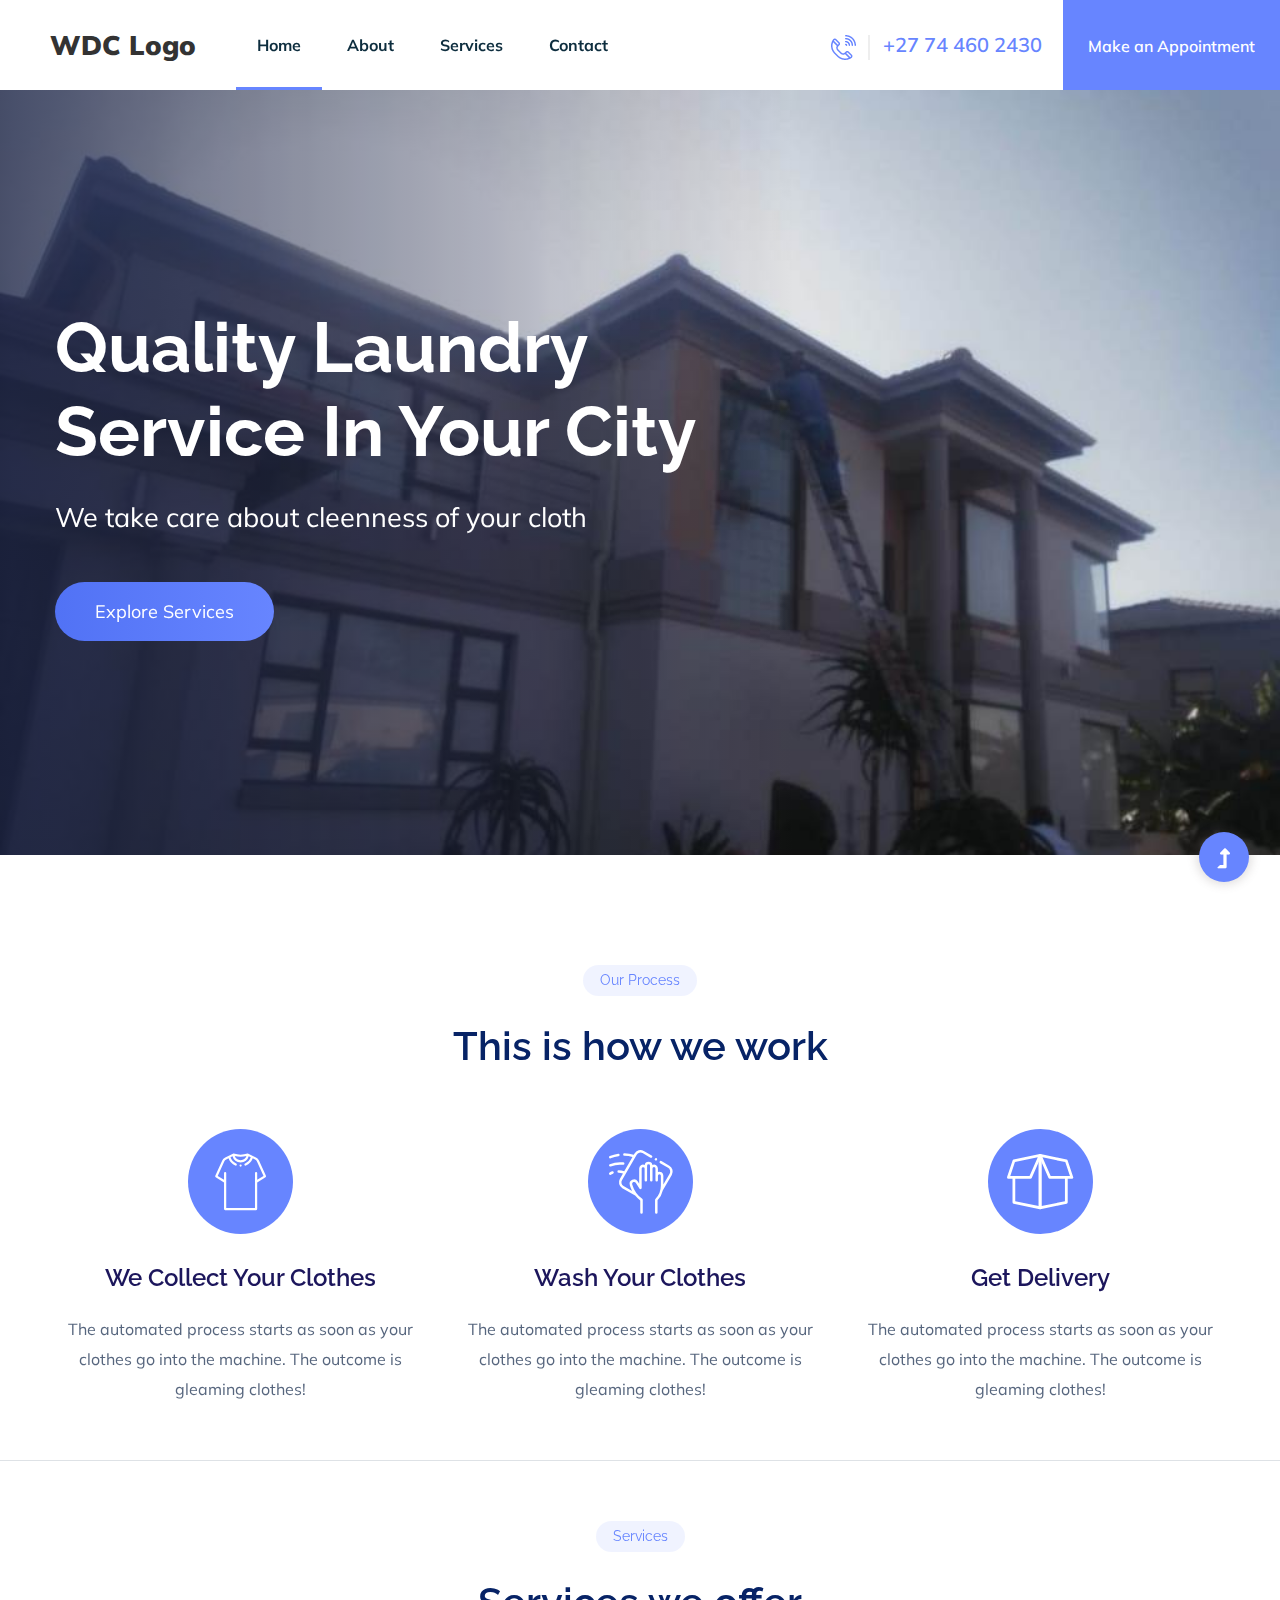
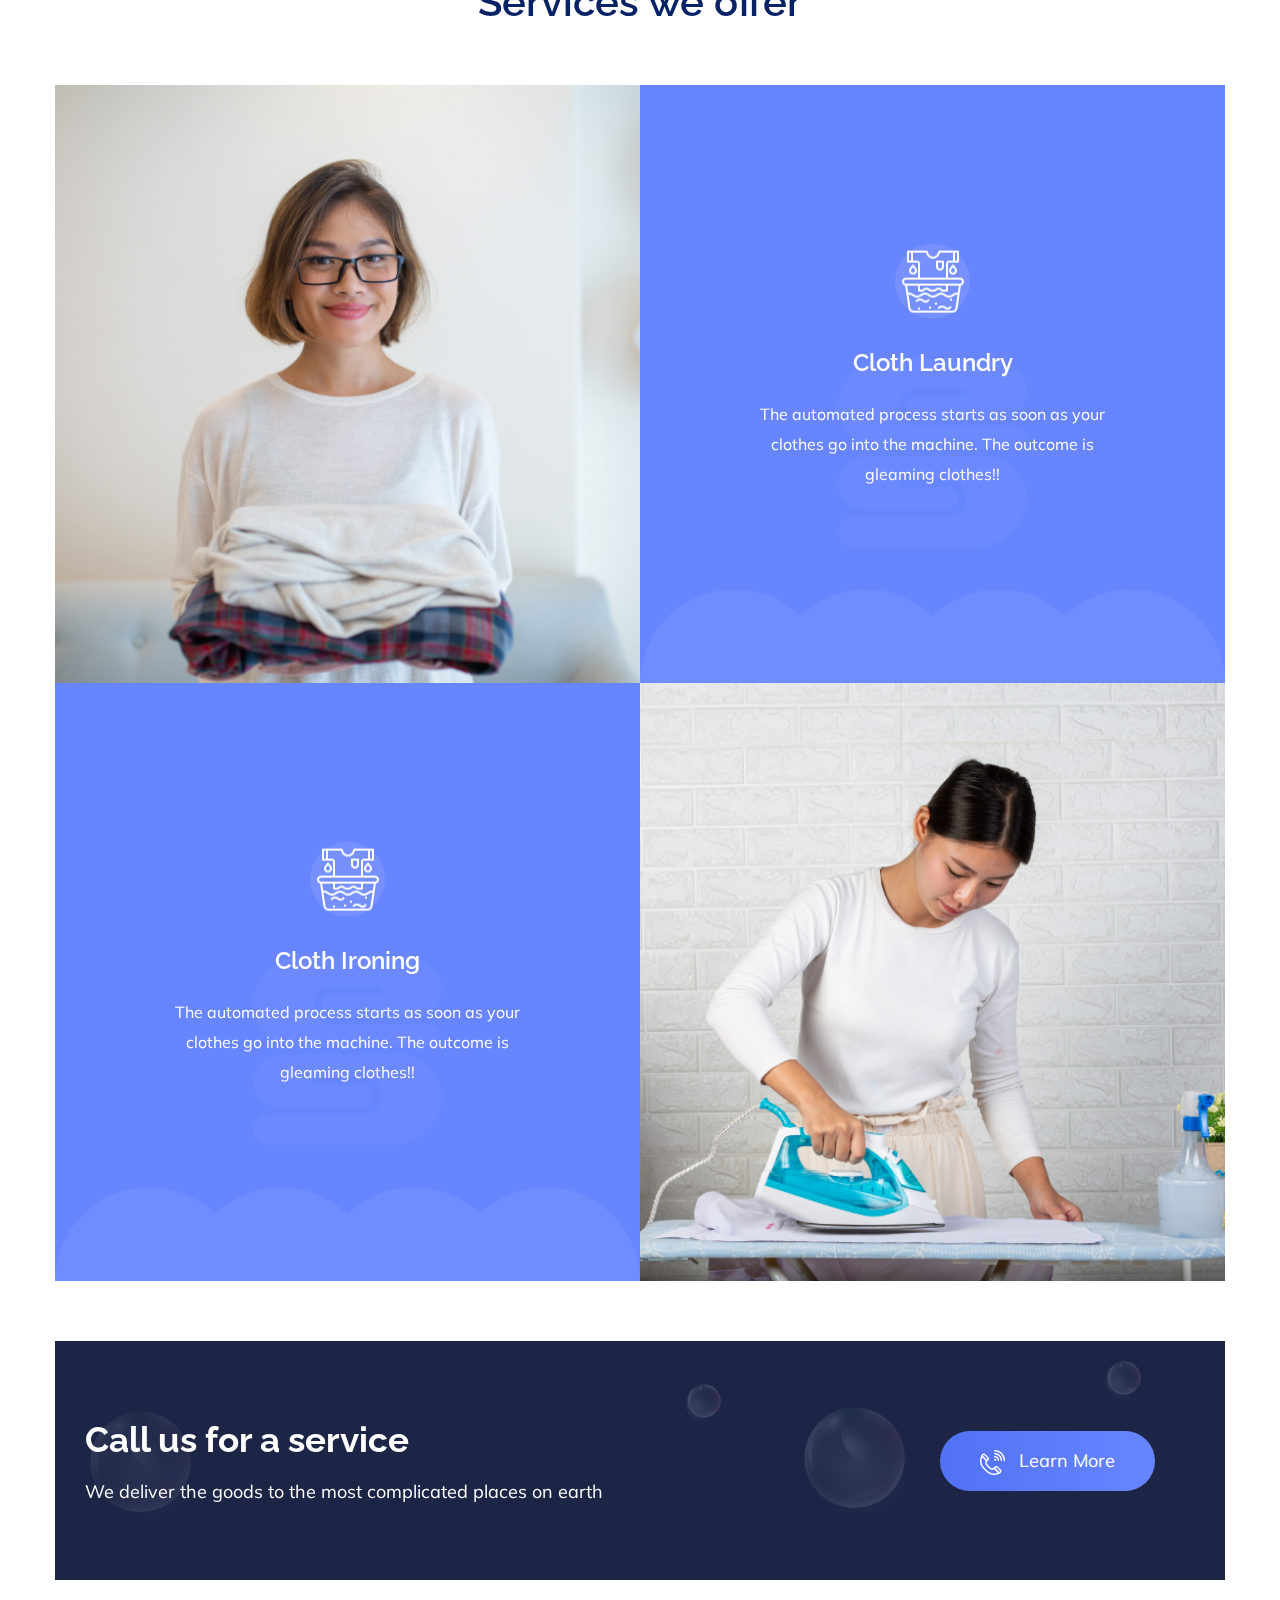
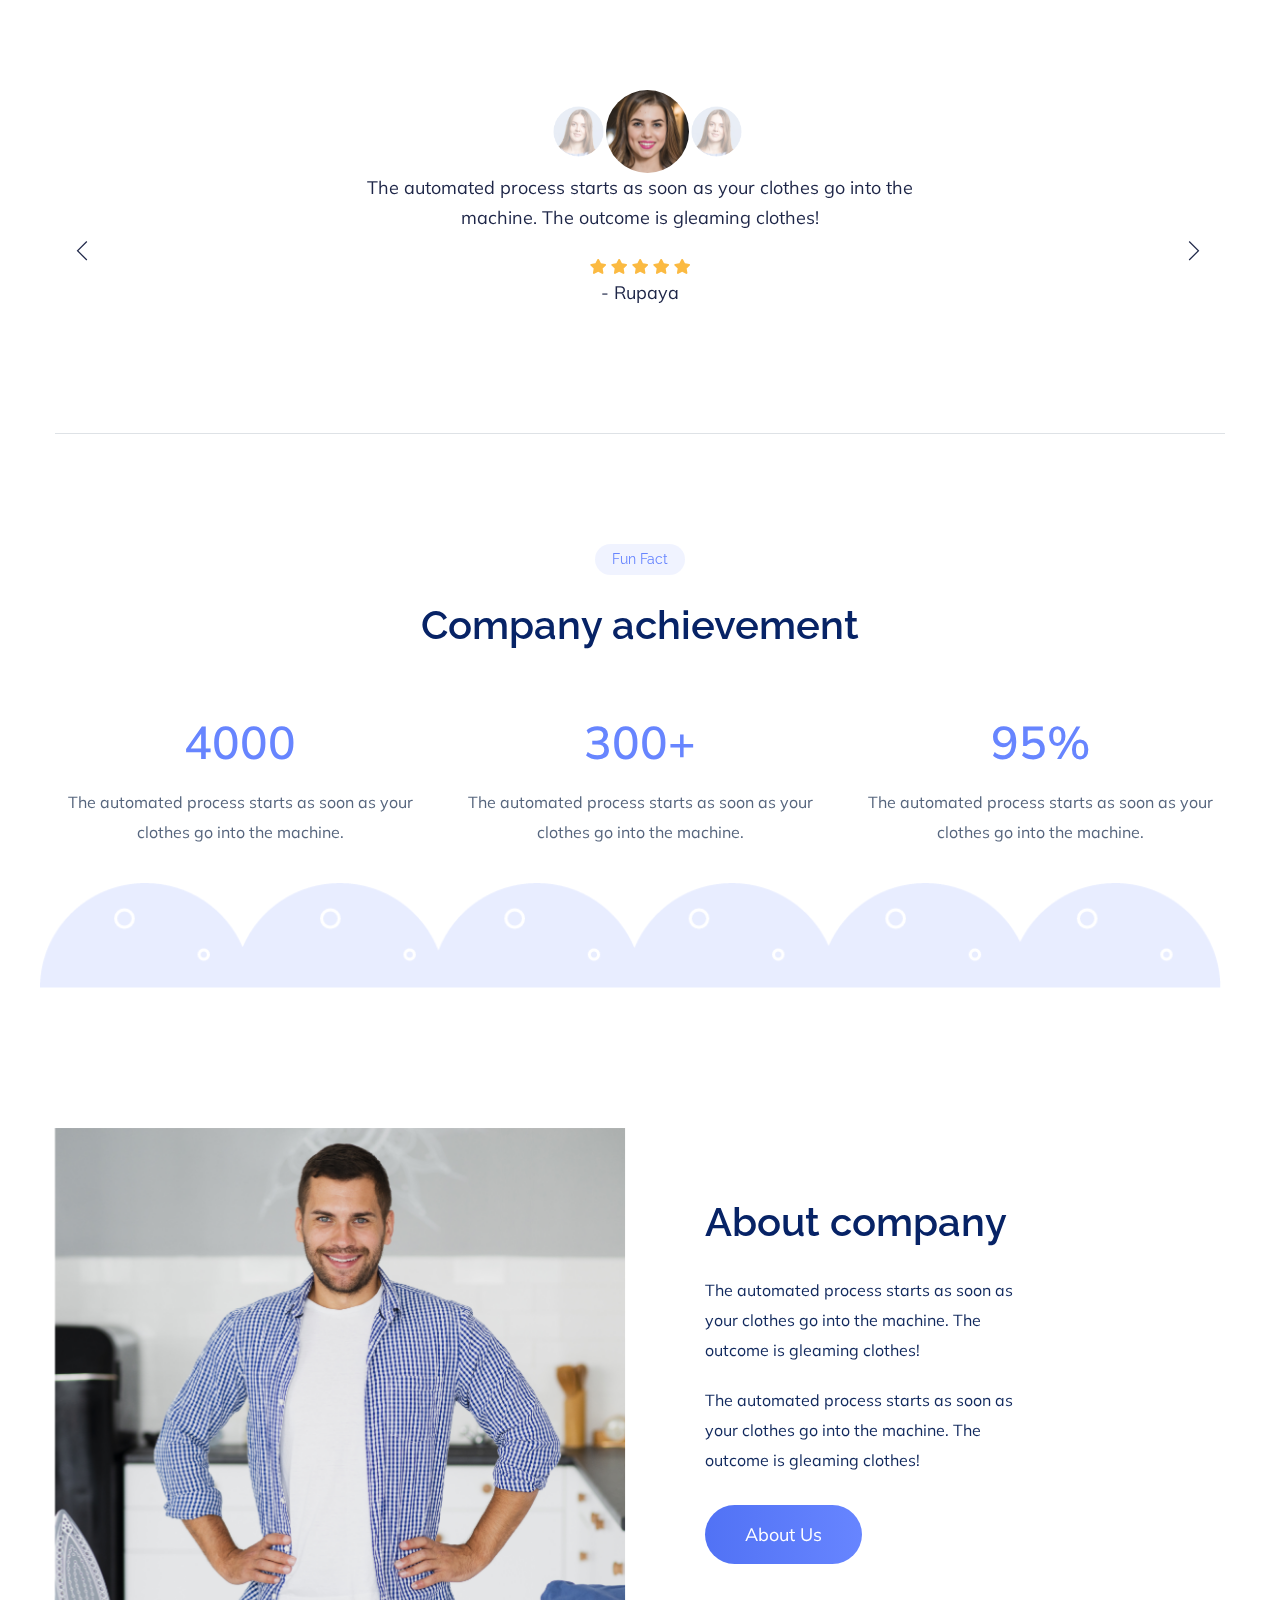
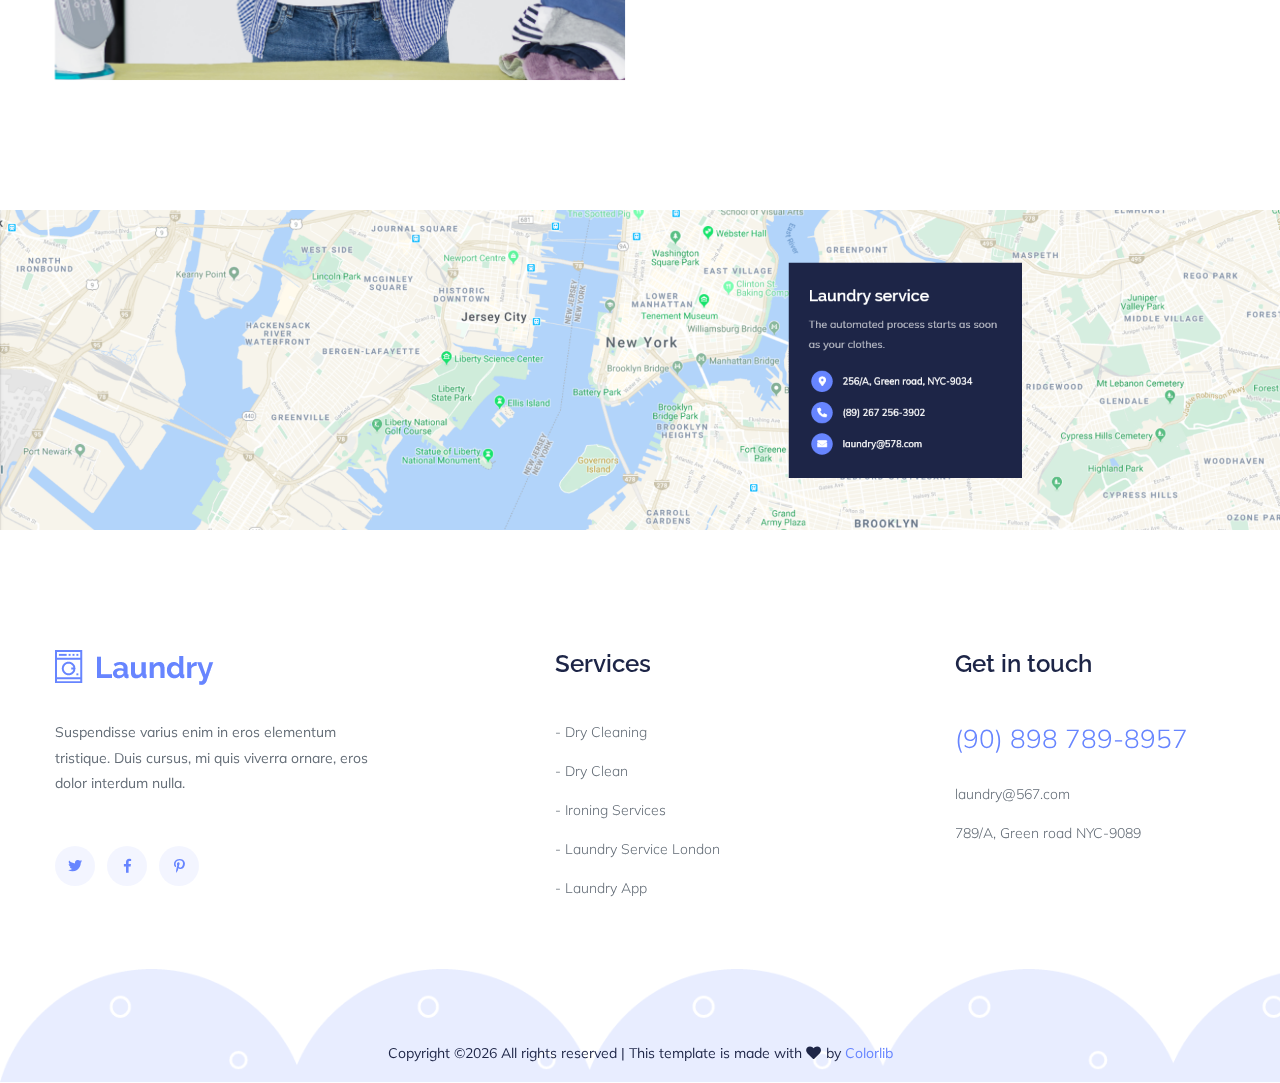
<file: index.html>
<!doctype html>
<html class="no-js" lang="zxx">
<head>
    <meta charset="utf-8">
    <meta http-equiv="x-ua-compatible" content="ie=edge">
    <title>Laundry | Teamplate</title>
    <meta name="description" content="">
    <meta name="viewport" content="width=device-width, initial-scale=1">
    <link rel="manifest" href="site.webmanifest">
    <link rel="shortcut icon" type="image/x-icon" href="assets/img/favicon.ico">

    <!-- CSS here -->
    <link rel="stylesheet" href="assets/css/bootstrap.min.css">
    <link rel="stylesheet" href="assets/css/owl.carousel.min.css">
    <link rel="stylesheet" href="assets/css/slicknav.css">
    <link rel="stylesheet" href="assets/css/flaticon.css">
    <link rel="stylesheet" href="assets/css/progressbar_barfiller.css">
    <link rel="stylesheet" href="assets/css/gijgo.css">
    <link rel="stylesheet" href="assets/css/animate.min.css">
    <link rel="stylesheet" href="assets/css/animated-headline.css">
    <link rel="stylesheet" href="assets/css/magnific-popup.css">
    <link rel="stylesheet" href="assets/css/fontawesome-all.min.css">
    <link rel="stylesheet" href="assets/css/themify-icons.css">
    <link rel="stylesheet" href="assets/css/slick.css">
    <link rel="stylesheet" href="assets/css/nice-select.css">
    <link rel="stylesheet" href="assets/css/style.css">
</head>
<body>
    <!-- ? Preloader Start -->
    <div id="preloader-active">
        <div class="preloader d-flex align-items-center justify-content-center">
            <div class="preloader-inner position-relative">
                <div class="preloader-circle"></div>
                <div class="preloader-img pere-text">
                    <img src="assets/img/logo/loder.png" alt="">
                </div>
            </div>
        </div>
    </div>
    <!-- Preloader Start -->
    <header>
        <!-- Header Start -->
        <div class="header-area">
            <div class="main-header header-sticky">
                <!-- Logo -->
                <div class="header-left">
                    <div class="logo">
                        <a href="index.html" style="font-size: 27px; color: #333; font-weight: 900;">WDC Logo</a>
                    </div>
                    <div class="menu-wrapper  d-flex align-items-center">
                        <!-- Main-menu -->
                        <div class="main-menu d-none d-lg-block">
                            <nav>
                                <ul id="navigation">                                                                                          
                                    <li class="active"><a href="index.html">Home</a></li>
                                    <li><a href="about.html">About</a></li>
                                    <li><a href="services.html">Services</a></li>
                                    <!-- <li><a href="blog.html">Blog</a>
                                        <ul class="submenu">
                                            <li><a href="blog.html">Blog</a></li>
                                            <li><a href="blog_details.html">Blog Details</a></li>
                                            <li><a href="elements.html">Element</a></li>
                                        </ul>
                                    </li> -->
                                    <li><a href="contact.html">Contact</a></li>
                                </ul>
                            </nav>
                        </div>
                    </div>
                </div> 
                <div class="header-right d-none d-lg-block">
                    <a href="#" class="header-btn1"><img src="assets/img/icon/call.png" alt=""> +27 74 460 2430</a>
                    <a href="#" class="header-btn2">Make an Appointment</a>
                </div>
                <!-- Mobile Menu -->
                <div class="col-12">
                    <div class="mobile_menu d-block d-lg-none"></div>
                </div>
            </div>
        </div>
        <!-- Header End -->
    </header>
    <main>
        <!--? slider Area Start-->
        <section class="slider-area hero-overly">
            <div class="slider-active">
                <!-- Single Slider -->
                <div class="single-slider slider-height d-flex align-items-center">
                    <div class="container">
                        <div class="row">
                            <div class="col-xl-7 col-lg-9 col-md-10 col-sm-9">
                                <div class="hero__caption">
                                    <h1 data-animation="fadeInLeft" data-delay="0.2s">Quality laundry service in your city</h1>
                                    <p data-animation="fadeInLeft" data-delay="0.4s">We take care about cleenness of your cloth</p>
                                    <a href="#" class="btn hero-btn" data-animation="fadeInLeft" data-delay="0.7s">Explore Services</a>
                                </div>
                            </div>
                        </div>
                    </div>          
                </div>
            </div>
        </section>
        <!-- slider Area End-->
        <!--? Services Area Start -->
        <section class="services-area pt-top border-bottom pb-20 mb-60">
            <div class="container">
                <div class="row justify-content-center">
                    <div class="col-xl-7 col-lg-8">
                        <div class="section-tittle text-center mb-55">
                            <span class="element">Our Process</span>
                            <h2>This is how we work</h2>
                        </div>
                    </div>
                </div>
                <div class="row">
                    <div class="col-lg-4 col-md-6 col-sm-6">
                        <div class="single-cat text-center">
                            <div class="cat-icon">
                                <img src="assets/img/icon/services-icon1.svg" alt="">
                            </div>
                            <div class="cat-cap">
                                <h5><a href="services.html">We collect your clothes</a></h5>
                                <p>The automated process starts as soon as your clothes go into the machine. The outcome is gleaming clothes!</p>
                            </div>
                        </div>
                    </div>
                    <div class="col-lg-4 col-md-6 col-sm-6">
                        <div class="single-cat text-center">
                            <div class="cat-icon">
                                <img src="assets/img/icon/services-icon2.svg" alt="">
                            </div>
                            <div class="cat-cap">
                                <h5><a href="services.html">Wash your clothes</a></h5>
                                <p>The automated process starts as soon as your clothes go into the machine. The outcome is gleaming clothes!</p>
                            </div>
                        </div>
                    </div>
                    <div class="col-lg-4 col-md-6 col-sm-6">
                        <div class="single-cat text-center">
                            <div class="cat-icon">
                                <img src="assets/img/icon/services-icon3.svg" alt="">
                            </div>
                            <div class="cat-cap">
                                <h5><a href="services.html">Get delivery</a></h5>
                                <p>The automated process starts as soon as your clothes go into the machine. The outcome is gleaming clothes!</p>
                            </div>
                        </div>
                    </div>
                </div>
            </div>
        </section>
        <!-- Services End -->
        <!--? Offer-services Start  -->
        <section class="offer-services pb-bottom2">
            <div class="container">
                <div class="row justify-content-center">
                    <div class="col-xl-7 col-lg-8">
                        <div class="section-tittle text-center mb-55">
                            <span class="element">Services</span>
                            <h2>Services we offer</h2>
                        </div>
                    </div>
                </div>
                <div class="row no-gutters">
                    <div class="col-lg-6 col-md-6">
                        <div class="single-offers">
                            <img src="assets/img/gallery/offers1.png" alt="" class=" w-100">
                        </div>
                    </div>
                    <div class="col-lg-6 col-md-6">
                        <div class="single-offers">
                            <img src="assets/img/gallery/offers2.png" alt="" class=" w-100">
                            <div class="offers-caption text-center">
                                <div class="cat-icon">
                                    <img src="assets/img/icon/offers-icon1.png" alt="">
                                </div>
                                <div class="cat-cap">
                                    <h5><a href="services.html">Cloth laundry</a></h5>
                                    <p>The automated process starts as soon as your clothes go into the machine. The outcome is gleaming clothes!!</p>
                                </div>
                            </div>
                        </div>
                    </div>
                    <div class="col-lg-6 col-md-6">
                        <div class="single-offers">
                            <img src="assets/img/gallery/offers2.png" alt="" class=" w-100">
                            <div class="offers-caption text-center">
                                <div class="cat-icon">
                                    <img src="assets/img/icon/offers-icon1.png" alt="">
                                </div>
                                <div class="cat-cap">
                                    <h5><a href="services.html">Cloth ironing</a></h5>
                                    <p>The automated process starts as soon as your clothes go into the machine. The outcome is gleaming clothes!!</p>
                                </div>
                            </div>
                        </div>
                    </div>
                    <div class="col-lg-6 col-md-6">
                        <div class="single-offers">
                            <img src="assets/img/gallery/offers4.png" alt="" class=" w-100">
                        </div>
                    </div>
                </div>
            </div>
        </section>
        <!-- Offer-services End  -->
        <!--? Want To work -->
        <section class="container">
            <section class="wantToWork-area" data-background="assets/img/gallery/section_bg01.png">
                <div class="wants-wrapper w-padding2">
                    <div class="row align-items-center justify-content-between">
                        <div class="col-xl-8 col-lg-9 col-md-7">
                            <div class="wantToWork-caption wantToWork-caption2">
                                <h2>Call us for a service</h2>
                                <p>We deliver the goods to the most complicated places on earth</p>
                            </div>
                        </div>
                        <div class="col-xl-3 col-lg-3 col-md-5">
                            <a href="#" class="btn wantToWork-btn"><img src="assets/img/icon/call2.png" alt=""> Learn More</a>
                        </div>
                    </div>
                </div>
            </section>
        </section>
        <!-- Want To work End -->
        <!-- Testimonials_start -->
        <section class="testimonials-area testimonials-overly  position-relative">
            <div class="container">
                <div class="border-bottom section-padding40 ">
                    <div class="row">
                        <div class="col-xl-12 ">
                            <!-- testmonial-image -->
                            <div class="testmonial-nav text-center">
                                <div class="testmonial-thumb">
                                    <img src="assets/img/gallery/testimonila1.png" alt="">
                                </div>
                                <div class="testmonial-thumb">
                                    <img src="assets/img/gallery/testimonila2.png" alt="">
                                </div>
                                <div class="testmonial-thumb">
                                    <img src="assets/img/gallery/testimonila3.png" alt="">
                                </div>
                                <div class="testmonial-thumb">
                                    <img src="assets/img/gallery/testimonila2.png" alt="">
                                </div>
                            </div>
                            <div class="testmonial-item-active text-center">
                                <!-- testimonial-single-items -->
                                <div class="testmonial-item ">
                                    <p class="pera">The automated process starts as soon as your clothes go into the<br> machine. The outcome is gleaming clothes!</p>
                                    <div class="rating">
                                        <i class="fas fa-star"></i>
                                        <i class="fas fa-star"></i>
                                        <i class="fas fa-star"></i>
                                        <i class="fas fa-star"></i>
                                        <i class="fas fa-star"></i>
                                    </div>
                                    <p> - Rupaya</p>
                                </div>
                                <!-- testimonial-single-items -->
                                <div class="testmonial-item ">
                                    <p class="pera">The automated process starts as soon as your clothes go into the<br> machine. The outcome is gleaming clothes!</p>
                                    <div class="rating">
                                        <i class="fas fa-star"></i>
                                        <i class="fas fa-star"></i>
                                        <i class="fas fa-star"></i>
                                        <i class="fas fa-star"></i>
                                        <i class="fas fa-star"></i>
                                    </div>
                                    <p> - Rupaya</p>
                                </div>
                                <!-- testimonial-single-items -->
                                <div class="testmonial-item ">
                                    <p class="pera">The automated process starts as soon as your clothes go into the<br> machine. The outcome is gleaming clothes!</p>
                                    <div class="rating">
                                        <i class="fas fa-star"></i>
                                        <i class="fas fa-star"></i>
                                        <i class="fas fa-star"></i>
                                        <i class="fas fa-star"></i>
                                        <i class="fas fa-star"></i>
                                    </div>
                                    <p> - Rupaya</p>
                                </div>
                            </div>
                        </div>
                    </div>
                </div>
            </div>
        </section>
        <!-- Testimonials_end -->
        <!--? Company achievement Start -->
        <section class="services-area section-padding40 fix">
            <div class="container">
                <div class="row justify-content-center">
                    <div class="col-xl-7 col-lg-8">
                        <div class="section-tittle text-center mb-55">
                            <span class="element">Fun Fact</span>
                            <h2>Company achievement</h2>
                        </div>
                    </div>
                </div>
                <div class="row">
                    <div class="col-lg-4 col-md-6 col-sm-6">
                        <div class="single-cat text-center">
                            <div class="cat-cap">
                                <span>4000</span>
                                <p>The automated process starts as soon as your clothes go into the machine.</p>
                            </div>
                        </div>
                    </div>
                    <div class="col-lg-4 col-md-6 col-sm-6">
                        <div class="single-cat text-center">
                            <div class="cat-cap">
                                <span>300+</span>
                                <p>The automated process starts as soon as your clothes go into the machine.</p>
                            </div>
                        </div>
                    </div>
                    <div class="col-lg-4 col-md-6 col-sm-6">
                        <div class="single-cat text-center">
                            <div class="cat-cap">
                                <span>95%</span>
                                <p>The automated process starts as soon as your clothes go into the machine.</p>
                            </div>
                        </div>
                    </div>
                    <div class="row">
                        <div class="col-lg-12">
                            <div class="bottom-bt">
                                <img src="assets/img/gallery/company-bg.png" alt="">
                            </div>
                        </div>
                    </div>
                </div>
            </div>
        </section>
        <!-- Company achievement End -->
        <!--? About Area  -->
        <section class="about-area2 pb-bottom mt-30">
            <div class="container">
                <div class="row align-items-center">
                    <div class="col-lg-6 col-md-12">
                        <!-- about-img -->
                        <div class="about-img ">
                            <img src="assets/img/gallery/about1.png" alt="">
                        </div>
                    </div>
                    <div class="col-lg-4 col-md-12">
                        <div class="about-caption mb-50">
                            <!-- Section Tittle -->
                            <div class="section-tittle mb-25">
                                <h2>About company</h2>
                            </div>
                            <p class="mb-20">
                                The automated process starts as soon as your clothes go into the machine. The outcome is gleaming clothes!
                            </p>
                            <p class="mb-30">The automated process starts as soon as your clothes go into the machine. The outcome is gleaming clothes!</p>

                            <a href="about.html" class="btn">About Us</a>
                        </div>
                    </div>
                </div>
            </div>
        </section>
        <!-- About Area End -->
        <!--?  Map Area start  -->
        <div class="Map-area">
            <img src="assets/img/gallery/Map.png" alt="" class="w-100">
        </div>
        <!-- Map Area End -->
    </main>
    <footer>
        <!-- Footer Start-->
        <div class="footer-area footer-padding">
            <div class="container">
                <div class="row d-flex justify-content-between">
                    <div class="col-xl-4 col-lg-4 col-md-4 col-sm-6">
                     <div class="single-footer-caption mb-50">
                       <div class="single-footer-caption mb-30">
                        <!-- logo -->
                        <div class="footer-logo mb-35">
                            <a href="index.html"><img src="assets/img/logo/logo2_footer.png" alt=""></a>
                        </div>
                        <div class="footer-tittle">
                            <div class="footer-pera">
                                <p>Suspendisse varius enim in eros elementum tristique. Duis cursus, mi quis viverra ornare, eros dolor interdum nulla.</p>
                            </div>
                        </div>
                        <!-- social -->
                        <div class="footer-social">
                            <a href="#"><i class="fab fa-twitter"></i></a>
                            <a href="https://bit.ly/sai4ull"><i class="fab fa-facebook-f"></i></a>
                            <a href="#"><i class="fab fa-pinterest-p"></i></a>
                        </div>
                    </div>
                </div>
            </div>
            <div class="col-xl-3 col-lg-4 col-md-4 col-sm-6">
                <div class="single-footer-caption mb-50">
                    <div class="footer-tittle">
                        <h4>Services </h4>
                        <ul>
                            <li><a href="#">- Dry Cleaning</a></li>
                            <li><a href="#">- Dry Clean</a></li>
                            <li><a href="#">- Ironing Services</a></li>
                            <li><a href="#">- Laundry Service London</a></li>
                            <li><a href="#">- Laundry App</a></li>
                        </ul>
                    </div>
                </div>
            </div>
            <div class="col-xl-3 col-lg-4 col-md-4 col-sm-6">
                <div class="single-footer-caption mb-50">
                    <div class="footer-tittle">
                        <h4>Get in touch</h4>
                        <ul>
                            <li class="number"><a href="#">(90) 898 789-8957</a></li>
                            <li><a href="#">laundry@567.com</a></li>
                            <li><a href="#">789/A, Green road NYC-9089</a></li>
                        </ul>
                    </div>
                </div>
            </div>
        </div>
    </div>
</div>
<!-- footer-bottom area -->
<div class="footer-bottom-area section-bg2" data-background="assets/img/gallery/footer-bg.png">
    <div class="container">
        <div class="footer-border">
           <div class="row d-flex align-items-center">
               <div class="col-xl-12 ">
                   <div class="footer-copy-right text-center">
                       <p><!-- Link back to Colorlib can't be removed. Template is licensed under CC BY 3.0. -->
                          Copyright &copy;<script>document.write(new Date().getFullYear());</script> All rights reserved | This template is made with <i class="fa fa-heart" aria-hidden="true"></i> by <a href="https://colorlib.com" target="_blank">Colorlib</a>
                          <!-- Link back to Colorlib can't be removed. Template is licensed under CC BY 3.0. --></p>
                      </div>
                  </div>
              </div>
          </div>
      </div>
  </div>
  <!-- Footer End-->
</footer>
<!-- Scroll Up -->
<div id="back-top" >
    <a title="Go to Top" href="#"> <i class="fas fa-level-up-alt"></i></a>
</div>

<!-- JS here -->

<script src="./assets/js/vendor/modernizr-3.5.0.min.js"></script>
<!-- Jquery, Popper, Bootstrap -->
<script src="./assets/js/vendor/jquery-1.12.4.min.js"></script>
<script src="./assets/js/popper.min.js"></script>
<script src="./assets/js/bootstrap.min.js"></script>
<!-- Jquery Mobile Menu -->
<script src="./assets/js/jquery.slicknav.min.js"></script>

<!-- Jquery Slick , Owl-Carousel Plugins -->
<script src="./assets/js/owl.carousel.min.js"></script>
<script src="./assets/js/slick.min.js"></script>
<!-- One Page, Animated-HeadLin -->
<script src="./assets/js/wow.min.js"></script>
<script src="./assets/js/animated.headline.js"></script>
<script src="./assets/js/jquery.magnific-popup.js"></script>

<!-- Date Picker -->
<script src="./assets/js/gijgo.min.js"></script>
<!-- Nice-select, sticky -->
<script src="./assets/js/jquery.nice-select.min.js"></script>
<script src="./assets/js/jquery.sticky.js"></script>
<!-- Progress -->
<script src="./assets/js/jquery.barfiller.js"></script>

<!-- counter , waypoint,Hover Direction -->
<script src="./assets/js/jquery.counterup.min.js"></script>
<script src="./assets/js/waypoints.min.js"></script>
<script src="./assets/js/jquery.countdown.min.js"></script>
<script src="./assets/js/hover-direction-snake.min.js"></script>

<!-- contact js -->
<script src="./assets/js/contact.js"></script>
<script src="./assets/js/jquery.form.js"></script>
<script src="./assets/js/jquery.validate.min.js"></script>
<script src="./assets/js/mail-script.js"></script>
<script src="./assets/js/jquery.ajaxchimp.min.js"></script>

<!-- Jquery Plugins, main Jquery -->	
<script src="./assets/js/plugins.js"></script>
<script src="./assets/js/main.js"></script>

</body>
</html>
</file>
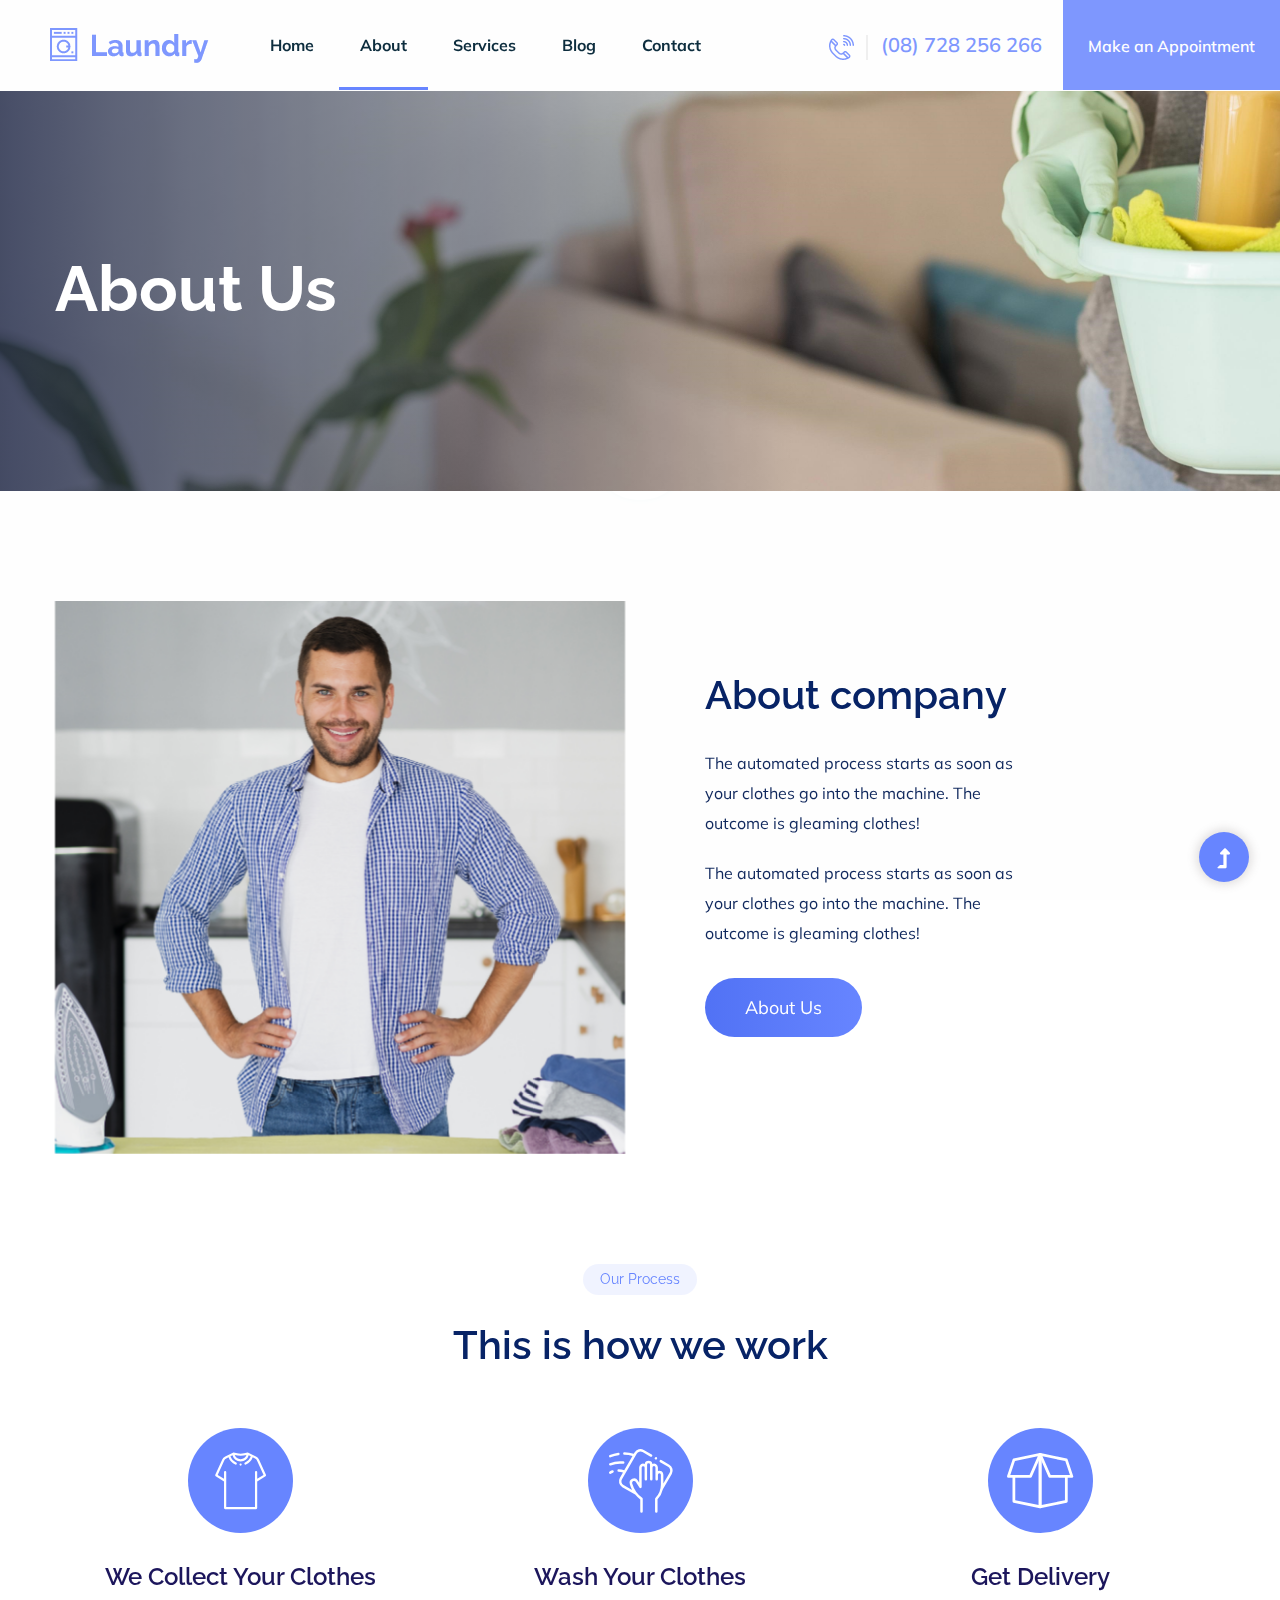
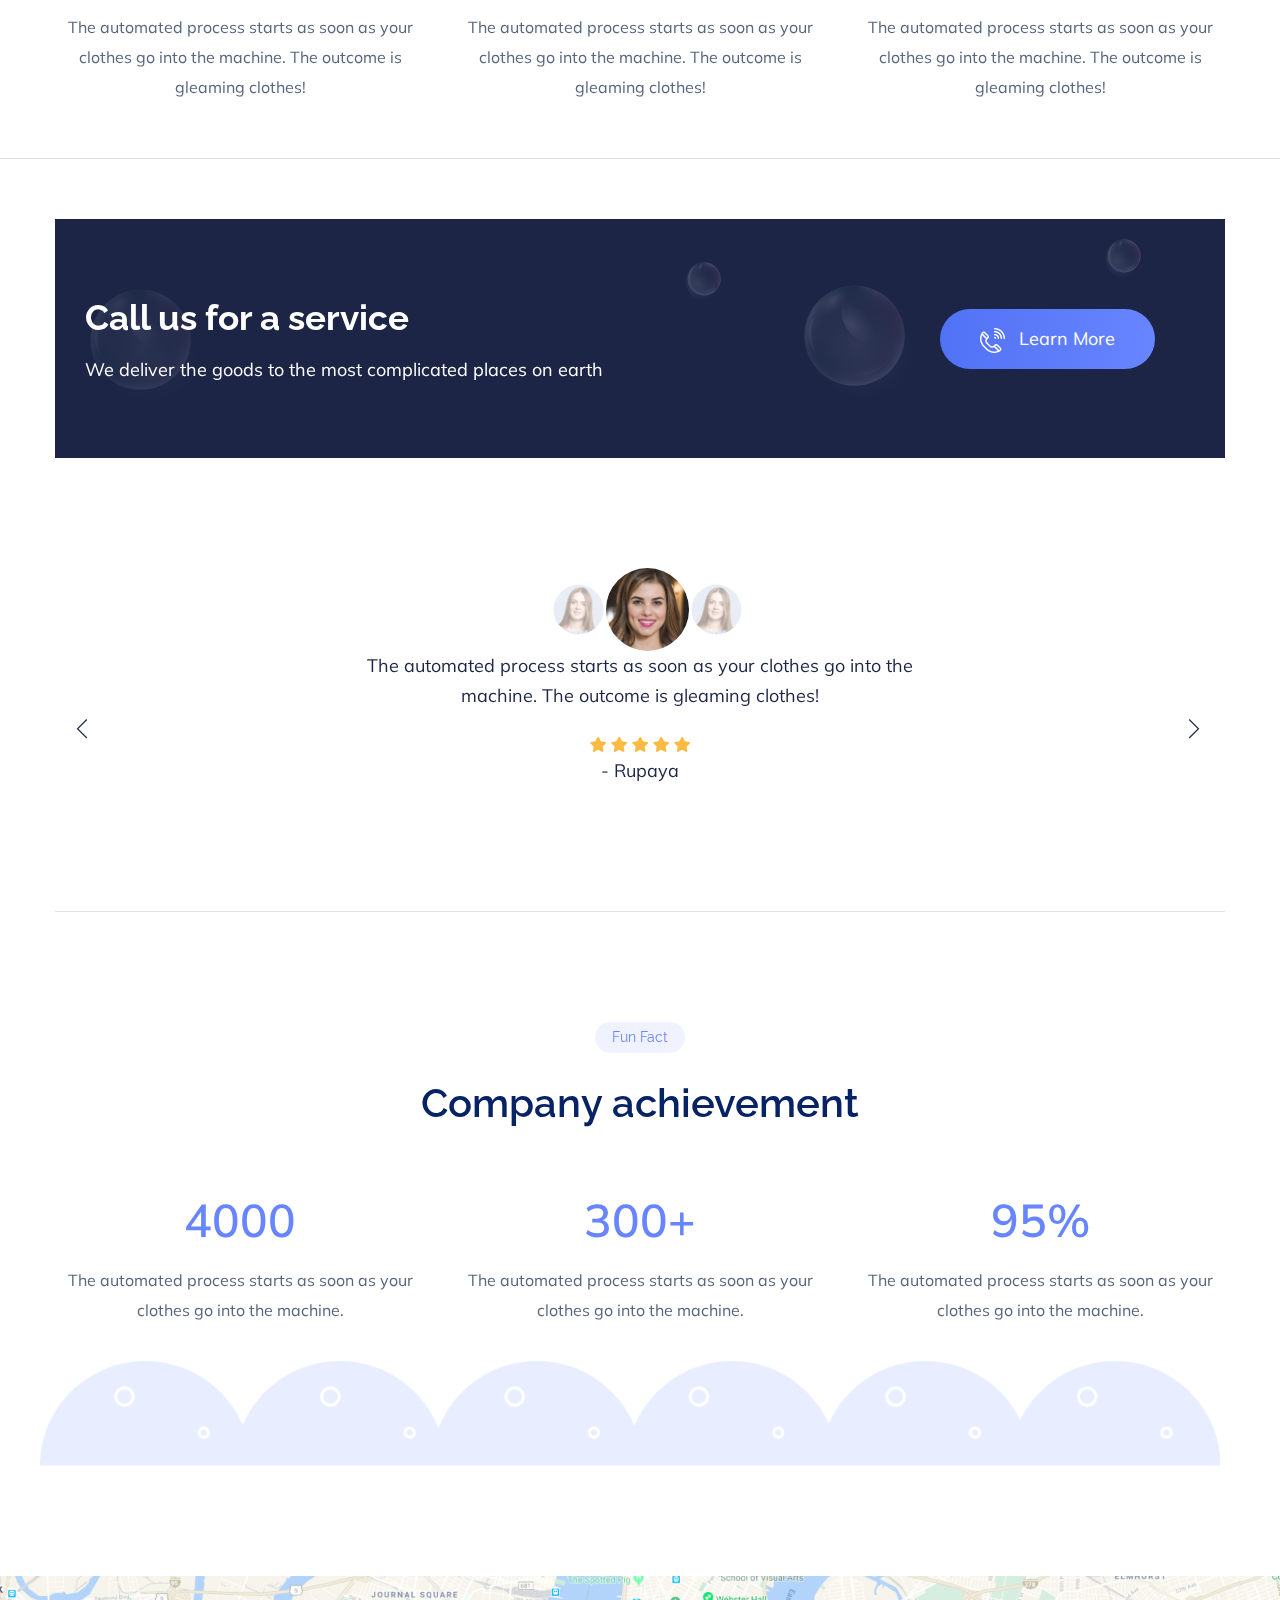
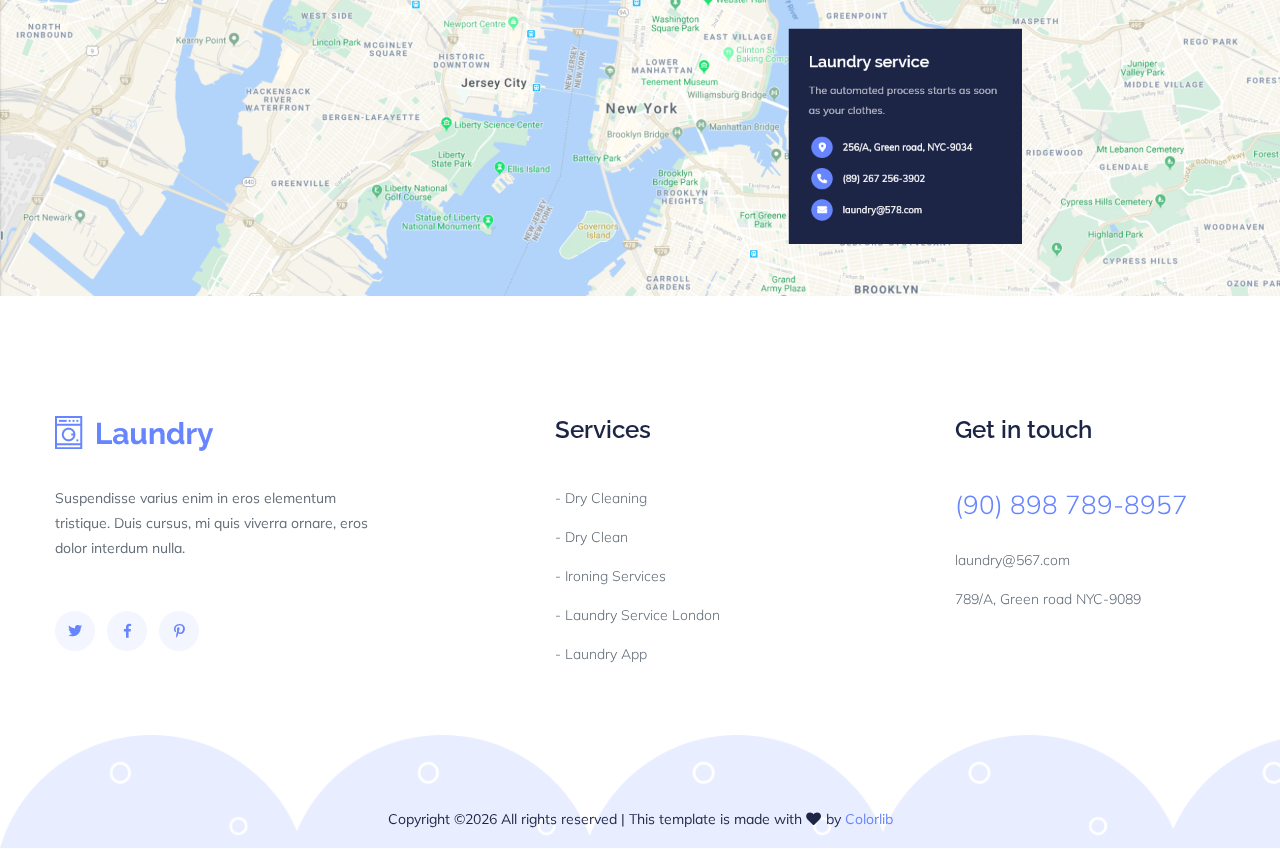
<file: about.html>
<!doctype html>
<html class="no-js" lang="zxx">
<head>
    <meta charset="utf-8">
    <meta http-equiv="x-ua-compatible" content="ie=edge">
    <title>Laundryl | Teamplate</title>
    <meta name="description" content="">
    <meta name="viewport" content="width=device-width, initial-scale=1">
    <link rel="manifest" href="site.webmanifest">
    <link rel="shortcut icon" type="image/x-icon" href="assets/img/favicon.ico">

    <!-- CSS here -->
    <link rel="stylesheet" href="assets/css/bootstrap.min.css">
    <link rel="stylesheet" href="assets/css/owl.carousel.min.css">
    <link rel="stylesheet" href="assets/css/slicknav.css">
    <link rel="stylesheet" href="assets/css/flaticon.css">
    <link rel="stylesheet" href="assets/css/progressbar_barfiller.css">
    <link rel="stylesheet" href="assets/css/gijgo.css">
    <link rel="stylesheet" href="assets/css/animate.min.css">
    <link rel="stylesheet" href="assets/css/animated-headline.css">
    <link rel="stylesheet" href="assets/css/magnific-popup.css">
    <link rel="stylesheet" href="assets/css/fontawesome-all.min.css">
    <link rel="stylesheet" href="assets/css/themify-icons.css">
    <link rel="stylesheet" href="assets/css/slick.css">
    <link rel="stylesheet" href="assets/css/nice-select.css">
    <link rel="stylesheet" href="assets/css/style.css">
</head>
<body>
    <!-- ? Preloader Start -->
    <div id="preloader-active">
        <div class="preloader d-flex align-items-center justify-content-center">
            <div class="preloader-inner position-relative">
                <div class="preloader-circle"></div>
                <div class="preloader-img pere-text">
                    <img src="assets/img/logo/loder.png" alt="">
                </div>
            </div>
        </div>
    </div>
    <!-- Preloader Start -->
    <header>
        <!-- Header Start -->
        <div class="header-area">
            <div class="main-header header-sticky">
                <!-- Logo -->
                <div class="header-left">
                    <div class="logo">
                        <a href="index.html"><img src="assets/img/logo/logo.png" alt=""></a>
                    </div>
                    <div class="menu-wrapper  d-flex align-items-center">
                        <!-- Main-menu -->
                        <div class="main-menu d-none d-lg-block">
                            <nav> 
                                <ul id="navigation">                                                                                          
                                    <li><a href="index.html">Home</a></li>
                                    <li class="active"><a href="about.html">About</a></li>
                                    <li><a href="services.html">Services</a></li>
                                    <li><a href="blog.html">Blog</a>
                                        <ul class="submenu">
                                            <li><a href="blog.html">Blog</a></li>
                                            <li><a href="blog_details.html">Blog Details</a></li>
                                            <li><a href="elements.html">Element</a></li>
                                        </ul>
                                    </li>
                                    <li><a href="contact.html">Contact</a></li>
                                </ul>
                            </nav>
                        </div>
                    </div>
                </div> 
                <div class="header-right d-none d-lg-block">
                    <a href="#" class="header-btn1"><img src="assets/img/icon/call.png" alt=""> (08) 728 256 266</a>
                    <a href="#" class="header-btn2">Make an Appointment</a>
                </div>
                <!-- Mobile Menu -->
                <div class="col-12">
                    <div class="mobile_menu d-block d-lg-none"></div>
                </div>
            </div>
        </div>
        <!-- Header End -->
    </header>
    <main>
        <!--? Hero Start -->
        <div class="slider-area2 section-bg2 hero-overly" data-background="assets/img/hero/hero2.png">
            <div class="slider-height2 d-flex align-items-center">
                <div class="container">
                    <div class="row">
                        <div class="col-xl-12">
                            <div class="hero-cap hero-cap2">
                                <h2>About us</h2>
                            </div>
                        </div>
                    </div>
                </div>
            </div>
        </div>
        <!-- Hero End -->
        <!--? About Area  -->
        <section class="about-area2 section-padding40">
            <div class="container">
                <div class="row align-items-center">
                    <div class="col-lg-6 col-md-12">
                        <!-- about-img -->
                        <div class="about-img ">
                            <img src="assets/img/gallery/about1.png" alt="">
                        </div>
                    </div>
                    <div class="col-lg-4 col-md-12">
                        <div class="about-caption mb-50">
                            <!-- Section Tittle -->
                            <div class="section-tittle mb-25">
                                <h2>About company</h2>
                            </div>
                            <p class="mb-20">
                                The automated process starts as soon as your clothes go into the machine. The outcome is gleaming clothes!
                            </p>
                            <p class="mb-30">The automated process starts as soon as your clothes go into the machine. The outcome is gleaming clothes!</p>

                            <a href="about.html" class="btn">About Us</a>
                        </div>
                    </div>
                </div>
            </div>
        </section>
        <!-- About Area End -->
        <!--? Services Area Start -->
        <section class="services-area border-bottom pb-20 mb-60">
            <div class="container">
                <div class="row justify-content-center">
                    <div class="col-xl-7 col-lg-8">
                        <div class="section-tittle text-center mb-55">
                            <span class="element">Our Process</span>
                            <h2>This is how we work</h2>
                        </div>
                    </div>
                </div>
                <div class="row">
                    <div class="col-lg-4 col-md-6 col-sm-6">
                        <div class="single-cat text-center">
                            <div class="cat-icon">
                                <img src="assets/img/icon/services-icon1.svg" alt="">
                            </div>
                            <div class="cat-cap">
                                <h5><a href="services.html">We collect your clothes</a></h5>
                                <p>The automated process starts as soon as your clothes go into the machine. The outcome is gleaming clothes!</p>
                            </div>
                        </div>
                    </div>
                    <div class="col-lg-4 col-md-6 col-sm-6">
                        <div class="single-cat text-center">
                            <div class="cat-icon">
                                <img src="assets/img/icon/services-icon2.svg" alt="">
                            </div>
                            <div class="cat-cap">
                                <h5><a href="services.html">Wash your clothes</a></h5>
                                <p>The automated process starts as soon as your clothes go into the machine. The outcome is gleaming clothes!</p>
                            </div>
                        </div>
                    </div>
                    <div class="col-lg-4 col-md-6 col-sm-6">
                        <div class="single-cat text-center">
                            <div class="cat-icon">
                                <img src="assets/img/icon/services-icon3.svg" alt="">
                            </div>
                            <div class="cat-cap">
                                <h5><a href="services.html">Get delivery</a></h5>
                                <p>The automated process starts as soon as your clothes go into the machine. The outcome is gleaming clothes!</p>
                            </div>
                        </div>
                    </div>
                </div>
            </div>
        </section>
        <!-- Services End -->
        <!--? Want To work -->
        <section class="container">
            <section class="wantToWork-area" data-background="assets/img/gallery/section_bg01.png">
                <div class="wants-wrapper w-padding2">
                    <div class="row align-items-center justify-content-between">
                        <div class="col-xl-8 col-lg-9 col-md-7">
                            <div class="wantToWork-caption wantToWork-caption2">
                                <h2>Call us for a service</h2>
                                <p>We deliver the goods to the most complicated places on earth</p>
                            </div>
                        </div>
                        <div class="col-xl-3 col-lg-3 col-md-5">
                            <a href="#" class="btn wantToWork-btn"><img src="assets/img/icon/call2.png" alt=""> Learn More</a>
                        </div>
                    </div>
                </div>
            </section>
        </section>
        <!-- Want To work End -->
        <!--? Testimonials_start -->
        <section class="testimonials-area testimonials-overly  position-relative">
            <div class="container">
                <div class="border-bottom section-padding40 ">
                    <div class="row">
                        <div class="col-xl-12 ">
                            <!-- testmonial-image -->
                            <div class="testmonial-nav text-center">
                                <div class="testmonial-thumb">
                                    <img src="assets/img/gallery/testimonila1.png" alt="">
                                </div>
                                <div class="testmonial-thumb">
                                    <img src="assets/img/gallery/testimonila2.png" alt="">
                                </div>
                                <div class="testmonial-thumb">
                                    <img src="assets/img/gallery/testimonila3.png" alt="">
                                </div>
                                <div class="testmonial-thumb">
                                    <img src="assets/img/gallery/testimonila2.png" alt="">
                                </div>
                            </div>
                            <div class="testmonial-item-active text-center">
                                <!-- testimonial-single-items -->
                                <div class="testmonial-item ">
                                    <p class="pera">The automated process starts as soon as your clothes go into the<br> machine. The outcome is gleaming clothes!</p>
                                    <div class="rating">
                                        <i class="fas fa-star"></i>
                                        <i class="fas fa-star"></i>
                                        <i class="fas fa-star"></i>
                                        <i class="fas fa-star"></i>
                                        <i class="fas fa-star"></i>
                                    </div>
                                    <p> - Rupaya</p>
                                </div>
                                <!-- testimonial-single-items -->
                                <div class="testmonial-item ">
                                    <p class="pera">The automated process starts as soon as your clothes go into the<br> machine. The outcome is gleaming clothes!</p>
                                    <div class="rating">
                                        <i class="fas fa-star"></i>
                                        <i class="fas fa-star"></i>
                                        <i class="fas fa-star"></i>
                                        <i class="fas fa-star"></i>
                                        <i class="fas fa-star"></i>
                                    </div>
                                    <p> - Rupaya</p>
                                </div>
                                <!-- testimonial-single-items -->
                                <div class="testmonial-item ">
                                    <p class="pera">The automated process starts as soon as your clothes go into the<br> machine. The outcome is gleaming clothes!</p>
                                    <div class="rating">
                                        <i class="fas fa-star"></i>
                                        <i class="fas fa-star"></i>
                                        <i class="fas fa-star"></i>
                                        <i class="fas fa-star"></i>
                                        <i class="fas fa-star"></i>
                                    </div>
                                    <p> - Rupaya</p>
                                </div>
                            </div>
                        </div>
                    </div>
                </div>
            </div>
        </section>
        <!-- Testimonials_end -->
        <!--? Company achievement Start -->
        <section class="services-area section-padding40 fix">
            <div class="container">
                <div class="row justify-content-center">
                    <div class="col-xl-7 col-lg-8">
                        <div class="section-tittle text-center mb-55">
                            <span class="element">Fun Fact</span>
                            <h2>Company achievement</h2>
                        </div>
                    </div>
                </div>
                <div class="row">
                    <div class="col-lg-4 col-md-6 col-sm-6">
                        <div class="single-cat text-center">
                            <div class="cat-cap">
                                <span>4000</span>
                                <p>The automated process starts as soon as your clothes go into the machine.</p>
                            </div>
                        </div>
                    </div>
                    <div class="col-lg-4 col-md-6 col-sm-6">
                        <div class="single-cat text-center">
                            <div class="cat-cap">
                                <span>300+</span>
                                <p>The automated process starts as soon as your clothes go into the machine.</p>
                            </div>
                        </div>
                    </div>
                    <div class="col-lg-4 col-md-6 col-sm-6">
                        <div class="single-cat text-center">
                            <div class="cat-cap">
                                <span>95%</span>
                                <p>The automated process starts as soon as your clothes go into the machine.</p>
                            </div>
                        </div>
                    </div>
                    <div class="row">
                        <div class="col-lg-12">
                            <div class="bottom-bt">
                                <img src="assets/img/gallery/company-bg.png" alt="">
                            </div>
                        </div>
                    </div>
                </div>
            </div>
        </section>
        <!-- Company achievement End -->
        <!--?  Map Area start  -->
        <div class="Map-area">
            <img src="assets/img/gallery/Map.png" alt="" class="w-100">
        </div>
        <!-- Map Area End -->
    </main>
    <footer>
        <!-- Footer Start-->
        <div class="footer-area footer-padding">
            <div class="container">
                <div class="row d-flex justify-content-between">
                    <div class="col-xl-4 col-lg-4 col-md-4 col-sm-6">
                     <div class="single-footer-caption mb-50">
                       <div class="single-footer-caption mb-30">
                        <!-- logo -->
                        <div class="footer-logo mb-35">
                            <a href="index.html"><img src="assets/img/logo/logo2_footer.png" alt=""></a>
                        </div>
                        <div class="footer-tittle">
                            <div class="footer-pera">
                                <p>Suspendisse varius enim in eros elementum tristique. Duis cursus, mi quis viverra ornare, eros dolor interdum nulla.</p>
                            </div>
                        </div>
                        <!-- social -->
                        <div class="footer-social">
                            <a href="#"><i class="fab fa-twitter"></i></a>
                            <a href="https://bit.ly/sai4ull"><i class="fab fa-facebook-f"></i></a>
                            <a href="#"><i class="fab fa-pinterest-p"></i></a>
                        </div>
                    </div>
                </div>
            </div>
            <div class="col-xl-3 col-lg-4 col-md-4 col-sm-6">
                <div class="single-footer-caption mb-50">
                    <div class="footer-tittle">
                        <h4>Services </h4>
                        <ul>
                            <li><a href="#">- Dry Cleaning</a></li>
                            <li><a href="#">- Dry Clean</a></li>
                            <li><a href="#">- Ironing Services</a></li>
                            <li><a href="#">- Laundry Service London</a></li>
                            <li><a href="#">- Laundry App</a></li>
                        </ul>
                    </div>
                </div>
            </div>
            <div class="col-xl-3 col-lg-4 col-md-4 col-sm-6">
                <div class="single-footer-caption mb-50">
                    <div class="footer-tittle">
                        <h4>Get in touch</h4>
                        <ul>
                            <li class="number"><a href="#">(90) 898 789-8957</a></li>
                            <li><a href="#">laundry@567.com</a></li>
                            <li><a href="#">789/A, Green road NYC-9089</a></li>
                        </ul>
                    </div>
                </div>
            </div>
        </div>
    </div>
</div>
<!-- footer-bottom area -->
<div class="footer-bottom-area section-bg2" data-background="assets/img/gallery/footer-bg.png">
    <div class="container">
        <div class="footer-border">
           <div class="row d-flex align-items-center">
               <div class="col-xl-12 ">
                   <div class="footer-copy-right text-center">
                       <p><!-- Link back to Colorlib can't be removed. Template is licensed under CC BY 3.0. -->
                          Copyright &copy;<script>document.write(new Date().getFullYear());</script> All rights reserved | This template is made with <i class="fa fa-heart" aria-hidden="true"></i> by <a href="https://colorlib.com" target="_blank">Colorlib</a>
                          <!-- Link back to Colorlib can't be removed. Template is licensed under CC BY 3.0. --></p>
                      </div>
                  </div>
              </div>
          </div>
      </div>
  </div>
  <!-- Footer End-->
</footer>
<!-- Scroll Up -->
<div id="back-top" >
    <a title="Go to Top" href="#"> <i class="fas fa-level-up-alt"></i></a>
</div>

<!-- JS here -->

<script src="./assets/js/vendor/modernizr-3.5.0.min.js"></script>
<!-- Jquery, Popper, Bootstrap -->
<script src="./assets/js/vendor/jquery-1.12.4.min.js"></script>
<script src="./assets/js/popper.min.js"></script>
<script src="./assets/js/bootstrap.min.js"></script>
<!-- Jquery Mobile Menu -->
<script src="./assets/js/jquery.slicknav.min.js"></script>

<!-- Jquery Slick , Owl-Carousel Plugins -->
<script src="./assets/js/owl.carousel.min.js"></script>
<script src="./assets/js/slick.min.js"></script>
<!-- One Page, Animated-HeadLin -->
<script src="./assets/js/wow.min.js"></script>
<script src="./assets/js/animated.headline.js"></script>
<script src="./assets/js/jquery.magnific-popup.js"></script>

<!-- Date Picker -->
<script src="./assets/js/gijgo.min.js"></script>
<!-- Nice-select, sticky -->
<script src="./assets/js/jquery.nice-select.min.js"></script>
<script src="./assets/js/jquery.sticky.js"></script>
<!-- Progress -->
<script src="./assets/js/jquery.barfiller.js"></script>

<!-- counter , waypoint,Hover Direction -->
<script src="./assets/js/jquery.counterup.min.js"></script>
<script src="./assets/js/waypoints.min.js"></script>
<script src="./assets/js/jquery.countdown.min.js"></script>
<script src="./assets/js/hover-direction-snake.min.js"></script>

<!-- contact js -->
<script src="./assets/js/contact.js"></script>
<script src="./assets/js/jquery.form.js"></script>
<script src="./assets/js/jquery.validate.min.js"></script>
<script src="./assets/js/mail-script.js"></script>
<script src="./assets/js/jquery.ajaxchimp.min.js"></script>

<!-- Jquery Plugins, main Jquery -->	
<script src="./assets/js/plugins.js"></script>
<script src="./assets/js/main.js"></script>

</body>
</html>
</file>
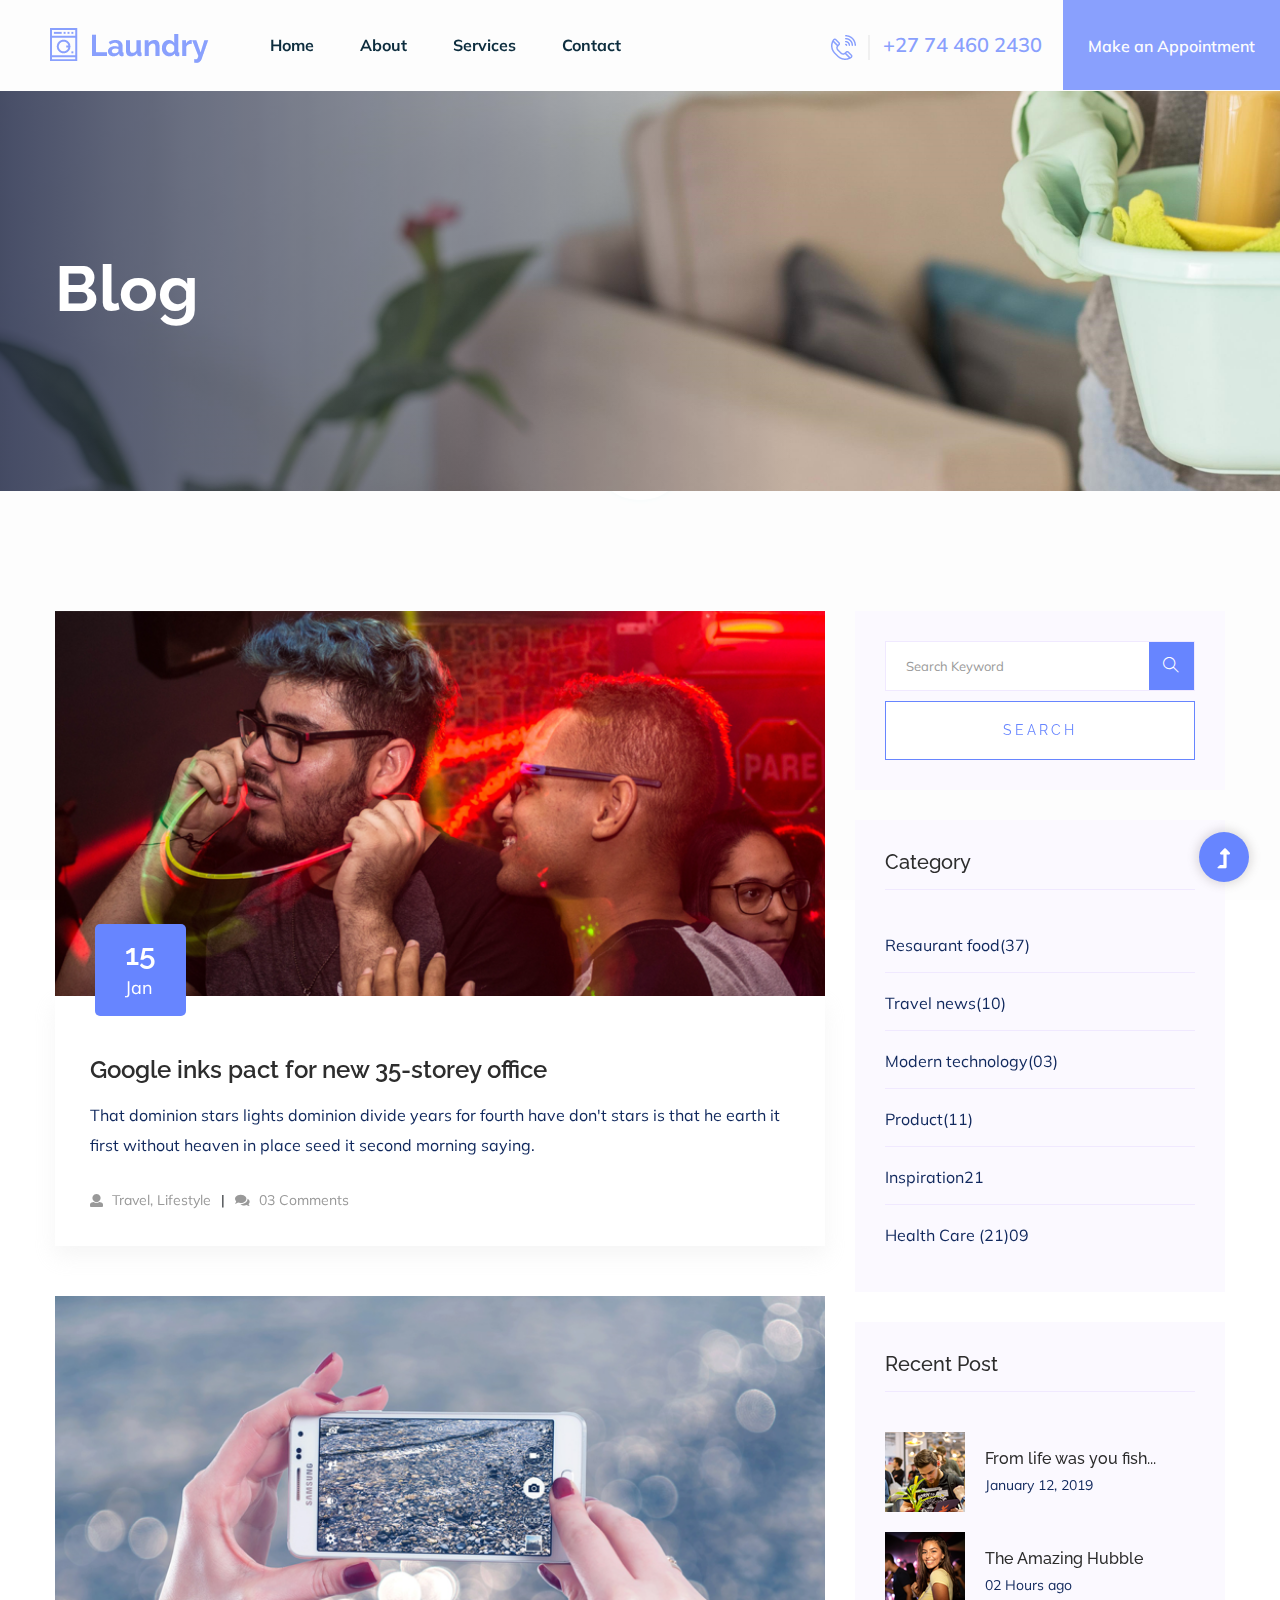
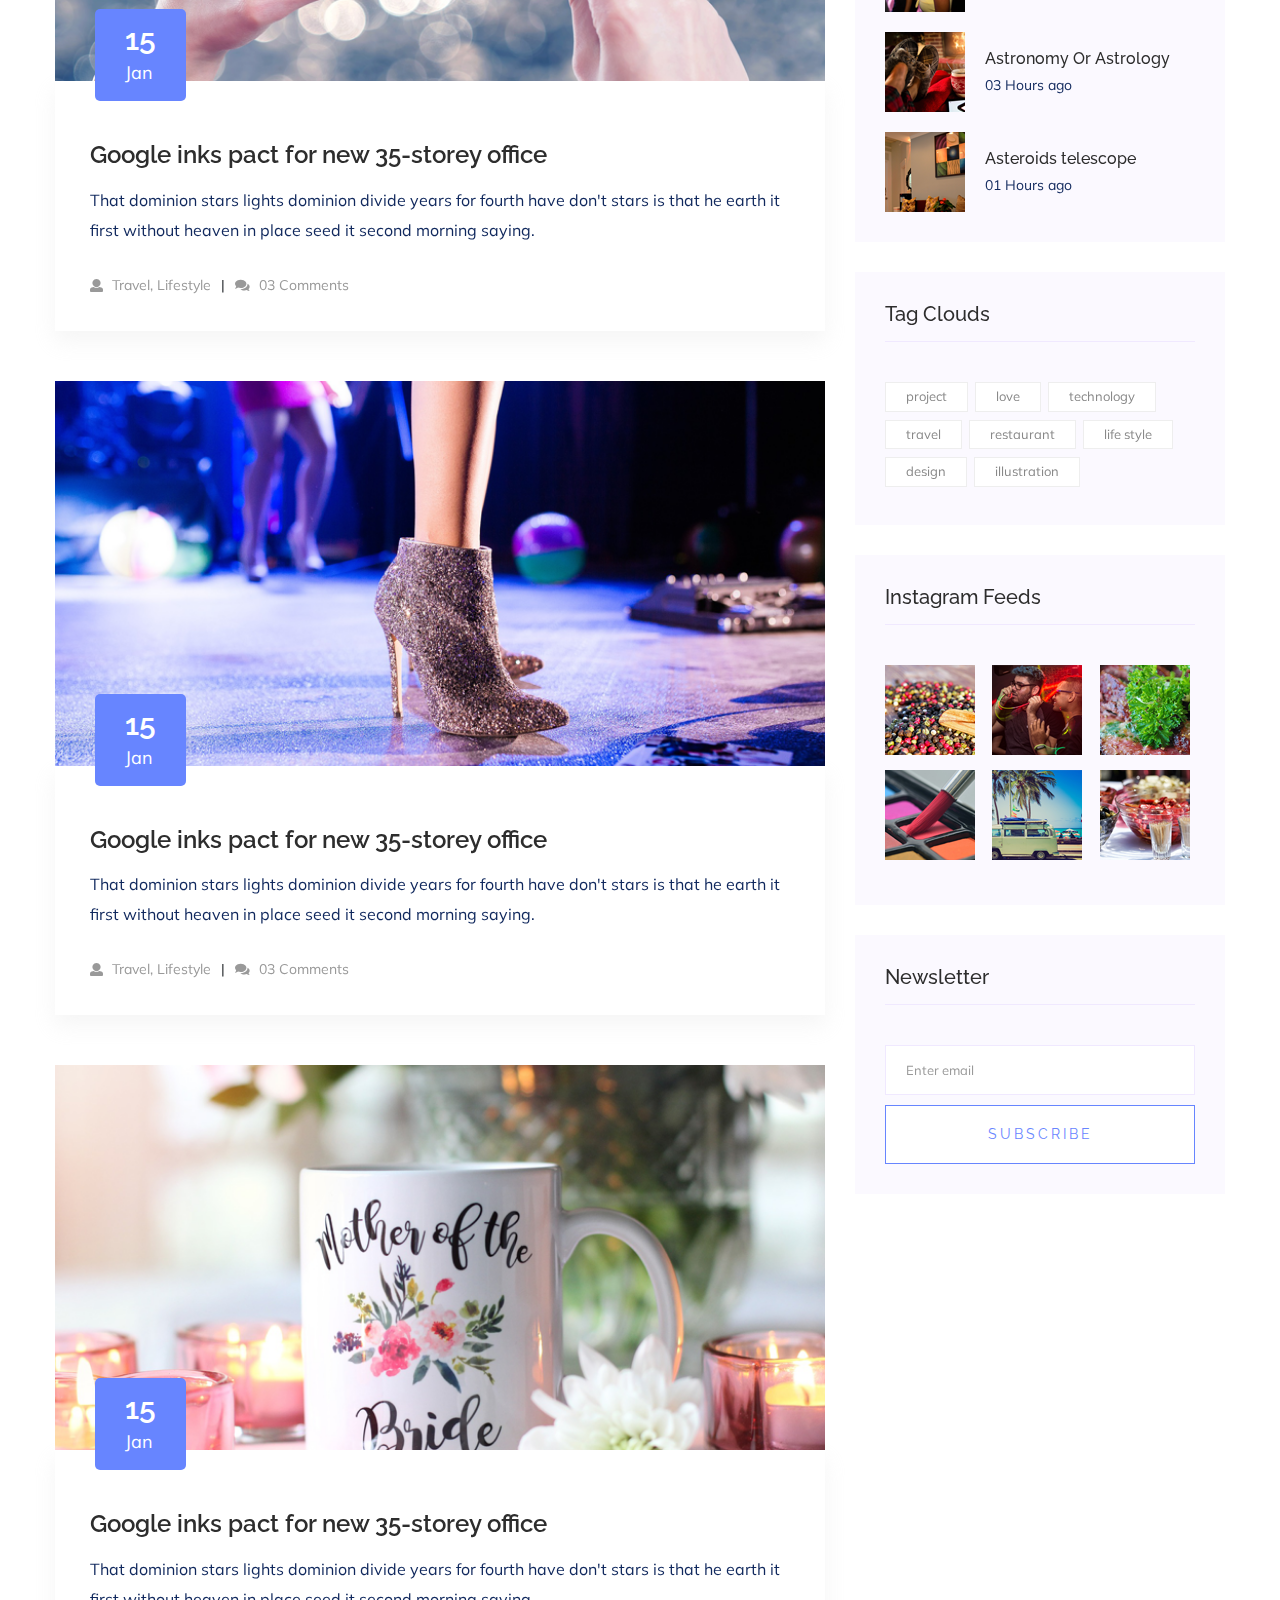
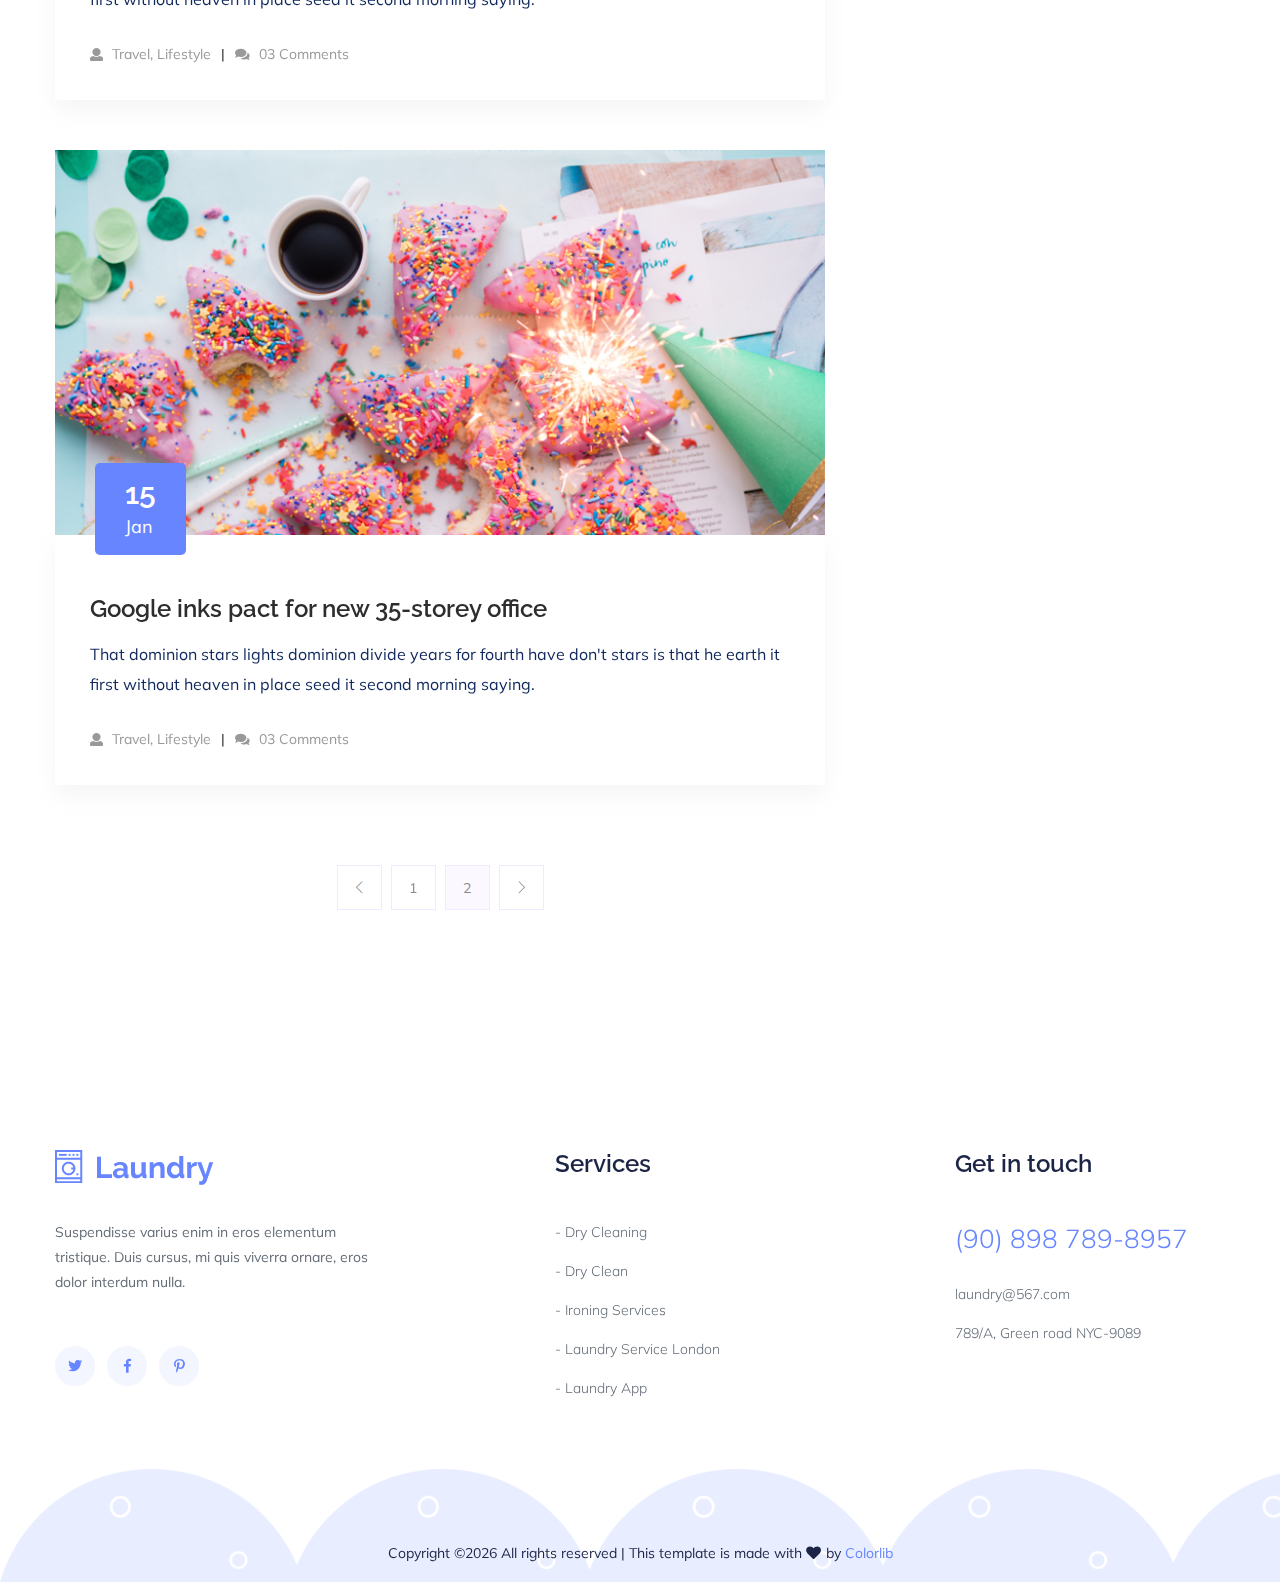
<file: blog.html>
<!doctype html>
<html class="no-js" lang="zxx">
<head>
    <meta charset="utf-8">
    <meta http-equiv="x-ua-compatible" content="ie=edge">
    <title>Laundryl | Teamplate</title>
    <meta name="description" content="">
    <meta name="viewport" content="width=device-width, initial-scale=1">
    <link rel="manifest" href="site.webmanifest">
    <link rel="shortcut icon" type="image/x-icon" href="assets/img/favicon.ico">

    <!-- CSS here -->
    <link rel="stylesheet" href="assets/css/bootstrap.min.css">
    <link rel="stylesheet" href="assets/css/owl.carousel.min.css">
    <link rel="stylesheet" href="assets/css/slicknav.css">
    <link rel="stylesheet" href="assets/css/flaticon.css">
    <link rel="stylesheet" href="assets/css/progressbar_barfiller.css">
    <link rel="stylesheet" href="assets/css/gijgo.css">
    <link rel="stylesheet" href="assets/css/animate.min.css">
    <link rel="stylesheet" href="assets/css/animated-headline.css">
    <link rel="stylesheet" href="assets/css/magnific-popup.css">
    <link rel="stylesheet" href="assets/css/fontawesome-all.min.css">
    <link rel="stylesheet" href="assets/css/themify-icons.css">
    <link rel="stylesheet" href="assets/css/slick.css">
    <link rel="stylesheet" href="assets/css/nice-select.css">
    <link rel="stylesheet" href="assets/css/style.css">
</head>
<body>
    <!-- ? Preloader Start -->
    <div id="preloader-active">
        <div class="preloader d-flex align-items-center justify-content-center">
            <div class="preloader-inner position-relative">
                <div class="preloader-circle"></div>
                <div class="preloader-img pere-text">
                    <img src="assets/img/logo/loder.png" alt="">
                </div>
            </div>
        </div>
    </div>
    <!-- Preloader Start -->
    <header>
        <!-- Header Start -->
        <div class="header-area">
            <div class="main-header header-sticky">
                <!-- Logo -->
                <div class="header-left">
                    <div class="logo">
                        <a href="index.html"><img src="assets/img/logo/logo.png" alt=""></a>
                    </div>
                    <div class="menu-wrapper  d-flex align-items-center">
                        <!-- Main-menu -->
                        <div class="main-menu d-none d-lg-block">
                            <nav> 
                                <ul id="navigation">                                                                                          
                                    <li><a href="index.html">Home</a></li>
                                    <li><a href="about.html">About</a></li>
                                    <li><a href="services.html">Services</a></li>
                                    <!-- <li  class="active"><a href="blog.html">Blog</a>
                                        <ul class="submenu">
                                            <li><a href="blog.html">Blog</a></li>
                                            <li><a href="blog_details.html">Blog Details</a></li>
                                            <li><a href="elements.html">Element</a></li>
                                        </ul>
                                    </li> -->
                                    <li><a href="contact.html">Contact</a></li>
                                </ul>
                            </nav>
                        </div>
                    </div>
                </div> 
                <div class="header-right d-none d-lg-block">
                    <a href="#" class="header-btn1"><img src="assets/img/icon/call.png" alt=""> +27 74 460 2430</a>
                    <a href="#" class="header-btn2">Make an Appointment</a>
                </div>
                <!-- Mobile Menu -->
                <div class="col-12">
                    <div class="mobile_menu d-block d-lg-none"></div>
                </div>
            </div>
        </div>
        <!-- Header End -->
    </header>
    <main>
        <!--? Hero Start -->
        <div class="slider-area2 section-bg2 hero-overly" data-background="assets/img/hero/hero2.png">
            <div class="slider-height2 d-flex align-items-center">
                <div class="container">
                    <div class="row">
                        <div class="col-xl-12">
                            <div class="hero-cap hero-cap2">
                                <h2>Blog</h2>
                            </div>
                        </div>
                    </div>
                </div>
            </div>
        </div>
        <!-- Hero End -->
        <!--? Blog Area Start-->
        <section class="blog_area section-padding">
            <div class="container">
                <div class="row">
                    <div class="col-lg-8 mb-5 mb-lg-0">
                        <div class="blog_left_sidebar">
                            <article class="blog_item">
                                <div class="blog_item_img">
                                    <img class="card-img rounded-0" src="assets/img/blog/single_blog_1.png" alt="">
                                    <a href="#" class="blog_item_date">
                                        <h3>15</h3>
                                        <p>Jan</p>
                                    </a>
                                </div>
                                <div class="blog_details">
                                    <a class="d-inline-block" href="blog_details.html">
                                        <h2 class="blog-head" style="color: #2d2d2d;">Google inks pact for new 35-storey office</h2>
                                    </a>
                                    <p>That dominion stars lights dominion divide years for fourth have don't stars is that
                                    he earth it first without heaven in place seed it second morning saying.</p>
                                    <ul class="blog-info-link">
                                        <li><a href="#"><i class="fa fa-user"></i> Travel, Lifestyle</a></li>
                                        <li><a href="#"><i class="fa fa-comments"></i> 03 Comments</a></li>
                                    </ul>
                                </div>
                            </article>
                            <article class="blog_item">
                                <div class="blog_item_img">
                                    <img class="card-img rounded-0" src="assets/img/blog/single_blog_2.png" alt="">
                                    <a href="#" class="blog_item_date">
                                        <h3>15</h3>
                                        <p>Jan</p>
                                    </a>
                                </div>
                                <div class="blog_details">
                                    <a class="d-inline-block" href="blog_details.html">
                                        <h2 class="blog-head" style="color: #2d2d2d;">Google inks pact for new 35-storey office</h2>
                                    </a>
                                    <p>That dominion stars lights dominion divide years for fourth have don't stars is that
                                    he earth it first without heaven in place seed it second morning saying.</p>
                                    <ul class="blog-info-link">
                                        <li><a href="#"><i class="fa fa-user"></i> Travel, Lifestyle</a></li>
                                        <li><a href="#"><i class="fa fa-comments"></i> 03 Comments</a></li>
                                    </ul>
                                </div>
                            </article>
                            <article class="blog_item">
                                <div class="blog_item_img">
                                    <img class="card-img rounded-0" src="assets/img/blog/single_blog_3.png" alt="">
                                    <a href="#" class="blog_item_date">
                                        <h3>15</h3>
                                        <p>Jan</p>
                                    </a>
                                </div>
                                <div class="blog_details">
                                    <a class="d-inline-block" href="blog_details.html">
                                        <h2 class="blog-head" style="color: #2d2d2d;">Google inks pact for new 35-storey office</h2>
                                    </a>
                                    <p>That dominion stars lights dominion divide years for fourth have don't stars is that
                                    he earth it first without heaven in place seed it second morning saying.</p>
                                    <ul class="blog-info-link">
                                        <li><a href="#"><i class="fa fa-user"></i> Travel, Lifestyle</a></li>
                                        <li><a href="#"><i class="fa fa-comments"></i> 03 Comments</a></li>
                                    </ul>
                                </div>
                            </article>
                            <article class="blog_item">
                                <div class="blog_item_img">
                                    <img class="card-img rounded-0" src="assets/img/blog/single_blog_4.png" alt="">
                                    <a href="#" class="blog_item_date">
                                        <h3>15</h3>
                                        <p>Jan</p>
                                    </a>
                                </div>
                                <div class="blog_details">
                                    <a class="d-inline-block" href="blog_details.html">
                                        <h2 class="blog-head" style="color: #2d2d2d;">Google inks pact for new 35-storey office</h2>
                                    </a>
                                    <p>That dominion stars lights dominion divide years for fourth have don't stars is that
                                    he earth it first without heaven in place seed it second morning saying.</p>
                                    <ul class="blog-info-link">
                                        <li><a href="#"><i class="fa fa-user"></i> Travel, Lifestyle</a></li>
                                        <li><a href="#"><i class="fa fa-comments"></i> 03 Comments</a></li>
                                    </ul>
                                </div>
                            </article>
                            <article class="blog_item">
                                <div class="blog_item_img">
                                    <img class="card-img rounded-0" src="assets/img/blog/single_blog_5.png" alt="">
                                    <a href="#" class="blog_item_date">
                                        <h3>15</h3>
                                        <p>Jan</p>
                                    </a>
                                </div>
                                <div class="blog_details">
                                    <a class="d-inline-block" href="blog_details.html">
                                        <h2 class="blog-head" style="color: #2d2d2d;">Google inks pact for new 35-storey office</h2>
                                    </a>
                                    <p>That dominion stars lights dominion divide years for fourth have don't stars is that
                                    he earth it first without heaven in place seed it second morning saying.</p>
                                    <ul class="blog-info-link">
                                        <li><a href="#"><i class="fa fa-user"></i> Travel, Lifestyle</a></li>
                                        <li><a href="#"><i class="fa fa-comments"></i> 03 Comments</a></li>
                                    </ul>
                                </div>
                            </article>
                            <nav class="blog-pagination justify-content-center d-flex">
                                <ul class="pagination">
                                    <li class="page-item">
                                        <a href="#" class="page-link" aria-label="Previous">
                                            <i class="ti-angle-left"></i>
                                        </a>
                                    </li>
                                    <li class="page-item">
                                        <a href="#" class="page-link">1</a>
                                    </li>
                                    <li class="page-item active">
                                        <a href="#" class="page-link">2</a>
                                    </li>
                                    <li class="page-item">
                                        <a href="#" class="page-link" aria-label="Next">
                                            <i class="ti-angle-right"></i>
                                        </a>
                                    </li>
                                </ul>
                            </nav>
                        </div>
                    </div>
                    <div class="col-lg-4">
                        <div class="blog_right_sidebar">
                            <aside class="single_sidebar_widget search_widget">
                                <form action="#">
                                    <div class="form-group">
                                        <div class="input-group mb-3">
                                            <input type="text" class="form-control" placeholder='Search Keyword'
                                            onfocus="this.placeholder = ''"
                                            onblur="this.placeholder = 'Search Keyword'">
                                            <div class="input-group-append">
                                                <button class="btns" type="button"><i class="ti-search"></i></button>
                                            </div>
                                        </div>
                                    </div>
                                    <button class="button rounded-0 primary-bg text-white w-100 btn_1 boxed-btn"
                                    type="submit">Search</button>
                                </form>
                            </aside>
                            <aside class="single_sidebar_widget post_category_widget">
                                <h4 class="widget_title" style="color: #2d2d2d;">Category</h4>
                                <ul class="list cat-list">
                                    <li>
                                        <a href="#" class="d-flex">
                                            <p>Resaurant food</p>
                                            <p>(37)</p>
                                        </a>
                                    </li>
                                    <li>
                                        <a href="#" class="d-flex">
                                            <p>Travel news</p>
                                            <p>(10)</p>
                                        </a>
                                    </li>
                                    <li>
                                        <a href="#" class="d-flex">
                                            <p>Modern technology</p>
                                            <p>(03)</p>
                                        </a>
                                    </li>
                                    <li>
                                        <a href="#" class="d-flex">
                                            <p>Product</p>
                                            <p>(11)</p>
                                        </a>
                                    </li>
                                    <li>
                                        <a href="#" class="d-flex">
                                            <p>Inspiration</p>
                                            <p>21</p>
                                        </a>
                                    </li>
                                    <li>
                                        <a href="#" class="d-flex">
                                            <p>Health Care (21)</p>
                                            <p>09</p>
                                        </a>
                                    </li>
                                </ul>
                            </aside>
                            <aside class="single_sidebar_widget popular_post_widget">
                                <h3 class="widget_title" style="color: #2d2d2d;">Recent Post</h3>
                                <div class="media post_item">
                                    <img src="assets/img/post/post_1.png" alt="post">
                                    <div class="media-body">
                                        <a href="blog_details.html">
                                            <h3 style="color: #2d2d2d;">From life was you fish...</h3>
                                        </a>
                                        <p>January 12, 2019</p>
                                    </div>
                                </div>
                                <div class="media post_item">
                                    <img src="assets/img/post/post_2.png" alt="post">
                                    <div class="media-body">
                                        <a href="blog_details.html">
                                            <h3 style="color: #2d2d2d;">The Amazing Hubble</h3>
                                        </a>
                                        <p>02 Hours ago</p>
                                    </div>
                                </div>
                                <div class="media post_item">
                                    <img src="assets/img/post/post_3.png" alt="post">
                                    <div class="media-body">
                                        <a href="blog_details.html">
                                            <h3 style="color: #2d2d2d;">Astronomy Or Astrology</h3>
                                        </a>
                                        <p>03 Hours ago</p>
                                    </div>
                                </div>
                                <div class="media post_item">
                                    <img src="assets/img/post/post_4.png" alt="post">
                                    <div class="media-body">
                                        <a href="blog_details.html">
                                            <h3 style="color: #2d2d2d;">Asteroids telescope</h3>
                                        </a>
                                        <p>01 Hours ago</p>
                                    </div>
                                </div>
                            </aside>
                            <aside class="single_sidebar_widget tag_cloud_widget">
                                <h4 class="widget_title" style="color: #2d2d2d;">Tag Clouds</h4>
                                <ul class="list">
                                    <li>
                                        <a href="#">project</a>
                                    </li>
                                    <li>
                                        <a href="#">love</a>
                                    </li>
                                    <li>
                                        <a href="#">technology</a>
                                    </li>
                                    <li>
                                        <a href="#">travel</a>
                                    </li>
                                    <li>
                                        <a href="#">restaurant</a>
                                    </li>
                                    <li>
                                        <a href="#">life style</a>
                                    </li>
                                    <li>
                                        <a href="#">design</a>
                                    </li>
                                    <li>
                                        <a href="#">illustration</a>
                                    </li>
                                </ul>
                            </aside>

                            <aside class="single_sidebar_widget instagram_feeds">
                                <h4 class="widget_title" style="color: #2d2d2d;">Instagram Feeds</h4>
                                <ul class="instagram_row flex-wrap">
                                    <li>
                                        <a href="#">
                                            <img class="img-fluid" src="assets/img/post/post_5.png" alt="">
                                        </a>
                                    </li>
                                    <li>
                                        <a href="#">
                                            <img class="img-fluid" src="assets/img/post/post_6.png" alt="">
                                        </a>
                                    </li>
                                    <li>
                                        <a href="#">
                                            <img class="img-fluid" src="assets/img/post/post_7.png" alt="">
                                        </a>
                                    </li>
                                    <li>
                                        <a href="#">
                                            <img class="img-fluid" src="assets/img/post/post_8.png" alt="">
                                        </a>
                                    </li>
                                    <li>
                                        <a href="#">
                                            <img class="img-fluid" src="assets/img/post/post_9.png" alt="">
                                        </a>
                                    </li>
                                    <li>
                                        <a href="#">
                                            <img class="img-fluid" src="assets/img/post/post_10.png" alt="">
                                        </a>
                                    </li>
                                </ul>
                            </aside>
                            <aside class="single_sidebar_widget newsletter_widget">
                                <h4 class="widget_title" style="color: #2d2d2d;">Newsletter</h4>
                                <form action="#">
                                    <div class="form-group">
                                        <input type="email" class="form-control" onfocus="this.placeholder = ''"
                                        onblur="this.placeholder = 'Enter email'" placeholder='Enter email' required>
                                    </div>
                                    <button class="button rounded-0 primary-bg text-white w-100 btn_1 boxed-btn"
                                    type="submit">Subscribe</button>
                                </form>
                            </aside>
                        </div>
                    </div>
                </div>
            </div>
        </section>
        <!-- Blog Area End -->
    </main>
    <footer>
        <!-- Footer Start-->
        <div class="footer-area footer-padding">
            <div class="container">
                <div class="row d-flex justify-content-between">
                    <div class="col-xl-4 col-lg-4 col-md-4 col-sm-6">
                     <div class="single-footer-caption mb-50">
                       <div class="single-footer-caption mb-30">
                        <!-- logo -->
                        <div class="footer-logo mb-35">
                            <a href="index.html"><img src="assets/img/logo/logo2_footer.png" alt=""></a>
                        </div>
                        <div class="footer-tittle">
                            <div class="footer-pera">
                                <p>Suspendisse varius enim in eros elementum tristique. Duis cursus, mi quis viverra ornare, eros dolor interdum nulla.</p>
                            </div>
                        </div>
                        <!-- social -->
                        <div class="footer-social">
                            <a href="#"><i class="fab fa-twitter"></i></a>
                            <a href="https://bit.ly/sai4ull"><i class="fab fa-facebook-f"></i></a>
                            <a href="#"><i class="fab fa-pinterest-p"></i></a>
                        </div>
                    </div>
                </div>
            </div>
            <div class="col-xl-3 col-lg-4 col-md-4 col-sm-6">
                <div class="single-footer-caption mb-50">
                    <div class="footer-tittle">
                        <h4>Services </h4>
                        <ul>
                            <li><a href="#">- Dry Cleaning</a></li>
                            <li><a href="#">- Dry Clean</a></li>
                            <li><a href="#">- Ironing Services</a></li>
                            <li><a href="#">- Laundry Service London</a></li>
                            <li><a href="#">- Laundry App</a></li>
                        </ul>
                    </div>
                </div>
            </div>
            <div class="col-xl-3 col-lg-4 col-md-4 col-sm-6">
                <div class="single-footer-caption mb-50">
                    <div class="footer-tittle">
                        <h4>Get in touch</h4>
                        <ul>
                            <li class="number"><a href="#">(90) 898 789-8957</a></li>
                            <li><a href="#">laundry@567.com</a></li>
                            <li><a href="#">789/A, Green road NYC-9089</a></li>
                        </ul>
                    </div>
                </div>
            </div>
        </div>
    </div>
</div>
<!-- footer-bottom area -->
<div class="footer-bottom-area section-bg2" data-background="assets/img/gallery/footer-bg.png">
    <div class="container">
        <div class="footer-border">
           <div class="row d-flex align-items-center">
               <div class="col-xl-12 ">
                   <div class="footer-copy-right text-center">
                       <p><!-- Link back to Colorlib can't be removed. Template is licensed under CC BY 3.0. -->
                          Copyright &copy;<script>document.write(new Date().getFullYear());</script> All rights reserved | This template is made with <i class="fa fa-heart" aria-hidden="true"></i> by <a href="https://colorlib.com" target="_blank">Colorlib</a>
                          <!-- Link back to Colorlib can't be removed. Template is licensed under CC BY 3.0. --></p>
                      </div>
                  </div>
              </div>
          </div>
      </div>
  </div>
  <!-- Footer End-->
</footer>
<!-- Scroll Up -->
<div id="back-top" >
    <a title="Go to Top" href="#"> <i class="fas fa-level-up-alt"></i></a>
</div>
<!-- JS here -->

<script src="./assets/js/vendor/modernizr-3.5.0.min.js"></script>
<!-- Jquery, Popper, Bootstrap -->
<script src="./assets/js/vendor/jquery-1.12.4.min.js"></script>
<script src="./assets/js/popper.min.js"></script>
<script src="./assets/js/bootstrap.min.js"></script>
<!-- Jquery Mobile Menu -->
<script src="./assets/js/jquery.slicknav.min.js"></script>

<!-- Jquery Slick , Owl-Carousel Plugins -->
<script src="./assets/js/owl.carousel.min.js"></script>
<script src="./assets/js/slick.min.js"></script>
<!-- One Page, Animated-HeadLin -->
<script src="./assets/js/wow.min.js"></script>
<script src="./assets/js/animated.headline.js"></script>
<script src="./assets/js/jquery.magnific-popup.js"></script>

<!-- Date Picker -->
<script src="./assets/js/gijgo.min.js"></script>
<!-- Nice-select, sticky -->
<script src="./assets/js/jquery.nice-select.min.js"></script>
<script src="./assets/js/jquery.sticky.js"></script>

<!-- counter , waypoint,Hover Direction -->
<script src="./assets/js/jquery.counterup.min.js"></script>
<script src="./assets/js/waypoints.min.js"></script>
<script src="./assets/js/jquery.countdown.min.js"></script>
<script src="./assets/js/hover-direction-snake.min.js"></script>

<!-- contact js -->
<script src="./assets/js/contact.js"></script>
<script src="./assets/js/jquery.form.js"></script>
<script src="./assets/js/jquery.validate.min.js"></script>
<script src="./assets/js/mail-script.js"></script>
<script src="./assets/js/jquery.ajaxchimp.min.js"></script>

<!-- Jquery Plugins, main Jquery -->	
<script src="./assets/js/plugins.js"></script>
<script src="./assets/js/main.js"></script>

</body>
</html>
</file>
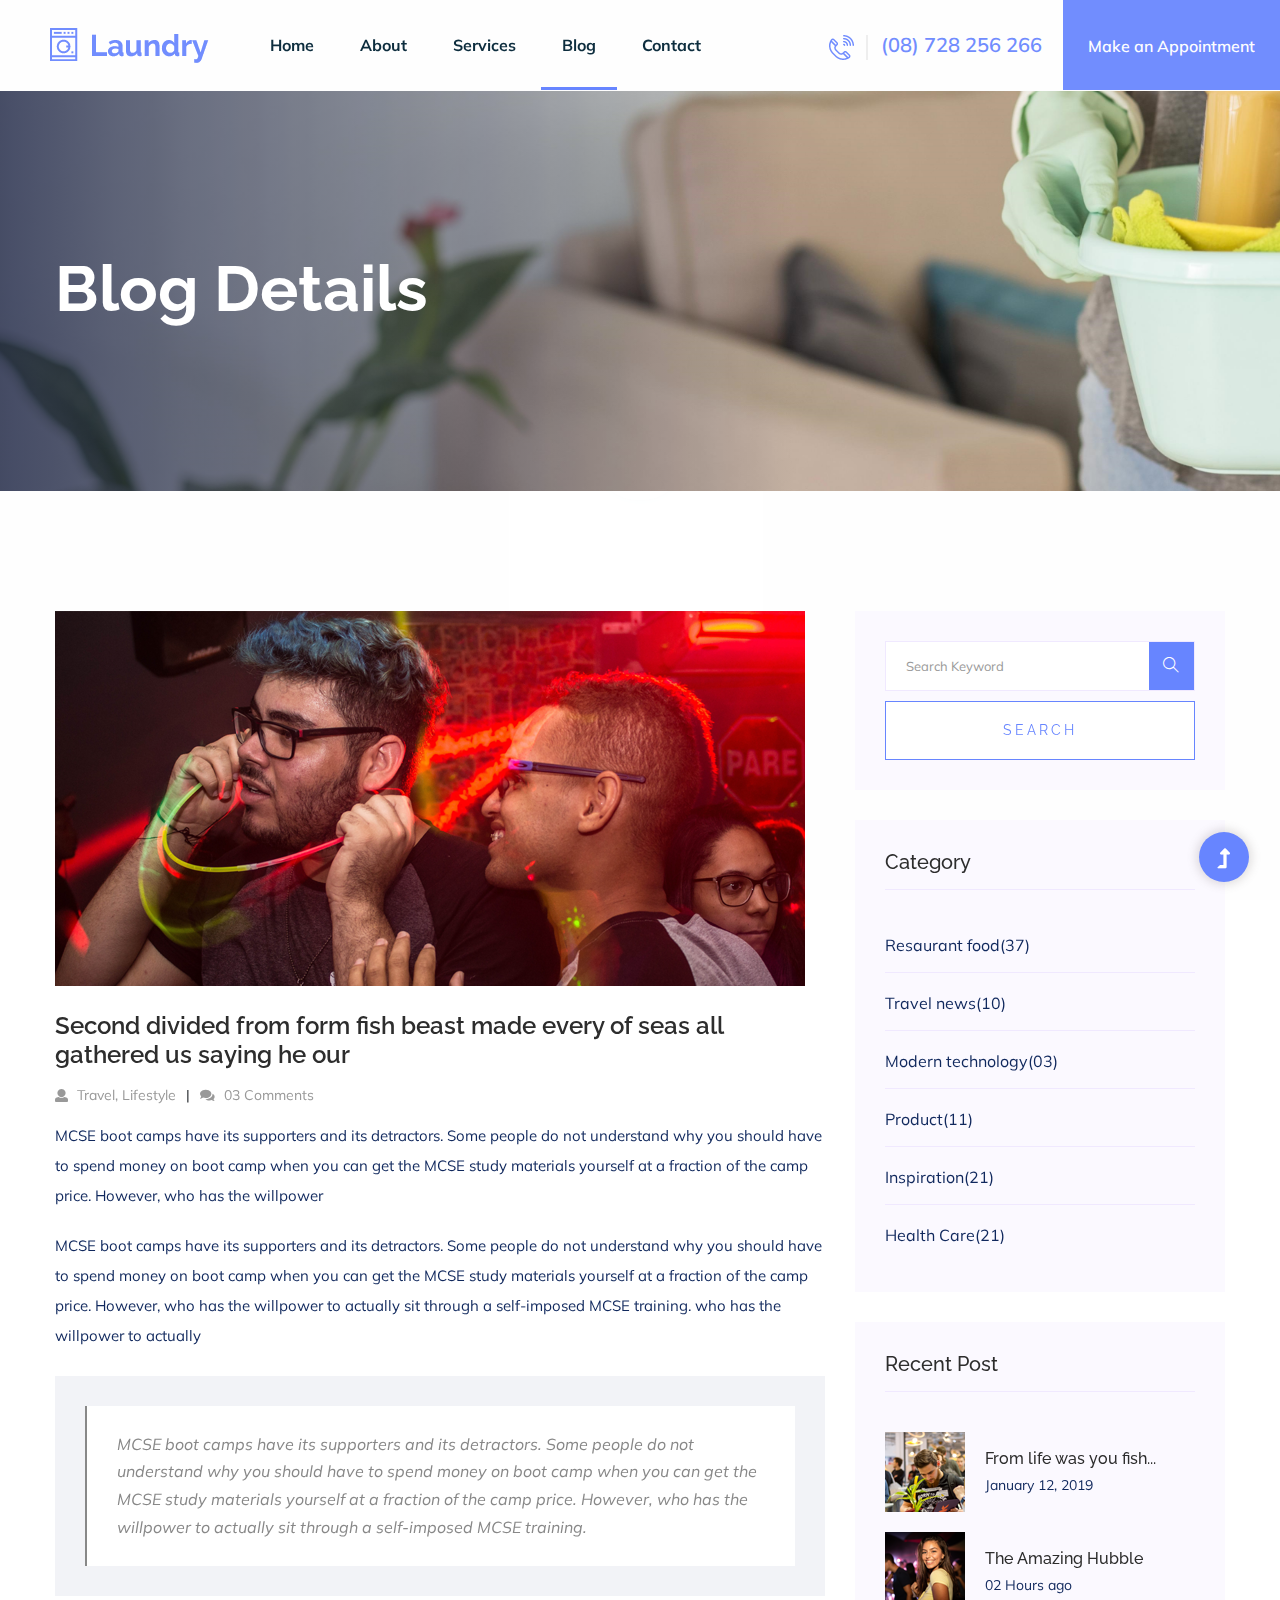
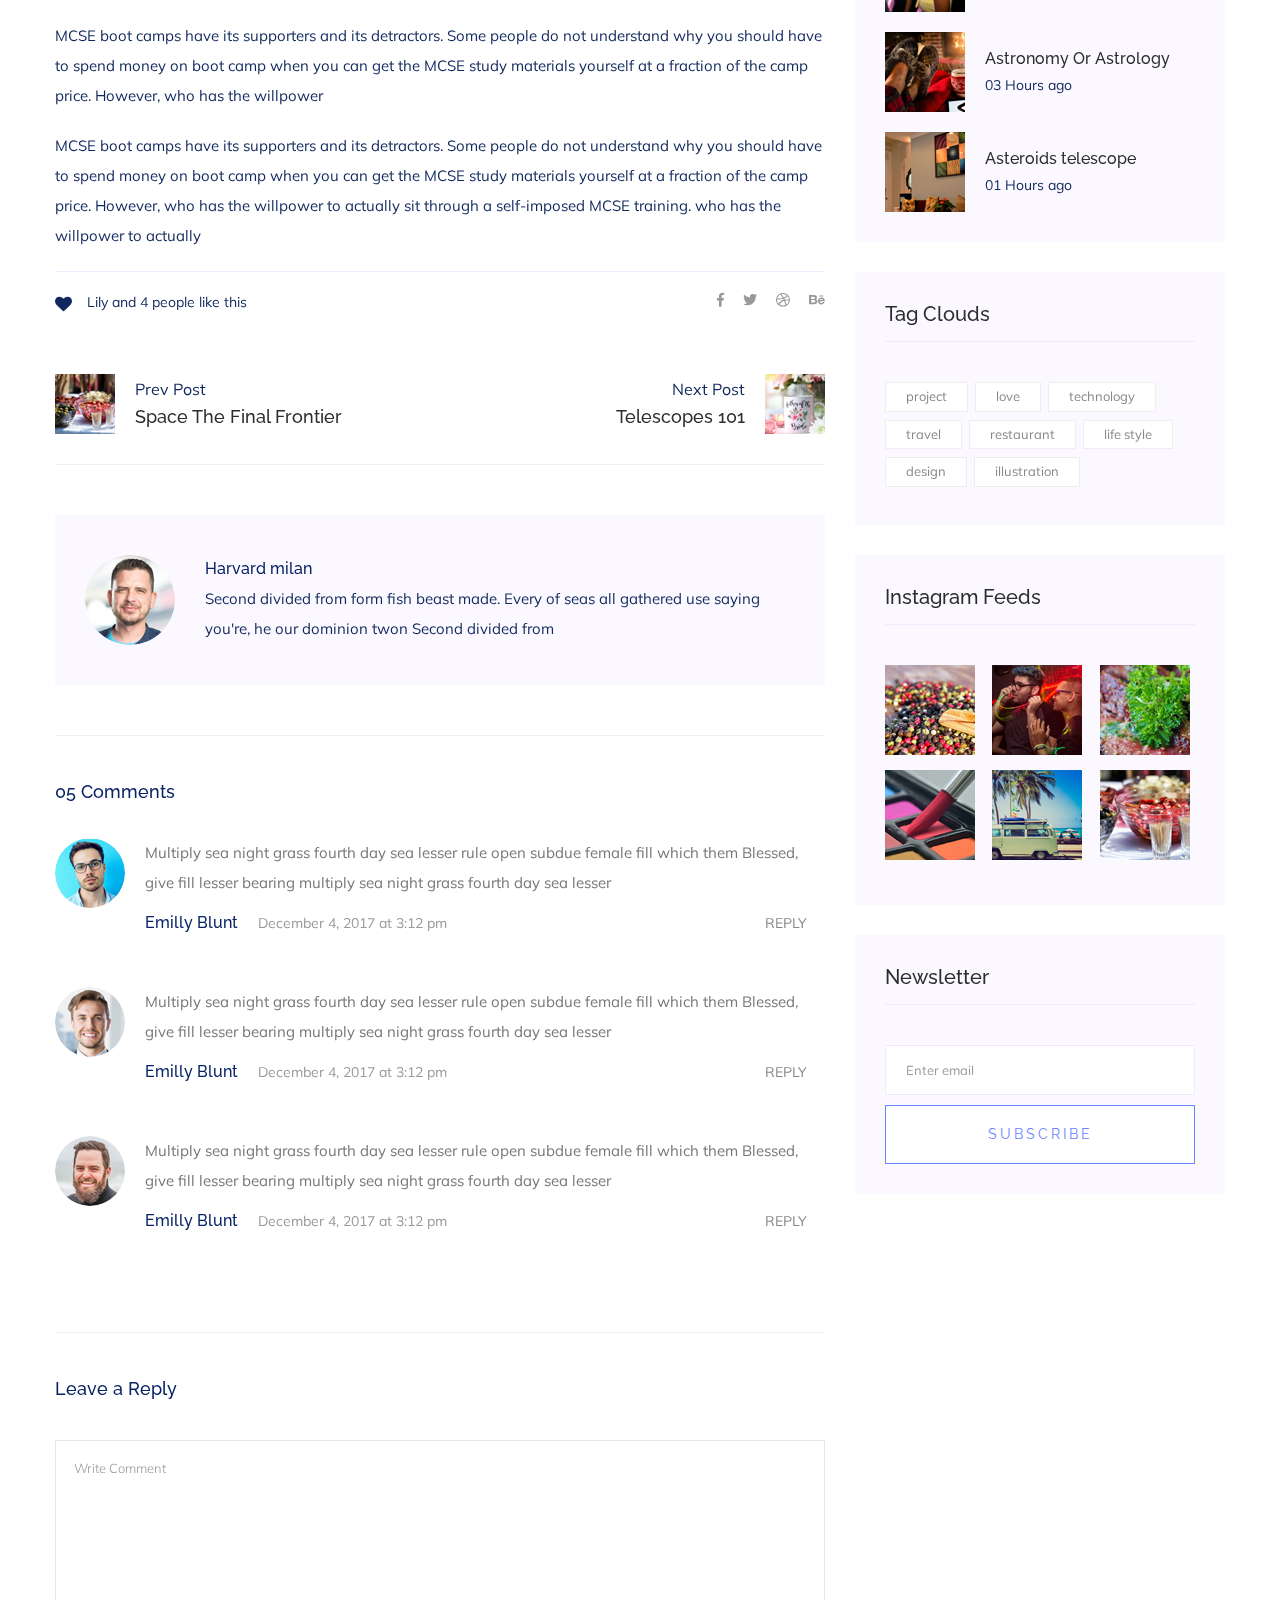
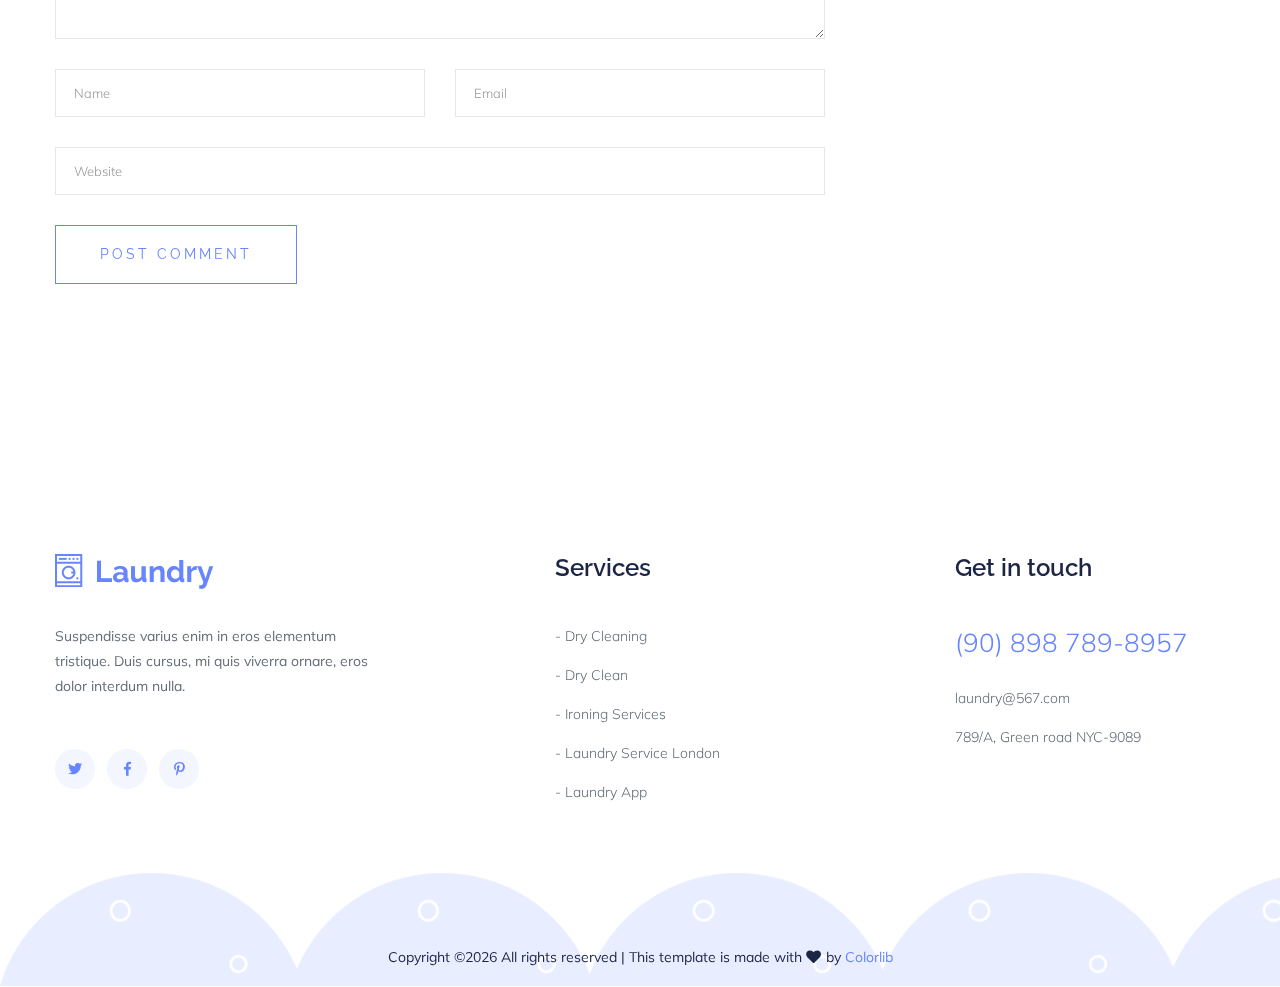
<file: blog_details.html>
<!doctype html>
<html class="no-js" lang="zxx">
<head>
  <meta charset="utf-8">
  <meta http-equiv="x-ua-compatible" content="ie=edge">
  <title>Laundryl | Teamplate</title>
  <meta name="description" content="">
  <meta name="viewport" content="width=device-width, initial-scale=1">
  <link rel="manifest" href="site.webmanifest">
  <link rel="shortcut icon" type="image/x-icon" href="assets/img/favicon.ico">

  <!-- CSS here -->
  <link rel="stylesheet" href="assets/css/bootstrap.min.css">
  <link rel="stylesheet" href="assets/css/owl.carousel.min.css">
  <link rel="stylesheet" href="assets/css/slicknav.css">
  <link rel="stylesheet" href="assets/css/flaticon.css">
  <link rel="stylesheet" href="assets/css/progressbar_barfiller.css">
  <link rel="stylesheet" href="assets/css/gijgo.css">
  <link rel="stylesheet" href="assets/css/animate.min.css">
  <link rel="stylesheet" href="assets/css/animated-headline.css">
  <link rel="stylesheet" href="assets/css/magnific-popup.css">
  <link rel="stylesheet" href="assets/css/fontawesome-all.min.css">
  <link rel="stylesheet" href="assets/css/themify-icons.css">
  <link rel="stylesheet" href="assets/css/slick.css">
  <link rel="stylesheet" href="assets/css/nice-select.css">
  <link rel="stylesheet" href="assets/css/style.css">
</head>
<body>
  <!-- ? Preloader Start -->
  <div id="preloader-active">
    <div class="preloader d-flex align-items-center justify-content-center">
      <div class="preloader-inner position-relative">
        <div class="preloader-circle"></div>
        <div class="preloader-img pere-text">
          <img src="assets/img/logo/loder.png" alt="">
        </div>
      </div>
    </div>
  </div>
  <!-- Preloader Start -->
  <header>
    <!-- Header Start -->
    <div class="header-area">
      <div class="main-header header-sticky">
        <!-- Logo -->
        <div class="header-left">
          <div class="logo">
            <a href="index.html"><img src="assets/img/logo/logo.png" alt=""></a>
          </div>
          <div class="menu-wrapper  d-flex align-items-center">
            <!-- Main-menu -->
            <div class="main-menu d-none d-lg-block">
              <nav> 
                <ul id="navigation">                                                                                          
                  <li><a href="index.html">Home</a></li>
                  <li><a href="about.html">About</a></li>
                  <li><a href="services.html">Services</a></li>
                  <li class="active"><a href="blog.html">Blog</a>
                    <ul class="submenu">
                      <li><a href="blog.html">Blog</a></li>
                      <li><a href="blog_details.html">Blog Details</a></li>
                      <li><a href="elements.html">Element</a></li>
                    </ul>
                  </li>
                  <li><a href="contact.html">Contact</a></li>
                </ul>
              </nav>
            </div>
          </div>
        </div> 
        <div class="header-right d-none d-lg-block">
          <a href="#" class="header-btn1"><img src="assets/img/icon/call.png" alt=""> (08) 728 256 266</a>
          <a href="#" class="header-btn2">Make an Appointment</a>
        </div>
        <!-- Mobile Menu -->
        <div class="col-12">
          <div class="mobile_menu d-block d-lg-none"></div>
        </div>
      </div>
    </div>
    <!-- Header End -->
  </header>
  <main>
    <!--? Hero Start -->
    <div class="slider-area2 section-bg2 hero-overly" data-background="assets/img/hero/hero2.png">
      <div class="slider-height2 d-flex align-items-center">
        <div class="container">
          <div class="row">
            <div class="col-xl-12">
              <div class="hero-cap hero-cap2">
                <h2>Blog Details</h2>
              </div>
            </div>
          </div>
        </div>
      </div>
    </div>
    <!-- Hero End -->
    <!--? Blog Area Start -->
    <section class="blog_area single-post-area section-padding">
     <div class="container">
      <div class="row">
       <div class="col-lg-8 posts-list">
        <div class="single-post">
         <div class="feature-img">
          <img class="img-fluid" src="assets/img/blog/single_blog_1.png" alt="">
        </div>
        <div class="blog_details">
          <h2 style="color: #2d2d2d;">Second divided from form fish beast made every of seas
           all gathered us saying he our
         </h2>
         <ul class="blog-info-link mt-3 mb-4">
           <li><a href="#"><i class="fa fa-user"></i> Travel, Lifestyle</a></li>
           <li><a href="#"><i class="fa fa-comments"></i> 03 Comments</a></li>
         </ul>
         <p class="excert">
           MCSE boot camps have its supporters and its detractors. Some people do not understand why you
           should have to spend money on boot camp when you can get the MCSE study materials yourself at a
           fraction of the camp price. However, who has the willpower
         </p>
         <p>
           MCSE boot camps have its supporters and its detractors. Some people do not understand why you
           should have to spend money on boot camp when you can get the MCSE study materials yourself at a
           fraction of the camp price. However, who has the willpower to actually sit through a
           self-imposed MCSE training. who has the willpower to actually
         </p>
         <div class="quote-wrapper">
           <div class="quotes">
            MCSE boot camps have its supporters and its detractors. Some people do not understand why you
            should have to spend money on boot camp when you can get the MCSE study materials yourself at
            a fraction of the camp price. However, who has the willpower to actually sit through a
            self-imposed MCSE training.
          </div>
        </div>
        <p>
         MCSE boot camps have its supporters and its detractors. Some people do not understand why you
         should have to spend money on boot camp when you can get the MCSE study materials yourself at a
         fraction of the camp price. However, who has the willpower
       </p>
       <p>
         MCSE boot camps have its supporters and its detractors. Some people do not understand why you
         should have to spend money on boot camp when you can get the MCSE study materials yourself at a
         fraction of the camp price. However, who has the willpower to actually sit through a
         self-imposed MCSE training. who has the willpower to actually
       </p>
     </div>
   </div>
   <div class="navigation-top">
     <div class="d-sm-flex justify-content-between text-center">
      <p class="like-info"><span class="align-middle"><i class="fa fa-heart"></i></span> Lily and 4
      people like this</p>
      <div class="col-sm-4 text-center my-2 my-sm-0">
      </div>
      <ul class="social-icons">
       <li><a href="https://www.facebook.com/sai4ull"><i class="fab fa-facebook-f"></i></a></li>
       <li><a href="#"><i class="fab fa-twitter"></i></a></li>
       <li><a href="#"><i class="fab fa-dribbble"></i></a></li>
       <li><a href="#"><i class="fab fa-behance"></i></a></li>
     </ul>
   </div>
   <div class="navigation-area">
    <div class="row">
     <div
     class="col-lg-6 col-md-6 col-12 nav-left flex-row d-flex justify-content-start align-items-center">
     <div class="thumb">
       <a href="#">
        <img class="img-fluid" src="assets/img/post/preview.png" alt="">
      </a>
    </div>
    <div class="arrow">
     <a href="#">
      <span class="lnr text-white ti-arrow-left"></span>
    </a>
  </div>
  <div class="detials">
   <p>Prev Post</p>
   <a href="#">
    <h4 style="color: #2d2d2d;">Space The Final Frontier</h4>
  </a>
</div>
</div>
<div
class="col-lg-6 col-md-6 col-12 nav-right flex-row d-flex justify-content-end align-items-center">
<div class="detials">
 <p>Next Post</p>
 <a href="#">
  <h4 style="color: #2d2d2d;">Telescopes 101</h4>
</a>
</div>
<div class="arrow">
 <a href="#">
  <span class="lnr text-white ti-arrow-right"></span>
</a>
</div>
<div class="thumb">
 <a href="#">
  <img class="img-fluid" src="assets/img/post/next.png" alt="">
</a>
</div>
</div>
</div>
</div>
</div>
<div class="blog-author">
 <div class="media align-items-center">
  <img src="assets/img/blog/author.png" alt="">
  <div class="media-body">
   <a href="#">
    <h4>Harvard milan</h4>
  </a>
  <p>Second divided from form fish beast made. Every of seas all gathered use saying you're, he
  our dominion twon Second divided from</p>
</div>
</div>
</div>
<div class="comments-area">
 <h4>05 Comments</h4>
 <div class="comment-list">
  <div class="single-comment justify-content-between d-flex">
   <div class="user justify-content-between d-flex">
    <div class="thumb">
     <img src="assets/img/blog/comment_1.png" alt="">
   </div>
   <div class="desc">
     <p class="comment">
      Multiply sea night grass fourth day sea lesser rule open subdue female fill which them
      Blessed, give fill lesser bearing multiply sea night grass fourth day sea lesser
    </p>
    <div class="d-flex justify-content-between">
      <div class="d-flex align-items-center">
       <h5>
        <a href="#">Emilly Blunt</a>
      </h5>
      <p class="date">December 4, 2017 at 3:12 pm </p>
    </div>
    <div class="reply-btn">
     <a href="#" class="btn-reply text-uppercase">reply</a>
   </div>
 </div>
</div>
</div>
</div>
</div>
<div class="comment-list">
  <div class="single-comment justify-content-between d-flex">
   <div class="user justify-content-between d-flex">
    <div class="thumb">
     <img src="assets/img/blog/comment_2.png" alt="">
   </div>
   <div class="desc">
     <p class="comment">
      Multiply sea night grass fourth day sea lesser rule open subdue female fill which them
      Blessed, give fill lesser bearing multiply sea night grass fourth day sea lesser
    </p>
    <div class="d-flex justify-content-between">
      <div class="d-flex align-items-center">
       <h5>
        <a href="#">Emilly Blunt</a>
      </h5>
      <p class="date">December 4, 2017 at 3:12 pm </p>
    </div>
    <div class="reply-btn">
     <a href="#" class="btn-reply text-uppercase">reply</a>
   </div>
 </div>
</div>
</div>
</div>
</div>
<div class="comment-list">
  <div class="single-comment justify-content-between d-flex">
   <div class="user justify-content-between d-flex">
    <div class="thumb">
     <img src="assets/img/blog/comment_3.png" alt="">
   </div>
   <div class="desc">
     <p class="comment">
      Multiply sea night grass fourth day sea lesser rule open subdue female fill which them
      Blessed, give fill lesser bearing multiply sea night grass fourth day sea lesser
    </p>
    <div class="d-flex justify-content-between">
      <div class="d-flex align-items-center">
       <h5>
        <a href="#">Emilly Blunt</a>
      </h5>
      <p class="date">December 4, 2017 at 3:12 pm </p>
    </div>
    <div class="reply-btn">
     <a href="#" class="btn-reply text-uppercase">reply</a>
   </div>
 </div>
</div>
</div>
</div>
</div>
</div>
<div class="comment-form">
 <h4>Leave a Reply</h4>
 <form class="form-contact comment_form" action="#" id="commentForm">
  <div class="row">
   <div class="col-12">
    <div class="form-group">
     <textarea class="form-control w-100" name="comment" id="comment" cols="30" rows="9"
     placeholder="Write Comment"></textarea>
   </div>
 </div>
 <div class="col-sm-6">
  <div class="form-group">
   <input class="form-control" name="name" id="name" type="text" placeholder="Name">
 </div>
</div>
<div class="col-sm-6">
  <div class="form-group">
   <input class="form-control" name="email" id="email" type="email" placeholder="Email">
 </div>
</div>
<div class="col-12">
  <div class="form-group">
   <input class="form-control" name="website" id="website" type="text" placeholder="Website">
 </div>
</div>
</div>
<div class="form-group">
 <button type="submit" class="button button-contactForm btn_1 boxed-btn">Post Comment</button>
</div>
</form>
</div>
</div>
<div class="col-lg-4">
  <div class="blog_right_sidebar">
   <aside class="single_sidebar_widget search_widget">
    <form action="#">
     <div class="form-group">
      <div class="input-group mb-3">
       <input type="text" class="form-control" placeholder='Search Keyword'
       onfocus="this.placeholder = ''" onblur="this.placeholder = 'Search Keyword'">
       <div class="input-group-append">
        <button class="btns" type="button"><i class="ti-search"></i></button>
      </div>
    </div>
  </div>
  <button class="button rounded-0 primary-bg text-white w-100 btn_1 boxed-btn"
  type="submit">Search</button>
</form>
</aside>
<aside class="single_sidebar_widget post_category_widget">
  <h4 class="widget_title" style="color: #2d2d2d;">Category</h4>
  <ul class="list cat-list">
   <li>
    <a href="#" class="d-flex">
     <p>Resaurant food</p>
     <p>(37)</p>
   </a>
 </li>
 <li>
  <a href="#" class="d-flex">
   <p>Travel news</p>
   <p>(10)</p>
 </a>
</li>
<li>
  <a href="#" class="d-flex">
   <p>Modern technology</p>
   <p>(03)</p>
 </a>
</li>
<li>
  <a href="#" class="d-flex">
   <p>Product</p>
   <p>(11)</p>
 </a>
</li>
<li>
  <a href="#" class="d-flex">
   <p>Inspiration</p>
   <p>(21)</p>
 </a>
</li>
<li>
  <a href="#" class="d-flex">
   <p>Health Care</p>
   <p>(21)</p>
 </a>
</li>
</ul>
</aside>
<aside class="single_sidebar_widget popular_post_widget">
  <h3 class="widget_title" style="color: #2d2d2d;">Recent Post</h3>
  <div class="media post_item">
   <img src="assets/img/post/post_1.png" alt="post">
   <div class="media-body">
    <a href="blog_details.html">
     <h3 style="color: #2d2d2d;">From life was you fish...</h3>
   </a>
   <p>January 12, 2019</p>
 </div>
</div>
<div class="media post_item">
 <img src="assets/img/post/post_2.png" alt="post">
 <div class="media-body">
  <a href="blog_details.html">
   <h3 style="color: #2d2d2d;">The Amazing Hubble</h3>
 </a>
 <p>02 Hours ago</p>
</div>
</div>
<div class="media post_item">
 <img src="assets/img/post/post_3.png" alt="post">
 <div class="media-body">
  <a href="blog_details.html">
   <h3 style="color: #2d2d2d;">Astronomy Or Astrology</h3>
 </a>
 <p>03 Hours ago</p>
</div>
</div>
<div class="media post_item">
 <img src="assets/img/post/post_4.png" alt="post">
 <div class="media-body">
  <a href="blog_details.html">
   <h3 style="color: #2d2d2d;">Asteroids telescope</h3>
 </a>
 <p>01 Hours ago</p>
</div>
</div>
</aside>
<aside class="single_sidebar_widget tag_cloud_widget">
  <h4 class="widget_title" style="color: #2d2d2d;">Tag Clouds</h4>
  <ul class="list">
   <li>
    <a href="#">project</a>
  </li>
  <li>
    <a href="#">love</a>
  </li>
  <li>
    <a href="#">technology</a>
  </li>
  <li>
    <a href="#">travel</a>
  </li>
  <li>
    <a href="#">restaurant</a>
  </li>
  <li>
    <a href="#">life style</a>
  </li>
  <li>
    <a href="#">design</a>
  </li>
  <li>
    <a href="#">illustration</a>
  </li>
</ul>
</aside>
<aside class="single_sidebar_widget instagram_feeds">
  <h4 class="widget_title" style="color: #2d2d2d;">Instagram Feeds</h4>
  <ul class="instagram_row flex-wrap">
   <li>
    <a href="#">
     <img class="img-fluid" src="assets/img/post/post_5.png" alt="">
   </a>
 </li>
 <li>
  <a href="#">
   <img class="img-fluid" src="assets/img/post/post_6.png" alt="">
 </a>
</li>
<li>
  <a href="#">
   <img class="img-fluid" src="assets/img/post/post_7.png" alt="">
 </a>
</li>
<li>
  <a href="#">
   <img class="img-fluid" src="assets/img/post/post_8.png" alt="">
 </a>
</li>
<li>
  <a href="#">
   <img class="img-fluid" src="assets/img/post/post_9.png" alt="">
 </a>
</li>
<li>
  <a href="#">
   <img class="img-fluid" src="assets/img/post/post_10.png" alt="">
 </a>
</li>
</ul>
</aside>
<aside class="single_sidebar_widget newsletter_widget">
  <h4 class="widget_title" style="color: #2d2d2d;">Newsletter</h4>
  <form action="#">
   <div class="form-group">
    <input type="email" class="form-control" onfocus="this.placeholder = ''"
    onblur="this.placeholder = 'Enter email'" placeholder='Enter email' required>
  </div>
  <button class="button rounded-0 primary-bg text-white w-100 btn_1 boxed-btn" type="submit">Subscribe</button>
</form>
</aside>
</div>
</div>
</div>
</div>
</section>
<!-- Blog Area End -->
</main>
<footer>
  <!-- Footer Start-->
  <div class="footer-area footer-padding">
    <div class="container">
      <div class="row d-flex justify-content-between">
        <div class="col-xl-4 col-lg-4 col-md-4 col-sm-6">
         <div class="single-footer-caption mb-50">
           <div class="single-footer-caption mb-30">
            <!-- logo -->
            <div class="footer-logo mb-35">
              <a href="index.html"><img src="assets/img/logo/logo2_footer.png" alt=""></a>
            </div>
            <div class="footer-tittle">
              <div class="footer-pera">
                <p>Suspendisse varius enim in eros elementum tristique. Duis cursus, mi quis viverra ornare, eros dolor interdum nulla.</p>
              </div>
            </div>
            <!-- social -->
            <div class="footer-social">
              <a href="#"><i class="fab fa-twitter"></i></a>
              <a href="https://bit.ly/sai4ull"><i class="fab fa-facebook-f"></i></a>
              <a href="#"><i class="fab fa-pinterest-p"></i></a>
            </div>
          </div>
        </div>
      </div>
      <div class="col-xl-3 col-lg-4 col-md-4 col-sm-6">
        <div class="single-footer-caption mb-50">
          <div class="footer-tittle">
            <h4>Services </h4>
            <ul>
              <li><a href="#">- Dry Cleaning</a></li>
              <li><a href="#">- Dry Clean</a></li>
              <li><a href="#">- Ironing Services</a></li>
              <li><a href="#">- Laundry Service London</a></li>
              <li><a href="#">- Laundry App</a></li>
            </ul>
          </div>
        </div>
      </div>
      <div class="col-xl-3 col-lg-4 col-md-4 col-sm-6">
        <div class="single-footer-caption mb-50">
          <div class="footer-tittle">
            <h4>Get in touch</h4>
            <ul>
              <li class="number"><a href="#">(90) 898 789-8957</a></li>
              <li><a href="#">laundry@567.com</a></li>
              <li><a href="#">789/A, Green road NYC-9089</a></li>
            </ul>
          </div>
        </div>
      </div>
    </div>
  </div>
</div>
<!-- footer-bottom area -->
<div class="footer-bottom-area section-bg2" data-background="assets/img/gallery/footer-bg.png">
  <div class="container">
    <div class="footer-border">
     <div class="row d-flex align-items-center">
       <div class="col-xl-12 ">
         <div class="footer-copy-right text-center">
           <p><!-- Link back to Colorlib can't be removed. Template is licensed under CC BY 3.0. -->
            Copyright &copy;<script>document.write(new Date().getFullYear());</script> All rights reserved | This template is made with <i class="fa fa-heart" aria-hidden="true"></i> by <a href="https://colorlib.com" target="_blank">Colorlib</a>
            <!-- Link back to Colorlib can't be removed. Template is licensed under CC BY 3.0. --></p>
          </div>
        </div>
      </div>
    </div>
  </div>
</div>
<!-- Footer End-->
</footer>
<!-- Scroll Up -->
<div id="back-top" >
 <a title="Go to Top" href="#"> <i class="fas fa-level-up-alt"></i></a>
</div>

<!-- JS here -->

<script src="./assets/js/vendor/modernizr-3.5.0.min.js"></script>
<!-- Jquery, Popper, Bootstrap -->
<script src="./assets/js/vendor/jquery-1.12.4.min.js"></script>
<script src="./assets/js/popper.min.js"></script>
<script src="./assets/js/bootstrap.min.js"></script>
<!-- Jquery Mobile Menu -->
<script src="./assets/js/jquery.slicknav.min.js"></script>

<!-- Jquery Slick , Owl-Carousel Plugins -->
<script src="./assets/js/owl.carousel.min.js"></script>
<script src="./assets/js/slick.min.js"></script>
<!-- One Page, Animated-HeadLin -->
<script src="./assets/js/wow.min.js"></script>
<script src="./assets/js/animated.headline.js"></script>
<script src="./assets/js/jquery.magnific-popup.js"></script>

<!-- Date Picker -->
<script src="./assets/js/gijgo.min.js"></script>
<!-- Nice-select, sticky -->
<script src="./assets/js/jquery.nice-select.min.js"></script>
<script src="./assets/js/jquery.sticky.js"></script>

<!-- counter , waypoint,Hover Direction -->
<script src="./assets/js/jquery.counterup.min.js"></script>
<script src="./assets/js/waypoints.min.js"></script>
<script src="./assets/js/jquery.countdown.min.js"></script>
<script src="./assets/js/hover-direction-snake.min.js"></script>

<!-- contact js -->
<script src="./assets/js/contact.js"></script>
<script src="./assets/js/jquery.form.js"></script>
<script src="./assets/js/jquery.validate.min.js"></script>
<script src="./assets/js/mail-script.js"></script>
<script src="./assets/js/jquery.ajaxchimp.min.js"></script>

<!-- Jquery Plugins, main Jquery -->	
<script src="./assets/js/plugins.js"></script>
<script src="./assets/js/main.js"></script>

</body>
</html>
</file>
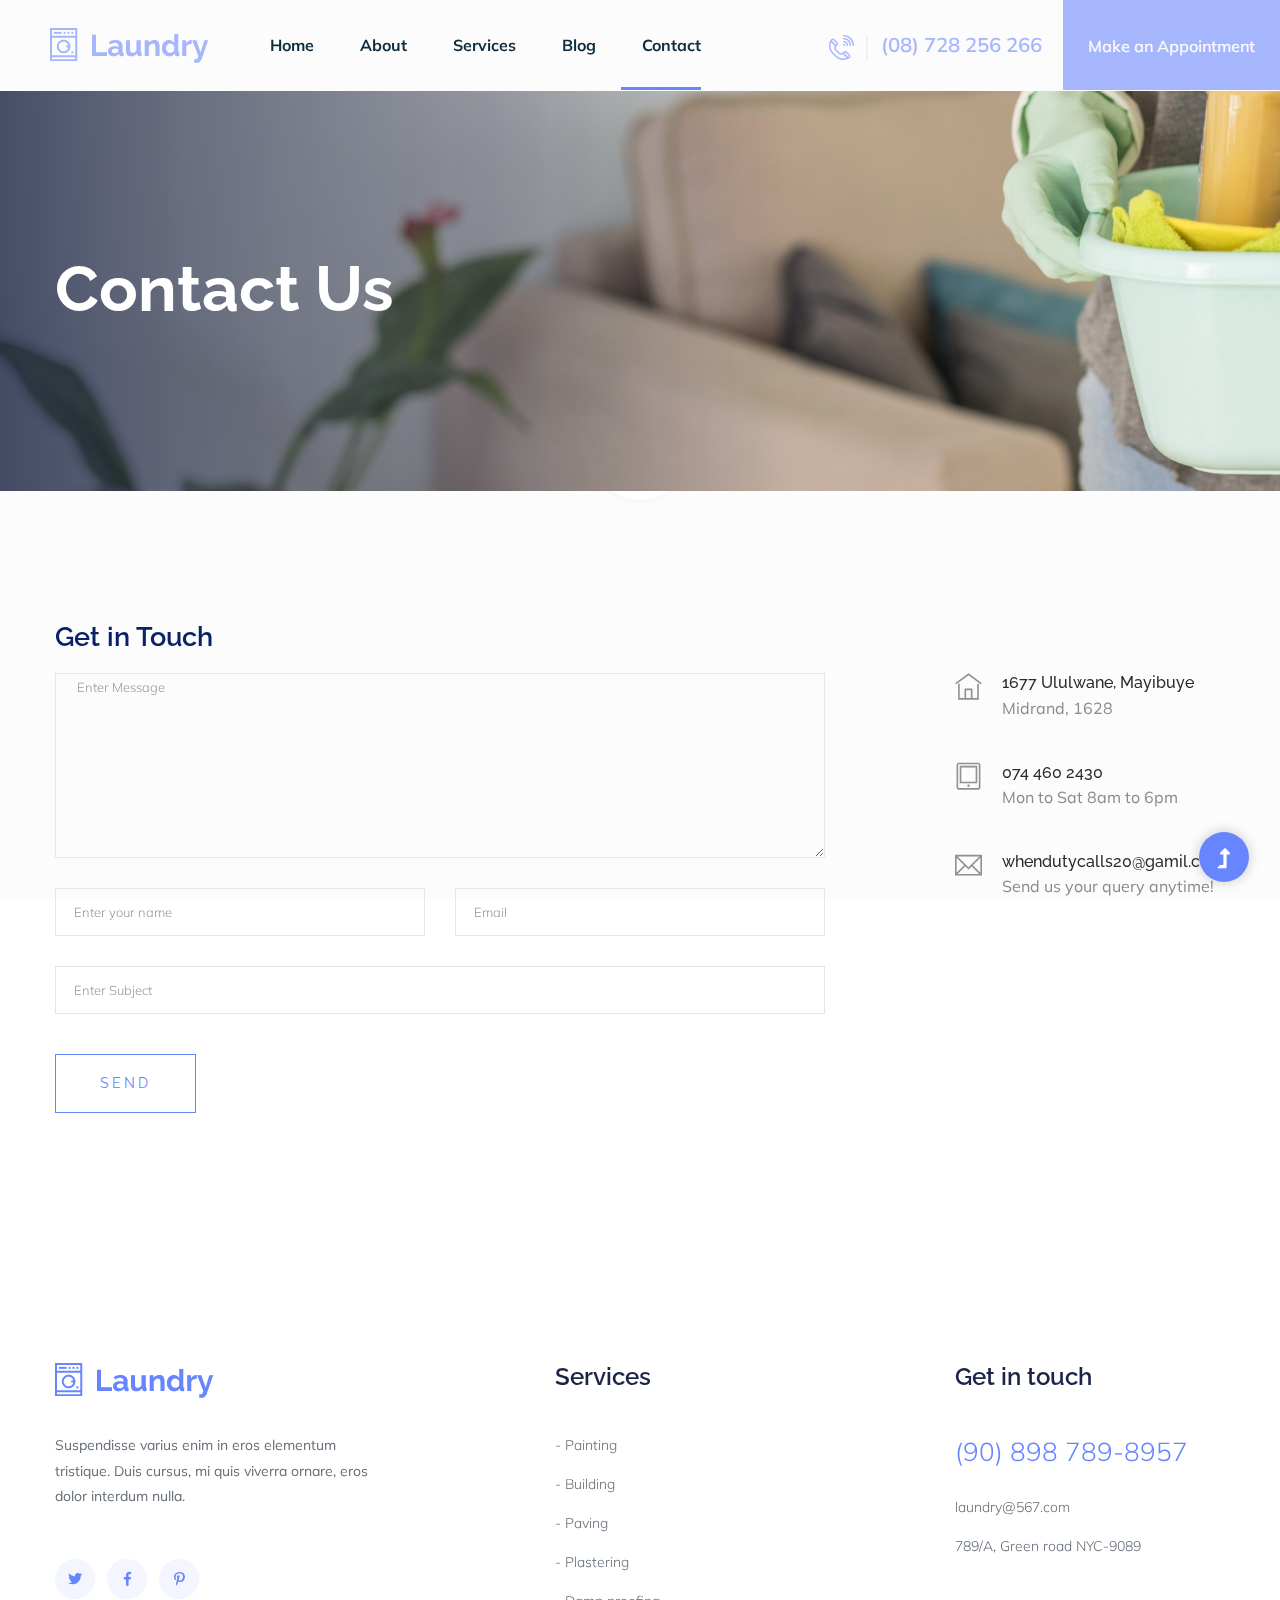
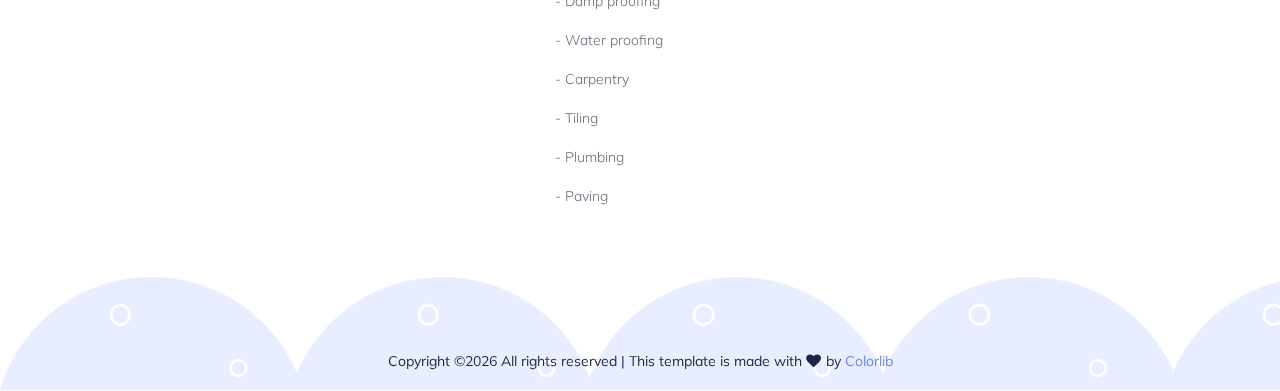
<file: contact.html>
<!doctype html>
<html class="no-js" lang="zxx">
<head>
    <meta charset="utf-8">
    <meta http-equiv="x-ua-compatible" content="ie=edge">
    <title>Laundryl | Teamplate</title>
    <meta name="description" content="">
    <meta name="viewport" content="width=device-width, initial-scale=1">
    <link rel="manifest" href="site.webmanifest">
    <link rel="shortcut icon" type="image/x-icon" href="assets/img/favicon.ico">

    <!-- CSS here -->
    <link rel="stylesheet" href="assets/css/bootstrap.min.css">
    <link rel="stylesheet" href="assets/css/owl.carousel.min.css">
    <link rel="stylesheet" href="assets/css/slicknav.css">
    <link rel="stylesheet" href="assets/css/flaticon.css">
    <link rel="stylesheet" href="assets/css/progressbar_barfiller.css">
    <link rel="stylesheet" href="assets/css/gijgo.css">
    <link rel="stylesheet" href="assets/css/animate.min.css">
    <link rel="stylesheet" href="assets/css/animated-headline.css">
    <link rel="stylesheet" href="assets/css/magnific-popup.css">
    <link rel="stylesheet" href="assets/css/fontawesome-all.min.css">
    <link rel="stylesheet" href="assets/css/themify-icons.css">
    <link rel="stylesheet" href="assets/css/slick.css">
    <link rel="stylesheet" href="assets/css/nice-select.css">
    <link rel="stylesheet" href="assets/css/style.css">
</head>
<body>
    <!-- ? Preloader Start -->
    <div id="preloader-active">
        <div class="preloader d-flex align-items-center justify-content-center">
            <div class="preloader-inner position-relative">
                <div class="preloader-circle"></div>
                <div class="preloader-img pere-text">
                    <img src="assets/img/logo/loder.png" alt="">
                </div>
            </div>
        </div>
    </div>
    <!-- Preloader Start -->
    <header>
        <!-- Header Start -->
        <div class="header-area">
            <div class="main-header header-sticky">
                <!-- Logo -->
                <div class="header-left">
                    <div class="logo">
                        <a href="index.html"><img src="assets/img/logo/logo.png" alt=""></a>
                    </div>
                    <div class="menu-wrapper  d-flex align-items-center">
                        <!-- Main-menu -->
                        <div class="main-menu d-none d-lg-block">
                            <nav> 
                                <ul id="navigation">                                                                                          
                                    <li><a href="index.html">Home</a></li>
                                    <li><a href="about.html">About</a></li>
                                    <li><a href="services.html">Services</a></li>
                                    <li><a href="blog.html">Blog</a>
                                        <ul class="submenu">
                                            <li><a href="blog.html">Blog</a></li>
                                            <li><a href="blog_details.html">Blog Details</a></li>
                                            <li><a href="elements.html">Element</a></li>
                                        </ul>
                                    </li>
                                    <li  class="active"><a href="contact.html">Contact</a></li>
                                </ul>
                            </nav>
                        </div>
                    </div>
                </div> 
                <div class="header-right d-none d-lg-block">
                    <a href="#" class="header-btn1"><img src="assets/img/icon/call.png" alt=""> (08) 728 256 266</a>
                    <a href="#" class="header-btn2">Make an Appointment</a>
                </div>
                <!-- Mobile Menu -->
                <div class="col-12">
                    <div class="mobile_menu d-block d-lg-none"></div>
                </div>
            </div>
        </div>
        <!-- Header End -->
    </header>
    <main>
        <!--? Hero Start -->
        <div class="slider-area2 section-bg2 hero-overly" data-background="assets/img/hero/hero2.png">
            <div class="slider-height2 d-flex align-items-center">
                <div class="container">
                    <div class="row">
                        <div class="col-xl-12">
                            <div class="hero-cap hero-cap2">
                                <h2>Contact us</h2>
                            </div>
                        </div>
                    </div>
                </div>
            </div>
        </div>
        <!-- Hero End -->
        <!--?  Contact Area start  -->
        <section class="contact-section">
            <div class="container">
                <div class="row">
                    <div class="col-12">
                        <h2 class="contact-title">Get in Touch</h2>
                    </div>
                    <div class="col-lg-8">
                        <form class="form-contact contact_form" action="mailto:" method="post" id="contactForm" novalidate="novalidate">
                            <div class="row">
                                <div class="col-12">
                                    <div class="form-group">
                                        <textarea class="form-control w-100" name="message" id="message" cols="30" rows="9" onfocus="this.placeholder = ''" onblur="this.placeholder = 'Enter Message'" placeholder=" Enter Message"></textarea>
                                    </div>
                                </div>
                                <div class="col-sm-6">
                                    <div class="form-group">
                                        <input class="form-control valid" name="name" id="name" type="text" onfocus="this.placeholder = ''" onblur="this.placeholder = 'Enter your name'" placeholder="Enter your name">
                                    </div>
                                </div>
                                <div class="col-sm-6">
                                    <div class="form-group">
                                        <input class="form-control valid" name="email" id="email" type="email" onfocus="this.placeholder = ''" onblur="this.placeholder = 'Enter email address'" placeholder="Email">
                                    </div>
                                </div>
                                <div class="col-12">
                                    <div class="form-group">
                                        <input class="form-control" name="subject" id="subject" type="text" onfocus="this.placeholder = ''" onblur="this.placeholder = 'Enter Subject'" placeholder="Enter Subject">
                                    </div>
                                </div>
                            </div>
                            <div class="form-group mt-3">
                                <button type="submit" class="button button-contactForm boxed-btn">Send</button>
                            </div>
                        </form>
                    </div>
                    <div class="col-lg-3 offset-lg-1">
                        <div class="media contact-info">
                            <span class="contact-info__icon"><i class="ti-home"></i></span>
                            <div class="media-body">
                                <h3>1677 Ululwane, Mayibuye</h3>
                                <p>Midrand, 1628</p>
                            </div>
                        </div>
                        <div class="media contact-info">
                            <span class="contact-info__icon"><i class="ti-tablet"></i></span>
                            <div class="media-body">
                                <h3>074 460 2430</h3>
                                <p>Mon to Sat 8am to 6pm</p>
                            </div>
                        </div>
                        <div class="media contact-info">
                            <span class="contact-info__icon"><i class="ti-email"></i></span>
                            <div class="media-body">
                                <h3><a href="mailto:whendutycalls20@gamil.com">whendutycalls20@gamil.com</a></h3>
                                <p>Send us your query anytime!</p>
                            </div>
                        </div>
                    </div>
                </div>
            </div>
        </section>
        <!-- Contact Area End -->
    </main>
    <footer>
        <!-- Footer Start-->
        <div class="footer-area footer-padding">
            <div class="container">
                <div class="row d-flex justify-content-between">
                    <div class="col-xl-4 col-lg-4 col-md-4 col-sm-6">
                     <div class="single-footer-caption mb-50">
                       <div class="single-footer-caption mb-30">
                        <!-- logo -->
                        <div class="footer-logo mb-35">
                            <a href="index.html"><img src="assets/img/logo/logo2_footer.png" alt=""></a>
                        </div>
                        <div class="footer-tittle">
                            <div class="footer-pera">
                                <p>Suspendisse varius enim in eros elementum tristique. Duis cursus, mi quis viverra ornare, eros dolor interdum nulla.</p>
                            </div>
                        </div>
                        <!-- social -->
                        <div class="footer-social">
                            <a href="#"><i class="fab fa-twitter"></i></a>
                            <a href="https://bit.ly/sai4ull"><i class="fab fa-facebook-f"></i></a>
                            <a href="#"><i class="fab fa-pinterest-p"></i></a>
                        </div>
                    </div>
                </div>
            </div>
            <div class="col-xl-3 col-lg-4 col-md-4 col-sm-6">
                <div class="single-footer-caption mb-50">
                    <div class="footer-tittle">
                        <h4>Services </h4>
                        <ul>
                            <li><a href="#">- Painting</a></li>
                            <li><a href="#">- Building</a></li>
                            <li><a href="#">- Paving</a></li>
                            <li><a href="#">- Plastering</a></li>
                            <li><a href="#">- Damp proofing</a></li>
                            <li><a href="#">- Water proofing</a></li>
                            <li><a href="#">- Carpentry</a></li>
                            <li><a href="#">- Tiling</a></li>
                            <li><a href="#">- Plumbing</a></li>
                            <li><a href="#">- Paving</a></li>
                        </ul>
                    </div>
                </div>
            </div>
            <div class="col-xl-3 col-lg-4 col-md-4 col-sm-6">
                <div class="single-footer-caption mb-50">
                    <div class="footer-tittle">
                        <h4>Get in touch</h4>
                        <ul>
                            <li class="number"><a href="#">(90) 898 789-8957</a></li>
                            <li><a href="#">laundry@567.com</a></li>
                            <li><a href="#">789/A, Green road NYC-9089</a></li>
                        </ul>
                    </div>
                </div>
            </div>
        </div>
    </div>
</div>
<!-- footer-bottom area -->
<div class="footer-bottom-area section-bg2" data-background="assets/img/gallery/footer-bg.png">
    <div class="container">
        <div class="footer-border">
           <div class="row d-flex align-items-center">
               <div class="col-xl-12 ">
                   <div class="footer-copy-right text-center">
                       <p><!-- Link back to Colorlib can't be removed. Template is licensed under CC BY 3.0. -->
                          Copyright &copy;<script>document.write(new Date().getFullYear());</script> All rights reserved | This template is made with <i class="fa fa-heart" aria-hidden="true"></i> by <a href="https://colorlib.com" target="_blank">Colorlib</a>
                          <!-- Link back to Colorlib can't be removed. Template is licensed under CC BY 3.0. --></p>
                      </div>
                  </div>
              </div>
          </div>
      </div>
  </div>
  <!-- Footer End-->
</footer>
<!-- Scroll Up -->
<div id="back-top" >
    <a title="Go to Top" href="#"> <i class="fas fa-level-up-alt"></i></a>
</div>
<!-- JS here -->

<script src="./assets/js/vendor/modernizr-3.5.0.min.js"></script>
<!-- Jquery, Popper, Bootstrap -->
<script src="./assets/js/vendor/jquery-1.12.4.min.js"></script>
<script src="./assets/js/popper.min.js"></script>
<script src="./assets/js/bootstrap.min.js"></script>
<!-- Jquery Mobile Menu -->
<script src="./assets/js/jquery.slicknav.min.js"></script>

<!-- Jquery Slick , Owl-Carousel Plugins -->
<script src="./assets/js/owl.carousel.min.js"></script>
<script src="./assets/js/slick.min.js"></script>
<!-- One Page, Animated-HeadLin -->
<script src="./assets/js/wow.min.js"></script>
<script src="./assets/js/animated.headline.js"></script>
<script src="./assets/js/jquery.magnific-popup.js"></script>

<!-- Date Picker -->
<script src="./assets/js/gijgo.min.js"></script>
<!-- Nice-select, sticky -->
<script src="./assets/js/jquery.nice-select.min.js"></script>
<script src="./assets/js/jquery.sticky.js"></script>

<!-- counter , waypoint,Hover Direction -->
<script src="./assets/js/jquery.counterup.min.js"></script>
<script src="./assets/js/waypoints.min.js"></script>
<script src="./assets/js/jquery.countdown.min.js"></script>
<script src="./assets/js/hover-direction-snake.min.js"></script>

<!-- contact js -->
<script src="./assets/js/contact.js"></script>
<script src="./assets/js/jquery.form.js"></script>
<script src="./assets/js/jquery.validate.min.js"></script>
<script src="./assets/js/mail-script.js"></script>
<script src="./assets/js/jquery.ajaxchimp.min.js"></script>

<!-- Jquery Plugins, main Jquery -->	
<script src="./assets/js/plugins.js"></script>
<script src="./assets/js/main.js"></script>

</body>
</html>
</file>
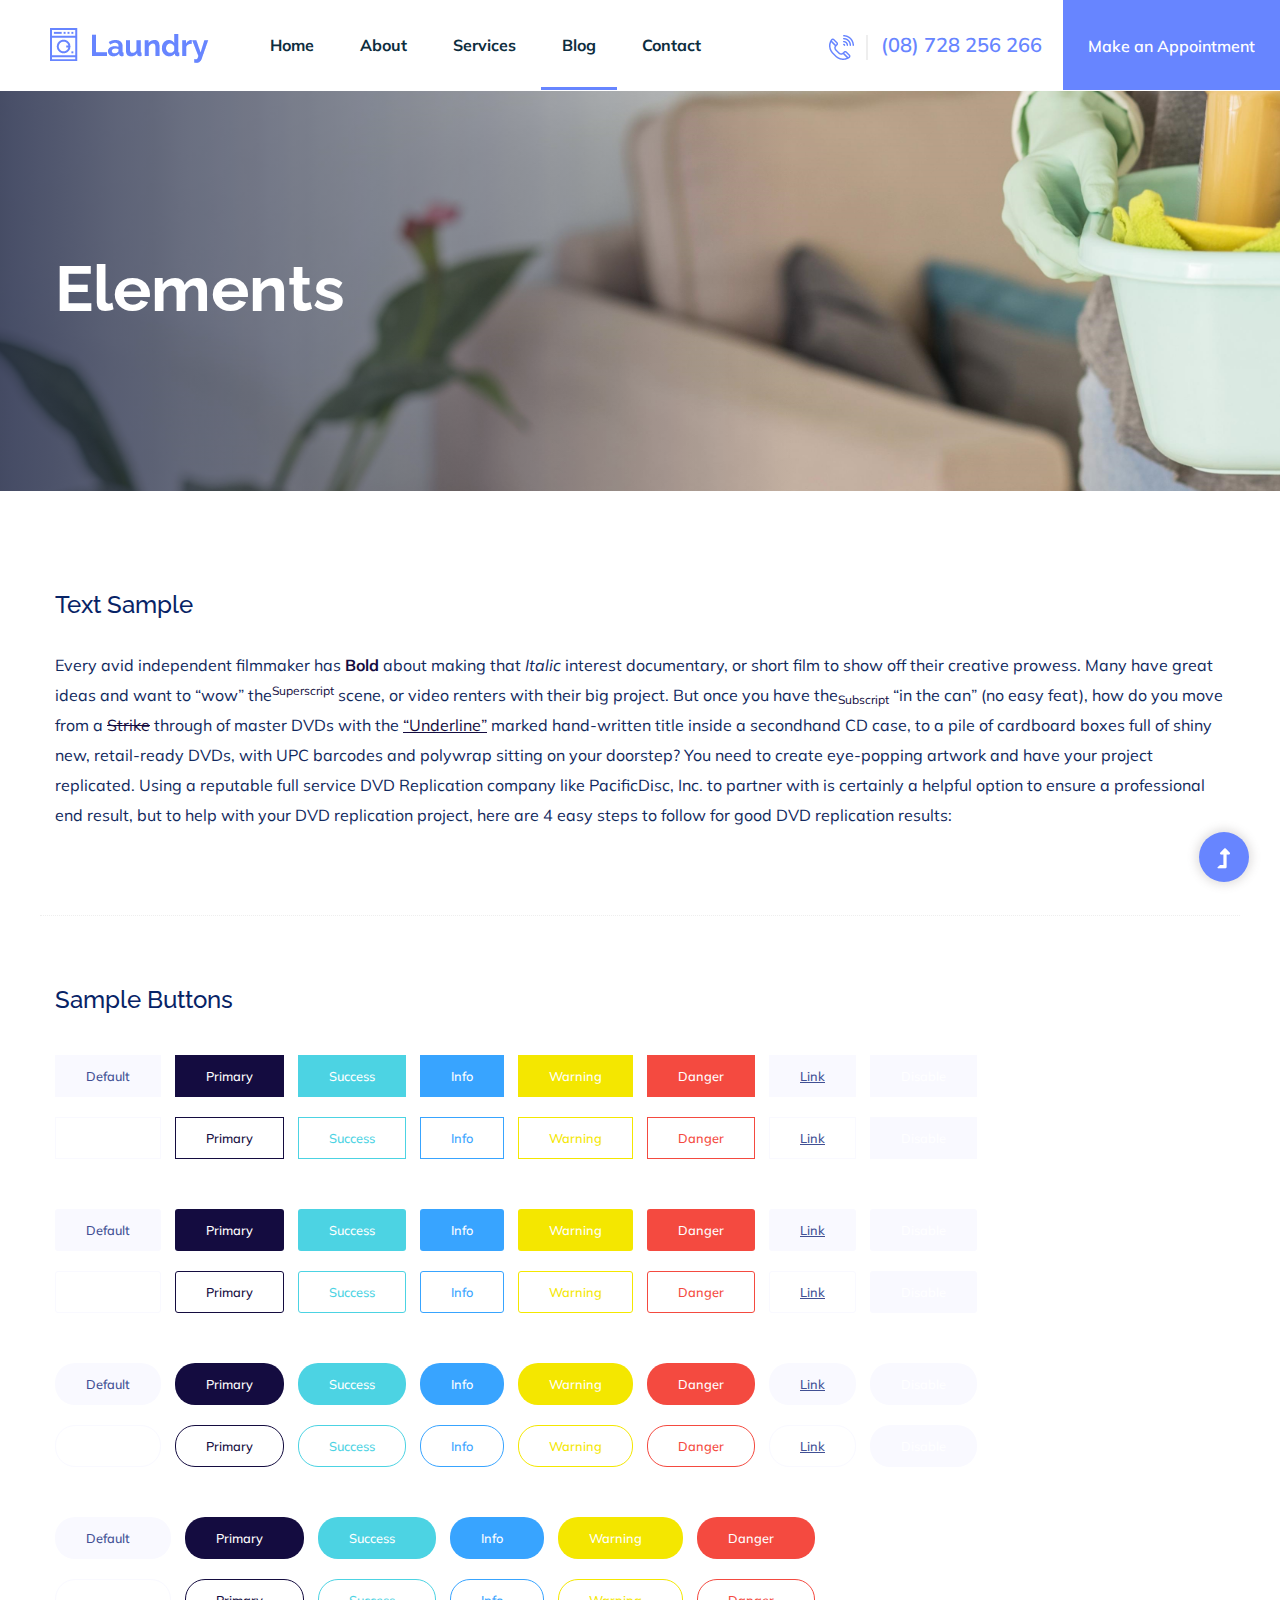
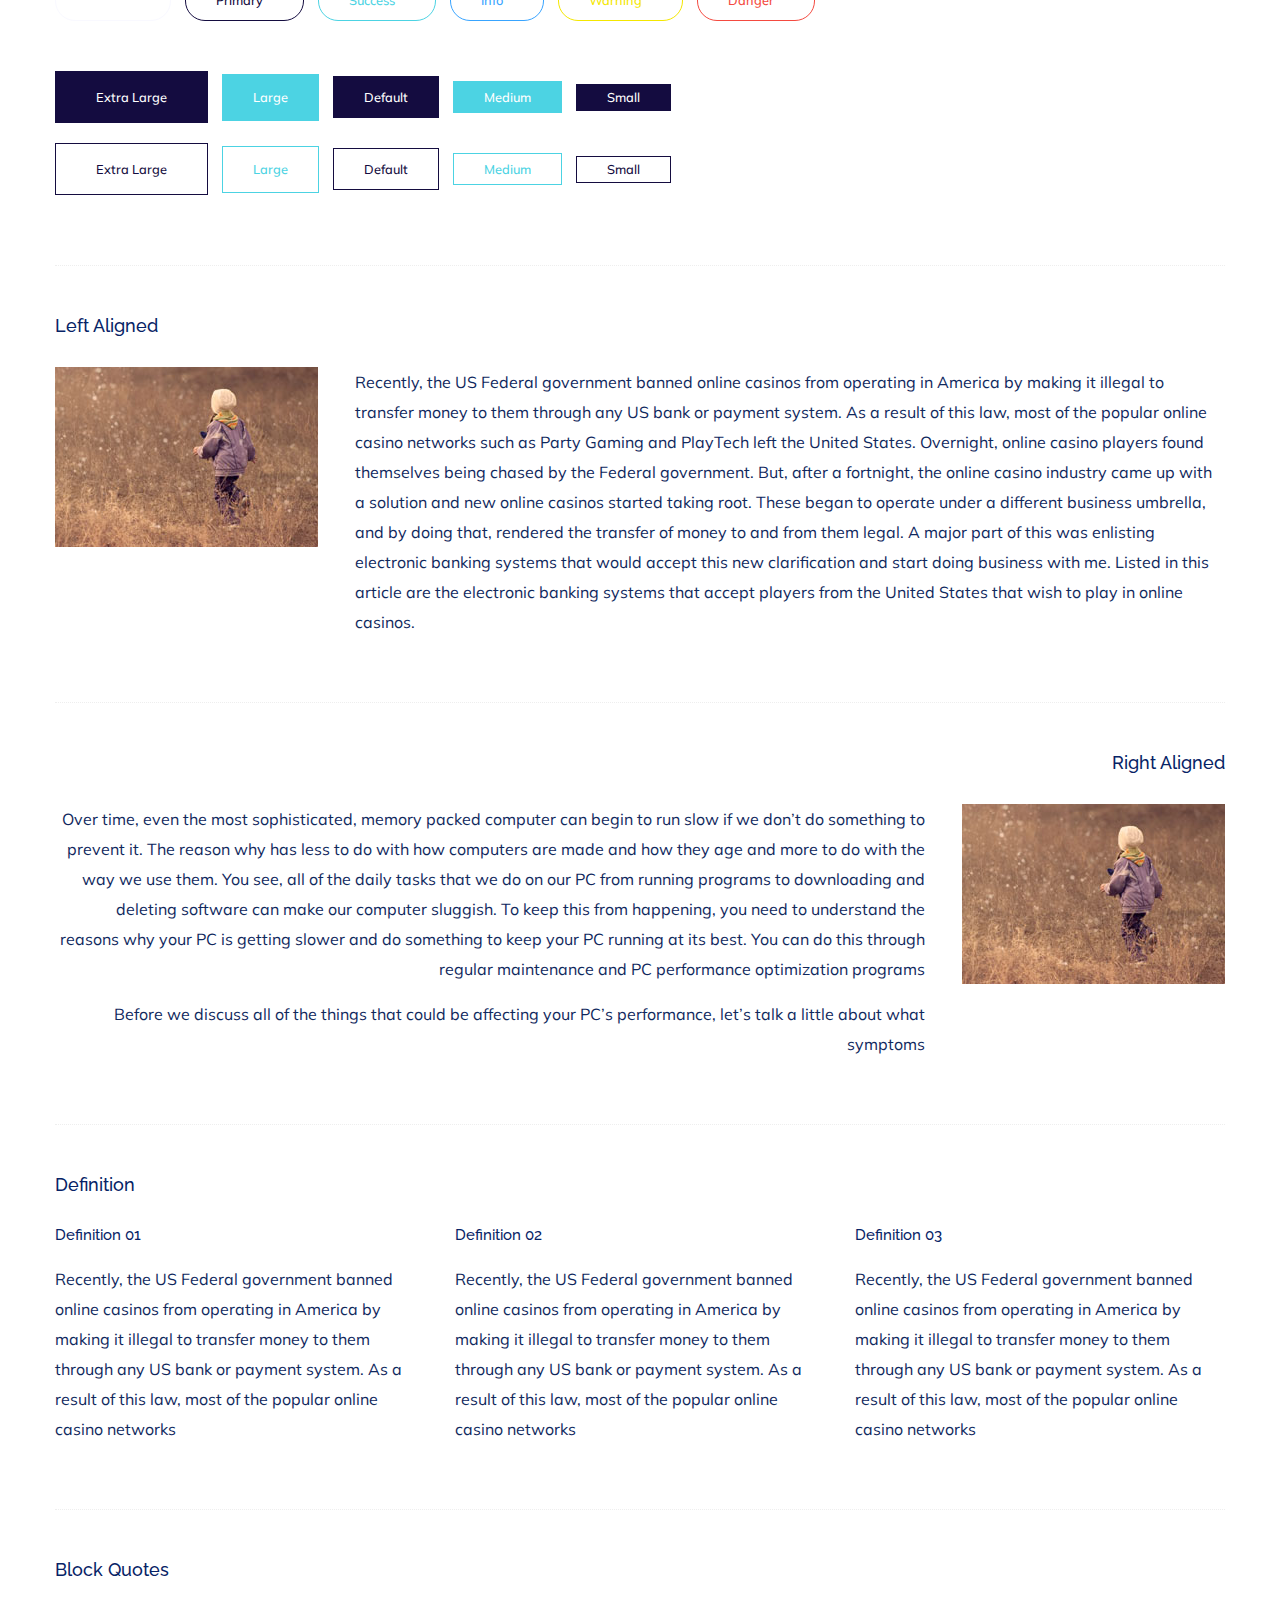
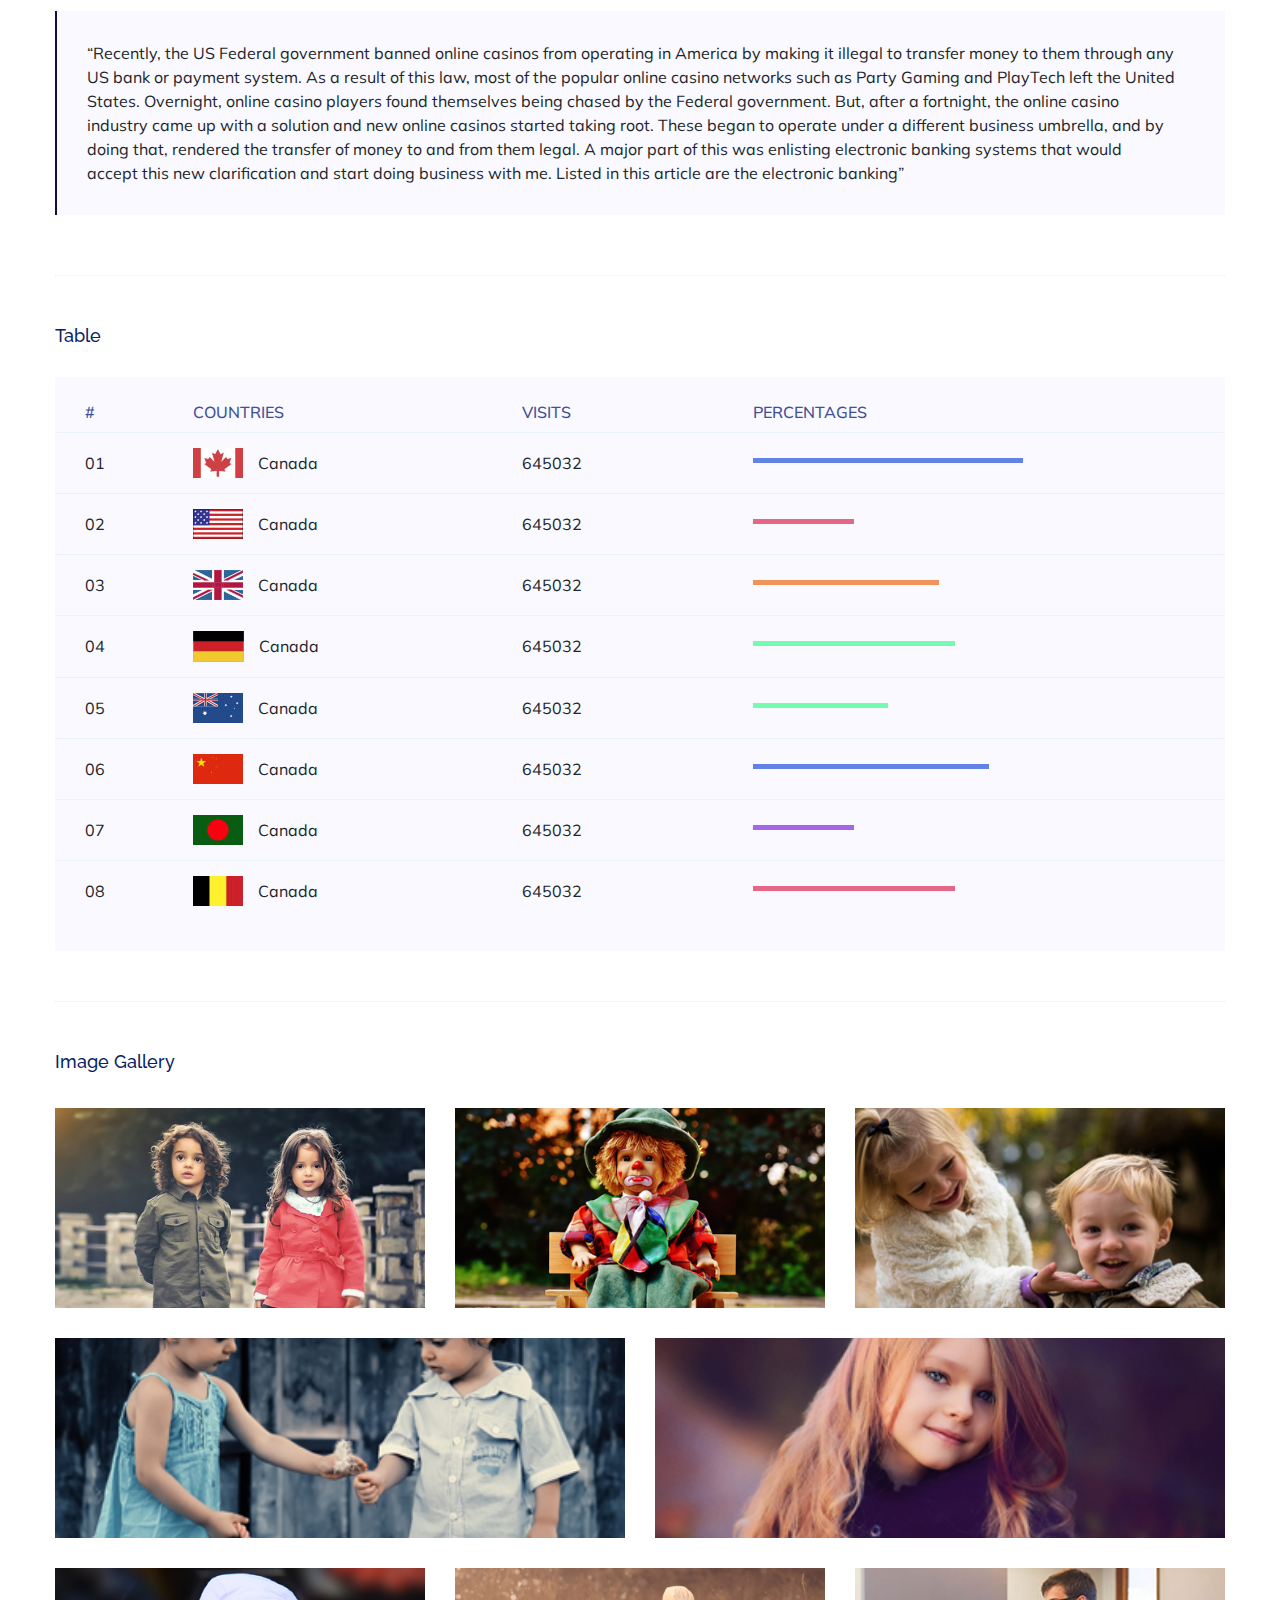
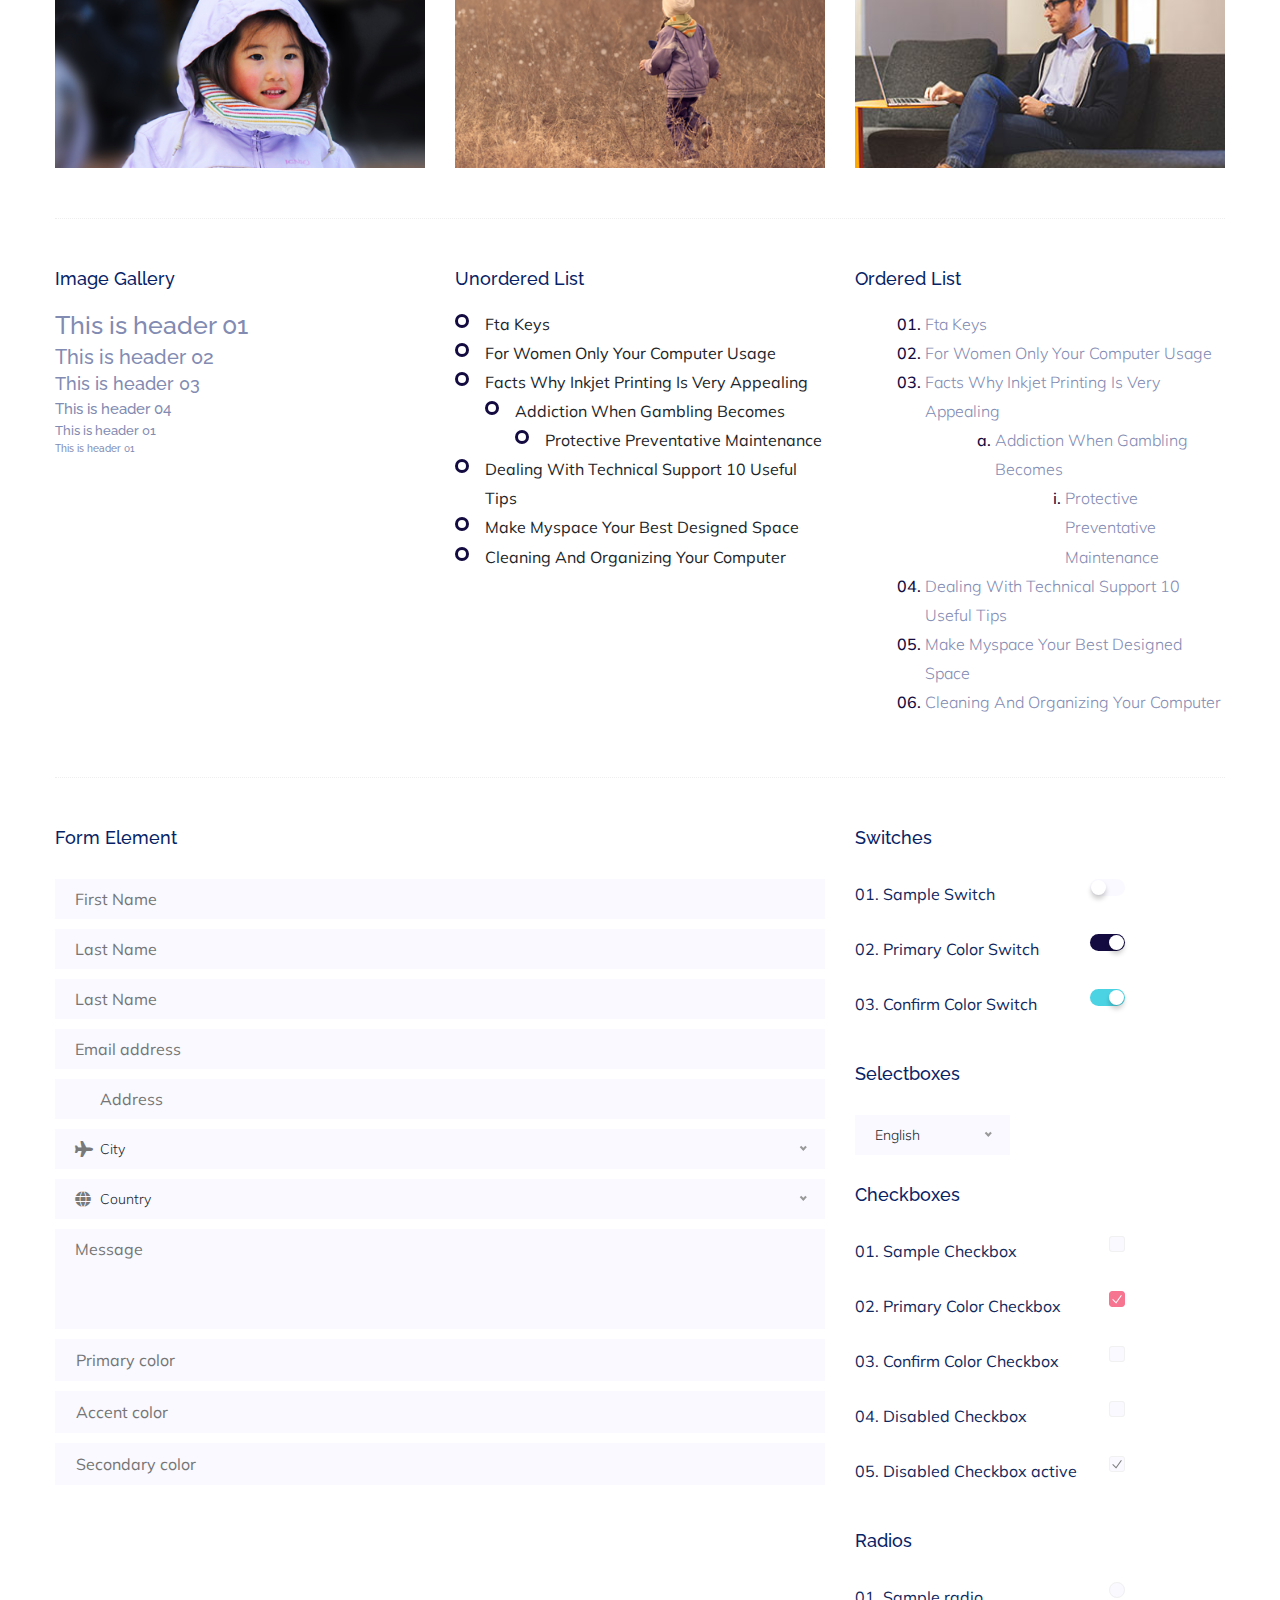
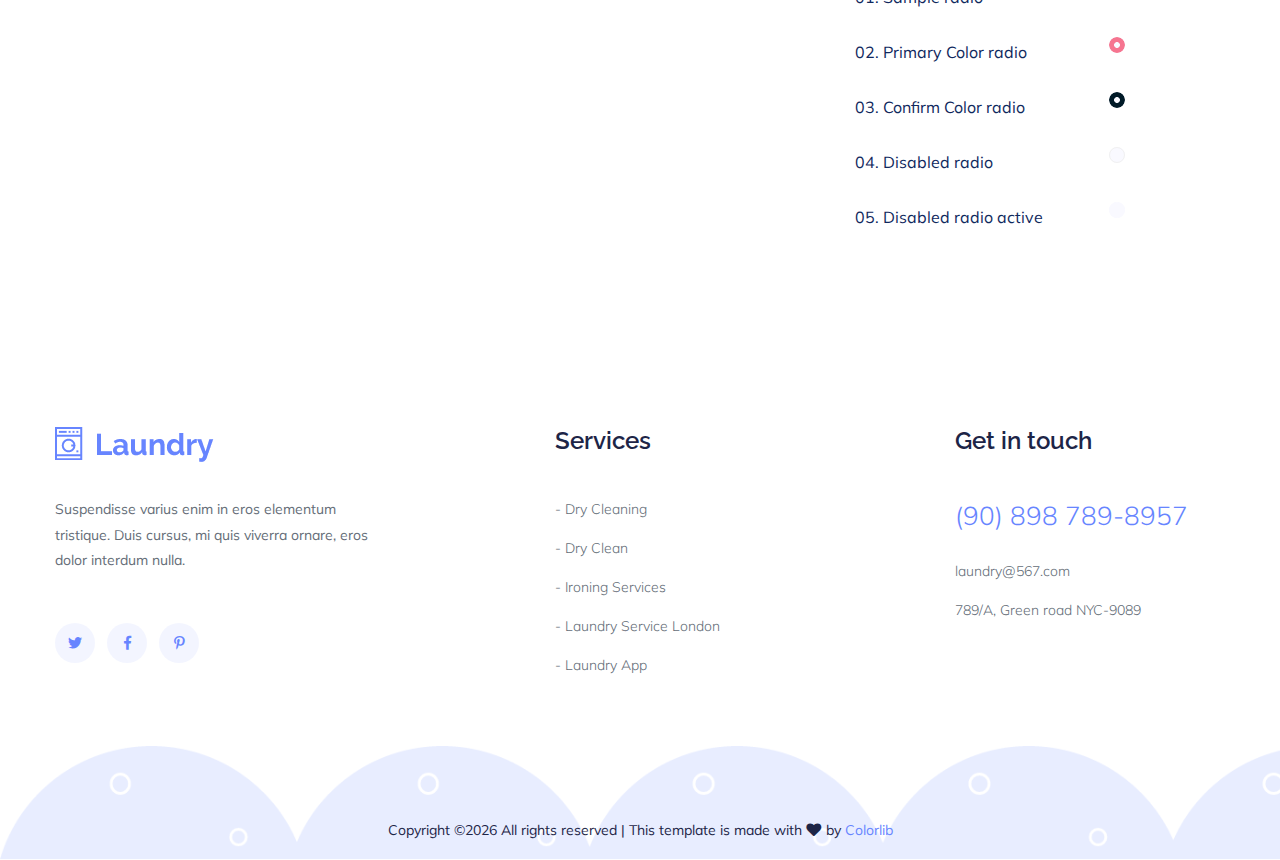
<file: elements.html>
<!doctype html>
<html class="no-js" lang="zxx">
<head>
	<meta charset="utf-8">
	<meta http-equiv="x-ua-compatible" content="ie=edge">
	<title>Laundryl | Teamplate</title>
	<meta name="description" content="">
	<meta name="viewport" content="width=device-width, initial-scale=1">
	<link rel="manifest" href="site.webmanifest">
	<link rel="shortcut icon" type="image/x-icon" href="assets/img/favicon.ico">

	<!-- CSS here -->
	<link rel="stylesheet" href="assets/css/bootstrap.min.css">
	<link rel="stylesheet" href="assets/css/owl.carousel.min.css">
	<link rel="stylesheet" href="assets/css/slicknav.css">
	<link rel="stylesheet" href="assets/css/flaticon.css">
	<link rel="stylesheet" href="assets/css/progressbar_barfiller.css">
	<link rel="stylesheet" href="assets/css/gijgo.css">
	<link rel="stylesheet" href="assets/css/animate.min.css">
	<link rel="stylesheet" href="assets/css/animated-headline.css">
	<link rel="stylesheet" href="assets/css/magnific-popup.css">
	<link rel="stylesheet" href="assets/css/fontawesome-all.min.css">
	<link rel="stylesheet" href="assets/css/themify-icons.css">
	<link rel="stylesheet" href="assets/css/slick.css">
	<link rel="stylesheet" href="assets/css/nice-select.css">
	<link rel="stylesheet" href="assets/css/style.css">
</head>
<body>
	<!-- ? Preloader Start -->
	<div id="preloader-active">
		<div class="preloader d-flex align-items-center justify-content-center">
			<div class="preloader-inner position-relative">
				<div class="preloader-circle"></div>
				<div class="preloader-img pere-text">
					<img src="assets/img/logo/loder.png" alt="">
				</div>
			</div>
		</div>
	</div>
	<!-- Preloader Start -->
	<header>
		<!-- Header Start -->
		<div class="header-area">
			<div class="main-header header-sticky">
				<!-- Logo -->
				<div class="header-left">
					<div class="logo">
						<a href="index.html"><img src="assets/img/logo/logo.png" alt=""></a>
					</div>
					<div class="menu-wrapper  d-flex align-items-center">
						<!-- Main-menu -->
						<div class="main-menu d-none d-lg-block">
							<nav> 
								<ul id="navigation">                                                                                          
									<li><a href="index.html">Home</a></li>
									<li><a href="about.html">About</a></li>
									<li><a href="services.html">Services</a></li>
									<li  class="active"><a href="blog.html">Blog</a>
										<ul class="submenu">
											<li><a href="blog.html">Blog</a></li>
											<li><a href="blog_details.html">Blog Details</a></li>
											<li><a href="elements.html">Element</a></li>
										</ul>
									</li>
									<li><a href="contact.html">Contact</a></li>
								</ul>
							</nav>
						</div>
					</div>
				</div> 
				<div class="header-right d-none d-lg-block">
					<a href="#" class="header-btn1"><img src="assets/img/icon/call.png" alt=""> (08) 728 256 266</a>
					<a href="#" class="header-btn2">Make an Appointment</a>
				</div>
				<!-- Mobile Menu -->
				<div class="col-12">
					<div class="mobile_menu d-block d-lg-none"></div>
				</div>
			</div>
		</div>
		<!-- Header End -->
	</header>
	<main>
		<!--? Hero Start -->
		<div class="slider-area2 section-bg2 hero-overly" data-background="assets/img/hero/hero2.png">
			<div class="slider-height2 d-flex align-items-center">
				<div class="container">
					<div class="row">
						<div class="col-xl-12">
							<div class="hero-cap hero-cap2">
								<h2>Elements</h2>
							</div>
						</div>
					</div>
				</div>
			</div>
		</div>
		<!-- Hero End -->
		<!--? Start Sample Area -->
		<section class="sample-text-area">
			<div class="container box_1170">
				<h3 class="text-heading">Text Sample</h3>
				<p class="sample-text">
					Every avid independent filmmaker has <b>Bold</b> about making that <i>Italic</i> interest documentary,
					or short
					film to show off their creative prowess. Many have great ideas and want to “wow”
					the<sup>Superscript</sup> scene,
					or video renters with their big project. But once you have the<sub>Subscript</sub> “in the can” (no easy
					feat), how
					do you move from a <del>Strike</del> through of master DVDs with the <u>“Underline”</u> marked
					hand-written title
					inside a secondhand CD case, to a pile of cardboard boxes full of shiny new, retail-ready DVDs, with UPC
					barcodes
					and polywrap sitting on your doorstep? You need to create eye-popping artwork and have your project
					replicated.
					Using a reputable full service DVD Replication company like PacificDisc, Inc. to partner with is
					certainly a
					helpful option to ensure a professional end result, but to help with your DVD replication project, here
					are 4 easy
					steps to follow for good DVD replication results:
					
				</p>
			</div>
		</section>
		<!-- End Sample Area -->
		<!--? Start Button -->
		<section class="button-area">
			<div class="container box_1170 border-top-generic">
				<h3 class="text-heading">Sample Buttons</h3>
				<div class="button-group-area">
					<a href="#" class="genric-btn default">Default</a>
					<a href="#" class="genric-btn primary">Primary</a>
					<a href="#" class="genric-btn success">Success</a>
					<a href="#" class="genric-btn info">Info</a>
					<a href="#" class="genric-btn warning">Warning</a>
					<a href="#" class="genric-btn danger">Danger</a>
					<a href="#" class="genric-btn link">Link</a>
					<a href="#" class="genric-btn disable">Disable</a>
				</div>
				<div class="button-group-area mt-10">
					<a href="#" class="genric-btn default-border">Default</a>
					<a href="#" class="genric-btn primary-border">Primary</a>
					<a href="#" class="genric-btn success-border">Success</a>
					<a href="#" class="genric-btn info-border">Info</a>
					<a href="#" class="genric-btn warning-border">Warning</a>
					<a href="#" class="genric-btn danger-border">Danger</a>
					<a href="#" class="genric-btn link-border">Link</a>
					<a href="#" class="genric-btn disable">Disable</a>
				</div>
				<div class="button-group-area mt-40">
					<a href="#" class="genric-btn default radius">Default</a>
					<a href="#" class="genric-btn primary radius">Primary</a>
					<a href="#" class="genric-btn success radius">Success</a>
					<a href="#" class="genric-btn info radius">Info</a>
					<a href="#" class="genric-btn warning radius">Warning</a>
					<a href="#" class="genric-btn danger radius">Danger</a>
					<a href="#" class="genric-btn link radius">Link</a>
					<a href="#" class="genric-btn disable radius">Disable</a>
				</div>
				<div class="button-group-area mt-10">
					<a href="#" class="genric-btn default-border radius">Default</a>
					<a href="#" class="genric-btn primary-border radius">Primary</a>
					<a href="#" class="genric-btn success-border radius">Success</a>
					<a href="#" class="genric-btn info-border radius">Info</a>
					<a href="#" class="genric-btn warning-border radius">Warning</a>
					<a href="#" class="genric-btn danger-border radius">Danger</a>
					<a href="#" class="genric-btn link-border radius">Link</a>
					<a href="#" class="genric-btn disable radius">Disable</a>
				</div>
				<div class="button-group-area mt-40">
					<a href="#" class="genric-btn default circle">Default</a>
					<a href="#" class="genric-btn primary circle">Primary</a>
					<a href="#" class="genric-btn success circle">Success</a>
					<a href="#" class="genric-btn info circle">Info</a>
					<a href="#" class="genric-btn warning circle">Warning</a>
					<a href="#" class="genric-btn danger circle">Danger</a>
					<a href="#" class="genric-btn link circle">Link</a>
					<a href="#" class="genric-btn disable circle">Disable</a>
				</div>
				<div class="button-group-area mt-10">
					<a href="#" class="genric-btn default-border circle">Default</a>
					<a href="#" class="genric-btn primary-border circle">Primary</a>
					<a href="#" class="genric-btn success-border circle">Success</a>
					<a href="#" class="genric-btn info-border circle">Info</a>
					<a href="#" class="genric-btn warning-border circle">Warning</a>
					<a href="#" class="genric-btn danger-border circle">Danger</a>
					<a href="#" class="genric-btn link-border circle">Link</a>
					<a href="#" class="genric-btn disable circle">Disable</a>
				</div>
				<div class="button-group-area mt-40">
					<a href="#" class="genric-btn default circle arrow">Default<span class="lnr lnr-arrow-right"></span></a>
					<a href="#" class="genric-btn primary circle arrow">Primary<span class="lnr lnr-arrow-right"></span></a>
					<a href="#" class="genric-btn success circle arrow">Success<span class="lnr lnr-arrow-right"></span></a>
					<a href="#" class="genric-btn info circle arrow">Info<span class="lnr lnr-arrow-right"></span></a>
					<a href="#" class="genric-btn warning circle arrow">Warning<span class="lnr lnr-arrow-right"></span></a>
					<a href="#" class="genric-btn danger circle arrow">Danger<span class="lnr lnr-arrow-right"></span></a>
				</div>
				<div class="button-group-area mt-10">
					<a href="#" class="genric-btn default-border circle arrow">Default<span
						class="lnr lnr-arrow-right"></span></a>
						<a href="#" class="genric-btn primary-border circle arrow">Primary<span
							class="lnr lnr-arrow-right"></span></a>
							<a href="#" class="genric-btn success-border circle arrow">Success<span
								class="lnr lnr-arrow-right"></span></a>
								<a href="#" class="genric-btn info-border circle arrow">Info<span
									class="lnr lnr-arrow-right"></span></a>
									<a href="#" class="genric-btn warning-border circle arrow">Warning<span
										class="lnr lnr-arrow-right"></span></a>
										<a href="#" class="genric-btn danger-border circle arrow">Danger<span
											class="lnr lnr-arrow-right"></span></a>
										</div>
										<div class="button-group-area mt-40">
											<a href="#" class="genric-btn primary e-large">Extra Large</a>
											<a href="#" class="genric-btn success large">Large</a>
											<a href="#" class="genric-btn primary">Default</a>
											<a href="#" class="genric-btn success medium">Medium</a>
											<a href="#" class="genric-btn primary small">Small</a>
										</div>
										<div class="button-group-area mt-10">
											<a href="#" class="genric-btn primary-border e-large">Extra Large</a>
											<a href="#" class="genric-btn success-border large">Large</a>
											<a href="#" class="genric-btn primary-border">Default</a>
											<a href="#" class="genric-btn success-border medium">Medium</a>
											<a href="#" class="genric-btn primary-border small">Small</a>
										</div>
									</div>
								</section>
								<!-- End Button -->
								<!--? Start Align Area -->
								<div class="whole-wrap">
									<div class="container box_1170">
										<div class="section-top-border">
											<h3 class="mb-30">Left Aligned</h3>
											<div class="row">
												<div class="col-md-3">
													<img src="assets/img/elements/d.jpg" alt="" class="img-fluid">
												</div>
												<div class="col-md-9 mt-sm-20">
													<p>Recently, the US Federal government banned online casinos from operating in America by making
														it illegal to
														transfer money to them through any US bank or payment system. As a result of this law, most
														of the popular
														online casino networks such as Party Gaming and PlayTech left the United States. Overnight,
														online casino
														players found themselves being chased by the Federal government. But, after a fortnight, the
														online casino
														industry came up with a solution and new online casinos started taking root. These began to
														operate under a
														different business umbrella, and by doing that, rendered the transfer of money to and from
														them legal. A major
														part of this was enlisting electronic banking systems that would accept this new
														clarification and start doing
														business with me. Listed in this article are the electronic banking systems that accept
														players from the United
													States that wish to play in online casinos.</p>
												</div>
											</div>
										</div>
										<div class="section-top-border text-right">
											<h3 class="mb-30">Right Aligned</h3>
											<div class="row">
												<div class="col-md-9">
													<p class="text-right">Over time, even the most sophisticated, memory packed computer can begin
														to run slow if we
														don’t do something to prevent it. The reason why has less to do with how computers are made
														and how they age and
														more to do with the way we use them. You see, all of the daily tasks that we do on our PC
														from running programs
														to downloading and deleting software can make our computer sluggish. To keep this from
														happening, you need to
														understand the reasons why your PC is getting slower and do something to keep your PC
														running at its best. You
													can do this through regular maintenance and PC performance optimization programs</p>
													<p class="text-right">Before we discuss all of the things that could be affecting your PC’s
														performance, let’s
													talk a little about what symptoms</p>
												</div>
												<div class="col-md-3">
													<img src="assets/img/elements/d.jpg" alt="" class="img-fluid">
												</div>
											</div>
										</div>
										<div class="section-top-border">
											<h3 class="mb-30">Definition</h3>
											<div class="row">
												<div class="col-md-4">
													<div class="single-defination">
														<h4 class="mb-20">Definition 01</h4>
														<p>Recently, the US Federal government banned online casinos from operating in America by
															making it illegal to
															transfer money to them through any US bank or payment system. As a result of this law,
															most of the popular
														online casino networks</p>
													</div>
												</div>
												<div class="col-md-4">
													<div class="single-defination">
														<h4 class="mb-20">Definition 02</h4>
														<p>Recently, the US Federal government banned online casinos from operating in America by
															making it illegal to
															transfer money to them through any US bank or payment system. As a result of this law,
															most of the popular
														online casino networks</p>
													</div>
												</div>
												<div class="col-md-4">
													<div class="single-defination">
														<h4 class="mb-20">Definition 03</h4>
														<p>Recently, the US Federal government banned online casinos from operating in America by
															making it illegal to
															transfer money to them through any US bank or payment system. As a result of this law,
															most of the popular
														online casino networks</p>
													</div>
												</div>
											</div>
										</div>
										<div class="section-top-border">
											<h3 class="mb-30">Block Quotes</h3>
											<div class="row">
												<div class="col-lg-12">
													<blockquote class="generic-blockquote">
														“Recently, the US Federal government banned online casinos from operating in America by
														making it illegal to
														transfer money to them through any US bank or payment system. As a result of this law, most
														of the popular
														online casino networks such as Party Gaming and PlayTech left the United States. Overnight,
														online casino
														players found themselves being chased by the Federal government. But, after a fortnight, the
														online casino
														industry came up with a solution and new online casinos started taking root. These began to
														operate under a
														different business umbrella, and by doing that, rendered the transfer of money to and from
														them legal. A major
														part of this was enlisting electronic banking systems that would accept this new
														clarification and start doing
														business with me. Listed in this article are the electronic banking”
													</blockquote>
												</div>
											</div>
										</div>
										<div class="section-top-border">
											<h3 class="mb-30">Table</h3>
											<div class="progress-table-wrap">
												<div class="progress-table">
													<div class="table-head">
														<div class="serial">#</div>
														<div class="country">Countries</div>
														<div class="visit">Visits</div>
														<div class="percentage">Percentages</div>
													</div>
													<div class="table-row">
														<div class="serial">01</div>
														<div class="country"> <img src="assets/img/elements/f1.jpg" alt="flag">Canada</div>
														<div class="visit">645032</div>
														<div class="percentage">
															<div class="progress">
																<div class="progress-bar color-1" role="progressbar" style="width: 80%"
																aria-valuenow="80" aria-valuemin="0" aria-valuemax="100"></div>
															</div>
														</div>
													</div>
													<div class="table-row">
														<div class="serial">02</div>
														<div class="country"> <img src="assets/img/elements/f2.jpg" alt="flag">Canada</div>
														<div class="visit">645032</div>
														<div class="percentage">
															<div class="progress">
																<div class="progress-bar color-2" role="progressbar" style="width: 30%"
																aria-valuenow="30" aria-valuemin="0" aria-valuemax="100"></div>
															</div>
														</div>
													</div>
													<div class="table-row">
														<div class="serial">03</div>
														<div class="country"> <img src="assets/img/elements/f3.jpg" alt="flag">Canada</div>
														<div class="visit">645032</div>
														<div class="percentage">
															<div class="progress">
																<div class="progress-bar color-3" role="progressbar" style="width: 55%"
																aria-valuenow="55" aria-valuemin="0" aria-valuemax="100"></div>
															</div>
														</div>
													</div>
													<div class="table-row">
														<div class="serial">04</div>
														<div class="country"> <img src="assets/img/elements/f4.jpg" alt="flag">Canada</div>
														<div class="visit">645032</div>
														<div class="percentage">
															<div class="progress">
																<div class="progress-bar color-4" role="progressbar" style="width: 60%"
																aria-valuenow="60" aria-valuemin="0" aria-valuemax="100"></div>
															</div>
														</div>
													</div>
													<div class="table-row">
														<div class="serial">05</div>
														<div class="country"> <img src="assets/img/elements/f5.jpg" alt="flag">Canada</div>
														<div class="visit">645032</div>
														<div class="percentage">
															<div class="progress">
																<div class="progress-bar color-5" role="progressbar" style="width: 40%"
																aria-valuenow="40" aria-valuemin="0" aria-valuemax="100"></div>
															</div>
														</div>
													</div>
													<div class="table-row">
														<div class="serial">06</div>
														<div class="country"> <img src="assets/img/elements/f6.jpg" alt="flag">Canada</div>
														<div class="visit">645032</div>
														<div class="percentage">
															<div class="progress">
																<div class="progress-bar color-6" role="progressbar" style="width: 70%"
																aria-valuenow="70" aria-valuemin="0" aria-valuemax="100"></div>
															</div>
														</div>
													</div>
													<div class="table-row">
														<div class="serial">07</div>
														<div class="country"> <img src="assets/img/elements/f7.jpg" alt="flag">Canada</div>
														<div class="visit">645032</div>
														<div class="percentage">
															<div class="progress">
																<div class="progress-bar color-7" role="progressbar" style="width: 30%"
																aria-valuenow="30" aria-valuemin="0" aria-valuemax="100"></div>
															</div>
														</div>
													</div>
													<div class="table-row">
														<div class="serial">08</div>
														<div class="country"> <img src="assets/img/elements/f8.jpg" alt="flag">Canada</div>
														<div class="visit">645032</div>
														<div class="percentage">
															<div class="progress">
																<div class="progress-bar color-8" role="progressbar" style="width: 60%"
																aria-valuenow="60" aria-valuemin="0" aria-valuemax="100"></div>
															</div>
														</div>
													</div>
												</div>
											</div>
										</div>
										<div class="section-top-border">
											<h3>Image Gallery</h3>
											<div class="row gallery-item">
												<div class="col-md-4">
													<a href="assets/img/elements/g1.jpg" class="img-pop-up">
														<div class="single-gallery-image" style="background: url(assets/img/elements/g1.jpg);"></div>
													</a>
												</div>
												<div class="col-md-4">
													<a href="assets/img/elements/g2.jpg" class="img-pop-up">
														<div class="single-gallery-image" style="background: url(assets/img/elements/g2.jpg);"></div>
													</a>
												</div>
												<div class="col-md-4">
													<a href="assets/img/elements/g3.jpg" class="img-pop-up">
														<div class="single-gallery-image" style="background: url(assets/img/elements/g3.jpg);"></div>
													</a>
												</div>
												<div class="col-md-6">
													<a href="assets/img/elements/g4.jpg" class="img-pop-up">
														<div class="single-gallery-image" style="background: url(assets/img/elements/g4.jpg);"></div>
													</a>
												</div>
												<div class="col-md-6">
													<a href="assets/img/elements/g5.jpg" class="img-pop-up">
														<div class="single-gallery-image" style="background: url(assets/img/elements/g5.jpg);"></div>
													</a>
												</div>
												<div class="col-md-4">
													<a href="assets/img/elements/g6.jpg" class="img-pop-up">
														<div class="single-gallery-image" style="background: url(assets/img/elements/g6.jpg);"></div>
													</a>
												</div>
												<div class="col-md-4">
													<a href="assets/img/elements/g7.jpg" class="img-pop-up">
														<div class="single-gallery-image" style="background: url(assets/img/elements/g7.jpg);"></div>
													</a>
												</div>
												<div class="col-md-4">
													<a href="assets/img/elements/g8.jpg" class="img-pop-up">
														<div class="single-gallery-image" style="background: url(assets/img/elements/g8.jpg);"></div>
													</a>
												</div>
											</div>
										</div>
										<div class="section-top-border">
											<div class="row">
												<div class="col-md-4">
													<h3 class="mb-20">Image Gallery</h3>
													<div class="typography">
														<h1>This is header 01</h1>
														<h2>This is header 02</h2>
														<h3>This is header 03</h3>
														<h4>This is header 04</h4>
														<h5>This is header 01</h5>
														<h6>This is header 01</h6>
													</div>
												</div>
												<div class="col-md-4 mt-sm-30">
													<h3 class="mb-20">Unordered List</h3>
													<div class="">
														<ul class="unordered-list">
															<li>Fta Keys</li>
															<li>For Women Only Your Computer Usage</li>
															<li>Facts Why Inkjet Printing Is Very Appealing
																<ul>
																	<li>Addiction When Gambling Becomes
																		<ul>
																			<li>Protective Preventative Maintenance</li>
																		</ul>
																	</li>
																</ul>
															</li>
															<li>Dealing With Technical Support 10 Useful Tips</li>
															<li>Make Myspace Your Best Designed Space</li>
															<li>Cleaning And Organizing Your Computer</li>
														</ul>
													</div>
												</div>
												<div class="col-md-4 mt-sm-30">
													<h3 class="mb-20">Ordered List</h3>
													<div class="">
														<ol class="ordered-list">
															<li><span>Fta Keys</span></li>
															<li><span>For Women Only Your Computer Usage</span></li>
															<li><span>Facts Why Inkjet Printing Is Very Appealing</span>
																<ol class="ordered-list-alpha">
																	<li><span>Addiction When Gambling Becomes</span>
																		<ol class="ordered-list-roman">
																			<li><span>Protective Preventative Maintenance</span></li>
																		</ol>
																	</li>
																</ol>
															</li>
															<li><span>Dealing With Technical Support 10 Useful Tips</span></li>
															<li><span>Make Myspace Your Best Designed Space</span></li>
															<li><span>Cleaning And Organizing Your Computer</span></li>
														</ol>
													</div>
												</div>
											</div>
										</div>
										<div class="section-top-border">
											<div class="row">
												<div class="col-lg-8 col-md-8">
													<h3 class="mb-30">Form Element</h3>
													<form action="#">
														<div class="mt-10">
															<input type="text" name="first_name" placeholder="First Name"
															onfocus="this.placeholder = ''" onblur="this.placeholder = 'First Name'" required
															class="single-input">
														</div>
														<div class="mt-10">
															<input type="text" name="last_name" placeholder="Last Name"
															onfocus="this.placeholder = ''" onblur="this.placeholder = 'Last Name'" required
															class="single-input">
														</div>
														<div class="mt-10">
															<input type="text" name="last_name" placeholder="Last Name"
															onfocus="this.placeholder = ''" onblur="this.placeholder = 'Last Name'" required
															class="single-input">
														</div>
														<div class="mt-10">
															<input type="email" name="EMAIL" placeholder="Email address"
															onfocus="this.placeholder = ''" onblur="this.placeholder = 'Email address'" required
															class="single-input">
														</div>
														<div class="input-group-icon mt-10">
															<div class="icon"><i class="fa fa-thumb-tack" aria-hidden="true"></i></div>
															<input type="text" name="address" placeholder="Address" onfocus="this.placeholder = ''"
															onblur="this.placeholder = 'Address'" required class="single-input">
														</div>
														<div class="input-group-icon mt-10">
															<div class="icon"><i class="fa fa-plane" aria-hidden="true"></i></div>
															<div class="form-select" id="default-select"">
																<select>
																	<option value=" 1">City</option>
																	<option value="1">Dhaka</option>
																	<option value="1">Dilli</option>
																	<option value="1">Newyork</option>
																	<option value="1">Islamabad</option>
																</select>
															</div>
														</div>
														<div class="input-group-icon mt-10">
															<div class="icon"><i class="fa fa-globe" aria-hidden="true"></i></div>
															<div class="form-select" id="default-select"">
																<select>
																	<option value=" 1">Country</option>
																	<option value="1">Bangladesh</option>
																	<option value="1">India</option>
																	<option value="1">England</option>
																	<option value="1">Srilanka</option>
																</select>
															</div>
														</div>
														
														<div class="mt-10">
															<textarea class="single-textarea" placeholder="Message" onfocus="this.placeholder = ''"
															onblur="this.placeholder = 'Message'" required></textarea>
														</div>
														<div class="mt-10">
															<input type="text" name="first_name" placeholder="Primary color"
															onfocus="this.placeholder = ''" onblur="this.placeholder = 'Primary color'" required
															class="single-input-primary">
														</div>
														<div class="mt-10">
															<input type="text" name="first_name" placeholder="Accent color"
															onfocus="this.placeholder = ''" onblur="this.placeholder = 'Accent color'" required
															class="single-input-accent">
														</div>
														<div class="mt-10">
															<input type="text" name="first_name" placeholder="Secondary color"
															onfocus="this.placeholder = ''" onblur="this.placeholder = 'Secondary color'"
															required class="single-input-secondary">
														</div>
													</form>
												</div>
												<div class="col-lg-3 col-md-4 mt-sm-30">
													<div class="single-element-widget">
														<h3 class="mb-30">Switches</h3>
														<div class="switch-wrap d-flex justify-content-between">
															<p>01. Sample Switch</p>
															<div class="primary-switch">
																<input type="checkbox" id="default-switch">
																<label for="default-switch"></label>
															</div>
														</div>
														<div class="switch-wrap d-flex justify-content-between">
															<p>02. Primary Color Switch</p>
															<div class="primary-switch">
																<input type="checkbox" id="primary-switch" checked>
																<label for="primary-switch"></label>
															</div>
														</div>
														<div class="switch-wrap d-flex justify-content-between">
															<p>03. Confirm Color Switch</p>
															<div class="confirm-switch">
																<input type="checkbox" id="confirm-switch" checked>
																<label for="confirm-switch"></label>
															</div>
														</div>
													</div>
													<div class="single-element-widget mt-30">
														<h3 class="mb-30">Selectboxes</h3>
														<div class="default-select" id="default-select"">
															<select>
																<option value=" 1">English</option>
																<option value="1">Spanish</option>
																<option value="1">Arabic</option>
																<option value="1">Portuguise</option>
																<option value="1">Bengali</option>
															</select>
														</div>
													</div>
													<div class="single-element-widget mt-30">
														<h3 class="mb-30">Checkboxes</h3>
														<div class="switch-wrap d-flex justify-content-between">
															<p>01. Sample Checkbox</p>
															<div class="primary-checkbox">
																<input type="checkbox" id="default-checkbox">
																<label for="default-checkbox"></label>
															</div>
														</div>
														<div class="switch-wrap d-flex justify-content-between">
															<p>02. Primary Color Checkbox</p>
															<div class="primary-checkbox">
																<input type="checkbox" id="primary-checkbox" checked>
																<label for="primary-checkbox"></label>
															</div>
														</div>
														<div class="switch-wrap d-flex justify-content-between">
															<p>03. Confirm Color Checkbox</p>
															<div class="confirm-checkbox">
																<input type="checkbox" id="confirm-checkbox">
																<label for="confirm-checkbox"></label>
															</div>
														</div>
														<div class="switch-wrap d-flex justify-content-between">
															<p>04. Disabled Checkbox</p>
															<div class="disabled-checkbox">
																<input type="checkbox" id="disabled-checkbox" disabled>
																<label for="disabled-checkbox"></label>
															</div>
														</div>
														<div class="switch-wrap d-flex justify-content-between">
															<p>05. Disabled Checkbox active</p>
															<div class="disabled-checkbox">
																<input type="checkbox" id="disabled-checkbox-active" checked disabled>
																<label for="disabled-checkbox-active"></label>
															</div>
														</div>
													</div>
													<div class="single-element-widget mt-30">
														<h3 class="mb-30">Radios</h3>
														<div class="switch-wrap d-flex justify-content-between">
															<p>01. Sample radio</p>
															<div class="primary-radio">
																<input type="checkbox" id="default-radio">
																<label for="default-radio"></label>
															</div>
														</div>
														<div class="switch-wrap d-flex justify-content-between">
															<p>02. Primary Color radio</p>
															<div class="primary-radio">
																<input type="checkbox" id="primary-radio" checked>
																<label for="primary-radio"></label>
															</div>
														</div>
														<div class="switch-wrap d-flex justify-content-between">
															<p>03. Confirm Color radio</p>
															<div class="confirm-radio">
																<input type="checkbox" id="confirm-radio" checked>
																<label for="confirm-radio"></label>
															</div>
														</div>
														<div class="switch-wrap d-flex justify-content-between">
															<p>04. Disabled radio</p>
															<div class="disabled-radio">
																<input type="checkbox" id="disabled-radio" disabled>
																<label for="disabled-radio"></label>
															</div>
														</div>
														<div class="switch-wrap d-flex justify-content-between">
															<p>05. Disabled radio active</p>
															<div class="disabled-radio">
																<input type="checkbox" id="disabled-radio-active" checked disabled>
																<label for="disabled-radio-active"></label>
															</div>
														</div>
													</div>
												</div>
											</div>
										</div>
									</div>
								</div>
								<!-- End Align Area -->
							</main>
							<footer>
								<!-- Footer Start-->
								<div class="footer-area footer-padding">
									<div class="container">
										<div class="row d-flex justify-content-between">
											<div class="col-xl-4 col-lg-4 col-md-4 col-sm-6">
												<div class="single-footer-caption mb-50">
													<div class="single-footer-caption mb-30">
														<!-- logo -->
														<div class="footer-logo mb-35">
															<a href="index.html"><img src="assets/img/logo/logo2_footer.png" alt=""></a>
														</div>
														<div class="footer-tittle">
															<div class="footer-pera">
																<p>Suspendisse varius enim in eros elementum tristique. Duis cursus, mi quis viverra ornare, eros dolor interdum nulla.</p>
															</div>
														</div>
														<!-- social -->
														<div class="footer-social">
															<a href="#"><i class="fab fa-twitter"></i></a>
															<a href="https://bit.ly/sai4ull"><i class="fab fa-facebook-f"></i></a>
															<a href="#"><i class="fab fa-pinterest-p"></i></a>
														</div>
													</div>
												</div>
											</div>
											<div class="col-xl-3 col-lg-4 col-md-4 col-sm-6">
												<div class="single-footer-caption mb-50">
													<div class="footer-tittle">
														<h4>Services </h4>
														<ul>
															<li><a href="#">- Dry Cleaning</a></li>
															<li><a href="#">- Dry Clean</a></li>
															<li><a href="#">- Ironing Services</a></li>
															<li><a href="#">- Laundry Service London</a></li>
															<li><a href="#">- Laundry App</a></li>
														</ul>
													</div>
												</div>
											</div>
											<div class="col-xl-3 col-lg-4 col-md-4 col-sm-6">
												<div class="single-footer-caption mb-50">
													<div class="footer-tittle">
														<h4>Get in touch</h4>
														<ul>
															<li class="number"><a href="#">(90) 898 789-8957</a></li>
															<li><a href="#">laundry@567.com</a></li>
															<li><a href="#">789/A, Green road NYC-9089</a></li>
														</ul>
													</div>
												</div>
											</div>
										</div>
									</div>
								</div>
								<!-- footer-bottom area -->
								<div class="footer-bottom-area section-bg2" data-background="assets/img/gallery/footer-bg.png">
									<div class="container">
										<div class="footer-border">
											<div class="row d-flex align-items-center">
												<div class="col-xl-12 ">
													<div class="footer-copy-right text-center">
														<p><!-- Link back to Colorlib can't be removed. Template is licensed under CC BY 3.0. -->
															Copyright &copy;<script>document.write(new Date().getFullYear());</script> All rights reserved | This template is made with <i class="fa fa-heart" aria-hidden="true"></i> by <a href="https://colorlib.com" target="_blank">Colorlib</a>
															<!-- Link back to Colorlib can't be removed. Template is licensed under CC BY 3.0. --></p>
														</div>
													</div>
												</div>
											</div>
										</div>
									</div>
									<!-- Footer End-->
								</footer>
								<!-- Scroll Up -->
								<div id="back-top" >
									<a title="Go to Top" href="#"> <i class="fas fa-level-up-alt"></i></a>
								</div>
								<!-- JS here -->

								<script src="./assets/js/vendor/modernizr-3.5.0.min.js"></script>
								<!-- Jquery, Popper, Bootstrap -->
								<script src="./assets/js/vendor/jquery-1.12.4.min.js"></script>
								<script src="./assets/js/popper.min.js"></script>
								<script src="./assets/js/bootstrap.min.js"></script>
								<!-- Jquery Mobile Menu -->
								<script src="./assets/js/jquery.slicknav.min.js"></script>

								<!-- Jquery Slick , Owl-Carousel Plugins -->
								<script src="./assets/js/owl.carousel.min.js"></script>
								<script src="./assets/js/slick.min.js"></script>
								<!-- One Page, Animated-HeadLin -->
								<script src="./assets/js/wow.min.js"></script>
								<script src="./assets/js/animated.headline.js"></script>
								<script src="./assets/js/jquery.magnific-popup.js"></script>

								<!-- Date Picker -->
								<script src="./assets/js/gijgo.min.js"></script>
								<!-- Nice-select, sticky -->
								<script src="./assets/js/jquery.nice-select.min.js"></script>
								<script src="./assets/js/jquery.sticky.js"></script>
								
								<!-- counter , waypoint,Hover Direction -->
								<script src="./assets/js/jquery.counterup.min.js"></script>
								<script src="./assets/js/waypoints.min.js"></script>
								<script src="./assets/js/jquery.countdown.min.js"></script>
								<script src="./assets/js/hover-direction-snake.min.js"></script>

								<!-- contact js -->
								<script src="./assets/js/contact.js"></script>
								<script src="./assets/js/jquery.form.js"></script>
								<script src="./assets/js/jquery.validate.min.js"></script>
								<script src="./assets/js/mail-script.js"></script>
								<script src="./assets/js/jquery.ajaxchimp.min.js"></script>
								
								<!-- Jquery Plugins, main Jquery -->	
								<script src="./assets/js/plugins.js"></script>
								<script src="./assets/js/main.js"></script>
								
							</body>
							</html>
</file>
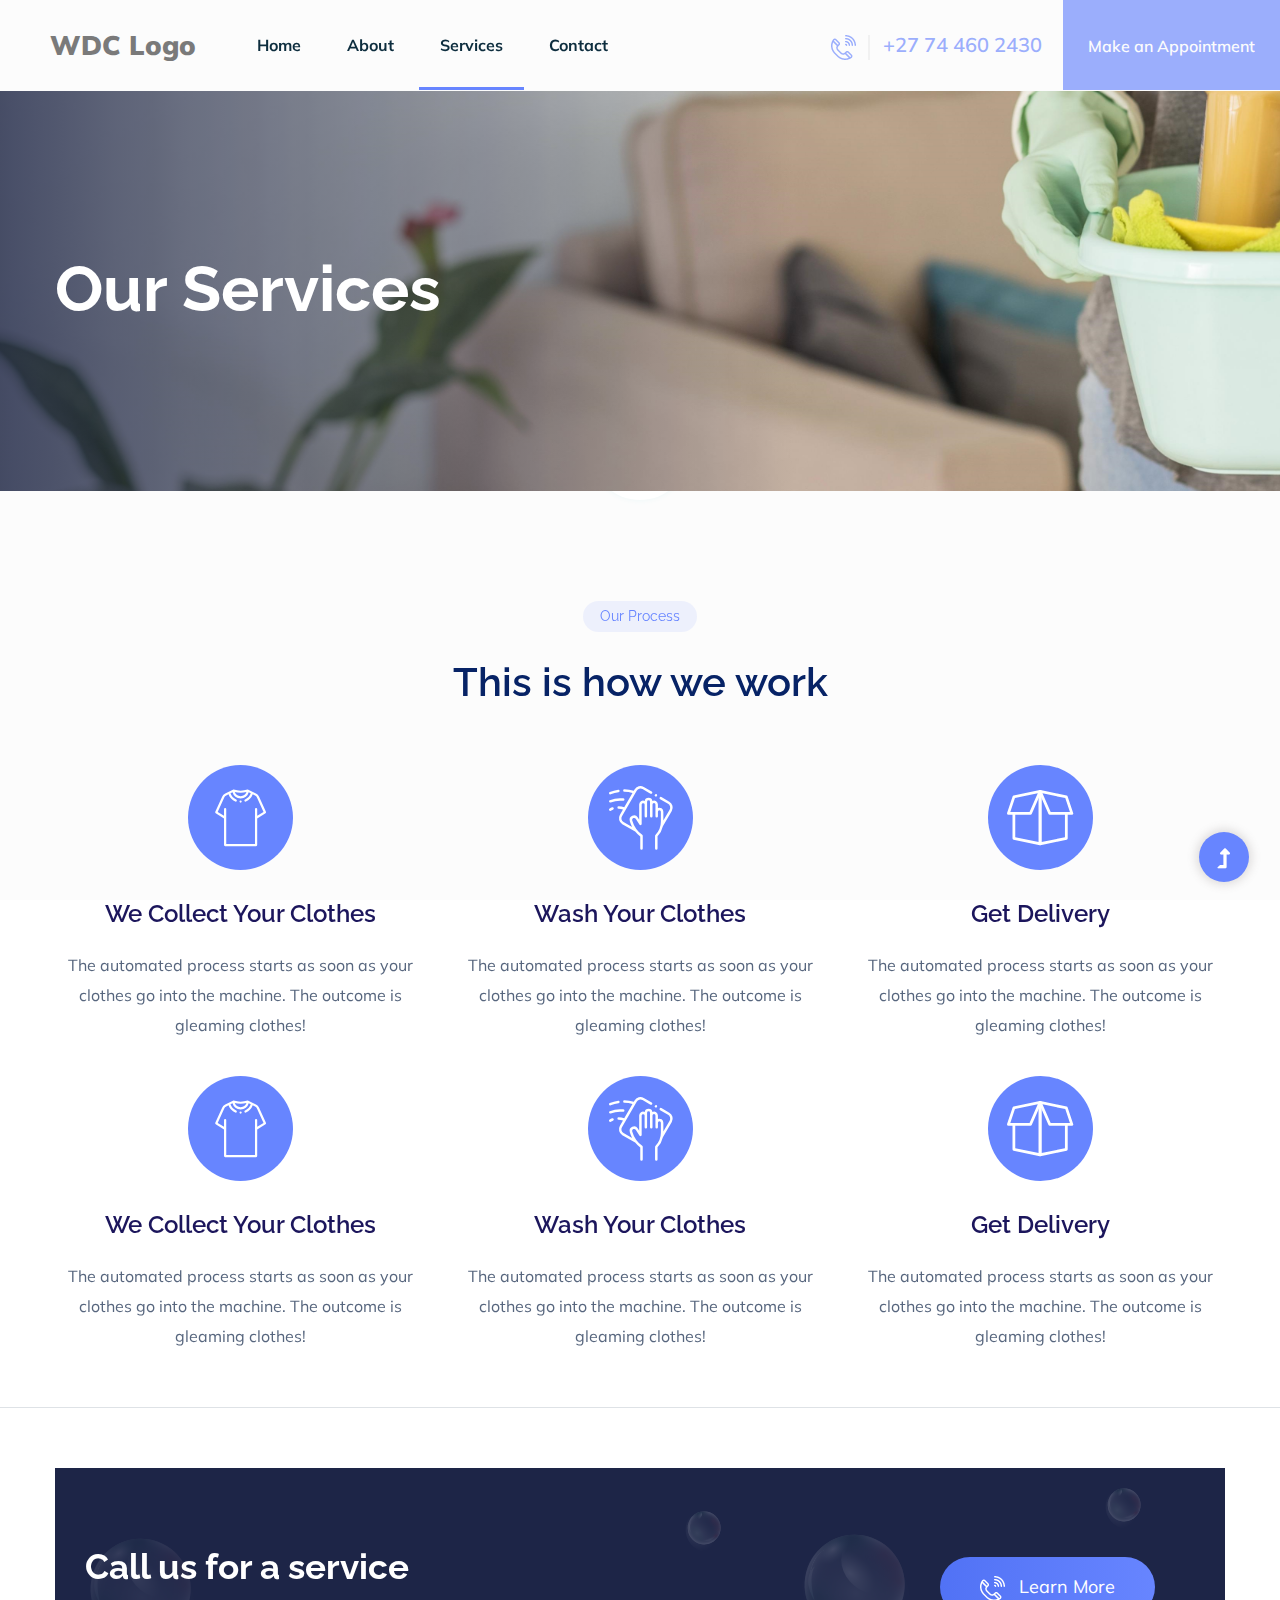
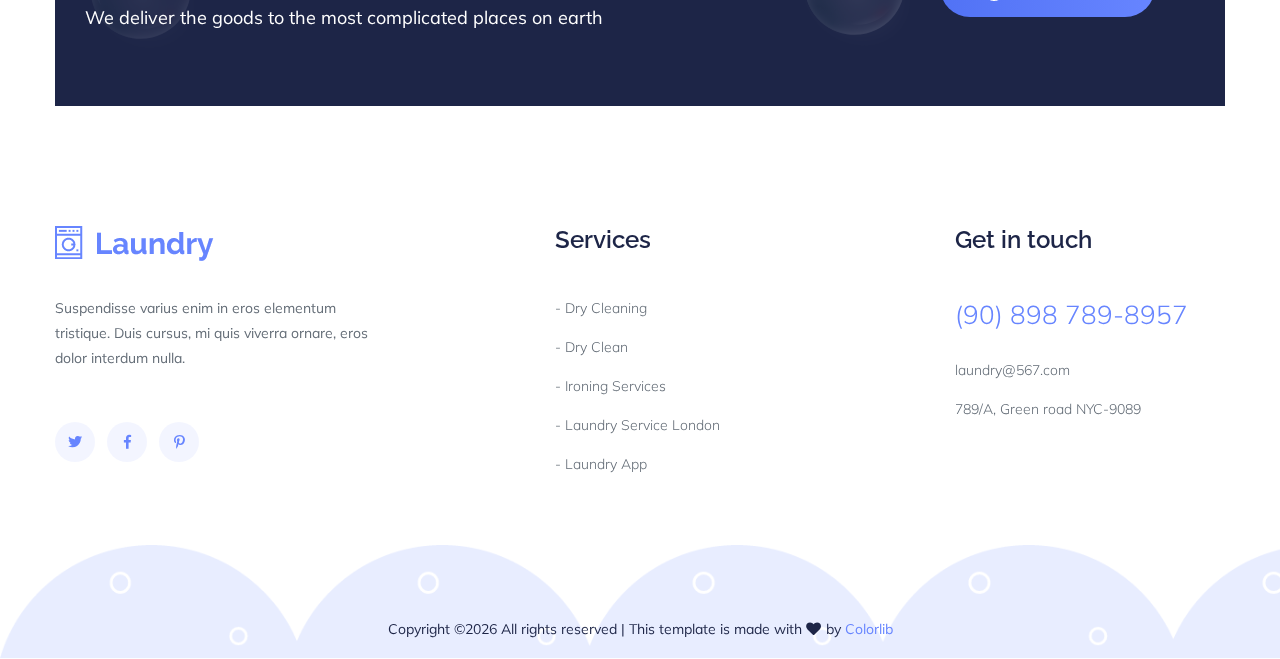
<file: services.html>
<!doctype html>
<html class="no-js" lang="zxx">
<head>
    <meta charset="utf-8">
    <meta http-equiv="x-ua-compatible" content="ie=edge">
    <title>Laundryl | Teamplate</title>
    <meta name="description" content="">
    <meta name="viewport" content="width=device-width, initial-scale=1">
    <link rel="manifest" href="site.webmanifest">
    <link rel="shortcut icon" type="image/x-icon" href="assets/img/favicon.ico">

    <!-- CSS here -->
    <link rel="stylesheet" href="assets/css/bootstrap.min.css">
    <link rel="stylesheet" href="assets/css/owl.carousel.min.css">
    <link rel="stylesheet" href="assets/css/slicknav.css">
    <link rel="stylesheet" href="assets/css/flaticon.css">
    <link rel="stylesheet" href="assets/css/progressbar_barfiller.css">
    <link rel="stylesheet" href="assets/css/gijgo.css">
    <link rel="stylesheet" href="assets/css/animate.min.css">
    <link rel="stylesheet" href="assets/css/animated-headline.css">
    <link rel="stylesheet" href="assets/css/magnific-popup.css">
    <link rel="stylesheet" href="assets/css/fontawesome-all.min.css">
    <link rel="stylesheet" href="assets/css/themify-icons.css">
    <link rel="stylesheet" href="assets/css/slick.css">
    <link rel="stylesheet" href="assets/css/nice-select.css">
    <link rel="stylesheet" href="assets/css/style.css">
</head>
<body>
    <!-- ? Preloader Start -->
    <div id="preloader-active">
        <div class="preloader d-flex align-items-center justify-content-center">
            <div class="preloader-inner position-relative">
                <div class="preloader-circle"></div>
                <div class="preloader-img pere-text">
                    <img src="assets/img/logo/loder.png" alt="">
                </div>
            </div>
        </div>
    </div>
    <!-- Preloader Start -->
    <header>
        <!-- Header Start -->
        <div class="header-area">
            <div class="main-header header-sticky">
                <!-- Logo -->
                <div class="header-left">
                    <div class="logo">
                        <a href="index.html" style="font-size: 27px; color: #333; font-weight: 900;">WDC Logo</a>
                    </div>
                    <div class="menu-wrapper  d-flex align-items-center">
                        <!-- Main-menu -->
                        <div class="main-menu d-none d-lg-block">
                            <nav> 
                                <ul id="navigation">                                                                                          
                                    <li><a href="index.html">Home</a></li>
                                    <li><a href="about.html">About</a></li>
                                    <li  class="active"><a href="services.html">Services</a></li>
                                    <!-- <li><a href="blog.html">Blog</a>
                                        <ul class="submenu">
                                            <li><a href="blog.html">Blog</a></li>
                                            <li><a href="blog_details.html">Blog Details</a></li>
                                            <li><a href="elements.html">Element</a></li>
                                        </ul>
                                    </li> -->
                                    <li><a href="contact.html">Contact</a></li>
                                </ul>
                            </nav>
                        </div>
                    </div>
                </div> 
                <div class="header-right d-none d-lg-block">
                    <a href="#" class="header-btn1"><img src="assets/img/icon/call.png" alt=""> +27 74 460 2430</a>
                    <a href="#" class="header-btn2">Make an Appointment</a>
                </div>
                <!-- Mobile Menu -->
                <div class="col-12">
                    <div class="mobile_menu d-block d-lg-none"></div>
                </div>
            </div>
        </div>
        <!-- Header End -->
    </header>
    <main>
        <!--? Hero Start -->
        <div class="slider-area2 section-bg2 hero-overly" data-background="assets/img/hero/hero2.png">
            <div class="slider-height2 d-flex align-items-center">
                <div class="container">
                    <div class="row">
                        <div class="col-xl-12">
                            <div class="hero-cap hero-cap2">
                                <h2>Our Services</h2>
                            </div>
                        </div>
                    </div>
                </div>
            </div>
        </div>
        <!-- Hero End -->
        <!--? Services Area Start -->
        <section class="services-area pt-top border-bottom pb-20 mb-60">
            <div class="container">
                <div class="row justify-content-center">
                    <div class="col-xl-7 col-lg-8">
                        <div class="section-tittle text-center mb-55">
                            <span class="element">Our Process</span>
                            <h2>This is how we work</h2>
                        </div>
                    </div>
                </div>
                <div class="row">
                    <div class="col-lg-4 col-md-6 col-sm-6">
                        <div class="single-cat text-center">
                            <div class="cat-icon">
                                <img src="assets/img/icon/services-icon1.svg" alt="">
                            </div>
                            <div class="cat-cap">
                                <h5><a href="services.html">We collect your clothes</a></h5>
                                <p>The automated process starts as soon as your clothes go into the machine. The outcome is gleaming clothes!</p>
                            </div>
                        </div>
                    </div>
                    <div class="col-lg-4 col-md-6 col-sm-6">
                        <div class="single-cat text-center">
                            <div class="cat-icon">
                                <img src="assets/img/icon/services-icon2.svg" alt="">
                            </div>
                            <div class="cat-cap">
                                <h5><a href="services.html">Wash your clothes</a></h5>
                                <p>The automated process starts as soon as your clothes go into the machine. The outcome is gleaming clothes!</p>
                            </div>
                        </div>
                    </div>
                    <div class="col-lg-4 col-md-6 col-sm-6">
                        <div class="single-cat text-center">
                            <div class="cat-icon">
                                <img src="assets/img/icon/services-icon3.svg" alt="">
                            </div>
                            <div class="cat-cap">
                                <h5><a href="services.html">Get delivery</a></h5>
                                <p>The automated process starts as soon as your clothes go into the machine. The outcome is gleaming clothes!</p>
                            </div>
                        </div>
                    </div>
                </div>
            </div>
            <div class="container">
                <div class="row">
                    <div class="col-lg-4 col-md-6 col-sm-6">
                        <div class="single-cat text-center">
                            <div class="cat-icon">
                                <img src="assets/img/icon/services-icon1.svg" alt="">
                            </div>
                            <div class="cat-cap">
                                <h5><a href="services.html">We collect your clothes</a></h5>
                                <p>The automated process starts as soon as your clothes go into the machine. The outcome is gleaming clothes!</p>
                            </div>
                        </div>
                    </div>
                    <div class="col-lg-4 col-md-6 col-sm-6">
                        <div class="single-cat text-center">
                            <div class="cat-icon">
                                <img src="assets/img/icon/services-icon2.svg" alt="">
                            </div>
                            <div class="cat-cap">
                                <h5><a href="services.html">Wash your clothes</a></h5>
                                <p>The automated process starts as soon as your clothes go into the machine. The outcome is gleaming clothes!</p>
                            </div>
                        </div>
                    </div>
                    <div class="col-lg-4 col-md-6 col-sm-6">
                        <div class="single-cat text-center">
                            <div class="cat-icon">
                                <img src="assets/img/icon/services-icon3.svg" alt="">
                            </div>
                            <div class="cat-cap">
                                <h5><a href="services.html">Get delivery</a></h5>
                                <p>The automated process starts as soon as your clothes go into the machine. The outcome is gleaming clothes!</p>
                            </div>
                        </div>
                    </div>
                </div>
            </div>
        </section>
        <!-- Services End -->
        <!--? Offer-services Start  -->
        <!-- <section class="offer-services pb-bottom2">
            <div class="container">
                <div class="row justify-content-center">
                    <div class="col-xl-7 col-lg-8">
                        <div class="section-tittle text-center mb-55">
                            <span class="element">Services</span>
                            <h2>Services we offer</h2>
                        </div>
                    </div>
                </div>
                <div class="row no-gutters">
                    <div class="col-lg-6 col-md-6">
                        <div class="single-offers">
                            <img src="assets/img/gallery/offers1.png" alt="" class=" w-100">
                        </div>
                    </div>
                    <div class="col-lg-6 col-md-6">
                        <div class="single-offers">
                            <img src="assets/img/gallery/offers2.png" alt="" class=" w-100">
                            <div class="offers-caption text-center">
                                <div class="cat-icon">
                                    <img src="assets/img/icon/offers-icon1.png" alt="">
                                </div>
                                <div class="cat-cap">
                                    <h5><a href="services.html">Cloth laundry</a></h5>
                                    <p>The automated process starts as soon as your clothes go into the machine. The outcome is gleaming clothes!!</p>
                                </div>
                            </div>
                        </div>
                    </div>
                    <div class="col-lg-6 col-md-6">
                        <div class="single-offers">
                            <img src="assets/img/gallery/offers2.png" alt="" class=" w-100">
                            <div class="offers-caption text-center">
                                <div class="cat-icon">
                                    <img src="assets/img/icon/offers-icon1.png" alt="">
                                </div>
                                <div class="cat-cap">
                                    <h5><a href="services.html">Cloth ironing</a></h5>
                                    <p>The automated process starts as soon as your clothes go into the machine. The outcome is gleaming clothes!!</p>
                                </div>
                            </div>
                        </div>
                    </div>
                    <div class="col-lg-6 col-md-6">
                        <div class="single-offers">
                            <img src="assets/img/gallery/offers4.png" alt="" class=" w-100">
                        </div>
                    </div>
                </div>
            </div>
        </section> -->
        <!-- Offer-services End  -->
        <!--? Want To work -->
        <section class="container">
            <section class="wantToWork-area" data-background="assets/img/gallery/section_bg01.png">
                <div class="wants-wrapper w-padding2">
                    <div class="row align-items-center justify-content-between">
                        <div class="col-xl-8 col-lg-9 col-md-7">
                            <div class="wantToWork-caption wantToWork-caption2">
                                <h2>Call us for a service</h2>
                                <p>We deliver the goods to the most complicated places on earth</p>
                            </div>
                        </div>
                        <div class="col-xl-3 col-lg-3 col-md-5">
                            <a href="#" class="btn wantToWork-btn"><img src="assets/img/icon/call2.png" alt=""> Learn More</a>
                        </div>
                    </div>
                </div>
            </section>
        </section>
        <!-- Want To work End -->
        <!--? Testimonials_start -->
        <!-- <section class="testimonials-area testimonials-overly  position-relative">
            <div class="container">
                <div class="border-bottom section-padding40 ">
                    <div class="row">
                        <div class="col-xl-12 ">
                            <!-- testmonial-image --
                            <div class="testmonial-nav text-center">
                                <div class="testmonial-thumb">
                                    <img src="assets/img/gallery/testimonila1.png" alt="">
                                </div>
                                <div class="testmonial-thumb">
                                    <img src="assets/img/gallery/testimonila2.png" alt="">
                                </div>
                                <div class="testmonial-thumb">
                                    <img src="assets/img/gallery/testimonila3.png" alt="">
                                </div>
                                <div class="testmonial-thumb">
                                    <img src="assets/img/gallery/testimonila2.png" alt="">
                                </div>
                            </div>
                            <div class="testmonial-item-active text-center">
                                <!-- testimonial-single-items --
                                <div class="testmonial-item ">
                                    <p class="pera">The automated process starts as soon as your clothes go into the<br> machine. The outcome is gleaming clothes!</p>
                                    <div class="rating">
                                        <i class="fas fa-star"></i>
                                        <i class="fas fa-star"></i>
                                        <i class="fas fa-star"></i>
                                        <i class="fas fa-star"></i>
                                        <i class="fas fa-star"></i>
                                    </div>
                                    <p> - Rupaya</p>
                                </div>
                                <!-- testimonial-single-items --
                                <div class="testmonial-item ">
                                    <p class="pera">The automated process starts as soon as your clothes go into the<br> machine. The outcome is gleaming clothes!</p>
                                    <div class="rating">
                                        <i class="fas fa-star"></i>
                                        <i class="fas fa-star"></i>
                                        <i class="fas fa-star"></i>
                                        <i class="fas fa-star"></i>
                                        <i class="fas fa-star"></i>
                                    </div>
                                    <p> - Rupaya</p>
                                </div>
                                <!-- testimonial-single-items --
                                <div class="testmonial-item "></div>
                                    <p class="pera">The automated process starts as soon as your clothes go into the<br> machine. The outcome is gleaming clothes!</p>
                                    <div class="rating">
                                        <i class="fas fa-star"></i>
                                        <i class="fas fa-star"></i>
                                        <i class="fas fa-star"></i>
                                        <i class="fas fa-star"></i>
                                        <i class="fas fa-star"></i>
                                    </div>
                                    <p> - Rupaya</p>
                                </div>
                            </div>
                        </div>
                    </div>
                </div>
            </div>
        </section> -->
        <!-- Testimonials_end -->

        <!--?  Map Area start  -->
        <!-- <div class="Map-area">
            <img src="assets/img/gallery/Map.png" alt="" class="w-100">
        </div> -->
        <!-- Map Area End -->
    </main>
    <footer>
        <!-- Footer Start-->
        <div class="footer-area footer-padding">
            <div class="container">
                <div class="row d-flex justify-content-between">
                    <div class="col-xl-4 col-lg-4 col-md-4 col-sm-6">
                     <div class="single-footer-caption mb-50">
                       <div class="single-footer-caption mb-30">
                        <!-- logo -->
                        <div class="footer-logo mb-35">
                            <a href="index.html"><img src="assets/img/logo/logo2_footer.png" alt=""></a>
                        </div>
                        <div class="footer-tittle">
                            <div class="footer-pera">
                                <p>Suspendisse varius enim in eros elementum tristique. Duis cursus, mi quis viverra ornare, eros dolor interdum nulla.</p>
                            </div>
                        </div>
                        <!-- social -->
                        <div class="footer-social">
                            <a href="#"><i class="fab fa-twitter"></i></a>
                            <a href="https://bit.ly/sai4ull"><i class="fab fa-facebook-f"></i></a>
                            <a href="#"><i class="fab fa-pinterest-p"></i></a>
                        </div>
                    </div>
                </div>
            </div>
            <div class="col-xl-3 col-lg-4 col-md-4 col-sm-6">
                <div class="single-footer-caption mb-50">
                    <div class="footer-tittle">
                        <h4>Services </h4>
                        <ul>
                            <li><a href="#">- Dry Cleaning</a></li>
                            <li><a href="#">- Dry Clean</a></li>
                            <li><a href="#">- Ironing Services</a></li>
                            <li><a href="#">- Laundry Service London</a></li>
                            <li><a href="#">- Laundry App</a></li>
                        </ul>
                    </div>
                </div>
            </div>
            <div class="col-xl-3 col-lg-4 col-md-4 col-sm-6">
                <div class="single-footer-caption mb-50">
                    <div class="footer-tittle">
                        <h4>Get in touch</h4>
                        <ul>
                            <li class="number"><a href="#">(90) 898 789-8957</a></li>
                            <li><a href="#">laundry@567.com</a></li>
                            <li><a href="#">789/A, Green road NYC-9089</a></li>
                        </ul>
                    </div>
                </div>
            </div>
        </div>
    </div>
</div>
<!-- footer-bottom area -->
<div class="footer-bottom-area section-bg2" data-background="assets/img/gallery/footer-bg.png">
    <div class="container">
        <div class="footer-border">
           <div class="row d-flex align-items-center">
               <div class="col-xl-12 ">
                   <div class="footer-copy-right text-center">
                       <p><!-- Link back to Colorlib can't be removed. Template is licensed under CC BY 3.0. -->
                          Copyright &copy;<script>document.write(new Date().getFullYear());</script> All rights reserved | This template is made with <i class="fa fa-heart" aria-hidden="true"></i> by <a href="https://colorlib.com" target="_blank">Colorlib</a>
                          <!-- Link back to Colorlib can't be removed. Template is licensed under CC BY 3.0. --></p>
                      </div>
                  </div>
              </div>
          </div>
      </div>
  </div>
  <!-- Footer End-->
</footer>
<!-- Scroll Up -->
<div id="back-top" >
    <a title="Go to Top" href="#"> <i class="fas fa-level-up-alt"></i></a>
</div>

<!-- JS here -->

<script src="./assets/js/vendor/modernizr-3.5.0.min.js"></script>
<!-- Jquery, Popper, Bootstrap -->
<script src="./assets/js/vendor/jquery-1.12.4.min.js"></script>
<script src="./assets/js/popper.min.js"></script>
<script src="./assets/js/bootstrap.min.js"></script>
<!-- Jquery Mobile Menu -->
<script src="./assets/js/jquery.slicknav.min.js"></script>

<!-- Jquery Slick , Owl-Carousel Plugins -->
<script src="./assets/js/owl.carousel.min.js"></script>
<script src="./assets/js/slick.min.js"></script>
<!-- One Page, Animated-HeadLin -->
<script src="./assets/js/wow.min.js"></script>
<script src="./assets/js/animated.headline.js"></script>
<script src="./assets/js/jquery.magnific-popup.js"></script>

<!-- Date Picker -->
<script src="./assets/js/gijgo.min.js"></script>
<!-- Nice-select, sticky -->
<script src="./assets/js/jquery.nice-select.min.js"></script>
<script src="./assets/js/jquery.sticky.js"></script>
<!-- Progress -->
<script src="./assets/js/jquery.barfiller.js"></script>

<!-- counter , waypoint,Hover Direction -->
<script src="./assets/js/jquery.counterup.min.js"></script>
<script src="./assets/js/waypoints.min.js"></script>
<script src="./assets/js/jquery.countdown.min.js"></script>
<script src="./assets/js/hover-direction-snake.min.js"></script>

<!-- contact js -->
<script src="./assets/js/contact.js"></script>
<script src="./assets/js/jquery.form.js"></script>
<script src="./assets/js/jquery.validate.min.js"></script>
<script src="./assets/js/mail-script.js"></script>
<script src="./assets/js/jquery.ajaxchimp.min.js"></script>

<!-- Jquery Plugins, main Jquery -->	
<script src="./assets/js/plugins.js"></script>
<script src="./assets/js/main.js"></script>

</body>
</html>
</file>
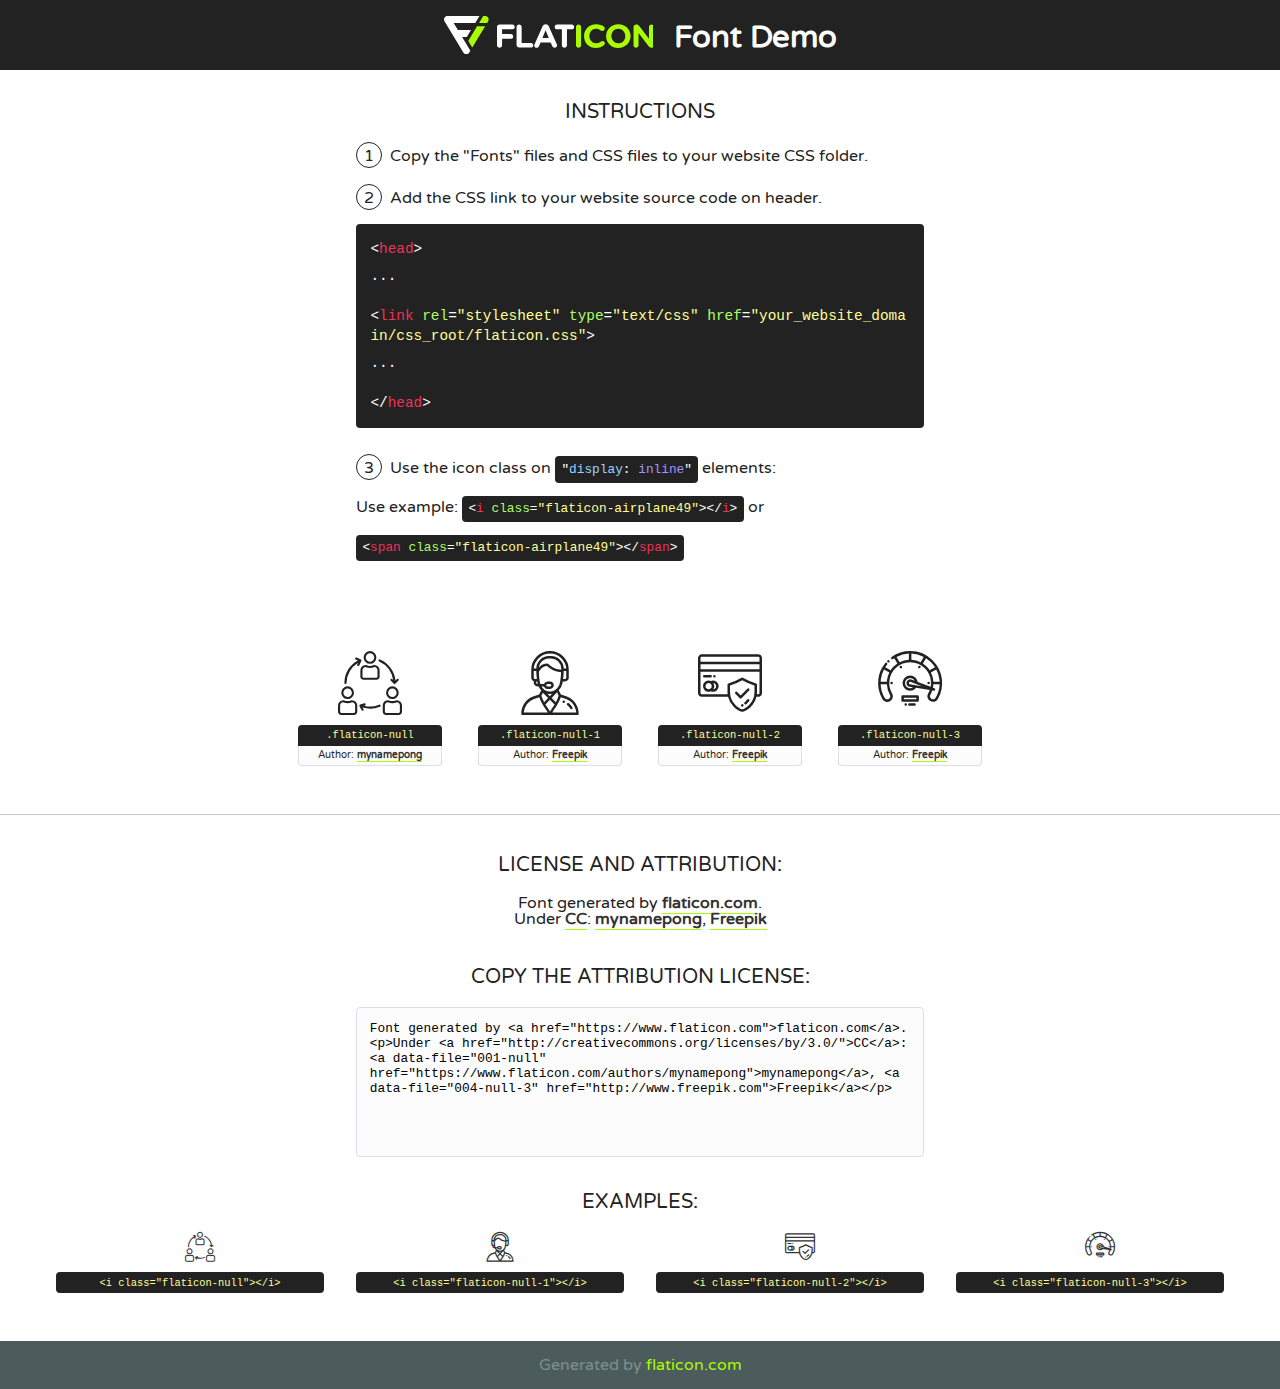
<file: assets/fonts/flaticon.html>
<!DOCTYPE html>
<!--
  Flaticon icon font: Flaticon
  Creation date: 03/06/2020 12:20
-->
<html>
<!DOCTYPE html>
<html>

<head>
    <title>Flaticon WebFont</title>
    <link href="http://fonts.googleapis.com/css?family=Varela+Round" rel="stylesheet" type="text/css" />
    <link rel="stylesheet" type="text/css" href="flaticon.css">
    <meta charset="UTF-8">
    <style>
    html, body, div, span, applet, object, iframe,
    h1, h2, h3, h4, h5, h6, p, blockquote, pre,
    a, abbr, acronym, address, big, cite, code,
    del, dfn, em, img, ins, kbd, q, s, samp,
    small, strike, strong, sub, sup, tt, var,
    b, u, i, center,
    dl, dt, dd, ol, ul, li,
    fieldset, form, label, legend,
    table, caption, tbody, tfoot, thead, tr, th, td,
    article, aside, canvas, details, embed, 
    figure, figcaption, footer, header, hgroup, 
    menu, nav, output, ruby, section, summary,
    time, mark, audio, video {
        margin: 0;
        padding: 0;
        border: 0;
        font-size: 100%;
        font: inherit;
        vertical-align: baseline;
    }
    /* HTML5 display-role reset for older browsers */
    article, aside, details, figcaption, figure, 
    footer, header, hgroup, menu, nav, section {
        display: block;
    }
    body {
        line-height: 1;
    }
    ol, ul {
        list-style: none;
    }
    blockquote, q {
        quotes: none;
    }
    blockquote:before, blockquote:after,
    q:before, q:after {
        content: '';
        content: none;
    }
    table {
        border-collapse: collapse;
        border-spacing: 0;
    }
    body {
        font-family: 'Varela Round', Helvetica, Arial, sans-serif;
        font-size: 16px;
        color: #222;
    }
    a {
        color: #333;
        border-bottom: 1px solid #a9fd00;
        font-weight: bold;
        text-decoration: none;
    }
    * {
        -moz-box-sizing: border-box;
        -webkit-box-sizing: border-box;
        box-sizing: border-box;
        margin: 0;
        padding: 0;
    }
    [class^="flaticon-"]:before, [class*=" flaticon-"]:before, [class^="flaticon-"]:after, [class*=" flaticon-"]:after {
        font-family: Flaticon;
        font-size: 30px;
        font-style: normal;
        margin-left: 20px;
        color: #333;
    }
    .wrapper {
        max-width: 600px;
        margin: auto;
        padding: 0 1em;
    }
    .title {
        font-size: 1.25em;
        text-align: center;
        margin-bottom: 1em;
        text-transform: uppercase;
    }
    header {
        text-align: center;
        background-color: #222;
        color: #fff;
        padding: 1em;
    }
    header .logo {
        width: 210px;
        height: 38px;
        display: inline-block;
        vertical-align: middle;
        margin-right: 1em;
        border: none;
    }
    header strong {
        font-size: 1.95em;
        font-weight: bold;
        vertical-align: middle;
        margin-top: 5px;
        display: inline-block;
    }
    .demo {
        margin: 2em auto;
        line-height: 1.25em;
    }
    .demo ul li {
        margin-bottom: 1em;
    }
    .demo ul li .num {
        color: #222;
        border-radius: 20px;
        display: inline-block;
        width: 26px;
        padding: 3px;
        height: 26px;
        text-align: center;
        margin-right: 0.5em;
        border: 1px solid #222;
    }
    .demo ul li code {
        background-color: #222;
        border-radius: 4px;
        padding: 0.25em 0.5em;
        display: inline-block;
        color: #fff;
        font-family: Consolas,Monaco,Lucida Console,Liberation Mono,DejaVu Sans Mono,Bitstream Vera Sans Mono,Courier New, monospace;
        font-weight: lighter;
        margin-top: 1em;
        font-size: 0.8em;
        word-break: break-all;
    }
    .demo ul li code.big {
        padding: 1em;
        font-size: 0.9em;
    }
    .demo ul li code .red {
        color: #EF3159;
    }
    .demo ul li code .green {
        color: #ACFF65;
    }
    .demo ul li code .yellow {
        color: #FFFF99;
    }
    .demo ul li code .blue {
        color: #99D3FF;
    }
    .demo ul li code .purple {
        color: #A295FF;
    }
    .demo ul li code .dots {
        margin-top: 0.5em;
        display: block;
    }
    #glyphs {
        border-bottom: 1px solid #ccc;
        padding: 2em 0;
        text-align: center;
    }
    .glyph {
        display: inline-block;
        width: 9em;
        margin: 1em;
        text-align: center;
        vertical-align: top;
        background: #FFF;
    }
    .glyph .glyph-icon {
        padding: 10px;
        display: block;
        font-family:"Flaticon";
        font-size: 64px;
        line-height: 1;
    }
    .glyph .glyph-icon:before {
        font-size: 64px;
        color: #222;
        margin-left: 0;
    }
    .class-name {
        font-size: 0.65em;
        background-color: #222;
        color: #fff;
        border-radius: 4px 4px 0 0;
        padding: 0.5em;
        color: #FFFF99;
        font-family: Consolas,Monaco,Lucida Console,Liberation Mono,DejaVu Sans Mono,Bitstream Vera Sans Mono,Courier New, monospace;
    }
    .author-name {
        font-size: 0.6em;
        background-color: #fcfcfd;
        border: 1px solid #DEDEE4;
        border-top: 0;
        border-radius: 0 0 4px 4px;
        padding: 0.5em;
    }
    .class-name:last-child {
        font-size: 10px;
        color:#888;
    }
    .class-name:last-child a {
        font-size: 10px;
        color:#555;
    }
    .class-name:last-child a:hover {
        color:#a9fd00;
    }
    .glyph > input {
        display: block;
        width: 100px;
        margin: 5px auto;
        text-align: center;
        font-size: 12px;
        cursor: text;
    }
    .glyph > input.icon-input {
        font-family:"Flaticon";
        font-size: 16px;
        margin-bottom: 10px;
    }
    .attribution .title {
        margin-top: 2em;
    }
    .attribution textarea {
        background-color: #fcfcfd;
        padding: 1em;
        border: none;
        box-shadow: none;
        border: 1px solid #DEDEE4;
        border-radius: 4px;
        resize: none;
        width: 100%;
        height: 150px;
        font-size: 0.8em;
        font-family: Consolas,Monaco,Lucida Console,Liberation Mono,DejaVu Sans Mono,Bitstream Vera Sans Mono,Courier New, monospace;
        -webkit-appearance: none;
    }
    .iconsuse {
        margin: 2em auto;
        text-align: center;
        max-width: 1200px;
    }
    .iconsuse:after {
        content: '';
        display: table;
        clear: both;
    }
    .iconsuse .image {
        float: left;
        width: 25%;
        padding: 0 1em;
    }
    .iconsuse .image p {
        margin-bottom: 1em;
    }
    .iconsuse .image span {
        display: block;
        font-size: 0.65em;
        background-color: #222;
        color: #fff;
        border-radius: 4px;
        padding: 0.5em;
        color: #FFFF99;
        margin-top: 1em;
        font-family: Consolas,Monaco,Lucida Console,Liberation Mono,DejaVu Sans Mono,Bitstream Vera Sans Mono,Courier New, monospace;
    }
    #footer {
        text-align: center;
        background-color: #4C5B5C;
        color: #7c9192;
        padding: 1em;
    }
    #footer a {
        border: none;
        color: #a9fd00;
        font-weight: normal;
    }
    @media (max-width: 960px) {
        .iconsuse .image {
            width: 50%;
        }
    }
    @media (max-width: 560px) {
        .iconsuse .image {
            width: 100%;
        }
    }
    </style>
</head>

<body class="characters-off">

    <header>
        <a href="https://www.flaticon.com" target="_blank" class="logo">
            <svg version="1.1" xmlns="http://www.w3.org/2000/svg" xmlns:xlink="http://www.w3.org/1999/xlink" xmlns:a="http://ns.adobe.com/AdobeSVGViewerExtensions/3.0/" viewBox="0 0 560.875 102.036" enable-background="new 0 0 560.875 102.036" xml:space="preserve">
                <defs>
                </defs>
                <g>
                    <g class="letters">
                        <path fill="#ffffff" d="M141.596,29.675c0-3.777,2.985-6.767,6.764-6.767h34.438c3.426,0,6.15,2.728,6.15,6.15
                        c0,3.43-2.724,6.149-6.15,6.149h-27.674v13.091h23.719c3.429,0,6.151,2.724,6.151,6.15c0,3.43-2.723,6.149-6.151,6.149h-23.719
                        v17.574c0,3.773-2.986,6.761-6.764,6.761c-3.779,0-6.764-2.989-6.764-6.761V29.675z"></path>
                        <path fill="#ffffff" d="M193.844,29.149c0-3.781,2.985-6.767,6.764-6.767c3.776,0,6.763,2.985,6.763,6.767v42.957h25.039
                        c3.426,0,6.149,2.726,6.149,6.153c0,3.425-2.723,6.15-6.149,6.15h-31.802c-3.779,0-6.764-2.986-6.764-6.768V29.149z"></path>
                        <path fill="#ffffff" d="M241.891,75.71l21.438-48.407c1.492-3.341,4.215-5.357,7.906-5.357h0.792
                        c3.686,0,6.323,2.017,7.815,5.357l21.439,48.407c0.436,0.967,0.701,1.845,0.701,2.723c0,3.602-2.809,6.501-6.414,6.501
                        c-3.161,0-5.269-1.845-6.499-4.655l-4.132-9.661h-27.059l-4.301,10.102c-1.144,2.631-3.426,4.214-6.237,4.214
                        c-3.517,0-6.24-2.81-6.24-6.325C241.1,77.64,241.451,76.677,241.891,75.71z M279.932,58.666l-8.521-20.297l-8.526,20.297H279.932
                        z"></path>
                        <path fill="#ffffff" d="M314.864,35.387H301.86c-3.429,0-6.239-2.813-6.239-6.238c0-3.429,2.811-6.24,6.239-6.24h39.533
                        c3.426,0,6.237,2.811,6.237,6.24c0,3.425-2.811,6.238-6.237,6.238h-13.001v42.785c0,3.773-2.99,6.761-6.764,6.761
                        c-3.779,0-6.764-2.989-6.764-6.761V35.387z"></path>
                        <path fill="#A9FD00" d="M352.615,29.149c0-3.781,2.985-6.767,6.767-6.767c3.774,0,6.761,2.985,6.761,6.767v49.024
                        c0,3.773-2.987,6.761-6.761,6.761c-3.781,0-6.767-2.989-6.767-6.761V29.149z"></path>
                        <path fill="#A9FD00" d="M374.132,53.836v-0.179c0-17.481,13.178-31.801,32.065-31.801c9.22,0,15.459,2.458,20.557,6.238
                        c1.402,1.054,2.637,2.985,2.637,5.357c0,3.692-2.985,6.59-6.681,6.59c-1.845,0-3.071-0.702-4.044-1.319
                        c-3.776-2.813-7.729-4.393-12.562-4.393c-10.364,0-17.831,8.611-17.831,19.154v0.173c0,10.542,7.291,19.329,17.831,19.329
                        c5.715,0,9.492-1.756,13.359-4.834c1.049-0.874,2.458-1.491,4.039-1.491c3.429,0,6.325,2.813,6.325,6.236
                        c0,2.106-1.056,3.78-2.282,4.834c-5.539,4.834-12.036,7.733-21.878,7.733C387.572,85.464,374.132,71.493,374.132,53.836z"></path>
                        <path fill="#A9FD00" d="M433.009,53.836v-0.179c0-17.481,13.79-31.801,32.766-31.801c18.981,0,32.592,14.143,32.592,31.628v0.173
                        c0,17.483-13.785,31.807-32.769,31.807C446.625,85.464,433.009,71.32,433.009,53.836z M484.224,53.836v-0.179
                        c0-10.539-7.725-19.326-18.626-19.326c-10.893,0-18.449,8.611-18.449,19.154v0.173c0,10.542,7.73,19.329,18.626,19.329
                        C476.676,72.986,484.224,64.378,484.224,53.836z"></path>
                        <path fill="#A9FD00" d="M506.233,29.321c0-3.774,2.99-6.763,6.767-6.763h1.401c3.252,0,5.183,1.583,7.029,3.953l26.093,34.265
                        V29.059c0-3.692,2.99-6.677,6.681-6.677c3.683,0,6.671,2.985,6.671,6.677v48.934c0,3.78-2.987,6.765-6.764,6.765h-0.436
                        c-3.257,0-5.188-1.581-7.034-3.953l-27.056-35.492v32.944c0,3.687-2.985,6.676-6.678,6.676c-3.683,0-6.673-2.989-6.673-6.676
                        V29.321z"></path>
                    </g>
                    <g class="insignia">
                        <path fill="#ffffff" d="M48.372,56.137h12.517l11.156-18.537H37.186L25.688,18.539h57.825L94.668,0H9.271
                        C5.925,0,2.842,1.801,1.198,4.716c-1.644,2.907-1.593,6.482,0.134,9.343l50.38,83.501c1.678,2.781,4.689,4.476,7.938,4.476
                        c3.246,0,6.257-1.695,7.935-4.476l2.898-4.804L48.372,56.137z"></path>
                        <g class="i">
                            <path fill="#A9FD00" d="M93.575,18.539h0.031v0.004l21.652,0.004l2.705-4.488c1.727-2.861,1.778-6.436,0.133-9.343
                            C116.454,1.801,113.371,0,110.026,0h-5.294L93.575,18.539z"></path>
                            <polygon fill="#A9FD00" points="88.291,27.356 64.725,66.486 75.519,84.404 109.942,27.356"></polygon>
                        </g>
                    </g>
                </g>
            </svg>
        </a>
        <strong>Font Demo</strong>
    </header>


    <section class="demo wrapper">

        <p class="title">Instructions</p>

        <ul>
            <li>
                <span class="num">1</span>Copy the "Fonts" files and CSS files to your website CSS folder.
            </li>
            <li>
                <span class="num">2</span>Add the CSS link to your website source code on header.
                <code class="big">
                    &lt;<span class="red">head</span>&gt;
                    <br/><span class="dots">...</span>
                    <br/>&lt;<span class="red">link</span> <span class="green">rel</span>=<span class="yellow">"stylesheet"</span> <span class="green">type</span>=<span class="yellow">"text/css"</span> <span class="green">href</span>=<span class="yellow">"your_website_domain/css_root/flaticon.css"</span>&gt;
                    <br/><span class="dots">...</span>
                    <br/>&lt;/<span class="red">head</span>&gt;
                </code>
            </li>

            <li>
                <p>
                    <span class="num">3</span>Use the icon class on <code>"<span class="blue">display</span>:<span class="purple"> inline</span>"</code> elements:
                    <br />
                    Use example: <code>&lt;<span class="red">i</span> <span class="green">class</span>=<span class="yellow">&quot;flaticon-airplane49&quot;</span>&gt;&lt;/<span class="red">i</span>&gt;</code> or <code>&lt;<span class="red">span</span> <span class="green">class</span>=<span class="yellow">&quot;flaticon-airplane49&quot;</span>&gt;&lt;/<span class="red">span</span>&gt;</code>
            </li>
        </ul>

    </section>




   <section id="glyphs">          
    
      
        <div class="glyph"><div class="glyph-icon flaticon-null"></div>
            <div class="class-name">.flaticon-null</div>
            <div class="author-name">Author: <a data-file="001-null" href="https://www.flaticon.com/authors/mynamepong">mynamepong</a> </div> 
        </div>        
        
        <div class="glyph"><div class="glyph-icon flaticon-null-1"></div>
            <div class="class-name">.flaticon-null-1</div>
            <div class="author-name">Author: <a data-file="002-null-1" href="http://www.freepik.com">Freepik</a> </div> 
        </div>        
        
        <div class="glyph"><div class="glyph-icon flaticon-null-2"></div>
            <div class="class-name">.flaticon-null-2</div>
            <div class="author-name">Author: <a data-file="003-null-2" href="http://www.freepik.com">Freepik</a> </div> 
        </div>        
        
        <div class="glyph"><div class="glyph-icon flaticon-null-3"></div>
            <div class="class-name">.flaticon-null-3</div>
            <div class="author-name">Author: <a data-file="004-null-3" href="http://www.freepik.com">Freepik</a> </div> 
        </div>        
        

    </section>



    <section class="attribution wrapper"   style="text-align:center;">

      <div class="title">License and attribution:</div><div class="attrDiv">Font generated by <a href="https://www.flaticon.com">flaticon.com</a>. <div><p>Under <a href="http://creativecommons.org/licenses/by/3.0/">CC</a>: <a data-file="001-null" href="https://www.flaticon.com/authors/mynamepong">mynamepong</a>, <a data-file="004-null-3" href="http://www.freepik.com">Freepik</a></p>  </div>
      </div>
      <div class="title">Copy the Attribution License:</div>

    <textarea onclick="this.focus();this.select();">Font generated by &lt;a href=&quot;https://www.flaticon.com&quot;&gt;flaticon.com&lt;/a&gt;. <p>Under <a href="http://creativecommons.org/licenses/by/3.0/">CC</a>: <a data-file="001-null" href="https://www.flaticon.com/authors/mynamepong">mynamepong</a>, <a data-file="004-null-3" href="http://www.freepik.com">Freepik</a></p>  
     </textarea>

    </section>

    <section class="iconsuse">

          <div class="title">Examples:</div>            
             
            <div class="image">
                <p>
                    <i class="glyph-icon flaticon-null"></i> 
                    <span>&lt;i class=&quot;flaticon-null&quot;&gt;&lt;/i&gt;</span>
                </p>
            </div>
            
            <div class="image">
                <p>
                    <i class="glyph-icon flaticon-null-1"></i> 
                    <span>&lt;i class=&quot;flaticon-null-1&quot;&gt;&lt;/i&gt;</span>
                </p>
            </div>
            
            <div class="image">
                <p>
                    <i class="glyph-icon flaticon-null-2"></i> 
                    <span>&lt;i class=&quot;flaticon-null-2&quot;&gt;&lt;/i&gt;</span>
                </p>
            </div>
            
            <div class="image">
                <p>
                    <i class="glyph-icon flaticon-null-3"></i> 
                    <span>&lt;i class=&quot;flaticon-null-3&quot;&gt;&lt;/i&gt;</span>
                </p>
            </div>
                       
        </div>
                            
    </section>

<div id="footer">
    <div>Generated by <a href="https://www.flaticon.com">flaticon.com</a>
    </div>
</div>



</body>
</html>
</file>
<file: assets/css/flaticon.css>
/*
  	Flaticon icon font: Flaticon
  	Creation date: 03/06/2020 12:20
  	*/

@font-face {
  font-family: "Flaticon";
  src: url("../fonts/Flaticon.eot");
  src: url("../fonts/Flaticon.eot?#iefix") format("embedded-opentype"),
       url("../fonts/Flaticon.woff2") format("woff2"),
       url("../fonts/Flaticon.woff") format("woff"),
       url("../fonts/Flaticon.ttf") format("truetype"),
       url("../fonts/Flaticon.svg#Flaticon") format("svg");
  font-weight: normal;
  font-style: normal;
}

@media screen and (-webkit-min-device-pixel-ratio:0) {
  @font-face {
    font-family: "Flaticon";
    src: url("../fonts/Flaticon.svg#Flaticon") format("svg");
  }
}

[class^="flaticon-"]:before, [class*=" flaticon-"]:before,
[class^="flaticon-"]:after, [class*=" flaticon-"]:after {   
  font-family: Flaticon;
font-style: normal;
}

.flaticon-null:before { content: "\f100"; }
.flaticon-null-1:before { content: "\f101"; }
.flaticon-null-2:before { content: "\f102"; }
.flaticon-null-3:before { content: "\f103"; }
</file>
<file: assets/css/progressbar_barfiller.css>
/* Custom Code skills */
.single-skill{
  display: flex;
}

.single-skill span {
	color: #79838b;
	font-size: 13px;
	font-weight: 300;
	letter-spacing: 0;
	margin-bottom: 14px;
	display: block;
}
.single-skill .bar-progress {
	width: 100%;
}
.single-skill .bar-title {
  width: 20%;
  margin-bottom: 19px;
}

.skills-content {
  padding-top: 200px;
  padding-left: 70px;
}

.skills-shape-bg {
  height: 651px;
  width: 868px;
  position: absolute;
  content: "";
  border: 2px solid #4d4d4d;
  left: 40%;
  top: 255px;
}

.skills-shape-bg::before {
  position: absolute;
  content: "";
  height: 465px;
  width: 300px;
  border: 2px solid #4d4d4d;
  left: -35%;
  top: 50%;
  transform: translateY(-50%);
  border-right: 0;
}



/* Default */
.barfiller {
	width: 100%;
	height: 10px;
	background: #f6f9fc;
  position: relative;
  border-radius: 5px;
}

.barfiller .fill {
  display: block;
  position: relative;
  width: 0px;
  height: 100%;
  background: #333;
  z-index: 1;
  border-radius: 5px;
}

.barfiller .tipWrap { display: none; }

.barfiller .tip {
  margin-top: -28px;
  padding: 2px 4px;
  font-size: 16px;
  color: #09cc7f;
  left: 0px;
  position: absolute;
  z-index: 2;
  background: transparent;
  font-weight: 800;
}

.barfiller .tip:after {
  border: solid;
  border-color: rgba(0,0,0,.8) transparent;
  border-width: 6px 6px 0 6px;
  content: "";
  display: block;
  position: absolute;
  left: 9px;
  top: 100%;
  z-index: 9;
  display: none;
  
}
</file>
<file: assets/css/gijgo.css>
.gj-button {
    background-color: #f5f5f5;
    border: 1px solid #ddd;
    color: #000;
    border-radius: 3px;
    padding: 6px 10px;
    cursor: pointer;
}

.gj-unselectable {
    -webkit-touch-callout: none;
    -webkit-user-select: none;
    -khtml-user-select: none;
    -moz-user-select: none;
    -ms-user-select: none;
    user-select: none;
}

.gj-row {
    display: -webkit-box;
    display: -ms-flexbox;
    display: flex;
    -ms-flex-wrap: wrap;
    flex-wrap: wrap;
}

.gj-margin-left-5 {
    margin-left: 5px;
}

.gj-margin-left-10 {
    margin-left: 10px;
}

.gj-width-full {
    width: 100%;
}

.gj-cursor-pointer {
    cursor: pointer;
}

.gj-text-align-center {
    text-align: center;
}

.gj-font-size-16 {
    font-size: 16px;
}

.gj-hidden {
    display: none;
}

/** Material Design */
.gj-button-md {
    background: 0 0;
    border: none;
    border-radius: 2px;
    color: rgba(0, 0, 0, 0.87);
    position: relative;
    height: 36px;
    margin: 0;
    min-width: 64px;
    padding: 0 16px;
    display: inline-block;
    font-family: "Roboto","Helvetica","Arial",sans-serif;
    font-size: 1rem;
    font-weight: 500;
    text-transform: uppercase;
    letter-spacing: 0;
    overflow: hidden;
    will-change: box-shadow;
    transition: box-shadow .2s cubic-bezier(.4,0,1,1),background-color .2s cubic-bezier(.4,0,.2,1),color .2s cubic-bezier(.4,0,.2,1);
    outline: none;
    cursor: pointer;
    text-decoration: none;
    text-align: center;
    line-height: 36px;
    vertical-align: middle;
    overflow: hidden;
    -webkit-user-select: none;
    -moz-user-select: none;
    -ms-user-select: none;
    user-select: none;
}

.gj-button-md:hover {
    background-color: rgba(158,158,158,.2);
}

.gj-button-md:disabled {
    color: rgba(0,0,0,.26);
    background: 0 0;
}

.gj-button-md .material-icons,
.gj-button-md .gj-icon {
    vertical-align: middle;
    /*font-size: 1.3rem;
    margin-right: 4px;*/
}

.gj-button-md.gj-button-md-icon {
    width: 24px;
    height: 31px;
    min-width: 24px;
    padding: 0px;
    display: table;
}

.gj-button-md.gj-button-md-icon .material-icons,
.gj-button-md.gj-button-md-icon .gj-icon {
    display: table-cell;
    margin-right: 0px;
    width: 24px;
    height: 24px;
}

.gj-button-md.active {
    background-color: rgba(158,158,158,.4);
}

.gj-button-md-group {
    position: relative;
    display: inline-block;
    vertical-align: middle;
}
.gj-textbox-md {
	/* border: none; */
	/* border-bottom: 1px solid rgba(0,0,0,.42); */
	display: block;
	font-family: "Helvetica","Arial",sans-serif;
	font-size: 16px;
	line-height: 16px;
	/* padding: 4px 0px; */
	margin: 0;
	/* width: 100%; */
	background: 0 0;
	/* text-align: ; */
	color: rgba(0,0,0,.87);
	padding-left: 44px;
	border: 1px solid #dca73a;
	/* padding: 15px 15px; */
	/* text-align: center; */
	width: 177px;
	height: 55px;
	border-radius: 5px;
}
.gj-textbox-md:focus,
.gj-textbox-md:active {
    /* border-bottom: 2px solid rgba(0,0,0,.42); */
    outline: none;
}

.gj-textbox-md::placeholder {
    color: #8e8e8e;
}

.gj-textbox-md:-ms-input-placeholder {
    color: #8e8e8e;
}

.gj-textbox-md::-ms-input-placeholder {
    color: #8e8e8e;
}

.gj-md-spacer-24 {
    min-width: 24px;
    width: 24px;
    display: inline-block;
}

.gj-md-spacer-32 {
    min-width: 32px;
    width: 32px;
    display: inline-block;
}

.gj-modal {
    position: fixed;
    top: 0;
    right: 0;
    bottom: 0;
    left: 0;
    z-index: 1203;
    display: none;
    overflow: hidden;
    -webkit-overflow-scrolling: touch;
    outline: 0;
    background-color: rgba(0, 0, 0, 0.54118);
    transition: 200ms ease opacity;
    will-change: opacity;
}

/* List */
ul.gj-list li [data-role="wrapper"] {
    display: table;
    width: 100%;
}

ul.gj-list li [data-role="checkbox"] {
    display: table-cell;
    vertical-align:middle;
    text-align:center;
}

ul.gj-list li [data-role="image"] {
    display: table-cell;
    vertical-align:middle;
    text-align:center;
}

ul.gj-list li [data-role="display"] {
    display: table-cell;
    vertical-align:middle;
    cursor: pointer;
}

ul.gj-list li [data-role="display"]:empty:before {
  content: "\200b"; /* unicode zero width space character */
}

/* List - Bootstrap */
ul.gj-list-bootstrap {
    padding-left: 0px;
    margin-bottom: 0px;
}

ul.gj-list-bootstrap li {
    padding: 0px;
}

ul.gj-list-bootstrap li [data-role="wrapper"] {
    padding: 0px 10px;
}

ul.gj-list-bootstrap li [data-role="checkbox"] {
    width: 24px;
    padding: 3px;
}

ul.gj-list-bootstrap li [data-role="image"] {
    width: 24px;
    height: 24px;
}

ul.gj-list-bootstrap li [data-role="display"] {
    padding: 8px 0px 8px 4px;
}

.list-group-item.active ul li, .list-group-item.active:focus ul li, .list-group-item.active:hover ul li {
    text-shadow: none;
    color:initial;
}

/* List - Material Design */
ul.gj-list-md {
    padding: 0px;
    list-style: none;
    list-style-type: none;
    line-height: 24px;
    letter-spacing: 0;
    color: #616161; /* Gray 700 */
}

ul.gj-list-md li {
    display: list-item;
    list-style-type: none;
    padding: 0px;
    min-height: unset;
    box-sizing: border-box;
    align-items: center;
    cursor: default;
    overflow: hidden;

    font-family: "Roboto","Helvetica","Arial",sans-serif;
    font-size: 16px;
    font-weight: 400;
    letter-spacing: .04em;
    line-height: 1;
    
    -webkit-flex-direction: row;
    -ms-flex-direction: row;
    flex-direction: row;
    -webkit-flex-wrap: nowrap;
    -ms-flex-wrap: nowrap;
    flex-wrap: nowrap;
}

ul.gj-list-md li [data-role="checkbox"] {
    height: 24px;
    width: 24px;
}

ul.gj-list-md li [data-role="image"] {
    height: 24px;
    width: 24px;
}

ul.gj-list-md li [data-role="display"] {
    padding: 8px 0px 8px 5px;
    order: 0;
    flex-grow: 2;
    text-decoration: none;
    box-sizing: border-box;
    align-items: center;
    text-align: left;
    color: rgba(0,0,0,.87);
}

ul.gj-list-md li.disabled>[data-role="wrapper"]>[data-role="display"] {
    color: #9E9E9E; /* Gray 500 */
}

.gj-list-md-active {
    background: #e0e0e0;
    color: #3f51b5;
}


/* Picker */
.gj-picker {
    position: absolute;
    z-index: 1203;
    background-color: #fff;
}

.gj-picker .selected {
    color: #fff;
}

/* Material Design */
.gj-picker-md {
    font-family: "Roboto","Helvetica","Arial",sans-serif;
    font-size: 16px;
    font-weight: 400;
    letter-spacing: .04em;
    line-height: 1;
    color: rgba(0,0,0,.87);
    border: 1px solid #E0E0E0;
}

.gj-modal .gj-picker-md {
    border: 0px;
}

.gj-picker-md [role="header"] {
    color: rgba(255, 255, 255, 0.54);
    display: flex;
    background: #2196f3;
    align-items: baseline;
    user-select: none;
    justify-content: center;
}

.gj-picker-md [role="footer"] {
    float: right;
    padding: 10px;
}

.gj-picker-md [role="footer"] button.gj-button-md {
    color: #2196f3;
    font-weight: bold;
    font-size: 13px;
}

/* Bootstrap */
.gj-picker-bootstrap {
    border-radius: 4px;
    border: 1px solid #E0E0E0;
}

.gj-picker-bootstrap .selected {
    color: #888;
}

.gj-picker-bootstrap [role="header"] {
    background: #eee;
    color: #AAA;
}
@font-face {
    font-family: 'gijgo-material';
    src: url('../fonts/gijgo-material.eot?235541');
    src: url('../fonts/gijgo-material.eot?235541#iefix') format('embedded-opentype'), url('../fonts/gijgo-material.ttf?235541') format('truetype'), url('../fonts/gijgo-material.woff?235541') format('woff'), url('../fonts/gijgo-material.svg?235541#gijgo-material') format('svg');
    font-weight: normal;
    font-style: normal;
}

.gj-icon {
    /* use !important to prevent issues with browser extensions that change fonts */
    font-family: 'gijgo-material' !important;
    font-size: 24px;
    speak: none;
    font-style: normal;
    font-weight: normal;
    font-variant: normal;
    text-transform: none;
    line-height: 1;
    /* Enable Ligatures ================ */
    letter-spacing: 0;
    -webkit-font-feature-settings: "liga";
    -moz-font-feature-settings: "liga=1";
    -moz-font-feature-settings: "liga";
    -ms-font-feature-settings: "liga" 1;
    font-feature-settings: "liga";
    -webkit-font-variant-ligatures: discretionary-ligatures;
    font-variant-ligatures: discretionary-ligatures;
    /* Better Font Rendering =========== */
    -webkit-font-smoothing: antialiased;
    -moz-osx-font-smoothing: grayscale;
}

.gj-icon.undo:before {
    content: "\e900";
}

.gj-icon.vertical-align-top:before {
    content: "\e901";
}

.gj-icon.vertical-align-center:before {
    content: "\e902";
}

.gj-icon.vertical-align-bottom:before {
    content: "\e903";
}

.gj-icon.arrow-dropup:before {
    content: "\e904";
}

.gj-icon.clock:before {
    content: "\e905";
}

.gj-icon.refresh:before {
    content: "\e906";
}

.gj-icon.last-page:before {
    content: "\e907";
}

.gj-icon.first-page:before {
    content: "\e908";
}

.gj-icon.cancel:before {
    content: "\e909";
}

.gj-icon.clear:before {
    content: "\e90a";
}

.gj-icon.check-circle:before {
    content: "\e90b";
}

.gj-icon.delete:before {
    content: "\e90c";
}

.gj-icon.arrow-upward:before {
    content: "\e90d";
}

.gj-icon.arrow-forward:before {
    content: "\e90e";
}

.gj-icon.arrow-downward:before {
    content: "\e90f";
}

.gj-icon.arrow-back:before {
    content: "\e910";
}

.gj-icon.list-numbered:before {
    content: "\e911";
}

.gj-icon.list-bulleted:before {
    content: "\e912";
}

.gj-icon.indent-increase:before {
    content: "\e913";
}

.gj-icon.indent-decrease:before {
    content: "\e914";
}

.gj-icon.redo:before {
    content: "\e915";
}

.gj-icon.align-right:before {
    content: "\e916";
}

.gj-icon.align-left:before {
    content: "\e917";
}

.gj-icon.align-justify:before {
    content: "\e918";
}

.gj-icon.align-center:before {
    content: "\e919";
}

.gj-icon.strikethrough:before {
    content: "\e91a";
}

.gj-icon.italic:before {
    content: "\e91b";
}

.gj-icon.underlined:before {
    content: "\e91c";
}

.gj-icon.bold:before {
    content: "\e91d";
}

.gj-icon.arrow-dropdown:before {
    content: "\e91e";
}

.gj-icon.done:before {
    content: "\e91f";
}

.gj-icon.pencil:before {
    content: "\e920";
}

.gj-icon.minus:before {
    content: "\e921";
}

.gj-icon.plus:before {
    content: "\e922";
}

.gj-icon.chevron-up:before {
    content: "\e923";
}

.gj-icon.chevron-right:before {
    content: "\e924";
}

.gj-icon.chevron-down:before {
    content: "\e925";
}

.gj-icon.chevron-left:before {
    content: "\e926";
}

.gj-icon.event:before {
    content: "\e927";
}
.gj-draggable {
    cursor: move;
}
.gj-resizable-handle {
    position: absolute;
    font-size: 0.1px;
    display: block;
    -ms-touch-action: none;
    touch-action: none;
    z-index: 1203;
}

.gj-resizable-n {
    cursor: n-resize;
    height: 7px;
    width: 100%;
    top: -5px;
    left: 0;
}
.gj-resizable-e {
    cursor: e-resize;
    width: 7px;
    right: -5px;
    top: 0;
    height: 100%;
}
.gj-resizable-s {
    cursor: s-resize;
    height: 7px;
    width: 100%;
    bottom: -5px;
    left: 0;
}
.gj-resizable-w {
	cursor: w-resize;
	width: 7px;
	left: -5px;
	top: 0;
	height: 100%;
}
.gj-resizable-se {
	cursor: se-resize;
	width: 12px;
	height: 12px;
	right: 1px;
	bottom: 1px;
}
.gj-resizable-sw {
	cursor: sw-resize;
	width: 9px;
	height: 9px;
	left: -5px;
	bottom: -5px;
}
.gj-resizable-nw {
	cursor: nw-resize;
	width: 9px;
	height: 9px;
	left: -5px;
	top: -5px;
}
.gj-resizable-ne {
	cursor: ne-resize;
	width: 9px;
	height: 9px;
	right: -5px;
	top: -5px;
}

.gj-dialog-footer {
    position: absolute;
    bottom: 0px;
    width: 100%;
    margin-top: 0px;
}

.gj-dialog-scrollable [data-role="body"] {
    overflow-x: hidden;
    overflow-y: scroll;
}

/** Bootstrap 3 **/
.gj-dialog-bootstrap {
    overflow: hidden;
    z-index: 1202;
}

.gj-dialog-bootstrap [data-role="title"] {
    display: inline;
}
.gj-dialog-bootstrap [data-role="close"] {
    line-height: 1.42857143;
}

/** Bootstrap 4 **/
.gj-dialog-bootstrap4 {
    overflow: hidden;
    z-index: 1202;
}

.gj-dialog-bootstrap4 [data-role="title"] {
    display: inline;
}
.gj-dialog-bootstrap4 [data-role="close"] {
    line-height: 1.5;
}

/** Material Design **/
.gj-dialog-md {
    background-color: #FFF;
    overflow: hidden;
    border: none;
    box-shadow: 0 11px 15px -7px rgba(0,0,0,.2), 0 24px 38px 3px rgba(0,0,0,.14), 0 9px 46px 8px rgba(0,0,0,.12);
    box-sizing: border-box;
    position: relative;
    display: -webkit-box;
    display: -webkit-flex;
    display: -ms-flexbox;
    display: flex;
    -webkit-box-orient: vertical;
    -webkit-box-direction: normal;
    -webkit-flex-direction: column;
    -ms-flex-direction: column;
    flex-direction: column;
    -webkit-background-clip: padding-box;
    background-clip: padding-box;
    outline: 0;
    z-index: 1202;
}

.gj-dialog-md-header {
    padding: 24px 24px 0px 24px;
    font-family: "Roboto","Helvetica","Arial",sans-serif;
}

.gj-dialog-md-title {
    margin: 0;
    font-weight: 400;
    display: inline;
    line-height: 28px;
    font-size: 20px;
}

.gj-dialog-md-close {
    -webkit-appearance: none;
    padding: 0;
    cursor: pointer;
    background: 0 0;
    border: 0;
    float: right;
    line-height: 28px;
    font-size: 28px;
}

.gj-dialog-md-body {
    padding: 20px 24px 24px 24px;
    color: rgba(0,0,0,.54);
    font-family: "Helvetica","Arial",sans-serif;
    font-size: 14px;
    font-weight: 400;
    line-height: 20px;
}

.gj-dialog-md-footer {
    padding: 8px 8px 8px 24px;
    display: -webkit-flex;
    display: -ms-flexbox;
    display: flex;
    -webkit-flex-direction: row-reverse;
    -ms-flex-direction: row-reverse;
    flex-direction: row-reverse;
    -webkit-flex-wrap: wrap;
    -ms-flex-wrap: wrap;
    flex-wrap: wrap;

    box-sizing: border-box;
}

.gj-dialog-md-footer>*:first-child {
    margin-right: 0;
}

.gj-dialog-md-footer>* {
    margin-right: 8px;
    height: 36px;
}
DIV.gj-grid-wrapper {
    margin: auto;
    position: relative;
    clear:both;
    z-index: 1;
}

TABLE.gj-grid {
    margin: auto;    
    border-collapse: collapse;
    width: 100%;
    table-layout: fixed;
}

TABLE.gj-grid THEAD TH [data-role="selectAll"] {
    margin: auto;
}

TABLE.gj-grid THEAD TH [data-role="title"] {
    display: inline-block;
}

TABLE.gj-grid THEAD TH [data-role="sorticon"] {
    display: inline-block;
}

TABLE.gj-grid THEAD TH {
    overflow: hidden;
    text-overflow: ellipsis;
}

TABLE.gj-grid.autogrow-header-row THEAD TH {
    overflow: auto;
    text-overflow: initial;
    white-space: pre-wrap;
    -ms-word-break: break-word;
    word-break: break-word;
}

TABLE.gj-grid > tbody > tr > td {
    overflow: hidden;
    position: relative;
}

table.gj-grid tbody div[data-role="display"] {
    vertical-align: middle;
    text-indent: 0;
    white-space: pre-wrap;
    -ms-word-break: break-word;
    word-break: break-word;
}

table.gj-grid.fixed-body-rows tbody div[data-role="display"] {
    overflow: hidden;
    text-overflow: ellipsis;
    white-space: nowrap;
    -ms-word-break: initial;
    word-break: initial;
}

table.gj-grid tfoot DIV[data-role="display"] {
    vertical-align: middle;
    text-indent: 0;
    display: flex;
}

TABLE.gj-grid .fa {
    padding: 2px;
}

TABLE.gj-grid > tbody > tr > td > div {
    padding: 2px;
    overflow: hidden;
}

DIV.gj-grid-wrapper DIV.gj-grid-loading-cover
{
    background: #BBBBBB;
    opacity: 0.5;
    position: absolute;
    vertical-align: middle;
}

DIV.gj-grid-wrapper DIV.gj-grid-loading-text
{
    position: absolute;
    font-weight: bold;
}

/* Bootstrap Theme */
table.gj-grid-bootstrap thead th {
    background-color: #f5f5f5;
    vertical-align:middle;
}

table.gj-grid-bootstrap thead th [data-role="sorticon"] {
    margin-left: 5px;
}

table.gj-grid-bootstrap thead th [data-role="sorticon"] i.gj-icon,
table.gj-grid-bootstrap thead th [data-role="sorticon"] i.material-icons {
    position: absolute;
    font-size: 20px;
    top: 15px;
}

table.gj-grid-bootstrap tbody tr td div[data-role="display"] {
    padding: 0px;
}

.gj-grid-bootstrap-4 .gj-checkbox-bootstrap {
    display: inline-block;
    padding-top: 2px;
}

.gj-grid-bootstrap-4 tbody tr.active {
    background-color: rgba(0,0,0,.075);
}

/* Material Design Theme */
.gj-grid-md {
    position: relative;
    border: 1px solid #e0e0e0;
    border-collapse: collapse;
    white-space: nowrap;
    font-size: 13px;
    font-family: "Roboto","Helvetica","Arial",sans-serif;
    background-color: #fff;
}

.gj-grid-md td:first-of-type, .gj-grid-md th:first-of-type {
    padding-left: 24px;
}

.gj-grid-md th {
    position: relative;
    vertical-align: bottom;
    font-weight: 700;
    line-height: 31px;
    letter-spacing: 0;
    height: 56px;
    font-size: 12px;
    color: rgba(0,0,0,.54);
    padding-bottom: 8px;
    box-sizing: border-box;
    padding: 12px 18px;
    text-align: right;
}

.gj-grid-md td {
    position: relative;
    height: 48px;
    border-top: 1px solid #e0e0e0;
    border-bottom: 1px solid #e0e0e0;
    padding: 12px 18px;
    box-sizing: border-box;
    text-align: left;
    color: rgba(0,0,0,.87);
}

.gj-grid-md tbody tr {
    position: relative;
    height: 48px;
    transition-duration: .28s;
    transition-timing-function: cubic-bezier(.4,0,.2,1);
    transition-property: background-color;
}

.gj-grid-md tbody tr:hover {
    background-color: #EEEEEE; /* Gray 200 */
}

.gj-grid-md tbody tr.gj-grid-md-select {
    background-color: #F5F5F5; /* Grey 100 */
}


table.gj-grid-md thead th [data-role="sorticon"] {
    margin-left: 5px;
}

table.gj-grid-md thead th [data-role="sorticon"] i.gj-icon,
table.gj-grid-md thead th [data-role="sorticon"] i.material-icons {
    position: absolute;
    font-size: 16px;
    top: 19px;
}

table.gj-grid-md thead th.gj-grid-select-all {
    padding-bottom: 3px;
}
/* Hide all prioritized columns by default */
@media only all {
	th.display-1120,
	td.display-1120,
	th.display-960,
	td.display-960,
	th.display-800,
	td.display-800,
	th.display-640,
	td.display-640,
	th.display-480,
	td.display-480,
	th.display-320,
	td.display-320 {
		display: none;
	}
}

/* Show at 320px (20em x 16px) */
@media screen and (min-width: 20em) {
	TABLE.gj-grid-bootstrap th.display-320,
	TABLE.gj-grid-bootstrap td.display-320 {
		display: table-cell;
	}
}
/* Show at 480px (30em x 16px) */
@media screen and (min-width: 30em) {
	TABLE.gj-grid-bootstrap th.display-480,
	TABLE.gj-grid-bootstrap td.display-480 {
		display: table-cell;
	}
}
/* Show at 640px (40em x 16px) */
@media screen and (min-width: 40em) {
	TABLE.gj-grid-bootstrap th.display-640,
	TABLE.gj-grid-bootstrap td.display-640 {
		display: table-cell;
	}
}
/* Show at 800px (50em x 16px) */
@media screen and (min-width: 50em) {
	TABLE.gj-grid-bootstrap th.display-800,
	TABLE.gj-grid-bootstrap td.display-800 {
		display: table-cell;
	}
}
/* Show at 960px (60em x 16px) */
@media screen and (min-width: 60em) {
	TABLE.gj-grid-bootstrap th.display-960,
	TABLE.gj-grid-bootstrap td.display-960 {
		display: table-cell;
	}
}
/* Show at 1,120px (70em x 16px) */
@media screen and (min-width: 70em) {
	TABLE.gj-grid-bootstrap th.display-1120,
	TABLE.gj-grid-bootstrap td.display-1120 {
		display: table-cell;
	}
}

/* Material Design Theme */
.gj-grid-md tfoot tr th {
    padding-right: 14px;
}

.gj-grid-md tfoot tr[data-role="pager"] .gj-grid-mdl-pager-label {
    padding-left: 5px;
    padding-right: 5px;
}

.gj-grid-md tfoot tr[data-role="pager"] .gj-dropdown-md {
    margin-left: 12px;
}

.gj-grid-md tfoot tr[data-role="pager"] .gj-dropdown-md [role="presenter"] {
    font-size: 12px;
    font-weight: bold;
    color: rgba(0,0,0,.54);
}

.gj-grid-md tfoot tr[data-role="pager"] .gj-dropdown-md [role="presenter"] [role="display"] {
    text-align: right;
}

.gj-grid-md tfoot tr[data-role="pager"] .gj-grid-md-limit-select {
    margin-left: 10px;
    font-size: 12px;
    font-weight: bold;
    color: rgba(0,0,0,.54);
}

/* Bootstrap */
.gj-grid-bootstrap tfoot tr[data-role="pager"] th {
    line-height: 30px;
    background-color: #f5f5f5;
}

.gj-grid-bootstrap tfoot tr[data-role="pager"] th > div > div {
    margin-right: 5px;
}

.gj-grid-bootstrap tfoot tr[data-role="pager"] th > div > button {
    margin-right: 5px;
}

.gj-grid-bootstrap-4 tfoot tr[data-role="pager"] th > div button {
    height: 34px;
}

.gj-grid-bootstrap-4 tfoot tr[data-role="pager"] th div .gj-dropdown-bootstrap-4 .gj-dropdown-expander-mi .gj-icon {
    top: 5px;
}

.gj-grid-bootstrap-3 tfoot tr[data-role="pager"] th > div > input {
    margin-right: 5px;
    width: 40px;
    text-align: right;
    display: inline-block;
    font-weight: bold;
}

.gj-grid-bootstrap-4 tfoot tr[data-role="pager"] th > div > div.input-group {
    width: 40px;
}

.gj-grid-bootstrap-4 tfoot tr[data-role="pager"] th > div > div.input-group input {
    text-align: right;
    font-weight: bold;
    height: 34px;
    padding-top: 2px;
    padding-bottom: 6px;
}

.gj-grid-bootstrap tfoot tr[data-role="pager"] th > div > select {
    display: inline-block;
    margin-right: 5px;
    width: 60px;
}

.gj-grid-bootstrap tfoot tr[data-role="pager"] th .gj-dropdown-bootstrap .gj-list-bootstrap [data-role="display"] {
    line-height: 14px;
}

.gj-grid-bootstrap tfoot tr[data-role="pager"] th .gj-dropdown-bootstrap [role="presenter"] [role="display"] {
    font-weight: bold;
}

.gj-grid-bootstrap tfoot tr[data-role="pager"] th .gj-dropdown-bootstrap-3 [role="presenter"] {
    padding: 2px 8px;
}

.gj-grid-bootstrap tfoot tr[data-role="pager"] th .gj-dropdown-bootstrap-4 [role="presenter"] {
    padding: 1px 8px;
}
.gj-grid thead tr th div.gj-grid-column-resizer-wrapper {
    position: relative;
    width: 100%;
    height: 0px; 
    top: 0px; 
    left: 0px; 
    padding: 0px;
}

span.gj-grid-column-resizer {
    position: absolute;
    right: 0px;
    width: 10px;
    top: -100px;
    height: 300px;
    z-index: 1203;
    cursor: e-resize;
}

.gj-grid-resize-cursor {
    cursor: e-resize;
}
.gj-grid-md tbody tr.gj-grid-top-border td {
  border-top: 2px solid #777;
}
.gj-grid-md tbody tr.gj-grid-bottom-border td {
  border-bottom: 2px solid #777;
}

.gj-grid-bootstrap tbody tr.gj-grid-top-border td {
  border-top: 2px solid #777;
}
.gj-grid-bootstrap tbody tr.gj-grid-bottom-border td {
  border-bottom: 2px solid #777;
}
.gj-grid-md thead tr th.gj-grid-left-border,
.gj-grid-md tbody tr td.gj-grid-left-border
{
    border-left: 3px solid #777;
}
.gj-grid-md thead tr th.gj-grid-right-border,
.gj-grid-md tbody tr td.gj-grid-right-border
{
    border-right: 3px solid #777;
}

.gj-grid-bootstrap thead tr th.gj-grid-left-border,
.gj-grid-bootstrap tbody tr td.gj-grid-left-border
{
    border-left: 5px solid #ddd;
}
.gj-grid-bootstrap thead tr th.gj-grid-right-border,
.gj-grid-bootstrap tbody tr td.gj-grid-right-border
{
    border-right: 5px solid #ddd;
}
.gj-dirty {
    position: absolute;
    top: 0px;
    left: 0px;
    border-style: solid;
    border-width: 3px;
    border-color: #f00 transparent transparent #f00;
    padding: 0;
    overflow: hidden;
    vertical-align: top;
}

/* Material Design */
.gj-grid-md tbody tr td.gj-grid-management-column {
    padding: 3px;
}

.gj-grid-md tbody tr td[data-mode="edit"] {
    padding: 0px 18px;
}

.gj-grid-md tbody .gj-dropdown-md [role="presenter"] [role="display"] {
    padding: 0px;
}

/* Bootstrap */
.gj-grid-bootstrap tbody tr td[data-mode="edit"] {
    padding: 0px;
}

.gj-grid-bootstrap tbody tr td[data-mode="edit"] [data-role="edit"] {
    padding: 0px;
}

/* Bootstrap 3 */
.gj-grid-bootstrap-3 tbody tr td.gj-grid-management-column {
    padding: 3px;
}

.gj-grid-bootstrap-3 tbody tr td[data-mode="edit"] {
    height: 38px;
}

.gj-grid-bootstrap-3 tbody tr td[data-mode="edit"] [data-role="edit"] input[type="text"] {
    height: 37px;
    padding: 8px;
}

.gj-grid-bootstrap-3 tbody tr td[data-mode="edit"] .gj-dropdown-bootstrap [role="presenter"] {
    border: 0px;
    border-radius: 0px;
    height: 37px;
    padding-left: 8px;
}

.gj-grid-bootstrap-3 tbody tr td[data-mode="edit"] .gj-datepicker-bootstrap {
    height: 37px;
}

.gj-grid-bootstrap-3 tbody tr td[data-mode="edit"] .gj-datepicker-bootstrap [role="input"] {
    height: 37px;
    border:0px;
    border-radius: 0px;
}

.gj-grid-bootstrap-3 tbody tr td[data-mode="edit"] .gj-datepicker-bootstrap [role="right-icon"] {
    border:0px;
    border-radius: 0px;
}

.gj-grid-bootstrap-3 tbody tr td[data-mode="edit"] .gj-checkbox-bootstrap {
    display: inline-block;
    padding-top: 10px;
    height: 32px;
}

/* Bootstrap 4 */
.gj-grid-bootstrap-4 tbody tr td.gj-grid-management-column {
    padding: 6px;
}

.gj-grid-bootstrap-4 tbody tr td[data-mode="edit"] [data-role="edit"] input[type="text"] {
    height: 48px;
    padding-left: 12px;
}

.gj-grid-bootstrap-4 tbody tr td[data-mode="edit"] .gj-dropdown-bootstrap [role="presenter"] {
    border: 0px;
    border-radius: 0px;
    height: 48px;
    padding-left: 12px;
    font-family: -apple-system,system-ui,BlinkMacSystemFont,"Segoe UI",Roboto,"Helvetica Neue",Arial,sans-serif;
}

.gj-grid-bootstrap-4 tbody tr td[data-mode="edit"] .gj-dropdown-bootstrap-4 [role="expander"].gj-dropdown-expander-mi .gj-icon,
.gj-grid-bootstrap-4 tbody tr td[data-mode="edit"] .gj-dropdown-bootstrap-4 [role="expander"].gj-dropdown-expander-mi .material-icons {
    top: 13px;
}

.gj-grid-bootstrap-4 tbody tr td[data-mode="edit"] .gj-datepicker-bootstrap {
    height: 48px;
}

.gj-grid-bootstrap-4 tbody tr td[data-mode="edit"] .gj-datepicker-bootstrap [role="input"] {
    height: 48px;
    border:0px;
    border-radius: 0px;
}

.gj-grid-bootstrap-4 tbody tr td[data-mode="edit"] .gj-datepicker-bootstrap [role="right-icon"] {
    background-color: #fff;
}

.gj-grid-bootstrap-4 tbody tr td[data-mode="edit"] .gj-datepicker-bootstrap [role="right-icon"] button {
    border: 0px;
    border-radius: 0px;
    width: 43px;
    position: relative;
}

.gj-grid-bootstrap-4 tbody tr td[data-mode="edit"] .gj-datepicker-bootstrap [role="right-icon"] .gj-icon,
.gj-grid-bootstrap-4 tbody tr td[data-mode="edit"] .gj-datepicker-bootstrap [role="right-icon"] .material-icons {
    top: 13px;
    left: 10px;
    font-size: 24px;
}

.gj-grid-bootstrap-4 tbody tr td[data-mode="edit"] .gj-checkbox-bootstrap {
    display: inline-block;
    padding-top: 15px;
    height: 42px;
}
.gj-grid-md thead tr[data-role="filter"] th {
    border-top: 1px solid #e0e0e0;
}

div.gj-grid-wrapper div.gj-grid-bootstrap-toolbar {
    background-color: #f5f5f5;
    padding: 8px;
    font-weight: bold;
    border: 1px solid #ddd;
}

div.gj-grid-wrapper div.gj-grid-bootstrap-4-toolbar {
    background-color: #f5f5f5;
    padding: 12px;
    font-weight: bold;
    border: 1px solid #ddd;
}

div.gj-grid-wrapper div.gj-grid-md-toolbar {
    font-weight: bold;
    font-size: 24px;
    font-family: "Helvetica","Arial",sans-serif;
    background-color: rgb(255, 255, 255);
    
    border-top: 1px solid #e0e0e0;
    border-left: 1px solid #e0e0e0;
    border-right: 1px solid #e0e0e0;
    border-bottom: 0px;
    border-collapse: collapse;

    padding: 0 18px 0px 18px;
    line-height: 56px;
}
table.gj-grid-scrollable tbody {
    overflow-y: auto;
    overflow-x: hidden;
    display: block;
}

/* Material Design */
table.gj-grid-md.gj-grid-scrollable {
    border-bottom: 0px;
}

table.gj-grid-md.gj-grid-scrollable tbody {
    border-right: 1px solid #e0e0e0;
    border-bottom: 1px solid #e0e0e0;
}

table.gj-grid-md.gj-grid-scrollable tfoot {
    border-bottom: 1px solid #e0e0e0;
}

/* Bootstrap 3 */
table.gj-grid-bootstrap.gj-grid-scrollable {
    border-bottom: 0px;
}

table.gj-grid-bootstrap.gj-grid-scrollable tbody {
    border-right: 1px solid #ddd;
    border-bottom: 1px solid #ddd;
}

table.gj-grid-bootstrap.gj-grid-scrollable tbody tr[data-role="row"]:first-child td {
    border-top: 0px;
}

table.gj-grid-bootstrap.gj-grid-scrollable tbody tr[data-role="row"] td:first-child {
    border-left: 0px;
}

table.gj-grid-bootstrap.gj-grid-scrollable tbody tr[data-role="row"] td:last-child {
    border-right: 0px;
}

table.gj-grid-bootstrap.gj-grid-scrollable tfoot {
    border-bottom: 1px solid #ddd;
}

ul.gj-list li [data-role="spacer"] {
    display: table-cell;
}

ul.gj-list li [data-role="expander"] {
    display: table-cell;
    vertical-align:middle;
    text-align:center;
    cursor: pointer;
}

[data-type="tree"] ul li [data-role="expander"].gj-tree-material-icons-expander {
    width: 24px;
}

[data-type="tree"] ul li [data-role="expander"].gj-tree-font-awesome-expander {
    width: 24px;
}

[data-type="tree"] ul li [data-role="expander"].gj-tree-glyphicons-expander {
    width: 24px;
}

[data-type="tree"] ul li [data-role="expander"].gj-tree-glyphicons-expander .glyphicon {
    top: 4px;
    height: 24px;
}

/* Bootstrap Theme */
.gj-tree-bootstrap-3 ul.gj-list-bootstrap li {
    border: 0px;
    border-radius: 0px;
    color: #333;
}

.gj-tree-bootstrap-3 ul.gj-list-bootstrap li.active {
    color: #fff;
}

.gj-tree-bootstrap-3 ul.gj-list-bootstrap li.disabled {
    color: #777;
    background-color: #eee;
}

.gj-tree-bootstrap-4 ul.gj-list-bootstrap li {
    border: 0px;
    border-radius: 0px;
    color: #212529;
}

.gj-tree-bootstrap-4 ul.gj-list-bootstrap li.active {
    color: #fff;
}

.gj-tree-bootstrap-4 ul.gj-list-bootstrap li.disabled {
    color: #868e96;
}

.gj-tree-bootstrap-4 ul.gj-list-bootstrap li ul.gj-list-bootstrap {
    width: 100%;
}

.gj-tree-bootstrap-border ul.gj-list-bootstrap li {
    border: 1px solid #ddd;
}

.gj-tree-bootstrap-border ul.gj-list-bootstrap li ul.gj-list-bootstrap li {
    border-left: 0px;
    border-right: 0px;
}

.gj-tree-bootstrap-border ul.gj-list-bootstrap li:first-child {
    border-top-left-radius: 4px;
    border-top-right-radius: 4px;
}

.gj-tree-bootstrap-border ul.gj-list-bootstrap li:last-child {
    border-bottom-left-radius: 4px;
    border-bottom-right-radius: 4px;
}

.gj-tree-bootstrap-border ul.gj-list-bootstrap li ul.gj-list-bootstrap li:first-child {
    border-top-left-radius: 0px;
    border-top-right-radius: 0px;
}

.gj-tree-bootstrap-border ul.gj-list-bootstrap li ul.gj-list-bootstrap li:last-child {
    border-bottom: 0px;
    border-bottom-left-radius: 0px;
    border-bottom-right-radius: 0px;
}

ul.gj-list-bootstrap li [data-role="expander"].gj-tree-material-icons-expander {
    padding-top: 8px;
    padding-bottom: 4px;
}

ul.gj-list-bootstrap li [data-role="expander"].gj-tree-material-icons-expander .gj-icon {
    width: 24px;
    height: 24px;
}

/* Material Design Theme */
ul.gj-list-md li.disabled > [data-role="wrapper"] > [data-role="expander"] {
    color: #9E9E9E; /* Gray 500 */
}

.gj-tree-md-border ul.gj-list-md li {
    border: 1px solid #616161; /* Gray 700 */
    margin-bottom: -1px;
}

.gj-tree-md-border ul.gj-list-md li ul.gj-list-md li {
    border-left: 0px;
    border-right: 0px;
}

.gj-tree-md-border ul.gj-list-md li ul.gj-list-md li:last-child {
    border-bottom: 0px;
}
.gj-tree-drop-above {    
    border-top: 1px solid #000;
}

.gj-tree-drop-below {
    border-bottom: 1px solid #000;
}

.gj-tree-bootstrap-3 ul.gj-list-bootstrap li [data-role="wrapper"].drop-above {
    border-top: 2px solid #000;
}

.gj-tree-bootstrap-3 ul.gj-list-bootstrap li [data-role="wrapper"].drop-below {
    border-bottom: 2px solid #000;
}

.gj-tree-bootstrap-4 ul.gj-list-bootstrap li [data-role="wrapper"].drop-above {
    border-top: 2px solid #000;
}

.gj-tree-bootstrap-4 ul.gj-list-bootstrap li [data-role="wrapper"].drop-below {
    border-bottom: 2px solid #000;
}

.gj-tree-drag-el {
    padding: 0px;
    margin: 0px;
    z-index: 1203;
}

.gj-tree-drag-el li {
    padding: 0px;
    margin: 0px;
}

.gj-tree-drag-el [data-role="wrapper"] {
    cursor: move;
    display: table;
}

.gj-tree-drag-el [data-role="indicator"] {
    width: 14px;
    padding: 0px 3px;
    display: table-cell;
    vertical-align: middle;
    text-align: center;
}

.gj-tree-bootstrap-drag-el li.list-group-item {
    border: 0px;
    background: unset;
}

.gj-tree-bootstrap-drag-el [data-role="indicator"] {
    width: 24px;
    height: 24px;
    padding: 0px;
}

.gj-tree-md-drag-el [data-role="indicator"] {
    width: 24px;
    height: 24px;
    padding: 0px;
}
/* Bootstrap */
.gj-checkbox-bootstrap {
    min-width: 0;
    font-size: 0;
    font-weight: normal;
    margin: 0px;
    text-align: center;
    width: 18px;
    height: 18px;
    position: relative;
    display: inline;
}

.gj-checkbox-bootstrap input[type="checkbox"] {
    display: none;
    margin-bottom: -12px;
}

.gj-checkbox-bootstrap span {
    background: #fff;
    display: block;
    content: " ";
    width: 18px;
    height: 18px;
    line-height: 11px;
    font-size: 11px;
    padding: 2px;
    color: #555555;
    border: 1px solid #CCCCCC;
    border-radius: 3px;
    transition: box-shadow 0.2s linear, border-color 0.2s linear;
    cursor: pointer;
    margin: auto;
}

.gj-checkbox-bootstrap input[type="checkbox"]:focus + span:before {
    outline: 0;
    box-shadow: 0 0 0 0 #66afe9, 0 0 6px rgba(102, 175, 233, .6);
    border-color: #66afe9;
}

.gj-checkbox-bootstrap input[type="checkbox"][disabled] + span {
    opacity: 0.6;
    cursor: not-allowed;
}

/* Bootstrap 4 */
.gj-checkbox-bootstrap.gj-checkbox-bootstrap-4 span {
    line-height: 16px;
    padding: 0px;
}

.gj-checkbox-bootstrap-4.gj-checkbox-material-icons input[type="checkbox"]:checked + span:after {
    font-size: 16px;
}

.gj-checkbox-bootstrap-4.gj-checkbox-material-icons input[type="checkbox"]:indeterminate + span:after {
    font-size: 16px;
}

/* Material Design */
.gj-checkbox-md {
    min-width: 0;
    font-size: 0;
    font-weight: normal;
    margin: 0px;
    text-align: center;
    width: 16px;
    height: 16px;
    position: relative;
}

.gj-checkbox-md input[type="checkbox"] {
    display: none;
    margin-bottom: -12px;
}

.gj-checkbox-md span {
    display: inline-block;
    box-sizing: border-box;
    width: 16px;
    height: 16px;
    margin: 0;
    cursor: pointer;
    overflow: hidden;
    border: 2px solid #616161; /* Gray 700 */
    border-radius: 2px;
    z-index: 2;
}

.gj-checkbox-md input[type="checkbox"]:checked + span {
    border: 2px solid #536DFE; /* Indigo A200 */
}

.gj-checkbox-md input[type="checkbox"]:checked + span:after {
    color: #FFF;
    background-color: #536DFE; /* Indigo A200 */
    position: absolute;
    left: 1px;
    top: -15px;
}

.gj-checkbox-md input[type="checkbox"]:indeterminate + span {
    border: 2px solid #616161; /* Gray 700 */
}

.gj-checkbox-md input[type="checkbox"]:indeterminate + span:after {    
    color: #616161;/*color: rgba(0, 0, 0, 1);*/
    position: absolute;
    left: 1px;
    top: -15px;
}

.gj-checkbox-md input[type="checkbox"][disabled] + span {
    border: 2px solid #9E9E9E;
}

.gj-checkbox-md input[type="checkbox"][disabled] + span:after {
    background-color: #9E9E9E;
}

.gj-checkbox-md input[type="checkbox"][disabled]:indeterminate + span:after {
    color: #FFFFFF;
}

/* Material Icons */
.gj-checkbox-material-icons input[type="checkbox"]:checked + span:after {
    content: "\e91f";
    font-size: 14px;
    font-weight: bold;
    white-space: pre;
}

.gj-checkbox-material-icons input[type="checkbox"]:indeterminate + span:after {
    content: "\e921";
    font-size: 14px;
    font-weight: bold;
    white-space: pre;
}

/* Glyphicons */
.gj-checkbox-glyphicons input[type="checkbox"]:checked + span:after {
    display: inline-block;
    font-family: 'Glyphicons Halflings';
    content: "\e013 ";
}

.gj-checkbox-glyphicons input[type="checkbox"]:indeterminate + span:after {
    display: inline-block;
    font-family: 'Glyphicons Halflings';
    content: "\2212 ";
    padding-right: 1px;
}

/* fontawesome */
.gj-checkbox-fontawesome .fa {
    font-size: 14px;
}
.gj-checkbox-bootstrap.gj-checkbox-fontawesome .fa {
    line-height: 18px;
}

.gj-checkbox-fontawesome input[type="checkbox"]:checked + span:before {
    content: "\f00c ";
}

.gj-checkbox-fontawesome input[type="checkbox"]:indeterminate + span:before {
    content: "\f068 ";
}
.gj-editor [role="body"] {
    overflow: auto;
    outline: 0px solid transparent;
    box-sizing: border-box;
}

/* Material Design */
.gj-editor-md {
    padding: 7px;
    font-family: "Roboto","Helvetica","Arial",sans-serif;
    font-size: 14px;
    font-weight: 500;
    letter-spacing: 0;
    border: 1px solid rgba(158,158,158,.2);
}

.gj-editor-md [role="toolbar"] {
    margin-bottom: 7px;
}

.gj-editor-md [role="toolbar"] .gj-button-md {
    min-width: 54px;
    margin-right: 5px;
}

.gj-editor-md [role="toolbar"] .gj-button-md .gj-icon {
    width: 24px;
    height: 24px;
}

.gj-editor-md [role="body"] {
    border: 1px solid rgba(158,158,158,.2);
}

.gj-editor-md p {
    margin: 0;
    padding: 0;
}

.gj-editor-md blockquote {
    font-size: 14px;
}

/* Bootstrap */
.gj-editor-bootstrap {
    padding: 7px;
    border: 1px solid #eceeef;
}

.gj-editor-bootstrap [role="toolbar"] {
    margin-bottom: 7px;
}

.gj-editor-bootstrap [role="toolbar"] .btn-group {
    margin-right: 10px;
}

.gj-editor-bootstrap [role="toolbar"] button {
    height: 36px;
}

.gj-editor-bootstrap [role="body"] {
    border: 1px solid #eceeef;
}

.gj-editor-bootstrap p {
    margin: 0;
    padding: 0;
}

.gj-editor-bootstrap blockquote {
    font-size: 14px;
}
.gj-dropdown {
    position: relative;
    border-collapse: separate;
}

.gj-dropdown [role="presenter"] {
    display: table;
    cursor: pointer;
    outline: none;
    position: relative;
}

.gj-dropdown [role="presenter"] [role="display"] {
    display: table-cell;
    text-align: left;
    width: 100%;
}

.gj-dropdown [role="presenter"] [role="expander"] {
    display: table-cell;
    vertical-align:middle;
    text-align:center;
    width: 24px;
    height: 24px;
}

/* Material Design */
.gj-dropdown-md [role="presenter"] {
    font-family: "Roboto","Helvetica","Arial",sans-serif;
    font-size: 16px;
    font-weight: 400;
    letter-spacing: .04em;
    line-height: 1;
    color: rgba(0,0,0,.87);
    padding: 0px;
    border: 0px;
    border-bottom: 1px solid rgba(0,0,0,.42);
    background: transparent;
}

.gj-dropdown-md [role="presenter"]:focus,
.gj-dropdown-md [role="presenter"]:active {
    border-bottom: 2px solid rgba(0,0,0,.42);
}

.gj-dropdown-md [role="presenter"] [role="display"] {
    padding: 4px 0px;
    line-height: 18px;
}

.gj-dropdown-md [role="presenter"] [role="display"] .placeholder {
    color: #8e8e8e;
}

.gj-dropdown-list-md {
    position: absolute;
    top: 0px;
    left: 0px;
    background-color: #f5f5f5;
    color: #000;
    margin: 0px;
    z-index: 1203;
}

.gj-dropdown-list-md li:hover, .gj-dropdown-list-md li.active {
    background-color: #eee;
}

/* Bootstrap */
.gj-dropdown-bootstrap [role="presenter"] [role="display"] {
    padding-right: 5px;
}

.gj-dropdown-bootstrap [role="presenter"] [role="expander"] {
    padding-left: 5px;
}

.gj-dropdown-bootstrap [role="presenter"] [role="expander"].gj-dropdown-expander-mi {
    width: 24px;
}

.gj-dropdown-bootstrap-3 [role="presenter"] [role="display"] {
    line-height: 20px;
}

.gj-dropdown-bootstrap-3 [role="presenter"] [role="display"] .placeholder {
    color: #9999b3;
}

.gj-dropdown-bootstrap-3 [role="presenter"] [role="expander"] {
    width: 20px;
    height: 20px;
}

.gj-dropdown-bootstrap-3 [role="presenter"] [role="expander"].gj-dropdown-expander-mi .gj-icon,
.gj-dropdown-bootstrap-3 [role="presenter"] [role="expander"].gj-dropdown-expander-mi .material-icons {
    top: 5px;
    right: 10px;
    position: absolute;
}

.gj-dropdown-bootstrap-4 [role="presenter"] {
    border: 1px solid #ced4da;
}

.gj-dropdown-bootstrap-4 [role="presenter"] [role="display"] {
    line-height: 24px;
}

.gj-dropdown-bootstrap-4 [role="presenter"] [role="expander"].gj-dropdown-expander-mi .gj-icon,
.gj-dropdown-bootstrap-4 [role="presenter"] [role="expander"].gj-dropdown-expander-mi .material-icons {
    top: 7px;
    right: 10px;
    position: absolute;
}

.gj-dropdown-list-bootstrap {
    position: absolute;
    top: 32px;
    left: 0px;
    margin: 0px;
    z-index: 1203;
}
.gj-datepicker [role="input"]::-ms-clear {
    display: none;
}

.gj-datepicker [role="right-icon"] {
    cursor: pointer;
}

.gj-picker div[role="navigator"] {
    display: -webkit-box;
    display: -ms-flexbox;
    display: flex;
    -ms-flex-wrap: wrap;
    flex-wrap: wrap;
}

.gj-picker div[role="navigator"] div {
    cursor: pointer;
    position: relative;
    flex-basis: 0;
    -webkit-box-flex: 1;
    -ms-flex-positive: 1;
    flex-grow: 1;
    max-width: 100%;
}

.gj-picker div[role="navigator"] div[role="period"] {
    width: 100%;
    text-align: center;
}

/* Material Design */
.gj-datepicker-md {
	font-family: "Roboto","Helvetica","Arial",sans-serif;
	font-size: 16px;
	font-weight: 400;
	letter-spacing: .04em;
	line-height: 1;
	color: #9d9d9d;
    position: relative;
    /* background-image: url(../img/logo/date-picker-icon.png); */
}
.gj-datepicker-md [role="right-icon"] {
	position: absolute;
	left: 13px;
	top: 16px;
	font-size: 24px;
}

.gj-datepicker-md.small .gj-textbox-md {
    font-size: 14px;
}

.gj-datepicker-md.small .gj-icon {
    font-size: 22px;
}

.gj-datepicker-md.large .gj-textbox-md {
    font-size: 18px;
}

.gj-datepicker-md.large .gj-icon {
    font-size: 28px;
}

.gj-picker-md.datepicker [role="header"] {
    padding: 20px 20px;
    display: block;
}

.gj-picker-md.datepicker [role="header"] [role="year"] {
    font-size: 17px;
    padding-bottom: 5px;
    cursor: pointer;
}

.gj-picker-md.datepicker [role="header"] [role="date"] {
    font-size: 36px;
    cursor: pointer;
}

.gj-picker-md div[role="navigator"] {
    height: 42px;
    line-height: 42px;
}

.gj-picker div[role="navigator"] div[role="period"] {
    font-weight: bold;
    font-size: 15px;
}

.gj-picker-md div[role="navigator"] div:first-child {
    max-width: 42px;
}

.gj-picker-md div[role="navigator"] div:last-child {
    max-width: 42px;
}

.gj-picker-md div[role="navigator"] div i.gj-icon,
.gj-picker-md div[role="navigator"] div i.material-icons {
    position: absolute;
    top: 8px;
}

.gj-picker-md div[role="navigator"] div:first-child i.gj-icon,
.gj-picker-md div[role="navigator"] div:first-child i.material-icons {
    left: 10px;
}

.gj-picker-md div[role="navigator"] div:last-child i.gj-icon,
.gj-picker-md div[role="navigator"] div:last-child i.material-icons {
    right: 11px;
}

.gj-picker-md table thead {
    color: #9E9E9E; /* Gray 500 */
}

.gj-picker-md table tr th div,
.gj-picker-md table tr td div {
    display: block;
    width: 40px;
    height: 40px;
    line-height: 40px;
    font-size: 13px;
    text-align: center;
    vertical-align: middle;
}

[type="year"].gj-picker-md table tr td div,
[type="decade"].gj-picker-md table tr td div,
[type="century"].gj-picker-md table tr td div {
    width: 73px;
    height: 73px;
    line-height: 73px;
    cursor: pointer;
}

.gj-picker-md table tr td.gj-cursor-pointer div:hover {
    background: #EEEEEE;
    border-radius: 50%;
    color: rgba(0,0,0,.87);
}

.gj-picker-md table tr td.other-month div,
.gj-picker-md table tr td.disabled div {
    color: #BDBDBD; /* Gray 400 */
}

.gj-picker-md table tr td.focused div {
    background: #E0E0E0; /* Gray 300 */
    border-radius: 50%;
}

.gj-picker-md table tr td.today div {
    color: #1976D2;
}

.gj-picker-md table tr td.selected.gj-cursor-pointer div {
    color: #FFFFFF;
    background: #1976D2; /* Blue 700 */
    border-radius: 50%;
}

.gj-picker-md table tr td.calendar-week div {
    font-weight: bold;
}

/* Bootstrap */
.gj-datepicker-bootstrap :focus,
.gj-datepicker-bootstrap :active {
    box-shadow: none;
}

.gj-picker-bootstrap {
    border: 1px solid rgba(0,0,0,0.15);
    border-radius: 4px;
    padding: 4px;
}

.gj-modal .gj-picker-bootstrap {
    padding: 0px;
}

.gj-picker-bootstrap.datepicker [role="header"] {
    padding: 10px 20px;
    display: block;
}

.gj-picker-bootstrap.datepicker [role="header"] [role="year"] {
    font-size: 15px;
    cursor: pointer;
}

.gj-picker-bootstrap [role="header"] [role="date"] {
    font-size: 24px;
    cursor: pointer;
}

.gj-modal .gj-picker-bootstrap.datepicker [role="body"] {
    padding: 15px;
}

.gj-picker-bootstrap div[role="navigator"] {
    height: 30px;
    line-height: 30px;
    text-align: center;
}

.gj-picker-bootstrap div[role="navigator"] div:first-child {
    max-width: 30px;
}

.gj-picker-bootstrap div[role="navigator"] div:last-child {
    max-width: 30px;
}

.gj-picker-bootstrap table tr td div,
.gj-picker-bootstrap table tr th div {
    display: block;
    width: 30px;
    height: 30px;
    line-height: 30px;
    text-align: center;
    vertical-align: middle;
}

[type="year"].gj-picker-bootstrap table tr td div,
[type="decade"].gj-picker-bootstrap table tr td div,
[type="century"].gj-picker-bootstrap table tr td div {
    width: 53px;
    height: 53px;
    line-height: 53px;
    cursor: pointer;
}

.gj-picker-bootstrap table tr th div i,
.gj-picker-bootstrap table tr th div span {
    line-height: 30px;
}

.gj-picker-bootstrap div[role="navigator"] .gj-icon,
.gj-picker-bootstrap div[role="navigator"] .material-icons {
    margin: 3px;
}

.gj-picker-bootstrap table tr td.focused div,
.gj-picker-bootstrap table tr td.gj-cursor-pointer div:hover {
    background: #EEEEEE;
    border-radius: 4px;
    color: #212529;
}

.gj-picker-bootstrap table tr td.today div {
    color: #204d74;
    font-weight: bold;
}

.gj-picker-bootstrap table tr td.selected.gj-cursor-pointer div {
    color: #fff;
    background-color: #204d74;
    border-color: #122b40;
    border-radius: 4px;
}

.gj-picker-bootstrap table tr td.other-month div,
.gj-picker-bootstrap table tr td.disabled div {
    color: #777;
}

/* Bootstrap 3 */
.gj-datepicker-bootstrap span[role="right-icon"].input-group-addon {
    border-top-left-radius: 0px;
    border-bottom-left-radius: 0px;
    border-top-right-radius: 4px;
    border-bottom-right-radius: 4px;
    border-left: 0px;
    position: relative;
    /*width: 38px;*/
}

.gj-datepicker-bootstrap span[role="right-icon"].input-group-addon .gj-icon,
.gj-datepicker-bootstrap span[role="right-icon"].input-group-addon .material-icons {
    position: absolute;
    top: 7px;
    left: 7px;
}

/* Bootstrap 4 */
.gj-datepicker-bootstrap [role="right-icon"] button {
    width: 38px;
    position: relative;
    border: 1px solid #ced4da;
}

.gj-datepicker-bootstrap [role="right-icon"] button:hover {
    color: #6c757d;
    background-color: transparent;
}

.gj-datepicker-bootstrap.input-group-sm [role="right-icon"] button {
    width: 30px;
}

.gj-datepicker-bootstrap.input-group-lg [role="right-icon"] button {
    width: 48px;
}

.gj-datepicker-bootstrap [role="right-icon"] button .gj-icon,
.gj-datepicker-bootstrap [role="right-icon"] button .material-icons {
    position: absolute;
    font-size: 21px;
    top: 9px;
    left: 9px;
}

.gj-datepicker-bootstrap.input-group-sm [role="right-icon"] button .gj-icon,
.gj-datepicker-bootstrap.input-group-sm [role="right-icon"] button .material-icons {
    top: 6px;
    left: 6px;
    font-size: 19px;
}

.gj-datepicker-bootstrap.input-group-lg [role="right-icon"] button .gj-icon,
.gj-datepicker-bootstrap.input-group-lg [role="right-icon"] button .material-icons {
    font-size: 27px;
    top: 10px;
    left: 10px;
}
.gj-timepicker [role="input"]::-ms-clear {
    display: none;
}

.gj-timepicker [role="right-icon"] {
    cursor: pointer;
}

.gj-picker.timepicker [role="header"] {
    font-size: 58px;
    padding: 20px 0;
    line-height: 58px;

    display: flex;
    align-items: baseline;
    user-select: none;
    justify-content: center;
}

.gj-picker.timepicker [role="header"] div {
    cursor: pointer;
    width: 66px;
    text-align: right;
}

.gj-picker [role="header"] [role="mode"] {
    position: relative;
    width: 0px;
}

.gj-picker [role="header"] [role="mode"] span {
    position: absolute;
    left: 7px;
    line-height: 18px;
    font-size: 18px;
}

.gj-picker [role="header"] [role="mode"] span[role="am"] {
    top: 7px;
}

.gj-picker [role="header"] [role="mode"] span[role="pm"] {
    bottom: 7px;
}

.gj-picker [role="body"] [role="dial"] {
    width: 256px;
    color: rgba(0, 0, 0, 0.87);
    height: 256px;
    position: relative;
    background: #eeeeee;
    border-radius: 50%;
    margin: 10px;
}

.gj-picker [role="body"] [role="hour"] {
    top: calc(50% - 16px);
    left: calc(50% - 16px);
    width: 32px;
    height: 32px;
    cursor: pointer;
    position: absolute;
    font-size: 14px;
    text-align: center;
    line-height: 32px;
    user-select: none;
    pointer-events: none;
}

.gj-picker [role="body"] [role="hour"].selected {
    color: rgba(255, 255, 255, 1);
}

.gj-picker [role="body"] [role="arrow"] {
    top: calc(50% - 1px);
    left: 50%;
    width: calc(50% - 20px);
    height: 2px;
    position: absolute;
    pointer-events: none;
    transform-origin: left center;
    transition: all 250ms cubic-bezier(0.4, 0, 0.2, 1);
    width: calc(50% - 52px);
}

.gj-picker .arrow-begin {
    top: -3px;
    left: -4px;
    width: 8px;
    height: 8px;
    position: absolute;
    border-radius: 50%;
}

.gj-picker .arrow-end {
    top: -15px;
    right: -16px;
    width: 0;
    height: 0;
    position: absolute;
    box-sizing: content-box;
    border-width: 16px;
    border-radius: 50%;
}

/* Material Design */
.gj-timepicker-md {
    font-family: "Roboto","Helvetica","Arial",sans-serif;
    font-size: 16px;
    font-weight: 400;
    letter-spacing: .04em;
    line-height: 1;
    color: rgba(0,0,0,.87);
    position: relative;
}

.gj-timepicker-md.small .gj-textbox-md {
    font-size: 14px;
}

.gj-timepicker-md.small .gj-icon {
    font-size: 22px;
}

.gj-timepicker-md.large .gj-textbox-md {
    font-size: 18px;
}

.gj-timepicker-md.large .gj-icon {
    font-size: 28px;
}

.gj-timepicker-md [role="right-icon"] {
    cursor: pointer;
    position: absolute;
    right: 0px;
    top: 0px;
    font-size: 24px;
}

.gj-picker-md .arrow-begin {
    background-color: #2196f3;
}
.gj-picker-md .arrow-end {
    border: 16px solid #2196f3;
}

.gj-picker-md [role="body"] [role="arrow"] {
    background-color: #2196f3;
}

/* Bootstrap */
.gj-timepicker-bootstrap :focus,
.gj-timepicker-bootstrap :active {
    box-shadow: none;
}

.gj-picker-bootstrap [role="body"] [role="arrow"] {
    background-color: #888;
}

.gj-picker-bootstrap .arrow-begin {
    background-color: #888;
}

.gj-picker-bootstrap .arrow-end {
    border: 16px solid #888;
}

/* Bootstrap 3 */
.gj-timepicker-bootstrap .input-group-addon {
    border-top-left-radius: 0px;
    border-bottom-left-radius: 0px;
    border-top-right-radius: 4px;
    border-bottom-right-radius: 4px;
    border-left: 0px;
    position: relative;
    width: 38px;
}

.gj-timepicker-bootstrap.input-group-sm .input-group-addon {
    width: 30px;
}

.gj-timepicker-bootstrap.input-group-lg .input-group-addon {
    width: 46px;
}

.gj-timepicker-bootstrap .input-group-addon .gj-icon,
.gj-timepicker-bootstrap .input-group-addon .material-icons {
    position: absolute;
    font-size: 21px;
    top: 6px;
    left: 8px;
}

.gj-timepicker-bootstrap.input-group-sm .input-group-addon .gj-icon,
.gj-timepicker-bootstrap.input-group-sm .input-group-addon .material-icons {
    font-size: 19px;
    top: 5px;
    left: 5px;
}

.gj-timepicker-bootstrap.input-group-lg .input-group-addon .gj-icon,
.gj-timepicker-bootstrap.input-group-lg .input-group-addon .material-icons {
    font-size: 27px;
    top: 10px;
    left: 10px;
}

/* Bootstrap 4 */
.gj-timepicker-bootstrap [role="right-icon"] button {
    width: 38px;
    position: relative;
}

.gj-timepicker-bootstrap.input-group-sm [role="right-icon"] button {
    width: 30px;
}

.gj-timepicker-bootstrap.input-group-lg [role="right-icon"] button {
    width: 48px;
}

.gj-timepicker-bootstrap [role="right-icon"] button .gj-icon,
.gj-timepicker-bootstrap [role="right-icon"] button .material-icons {
    position: absolute;
    font-size: 21px;
    top: 7px;
    left: 9px;
}

.gj-timepicker-bootstrap.input-group-sm [role="right-icon"] button .gj-icon,
.gj-timepicker-bootstrap.input-group-sm [role="right-icon"] button .material-icons {
    top: 4px;
    left: 6px;
    font-size: 19px;
}

.gj-timepicker-bootstrap.input-group-lg [role="right-icon"] button .gj-icon,
.gj-timepicker-bootstrap.input-group-lg [role="right-icon"] button .material-icons {
    font-size: 27px;
    top: 8px;
    left: 10px;
}
.gj-picker.datetimepicker [role="header"] [role="date"] {
    padding-bottom: 5px;
    text-align: center;
    cursor: pointer;
}

.gj-picker [role="switch"] {
    align-items: baseline;
    user-select: none;
    position: relative;
}

.gj-picker [role="switch"] [role="calendarMode"] {
    cursor: pointer;
    position: absolute;
    bottom: 2px;
    left: 0px;
}

.gj-picker [role="switch"] [role="time"] {
    width: 100%;
    text-align: center;
}

.gj-picker [role="switch"] [role="time"] div {
    display: inline;
    cursor: pointer;
}

.gj-picker [role="switch"] [role="calendarMode"] {
    cursor: pointer;
}

.gj-picker [role="switch"] [role="clockMode"] {
    position: absolute;
    right: 0px;
    bottom: 3px;
    cursor: pointer;
}

/* Material Design */
.gj-picker-md.datetimepicker [role="header"] {
    font-size: 36px;
    padding: 10px 20px;
    display: block;
}

.gj-picker-md [role="switch"] {
    color: rgba(255, 255, 255, 0.54);
    background: #2196f3;
    font-size: 32px;
}

/* Bootstrap */
.gj-picker-bootstrap.datetimepicker [role="header"] {
    font-size: 36px;
    padding: 10px 20px;
    display: block;
}

.gj-picker-bootstrap.datetimepicker [role="header"] [role="time"] {
    font-size: 22px;
}

.gj-slider {
    position: relative;
    padding: 8px 6px;
}

.gj-slider [role="track"] {
    width: 100%;
}

.gj-slider [role="progress"] {
    position: absolute;
    z-index: 1203;
}

.gj-slider [role="handle"] {
    position: absolute;
}

.gj-slider-md [role="track"] {
    display: -webkit-box;
    display: -ms-flexbox;
    display: flex;
    -webkit-box-orient: vertical;
    -webkit-box-direction: normal;
    -ms-flex-direction: column;
    flex-direction: column;
    -webkit-box-pack: center;
    -ms-flex-pack: center;
    justify-content: center;
    color: #fff;
    text-align: center;
    background-color: #e9ecef;
    height: 2px;
    background-color: rgba(0,0,0,.26);
}

.gj-slider-md [role="progress"] {
    display: -webkit-box;
    display: -ms-flexbox;
    display: flex;
    -webkit-box-orient: vertical;
    -webkit-box-direction: normal;
    -ms-flex-direction: column;
    flex-direction: column;
    -webkit-box-pack: center;
    -ms-flex-pack: center;
    justify-content: center;
    color: #fff;
    text-align: center;
    height: 2px;
    background-color: #536DFE; /* Indigo A200 */
    top: 8px;
    left: 6px;
}

.gj-slider-md [role="handle"] {
    top: 3px;
    left: 0px;
    width: 12px;
    height: 12px;
    background-color: #536DFE; /* Indigo A200 */
    filter: progid:DXImageTransform.Microsoft.gradient(startColorstr='#ff337ab7', endColorstr='#ff2e6da4', GradientType=0);
    filter: none;
    -webkit-box-shadow: inset 0 1px 0 rgba(255,255,255,.2), 0 1px 2px rgba(0,0,0,.05);
    box-shadow: inset 0 1px 0 rgba(255,255,255,.2), 0 1px 2px rgba(0,0,0,.05);
    border: 0px solid transparent;
    border-radius: 50%;
    cursor: pointer;
    z-index: 1204;
}

/* Bootstrap */
.gj-slider-bootstrap [role="track"] {
    border-radius: 4px;
    height: 10px;
}

.gj-slider-bootstrap [role="progress"] {
    height: 10px;
    border-radius: 4px;
    top: 8px;
    left: 6px;
    transition: none;
}

.gj-slider-bootstrap [role="handle"] {
    top: 2px;
    left: 0px;
    width: 20px;
    height: 20px;
    filter: progid:DXImageTransform.Microsoft.gradient(startColorstr='#ff337ab7', endColorstr='#ff2e6da4', GradientType=0);
    filter: none;
    -webkit-box-shadow: inset 0 1px 0 rgba(255,255,255,.2), 0 1px 2px rgba(0,0,0,.05);
    box-shadow: inset 0 1px 0 rgba(255,255,255,.2), 0 1px 2px rgba(0,0,0,.05);
    border: 0px solid transparent;
    border-radius: 50%;
    cursor: pointer;
    z-index: 1204;
}

.gj-slider-bootstrap-3 [role="handle"] {
    background-color: #337ab7;
    background-image: -webkit-linear-gradient(top, #337ab7 0%, #2e6da4 100%);
    background-image: -o-linear-gradient(top, #337ab7 0%, #2e6da4 100%);
    background-image: linear-gradient(to bottom, #337ab7 0%, #2e6da4 100%);
    background-repeat: repeat-x;
}

.gj-slider-bootstrap-4 [role="handle"] {
    background-color: #007bff;
    background-image: -webkit-linear-gradient(top, #007bff 0%, #2e6da4 100%);
    background-image: -o-linear-gradient(top, #007bff 0%, #2e6da4 100%);
    background-image: linear-gradient(to bottom, #007bff 0%, #2e6da4 100%);
    background-repeat: repeat-x;
}


.gj-colorpicker [role="right-icon"] {
    cursor: pointer;
}


/* Material Design */
.gj-colorpicker-md {
    font-family: "Roboto","Helvetica","Arial",sans-serif;
    font-size: 16px;
    font-weight: 400;
    letter-spacing: .04em;
    line-height: 1;
    color: rgba(0,0,0,.87);
    position: relative;
}

.gj-colorpicker-md [role="right-icon"] {
    position: absolute;
    right: 0px;
    top: 0px;
    font-size: 24px;
}
</file>
<file: assets/css/themify-icons.css>
@font-face {
	font-family: 'themify';
	src:url('../fonts/themify.eot?-fvbane');


	src:url('../fonts/themify.eot?#iefix-fvbane') format('embedded-opentype'),
		url('../fonts/themify.woff?-fvbane') format('woff'),
		url('../fonts/themify.ttf?-fvbane') format('truetype'),
		url('../fonts/themify.svg?-fvbane#themify') format('svg');
	font-weight: normal;
	font-style: normal;
}

[class^="ti-"], [class*=" ti-"] {
	font-family: 'themify';
	speak: none;
	font-style: normal;
	font-weight: normal;
	font-variant: normal;
	text-transform: none;
	line-height: 1;

	/* Better Font Rendering =========== */
	-webkit-font-smoothing: antialiased;
	-moz-osx-font-smoothing: grayscale;
}

.ti-wand:before {
	content: "\e600";
}
.ti-volume:before {
	content: "\e601";
}
.ti-user:before {
	content: "\e602";
}
.ti-unlock:before {
	content: "\e603";
}
.ti-unlink:before {
	content: "\e604";
}
.ti-trash:before {
	content: "\e605";
}
.ti-thought:before {
	content: "\e606";
}
.ti-target:before {
	content: "\e607";
}
.ti-tag:before {
	content: "\e608";
}
.ti-tablet:before {
	content: "\e609";
}
.ti-star:before {
	content: "\e60a";
}
.ti-spray:before {
	content: "\e60b";
}
.ti-signal:before {
	content: "\e60c";
}
.ti-shopping-cart:before {
	content: "\e60d";
}
.ti-shopping-cart-full:before {
	content: "\e60e";
}
.ti-settings:before {
	content: "\e60f";
}
.ti-search:before {
	content: "\e610";
}
.ti-zoom-in:before {
	content: "\e611";
}
.ti-zoom-out:before {
	content: "\e612";
}
.ti-cut:before {
	content: "\e613";
}
.ti-ruler:before {
	content: "\e614";
}
.ti-ruler-pencil:before {
	content: "\e615";
}
.ti-ruler-alt:before {
	content: "\e616";
}
.ti-bookmark:before {
	content: "\e617";
}
.ti-bookmark-alt:before {
	content: "\e618";
}
.ti-reload:before {
	content: "\e619";
}
.ti-plus:before {
	content: "\e61a";
}
.ti-pin:before {
	content: "\e61b";
}
.ti-pencil:before {
	content: "\e61c";
}
.ti-pencil-alt:before {
	content: "\e61d";
}
.ti-paint-roller:before {
	content: "\e61e";
}
.ti-paint-bucket:before {
	content: "\e61f";
}
.ti-na:before {
	content: "\e620";
}
.ti-mobile:before {
	content: "\e621";
}
.ti-minus:before {
	content: "\e622";
}
.ti-medall:before {
	content: "\e623";
}
.ti-medall-alt:before {
	content: "\e624";
}
.ti-marker:before {
	content: "\e625";
}
.ti-marker-alt:before {
	content: "\e626";
}
.ti-arrow-up:before {
	content: "\e627";
}
.ti-arrow-right:before {
	content: "\e628";
}
.ti-arrow-left:before {
	content: "\e629";
}
.ti-arrow-down:before {
	content: "\e62a";
}
.ti-lock:before {
	content: "\e62b";
}
.ti-location-arrow:before {
	content: "\e62c";
}
.ti-link:before {
	content: "\e62d";
}
.ti-layout:before {
	content: "\e62e";
}
.ti-layers:before {
	content: "\e62f";
}
.ti-layers-alt:before {
	content: "\e630";
}
.ti-key:before {
	content: "\e631";
}
.ti-import:before {
	content: "\e632";
}
.ti-image:before {
	content: "\e633";
}
.ti-heart:before {
	content: "\e634";
}
.ti-heart-broken:before {
	content: "\e635";
}
.ti-hand-stop:before {
	content: "\e636";
}
.ti-hand-open:before {
	content: "\e637";
}
.ti-hand-drag:before {
	content: "\e638";
}
.ti-folder:before {
	content: "\e639";
}
.ti-flag:before {
	content: "\e63a";
}
.ti-flag-alt:before {
	content: "\e63b";
}
.ti-flag-alt-2:before {
	content: "\e63c";
}
.ti-eye:before {
	content: "\e63d";
}
.ti-export:before {
	content: "\e63e";
}
.ti-exchange-vertical:before {
	content: "\e63f";
}
.ti-desktop:before {
	content: "\e640";
}
.ti-cup:before {
	content: "\e641";
}
.ti-crown:before {
	content: "\e642";
}
.ti-comments:before {
	content: "\e643";
}
.ti-comment:before {
	content: "\e644";
}
.ti-comment-alt:before {
	content: "\e645";
}
.ti-close:before {
	content: "\e646";
}
.ti-clip:before {
	content: "\e647";
}
.ti-angle-up:before {
	content: "\e648";
}
.ti-angle-right:before {
	content: "\e649";
}
.ti-angle-left:before {
	content: "\e64a";
}
.ti-angle-down:before {
	content: "\e64b";
}
.ti-check:before {
	content: "\e64c";
}
.ti-check-box:before {
	content: "\e64d";
}
.ti-camera:before {
	content: "\e64e";
}
.ti-announcement:before {
	content: "\e64f";
}
.ti-brush:before {
	content: "\e650";
}
.ti-briefcase:before {
	content: "\e651";
}
.ti-bolt:before {
	content: "\e652";
}
.ti-bolt-alt:before {
	content: "\e653";
}
.ti-blackboard:before {
	content: "\e654";
}
.ti-bag:before {
	content: "\e655";
}
.ti-move:before {
	content: "\e656";
}
.ti-arrows-vertical:before {
	content: "\e657";
}
.ti-arrows-horizontal:before {
	content: "\e658";
}
.ti-fullscreen:before {
	content: "\e659";
}
.ti-arrow-top-right:before {
	content: "\e65a";
}
.ti-arrow-top-left:before {
	content: "\e65b";
}
.ti-arrow-circle-up:before {
	content: "\e65c";
}
.ti-arrow-circle-right:before {
	content: "\e65d";
}
.ti-arrow-circle-left:before {
	content: "\e65e";
}
.ti-arrow-circle-down:before {
	content: "\e65f";
}
.ti-angle-double-up:before {
	content: "\e660";
}
.ti-angle-double-right:before {
	content: "\e661";
}
.ti-angle-double-left:before {
	content: "\e662";
}
.ti-angle-double-down:before {
	content: "\e663";
}
.ti-zip:before {
	content: "\e664";
}
.ti-world:before {
	content: "\e665";
}
.ti-wheelchair:before {
	content: "\e666";
}
.ti-view-list:before {
	content: "\e667";
}
.ti-view-list-alt:before {
	content: "\e668";
}
.ti-view-grid:before {
	content: "\e669";
}
.ti-uppercase:before {
	content: "\e66a";
}
.ti-upload:before {
	content: "\e66b";
}
.ti-underline:before {
	content: "\e66c";
}
.ti-truck:before {
	content: "\e66d";
}
.ti-timer:before {
	content: "\e66e";
}
.ti-ticket:before {
	content: "\e66f";
}
.ti-thumb-up:before {
	content: "\e670";
}
.ti-thumb-down:before {
	content: "\e671";
}
.ti-text:before {
	content: "\e672";
}
.ti-stats-up:before {
	content: "\e673";
}
.ti-stats-down:before {
	content: "\e674";
}
.ti-split-v:before {
	content: "\e675";
}
.ti-split-h:before {
	content: "\e676";
}
.ti-smallcap:before {
	content: "\e677";
}
.ti-shine:before {
	content: "\e678";
}
.ti-shift-right:before {
	content: "\e679";
}
.ti-shift-left:before {
	content: "\e67a";
}
.ti-shield:before {
	content: "\e67b";
}
.ti-notepad:before {
	content: "\e67c";
}
.ti-server:before {
	content: "\e67d";
}
.ti-quote-right:before {
	content: "\e67e";
}
.ti-quote-left:before {
	content: "\e67f";
}
.ti-pulse:before {
	content: "\e680";
}
.ti-printer:before {
	content: "\e681";
}
.ti-power-off:before {
	content: "\e682";
}
.ti-plug:before {
	content: "\e683";
}
.ti-pie-chart:before {
	content: "\e684";
}
.ti-paragraph:before {
	content: "\e685";
}
.ti-panel:before {
	content: "\e686";
}
.ti-package:before {
	content: "\e687";
}
.ti-music:before {
	content: "\e688";
}
.ti-music-alt:before {
	content: "\e689";
}
.ti-mouse:before {
	content: "\e68a";
}
.ti-mouse-alt:before {
	content: "\e68b";
}
.ti-money:before {
	content: "\e68c";
}
.ti-microphone:before {
	content: "\e68d";
}
.ti-menu:before {
	content: "\e68e";
}
.ti-menu-alt:before {
	content: "\e68f";
}
.ti-map:before {
	content: "\e690";
}
.ti-map-alt:before {
	content: "\e691";
}
.ti-loop:before {
	content: "\e692";
}
.ti-location-pin:before {
	content: "\e693";
}
.ti-list:before {
	content: "\e694";
}
.ti-light-bulb:before {
	content: "\e695";
}
.ti-Italic:before {
	content: "\e696";
}
.ti-info:before {
	content: "\e697";
}
.ti-infinite:before {
	content: "\e698";
}
.ti-id-badge:before {
	content: "\e699";
}
.ti-hummer:before {
	content: "\e69a";
}
.ti-home:before {
	content: "\e69b";
}
.ti-help:before {
	content: "\e69c";
}
.ti-headphone:before {
	content: "\e69d";
}
.ti-harddrives:before {
	content: "\e69e";
}
.ti-harddrive:before {
	content: "\e69f";
}
.ti-gift:before {
	content: "\e6a0";
}
.ti-game:before {
	content: "\e6a1";
}
.ti-filter:before {
	content: "\e6a2";
}
.ti-files:before {
	content: "\e6a3";
}
.ti-file:before {
	content: "\e6a4";
}
.ti-eraser:before {
	content: "\e6a5";
}
.ti-envelope:before {
	content: "\e6a6";
}
.ti-download:before {
	content: "\e6a7";
}
.ti-direction:before {
	content: "\e6a8";
}
.ti-direction-alt:before {
	content: "\e6a9";
}
.ti-dashboard:before {
	content: "\e6aa";
}
.ti-control-stop:before {
	content: "\e6ab";
}
.ti-control-shuffle:before {
	content: "\e6ac";
}
.ti-control-play:before {
	content: "\e6ad";
}
.ti-control-pause:before {
	content: "\e6ae";
}
.ti-control-forward:before {
	content: "\e6af";
}
.ti-control-backward:before {
	content: "\e6b0";
}
.ti-cloud:before {
	content: "\e6b1";
}
.ti-cloud-up:before {
	content: "\e6b2";
}
.ti-cloud-down:before {
	content: "\e6b3";
}
.ti-clipboard:before {
	content: "\e6b4";
}
.ti-car:before {
	content: "\e6b5";
}
.ti-calendar:before {
	content: "\e6b6";
}
.ti-book:before {
	content: "\e6b7";
}
.ti-bell:before {
	content: "\e6b8";
}
.ti-basketball:before {
	content: "\e6b9";
}
.ti-bar-chart:before {
	content: "\e6ba";
}
.ti-bar-chart-alt:before {
	content: "\e6bb";
}
.ti-back-right:before {
	content: "\e6bc";
}
.ti-back-left:before {
	content: "\e6bd";
}
.ti-arrows-corner:before {
	content: "\e6be";
}
.ti-archive:before {
	content: "\e6bf";
}
.ti-anchor:before {
	content: "\e6c0";
}
.ti-align-right:before {
	content: "\e6c1";
}
.ti-align-left:before {
	content: "\e6c2";
}
.ti-align-justify:before {
	content: "\e6c3";
}
.ti-align-center:before {
	content: "\e6c4";
}
.ti-alert:before {
	content: "\e6c5";
}
.ti-alarm-clock:before {
	content: "\e6c6";
}
.ti-agenda:before {
	content: "\e6c7";
}
.ti-write:before {
	content: "\e6c8";
}
.ti-window:before {
	content: "\e6c9";
}
.ti-widgetized:before {
	content: "\e6ca";
}
.ti-widget:before {
	content: "\e6cb";
}
.ti-widget-alt:before {
	content: "\e6cc";
}
.ti-wallet:before {
	content: "\e6cd";
}
.ti-video-clapper:before {
	content: "\e6ce";
}
.ti-video-camera:before {
	content: "\e6cf";
}
.ti-vector:before {
	content: "\e6d0";
}
.ti-themify-logo:before {
	content: "\e6d1";
}
.ti-themify-favicon:before {
	content: "\e6d2";
}
.ti-themify-favicon-alt:before {
	content: "\e6d3";
}
.ti-support:before {
	content: "\e6d4";
}
.ti-stamp:before {
	content: "\e6d5";
}
.ti-split-v-alt:before {
	content: "\e6d6";
}
.ti-slice:before {
	content: "\e6d7";
}
.ti-shortcode:before {
	content: "\e6d8";
}
.ti-shift-right-alt:before {
	content: "\e6d9";
}
.ti-shift-left-alt:before {
	content: "\e6da";
}
.ti-ruler-alt-2:before {
	content: "\e6db";
}
.ti-receipt:before {
	content: "\e6dc";
}
.ti-pin2:before {
	content: "\e6dd";
}
.ti-pin-alt:before {
	content: "\e6de";
}
.ti-pencil-alt2:before {
	content: "\e6df";
}
.ti-palette:before {
	content: "\e6e0";
}
.ti-more:before {
	content: "\e6e1";
}
.ti-more-alt:before {
	content: "\e6e2";
}
.ti-microphone-alt:before {
	content: "\e6e3";
}
.ti-magnet:before {
	content: "\e6e4";
}
.ti-line-double:before {
	content: "\e6e5";
}
.ti-line-dotted:before {
	content: "\e6e6";
}
.ti-line-dashed:before {
	content: "\e6e7";
}
.ti-layout-width-full:before {
	content: "\e6e8";
}
.ti-layout-width-default:before {
	content: "\e6e9";
}
.ti-layout-width-default-alt:before {
	content: "\e6ea";
}
.ti-layout-tab:before {
	content: "\e6eb";
}
.ti-layout-tab-window:before {
	content: "\e6ec";
}
.ti-layout-tab-v:before {
	content: "\e6ed";
}
.ti-layout-tab-min:before {
	content: "\e6ee";
}
.ti-layout-slider:before {
	content: "\e6ef";
}
.ti-layout-slider-alt:before {
	content: "\e6f0";
}
.ti-layout-sidebar-right:before {
	content: "\e6f1";
}
.ti-layout-sidebar-none:before {
	content: "\e6f2";
}
.ti-layout-sidebar-left:before {
	content: "\e6f3";
}
.ti-layout-placeholder:before {
	content: "\e6f4";
}
.ti-layout-menu:before {
	content: "\e6f5";
}
.ti-layout-menu-v:before {
	content: "\e6f6";
}
.ti-layout-menu-separated:before {
	content: "\e6f7";
}
.ti-layout-menu-full:before {
	content: "\e6f8";
}
.ti-layout-media-right-alt:before {
	content: "\e6f9";
}
.ti-layout-media-right:before {
	content: "\e6fa";
}
.ti-layout-media-overlay:before {
	content: "\e6fb";
}
.ti-layout-media-overlay-alt:before {
	content: "\e6fc";
}
.ti-layout-media-overlay-alt-2:before {
	content: "\e6fd";
}
.ti-layout-media-left-alt:before {
	content: "\e6fe";
}
.ti-layout-media-left:before {
	content: "\e6ff";
}
.ti-layout-media-center-alt:before {
	content: "\e700";
}
.ti-layout-media-center:before {
	content: "\e701";
}
.ti-layout-list-thumb:before {
	content: "\e702";
}
.ti-layout-list-thumb-alt:before {
	content: "\e703";
}
.ti-layout-list-post:before {
	content: "\e704";
}
.ti-layout-list-large-image:before {
	content: "\e705";
}
.ti-layout-line-solid:before {
	content: "\e706";
}
.ti-layout-grid4:before {
	content: "\e707";
}
.ti-layout-grid3:before {
	content: "\e708";
}
.ti-layout-grid2:before {
	content: "\e709";
}
.ti-layout-grid2-thumb:before {
	content: "\e70a";
}
.ti-layout-cta-right:before {
	content: "\e70b";
}
.ti-layout-cta-left:before {
	content: "\e70c";
}
.ti-layout-cta-center:before {
	content: "\e70d";
}
.ti-layout-cta-btn-right:before {
	content: "\e70e";
}
.ti-layout-cta-btn-left:before {
	content: "\e70f";
}
.ti-layout-column4:before {
	content: "\e710";
}
.ti-layout-column3:before {
	content: "\e711";
}
.ti-layout-column2:before {
	content: "\e712";
}
.ti-layout-accordion-separated:before {
	content: "\e713";
}
.ti-layout-accordion-merged:before {
	content: "\e714";
}
.ti-layout-accordion-list:before {
	content: "\e715";
}
.ti-ink-pen:before {
	content: "\e716";
}
.ti-info-alt:before {
	content: "\e717";
}
.ti-help-alt:before {
	content: "\e718";
}
.ti-headphone-alt:before {
	content: "\e719";
}
.ti-hand-point-up:before {
	content: "\e71a";
}
.ti-hand-point-right:before {
	content: "\e71b";
}
.ti-hand-point-left:before {
	content: "\e71c";
}
.ti-hand-point-down:before {
	content: "\e71d";
}
.ti-gallery:before {
	content: "\e71e";
}
.ti-face-smile:before {
	content: "\e71f";
}
.ti-face-sad:before {
	content: "\e720";
}
.ti-credit-card:before {
	content: "\e721";
}
.ti-control-skip-forward:before {
	content: "\e722";
}
.ti-control-skip-backward:before {
	content: "\e723";
}
.ti-control-record:before {
	content: "\e724";
}
.ti-control-eject:before {
	content: "\e725";
}
.ti-comments-smiley:before {
	content: "\e726";
}
.ti-brush-alt:before {
	content: "\e727";
}
.ti-youtube:before {
	content: "\e728";
}
.ti-vimeo:before {
	content: "\e729";
}
.ti-twitter:before {
	content: "\e72a";
}
.ti-time:before {
	content: "\e72b";
}
.ti-tumblr:before {
	content: "\e72c";
}
.ti-skype:before {
	content: "\e72d";
}
.ti-share:before {
	content: "\e72e";
}
.ti-share-alt:before {
	content: "\e72f";
}
.ti-rocket:before {
	content: "\e730";
}
.ti-pinterest:before {
	content: "\e731";
}
.ti-new-window:before {
	content: "\e732";
}
.ti-microsoft:before {
	content: "\e733";
}
.ti-list-ol:before {
	content: "\e734";
}
.ti-linkedin:before {
	content: "\e735";
}
.ti-layout-sidebar-2:before {
	content: "\e736";
}
.ti-layout-grid4-alt:before {
	content: "\e737";
}
.ti-layout-grid3-alt:before {
	content: "\e738";
}
.ti-layout-grid2-alt:before {
	content: "\e739";
}
.ti-layout-column4-alt:before {
	content: "\e73a";
}
.ti-layout-column3-alt:before {
	content: "\e73b";
}
.ti-layout-column2-alt:before {
	content: "\e73c";
}
.ti-instagram:before {
	content: "\e73d";
}
.ti-google:before {
	content: "\e73e";
}
.ti-github:before {
	content: "\e73f";
}
.ti-flickr:before {
	content: "\e740";
}
.ti-facebook:before {
	content: "\e741";
}
.ti-dropbox:before {
	content: "\e742";
}
.ti-dribbble:before {
	content: "\e743";
}
.ti-apple:before {
	content: "\e744";
}
.ti-android:before {
	content: "\e745";
}
.ti-save:before {
	content: "\e746";
}
.ti-save-alt:before {
	content: "\e747";
}
.ti-yahoo:before {
	content: "\e748";
}
.ti-wordpress:before {
	content: "\e749";
}
.ti-vimeo-alt:before {
	content: "\e74a";
}
.ti-twitter-alt:before {
	content: "\e74b";
}
.ti-tumblr-alt:before {
	content: "\e74c";
}
.ti-trello:before {
	content: "\e74d";
}
.ti-stack-overflow:before {
	content: "\e74e";
}
.ti-soundcloud:before {
	content: "\e74f";
}
.ti-sharethis:before {
	content: "\e750";
}
.ti-sharethis-alt:before {
	content: "\e751";
}
.ti-reddit:before {
	content: "\e752";
}
.ti-pinterest-alt:before {
	content: "\e753";
}
.ti-microsoft-alt:before {
	content: "\e754";
}
.ti-linux:before {
	content: "\e755";
}
.ti-jsfiddle:before {
	content: "\e756";
}
.ti-joomla:before {
	content: "\e757";
}
.ti-html5:before {
	content: "\e758";
}
.ti-flickr-alt:before {
	content: "\e759";
}
.ti-email:before {
	content: "\e75a";
}
.ti-drupal:before {
	content: "\e75b";
}
.ti-dropbox-alt:before {
	content: "\e75c";
}
.ti-css3:before {
	content: "\e75d";
}
.ti-rss:before {
	content: "\e75e";
}
.ti-rss-alt:before {
	content: "\e75f";
}
</file>
<file: assets/css/nice-select.css>
.nice-select {
  -webkit-tap-highlight-color: transparent;
  background-color: #fff;
  border-radius: 5px;
  border: solid 1px #e8e8e8;
  box-sizing: border-box;
  clear: both;
  cursor: pointer;
  display: block;
  float: left;
  font-family: inherit;
  font-size: 14px;
  font-weight: normal;
  height: 42px;
  line-height: 40px;
  outline: none;
  padding-left: 18px;
  padding-right: 30px;
  position: relative;
  text-align: left !important;
  -webkit-transition: all 0.2s ease-in-out;
  transition: all 0.2s ease-in-out;
  -webkit-user-select: none;
     -moz-user-select: none;
      -ms-user-select: none;
          user-select: none;
  white-space: nowrap;
  width: auto; }
  .nice-select:hover {
    border-color: #dbdbdb; }
  .nice-select:active, .nice-select.open, .nice-select:focus {
    border-color: #999; }
  .nice-select:after {
    border-bottom: 2px solid #999;
    border-right: 2px solid #999;
    content: '';
    display: block;
    height: 5px;
    margin-top: -4px;
    pointer-events: none;
    position: absolute;
    right: 12px;
    top: 50%;
    -webkit-transform-origin: 66% 66%;
        -ms-transform-origin: 66% 66%;
            transform-origin: 66% 66%;
    -webkit-transform: rotate(45deg);
        -ms-transform: rotate(45deg);
            transform: rotate(45deg);
    -webkit-transition: all 0.15s ease-in-out;
    transition: all 0.15s ease-in-out;
    width: 5px; }
  .nice-select.open:after {
    -webkit-transform: rotate(-135deg);
        -ms-transform: rotate(-135deg);
            transform: rotate(-135deg); }
  .nice-select.open .list {
    opacity: 1;
    pointer-events: auto;
    -webkit-transform: scale(1) translateY(0);
        -ms-transform: scale(1) translateY(0);
            transform: scale(1) translateY(0); }
  .nice-select.disabled {
    border-color: #ededed;
    color: #999;
    pointer-events: none; }
    .nice-select.disabled:after {
      border-color: #cccccc; }
  .nice-select.wide {
    width: 100%; }
    .nice-select.wide .list {
      left: 0 !important;
      right: 0 !important; }
  .nice-select.right {
    float: right; }
    .nice-select.right .list {
      left: auto;
      right: 0; }
  .nice-select.small {
    font-size: 12px;
    height: 36px;
    line-height: 34px; }
    .nice-select.small:after {
      height: 4px;
      width: 4px; }
    .nice-select.small .option {
      line-height: 34px;
      min-height: 34px; }
  .nice-select .list {
    background-color: #fff;
    border-radius: 5px;
    box-shadow: 0 0 0 1px rgba(68, 68, 68, 0.11);
    box-sizing: border-box;
    margin-top: 4px;
    opacity: 0;
    overflow: hidden;
    padding: 0;
    pointer-events: none;
    position: absolute;
    top: 100%;
    left: 0;
    -webkit-transform-origin: 50% 0;
        -ms-transform-origin: 50% 0;
            transform-origin: 50% 0;
    -webkit-transform: scale(0.75) translateY(-21px);
        -ms-transform: scale(0.75) translateY(-21px);
            transform: scale(0.75) translateY(-21px);
    -webkit-transition: all 0.2s cubic-bezier(0.5, 0, 0, 1.25), opacity 0.15s ease-out;
    transition: all 0.2s cubic-bezier(0.5, 0, 0, 1.25), opacity 0.15s ease-out;
    z-index: 9; }
    .nice-select .list:hover .option:not(:hover) {
      background-color: transparent !important; }
  .nice-select .option {
    cursor: pointer;
    font-weight: 400;
    line-height: 40px;
    list-style: none;
    min-height: 40px;
    outline: none;
    padding-left: 18px;
    padding-right: 29px;
    text-align: left;
    -webkit-transition: all 0.2s;
    transition: all 0.2s; }
    .nice-select .option:hover, .nice-select .option.focus, .nice-select .option.selected.focus {
      background-color: #f6f6f6; }
    .nice-select .option.selected {
      font-weight: bold; }
    .nice-select .option.disabled {
      background-color: transparent;
      color: #999;
      cursor: default; }

.no-csspointerevents .nice-select .list {
  display: none; }

.no-csspointerevents .nice-select.open .list {
  display: block; }
</file>
<file: assets/css/style.css>
@import url("https://fonts.googleapis.com/css2?family=Muli:wght@300;400;500;600;700;800&family=Raleway:wght@400;500;600;700;800;900&display=swap");.white-bg{background:#ffffff}.gray-bg{background:#F5F9FB}.gray-bg{background:#f7f7fd}.white-bg{background:#fff}.black-bg{background:#16161a}.theme-bg{background:#6785FF}.brand-bg{background:#f1f4fa}.testimonial-bg{background:#f9fafc}.white-color{color:#fff}.black-color{color:#16161a}.theme-color{color:#6785FF}.boxed-btn{background:#fff;color:#6785FF !important;display:inline-block;padding:18px 44px;font-family:"Raleway",sans-serif;font-size:14px;font-weight:400;border:0;border:1px solid #6785FF;letter-spacing:3px;text-align:center;color:#6785FF;text-transform:uppercase;cursor:pointer}.boxed-btn:hover{background:#6785FF;color:#fff !important;border:1px solid #6785FF}.boxed-btn:focus{outline:none}.boxed-btn.large-width{width:220px}[data-overlay]{position:relative;background-size:cover;background-repeat:no-repeat;background-position:center center}[data-overlay]::before{position:absolute;left:0;top:0;right:0;bottom:0;content:""}[data-opacity="1"]::before{opacity:0.1}[data-opacity="2"]::before{opacity:0.2}[data-opacity="3"]::before{opacity:0.3}[data-opacity="4"]::before{opacity:0.4}[data-opacity="5"]::before{opacity:0.5}[data-opacity="6"]::before{opacity:0.6}[data-opacity="7"]::before{opacity:0.7}[data-opacity="8"]::before{opacity:0.8}[data-opacity="9"]::before{opacity:0.9}body{font-family:"Muli",sans-serif;font-weight:normal;font-style:normal;font-size:16px}h1,h2,h3,h4,h5,h6{font-family:"Raleway",sans-serif;color:#072366;margin-top:0px;font-style:normal;font-weight:500;text-transform:normal}p{font-family:"Muli",sans-serif;color:#10285d;font-size:16px;line-height:30px;margin-bottom:15px;font-weight:normal}.bg-img-1{background-image:url(../img/slider/slider-img-1.jpg)}.bg-img-2{background-image:url(../img/background-img/bg-img-2.jpg)}.cta-bg-1{background-image:url(../img/background-img/bg-img-3.jpg)}.img{max-width:100%;-webkit-transition:.3s;-moz-transition:.3s;-o-transition:.3s;transition:.3s}.f-left{float:left}.f-right{float:right}.fix{overflow:hidden}.clear{clear:both}a,.button{-webkit-transition:.3s;-moz-transition:.3s;-o-transition:.3s;transition:.3s}a:focus,.button:focus{text-decoration:none;outline:none}a{color:#635c5c}a:hover{color:#fff}a:focus,a:hover,.portfolio-cat a:hover,.footer -menu li a:hover{text-decoration:none}a,button{color:#fff;outline:medium none}button:focus,input:focus,input:focus,textarea,textarea:focus{outline:0}.uppercase{text-transform:uppercase}input:focus::-moz-placeholder{opacity:0;-webkit-transition:.4s;-o-transition:.4s;transition:.4s}.capitalize{text-transform:capitalize}h1 a,h2 a,h3 a,h4 a,h5 a,h6 a{color:inherit}ul{margin:0px;padding:0px}li{list-style:none}hr{border-bottom:1px solid #eceff8;border-top:0 none;margin:30px 0;padding:0}.theme-overlay{position:relative}.theme-overlay::before{background:#1696e7 none repeat scroll 0 0;content:"";height:100%;left:0;opacity:0.6;position:absolute;top:0;width:100%}.overlay2{position:relative;z-index:0}.overlay2::before{position:absolute;content:"";top:0;left:0;width:100%;height:100%;z-index:-1}.overlay2{position:relative;z-index:0}.overlay2::before{position:absolute;content:"";background-color:#2E2200;top:0;left:0;width:100%;height:100%;z-index:-1;opacity:0.5}.section-padding{padding-top:120px;padding-bottom:120px}.separator{border-top:1px solid #f2f2f2}.mb-90{margin-bottom:90px}@media (max-width: 767px){.mb-90{margin-bottom:30px}}@media (min-width: 768px) and (max-width: 991px){.mb-90{margin-bottom:45px}}.owl-carousel .owl-nav div{background:rgba(255,255,255,0.8) none repeat scroll 0 0;height:40px;left:20px;line-height:40px;font-size:22px;color:#646464;opacity:1;visibility:visible;position:absolute;text-align:center;top:50%;transform:translateY(-50%);transition:all 0.3s ease 0s;width:40px}.owl-carousel .owl-nav div.owl-next{left:auto;right:-30px}.owl-carousel .owl-nav div.owl-next i{position:relative;right:0;top:1px}.owl-carousel .owl-nav div.owl-prev i{position:relative;right:1px;top:0px}.owl-carousel:hover .owl-nav div{opacity:1;visibility:visible}.owl-carousel:hover .owl-nav div:hover{color:#fff;background:#ff3500}.btn{border:none;padding:16px 40px;text-transform:capitalize;border-radius:30px;cursor:pointer;color:#fff;display:inline-block;font-size:18px;background-size:200%;transition:0.6s;background-image:linear-gradient(to left, #6785FF, #5172f5, #6785FF);background-position:right}.btn i{color:#ffffff;font-size:13px;font-weight:500;position:relative;left:26px;-webkit-transition:.4s;-moz-transition:.4s;-o-transition:.4s;transition:.4s}.btn:hover{background-position:left}.btn2{padding:15px 65px 20px 31px;text-transform:capitalize;border-radius:0px;cursor:pointer;color:#6785FF;display:inline-block;font-size:16px;border:1px solid #6785FF;background:none}.btn2 i{color:#6785FF;font-size:13px;font-weight:500;position:relative;left:26px;-webkit-transition:.4s;-moz-transition:.4s;-o-transition:.4s;transition:.4s}.btn2:hover i{left:30px}.btn2:hover{color:#6785FF}.header-btn1{color:#6785FF;padding:32px 41px;font-size:20px;font-weight:600}@media only screen and (min-width: 1200px) and (max-width: 1600px){.header-btn1{padding:32px 17px}}@media only screen and (min-width: 992px) and (max-width: 1199px){.header-btn1{padding:32px 9px}}.header-btn1 img{padding-right:12px;margin-right:8px;border-right:2px solid #eee;line-height:1}.header-btn1:hover{color:#6785FF}.header-btn2{background:#6785FF;padding:37px 41px 34px 41px;font-size:16px;font-weight:600;line-height:1;margin:0}@media only screen and (min-width: 1200px) and (max-width: 1600px){.header-btn2{padding:37px 25px 34px 25px}}@media only screen and (min-width: 992px) and (max-width: 1199px){.header-btn2{padding:37px 16px 34px 16px}}.btn.focus,.btn:focus{outline:0;box-shadow:none}.btn.focus,.btn:focus{outline:0;box-shadow:none}.about-btn{padding:18px 43px}.header-btn{padding:18px 43px}.hero-btn{padding:16px 40px}.white-btn{padding:30px 39px;background:#fff;color:#072366 !important}.white-btn::before{background:#6785FF;color:#fff !important}.black-btn{padding:14px 35px;background:#000;display:inline-block}.black-btn::before{background:#331391}.borders-btn{padding:14px 35px;background:none;border:1px solid #ff2656;border-radius:0 10px;display:inline-block;color:#ff2656}.borders-btn::before{background:#331391}.cal-btn i{color:#09cc7f !important;font-size:31px;font-weight:300;margin-right:10px}.cal-btn>p{color:#072366 !important;font-weight:700;font-size:16px;display:inline-block;margin:0 !important;position:relative;top:-7px}.submit-btn2{background:#6785FF;width:100%;height:60px;padding:10px 20px;border:0;color:#fff;text-transform:capitalize;cursor:pointer;font-size:16px;border-radius:0px}.border-btn{border:1px solid #ff5600;color:#464d65;background:none;border-radius:5px;text-transform:capitalize;padding:19px 47px;-moz-user-select:none;cursor:pointer;display:inline-block;font-size:14px;font-weight:500;letter-spacing:1px;margin-bottom:0;position:relative;transition:color 0.4s linear;position:relative;overflow:hidden;margin:0}@media (max-width: 575px){.border-btn{display:none}}.border-btn::before{border:1px solid transparent;content:"";position:absolute;left:0;top:0;width:101%;height:101%;background:#6785FF;z-index:-1;transition:transform 0.5s;transition-timing-function:ease;transform-origin:0 0;transition-timing-function:cubic-bezier(0.5, 1.6, 0.4, 0.7);transform:scaleY(0);border-radius:0}.border-btn:hover::before{transform:scaleY(1);border:1px solid transparent}.section-over1{position:relative;z-index:1}.section-over1::before{position:absolute;content:"";background-color:rgba(6,7,6,0.6);width:100%;height:100%;left:0;top:0;bottom:0;right:0;z-index:-1;background-repeat:no-repeat}.breadcrumb>.active{color:#888}#scrollUp,#back-top{background:#6785FF;height:50px;width:50px;right:31px;bottom:18px;position:fixed;color:#fff;font-size:20px;text-align:center;border-radius:50%;line-height:48px;border:2px solid transparent;box-shadow:0 0 10px 3px rgba(108,98,98,0.2)}@media (max-width: 575px){#scrollUp,#back-top{right:16px}}#scrollUp a i,#back-top a i{display:block;line-height:50px}#scrollUp:hover{color:#fff}.sticky-bar{left:0;margin:auto;position:fixed;top:0;width:100%;-webkit-box-shadow:0 10px 15px rgba(25,25,25,0.1);box-shadow:0 10px 15px rgba(25,25,25,0.1);z-index:9999;-webkit-animation:300ms ease-in-out 0s normal none 1 running fadeInDown;animation:300ms ease-in-out 0s normal none 1 running fadeInDown;-webkit-box-shadow:0 10px 15px rgba(25,25,25,0.1);background:#fff}.mt-5{margin-top:5px}.mt-10{margin-top:10px}.mt-15{margin-top:15px}.mt-20{margin-top:20px}.mt-25{margin-top:25px}.mt-30{margin-top:30px}.mt-35{margin-top:35px}.mt-40{margin-top:40px}.mt-45{margin-top:45px}.mt-50{margin-top:50px}.mt-55{margin-top:55px}.mt-60{margin-top:60px}.mt-65{margin-top:65px}.mt-70{margin-top:70px}.mt-75{margin-top:75px}.mt-80{margin-top:80px}.mt-85{margin-top:85px}.mt-90{margin-top:90px}.mt-95{margin-top:95px}.mt-100{margin-top:100px}.mt-105{margin-top:105px}.mt-110{margin-top:110px}.mt-115{margin-top:115px}.mt-120{margin-top:120px}.mt-125{margin-top:125px}.mt-130{margin-top:130px}.mt-135{margin-top:135px}.mt-140{margin-top:140px}.mt-145{margin-top:145px}.mt-150{margin-top:150px}.mt-155{margin-top:155px}.mt-160{margin-top:160px}.mt-165{margin-top:165px}.mt-170{margin-top:170px}.mt-175{margin-top:175px}.mt-180{margin-top:180px}.mt-185{margin-top:185px}.mt-190{margin-top:190px}.mt-195{margin-top:195px}.mt-200{margin-top:200px}.mb-5{margin-bottom:5px}.mb-10{margin-bottom:10px}.mb-15{margin-bottom:15px}.mb-20{margin-bottom:20px}.mb-25{margin-bottom:25px}.mb-30{margin-bottom:30px}.mb-35{margin-bottom:35px}.mb-40{margin-bottom:40px}.mb-45{margin-bottom:45px}.mb-50{margin-bottom:50px}.mb-55{margin-bottom:55px}.mb-60{margin-bottom:60px}.mb-65{margin-bottom:65px}.mb-70{margin-bottom:70px}.mb-75{margin-bottom:75px}.mb-80{margin-bottom:80px}.mb-85{margin-bottom:85px}.mb-90{margin-bottom:90px}.mb-95{margin-bottom:95px}.mb-100{margin-bottom:100px}.mb-105{margin-bottom:105px}.mb-110{margin-bottom:110px}.mb-115{margin-bottom:115px}.mb-120{margin-bottom:120px}.mb-125{margin-bottom:125px}.mb-130{margin-bottom:130px}.mb-135{margin-bottom:135px}.mb-140{margin-bottom:140px}.mb-145{margin-bottom:145px}.mb-150{margin-bottom:150px}.mb-155{margin-bottom:155px}.mb-160{margin-bottom:160px}.mb-165{margin-bottom:165px}.mb-170{margin-bottom:170px}.mb-175{margin-bottom:175px}.mb-180{margin-bottom:180px}.mb-185{margin-bottom:185px}.mb-190{margin-bottom:190px}.mb-195{margin-bottom:195px}.mb-200{margin-bottom:200px}.ml-5{margin-left:5px}.ml-10{margin-left:10px}.ml-15{margin-left:15px}.ml-20{margin-left:20px}.ml-25{margin-left:25px}.ml-30{margin-left:30px}.ml-35{margin-left:35px}.ml-40{margin-left:40px}.ml-45{margin-left:45px}.ml-50{margin-left:50px}.ml-55{margin-left:55px}.ml-60{margin-left:60px}.ml-65{margin-left:65px}.ml-70{margin-left:70px}.ml-75{margin-left:75px}.ml-80{margin-left:80px}.ml-85{margin-left:85px}.ml-90{margin-left:90px}.ml-95{margin-left:95px}.ml-100{margin-left:100px}.ml-105{margin-left:105px}.ml-110{margin-left:110px}.ml-115{margin-left:115px}.ml-120{margin-left:120px}.ml-125{margin-left:125px}.ml-130{margin-left:130px}.ml-135{margin-left:135px}.ml-140{margin-left:140px}.ml-145{margin-left:145px}.ml-150{margin-left:150px}.ml-155{margin-left:155px}.ml-160{margin-left:160px}.ml-165{margin-left:165px}.ml-170{margin-left:170px}.ml-175{margin-left:175px}.ml-180{margin-left:180px}.ml-185{margin-left:185px}.ml-190{margin-left:190px}.ml-195{margin-left:195px}.ml-200{margin-left:200px}.mr-5{margin-right:5px}.mr-10{margin-right:10px}.mr-15{margin-right:15px}.mr-20{margin-right:20px}.mr-25{margin-right:25px}.mr-30{margin-right:30px}.mr-35{margin-right:35px}.mr-40{margin-right:40px}.mr-45{margin-right:45px}.mr-50{margin-right:50px}.mr-55{margin-right:55px}.mr-60{margin-right:60px}.mr-65{margin-right:65px}.mr-70{margin-right:70px}.mr-75{margin-right:75px}.mr-80{margin-right:80px}.mr-85{margin-right:85px}.mr-90{margin-right:90px}.mr-95{margin-right:95px}.mr-100{margin-right:100px}.mr-105{margin-right:105px}.mr-110{margin-right:110px}.mr-115{margin-right:115px}.mr-120{margin-right:120px}.mr-125{margin-right:125px}.mr-130{margin-right:130px}.mr-135{margin-right:135px}.mr-140{margin-right:140px}.mr-145{margin-right:145px}.mr-150{margin-right:150px}.mr-155{margin-right:155px}.mr-160{margin-right:160px}.mr-165{margin-right:165px}.mr-170{margin-right:170px}.mr-175{margin-right:175px}.mr-180{margin-right:180px}.mr-185{margin-right:185px}.mr-190{margin-right:190px}.mr-195{margin-right:195px}.mr-200{margin-right:200px}.pt-5{padding-top:5px}.pt-10{padding-top:10px}.pt-15{padding-top:15px}.pt-20{padding-top:20px}.pt-25{padding-top:25px}.pt-30{padding-top:30px}.pt-35{padding-top:35px}.pt-40{padding-top:40px}.pt-45{padding-top:45px}.pt-50{padding-top:50px}.pt-55{padding-top:55px}.pt-60{padding-top:60px}.pt-65{padding-top:65px}.pt-70{padding-top:70px}.pt-75{padding-top:75px}.pt-80{padding-top:80px}.pt-85{padding-top:85px}.pt-90{padding-top:90px}.pt-95{padding-top:95px}.pt-100{padding-top:100px}.pt-105{padding-top:105px}.pt-110{padding-top:110px}.pt-115{padding-top:115px}.pt-120{padding-top:120px}.pt-125{padding-top:125px}.pt-130{padding-top:130px}.pt-135{padding-top:135px}.pt-140{padding-top:140px}.pt-145{padding-top:145px}.pt-150{padding-top:150px}.pt-155{padding-top:155px}.pt-160{padding-top:160px}.pt-165{padding-top:165px}.pt-170{padding-top:170px}.pt-175{padding-top:175px}.pt-180{padding-top:180px}.pt-185{padding-top:185px}.pt-190{padding-top:190px}.pt-195{padding-top:195px}.pt-200{padding-top:200px}.pt-260{padding-top:260px}.pb-5{padding-bottom:5px}.pb-10{padding-bottom:10px}.pb-15{padding-bottom:15px}.pb-20{padding-bottom:20px}.pb-25{padding-bottom:25px}.pb-30{padding-bottom:30px}.pb-35{padding-bottom:35px}.pb-40{padding-bottom:40px}.pb-45{padding-bottom:45px}.pb-50{padding-bottom:50px}.pb-55{padding-bottom:55px}.pb-60{padding-bottom:60px}.pb-65{padding-bottom:65px}.pb-70{padding-bottom:70px}.pb-75{padding-bottom:75px}.pb-80{padding-bottom:80px}.pb-85{padding-bottom:85px}.pb-90{padding-bottom:90px}.pb-95{padding-bottom:95px}.pb-100{padding-bottom:100px}.pb-105{padding-bottom:105px}.pb-110{padding-bottom:110px}.pb-115{padding-bottom:115px}.pb-120{padding-bottom:120px}.pb-125{padding-bottom:125px}.pb-130{padding-bottom:130px}.pb-135{padding-bottom:135px}.pb-140{padding-bottom:140px}.pb-145{padding-bottom:145px}.pb-150{padding-bottom:150px}.pb-155{padding-bottom:155px}.pb-160{padding-bottom:160px}.pb-165{padding-bottom:165px}.pb-170{padding-bottom:170px}.pb-175{padding-bottom:175px}.pb-180{padding-bottom:180px}.pb-185{padding-bottom:185px}.pb-190{padding-bottom:190px}.pb-195{padding-bottom:195px}.pb-200{padding-bottom:200px}.pl-5{padding-left:5px}.pl-10{padding-left:10px}.pl-15{padding-left:15px}.pl-20{padding-left:20px}.pl-25{padding-left:25px}.pl-30{padding-left:30px}.pl-35{padding-left:35px}.pl-40{padding-left:40px}.pl-45{padding-left:45px}.pl-50{padding-left:50px}.pl-55{padding-left:55px}.pl-60{padding-left:60px}.pl-65{padding-left:65px}.pl-70{padding-left:70px}.pl-75{padding-left:75px}.pl-80{padding-left:80px}.pl-85{padding-left:85px}.pl-90{padding-left:90px}.pl-95{padding-left:95px}.pl-100{padding-left:100px}.pl-105{padding-left:105px}.pl-110{padding-left:110px}.pl-115{padding-left:115px}.pl-120{padding-left:120px}.pl-125{padding-left:125px}.pl-130{padding-left:130px}.pl-135{padding-left:135px}.pl-140{padding-left:140px}.pl-145{padding-left:145px}.pl-150{padding-left:150px}.pl-155{padding-left:155px}.pl-160{padding-left:160px}.pl-165{padding-left:165px}.pl-170{padding-left:170px}.pl-175{padding-left:175px}.pl-180{padding-left:180px}.pl-185{padding-left:185px}.pl-190{padding-left:190px}.pl-195{padding-left:195px}.pl-200{padding-left:200px}.pr-5{padding-right:5px}.pr-10{padding-right:10px}.pr-15{padding-right:15px}.pr-20{padding-right:20px}.pr-25{padding-right:25px}.pr-30{padding-right:30px}.pr-35{padding-right:35px}.pr-40{padding-right:40px}.pr-45{padding-right:45px}.pr-50{padding-right:50px}.pr-55{padding-right:55px}.pr-60{padding-right:60px}.pr-65{padding-right:65px}.pr-70{padding-right:70px}.pr-75{padding-right:75px}.pr-80{padding-right:80px}.pr-85{padding-right:85px}.pr-90{padding-right:90px}.pr-95{padding-right:95px}.pr-100{padding-right:100px}.pr-105{padding-right:105px}.pr-110{padding-right:110px}.pr-115{padding-right:115px}.pr-120{padding-right:120px}.pr-125{padding-right:125px}.pr-130{padding-right:130px}.pr-135{padding-right:135px}.pr-140{padding-right:140px}.pr-145{padding-right:145px}.pr-150{padding-right:150px}.pr-155{padding-right:155px}.pr-160{padding-right:160px}.pr-165{padding-right:165px}.pr-170{padding-right:170px}.pr-175{padding-right:175px}.pr-180{padding-right:180px}.pr-185{padding-right:185px}.pr-190{padding-right:190px}.pr-195{padding-right:195px}.pr-200{padding-right:200px}.bounce-animate{animation-name:float-bob;animation-duration:2s;animation-iteration-count:infinite;-moz-animation-name:float-bob;-moz-animation-duration:2s;-moz-animation-iteration-count:infinite;-moz-animation-timing-function:linear;-ms-animation-name:float-bob;-ms-animation-duration:2s;-ms-animation-iteration-count:infinite;-ms-animation-timing-function:linear;-o-animation-name:float-bob;-o-animation-duration:2s;-o-animation-iteration-count:infinite;-o-animation-timing-function:linear}@-webkit-keyframes float-bob{0%{-webkit-transform:translateY(-20px);transform:translateY(-20px)}50%{-webkit-transform:translateY(-10px);transform:translateY(-10px)}100%{-webkit-transform:translateY(-20px);transform:translateY(-20px)}}.heartbeat{animation:heartbeat 1s infinite alternate}@-webkit-keyframes heartbeat{to{-webkit-transform:scale(1.03);transform:scale(1.03)}}.rotateme{-webkit-animation-name:rotateme;animation-name:rotateme;-webkit-animation-duration:30s;animation-duration:30s;-webkit-animation-iteration-count:infinite;animation-iteration-count:infinite;-webkit-animation-timing-function:linear;animation-timing-function:linear}@keyframes rotateme{from{-webkit-transform:rotate(0deg);transform:rotate(0deg)}to{-webkit-transform:rotate(360deg);transform:rotate(360deg)}}@-webkit-keyframes rotateme{from{-webkit-transform:rotate(0deg)}to{-webkit-transform:rotate(360deg)}}.preloader{background-color:#f7f7f7;width:100%;height:100%;position:fixed;top:0;left:0;right:0;bottom:0;z-index:999999;-webkit-transition:.6s;-o-transition:.6s;transition:.6s;margin:0 auto}.preloader .preloader-circle{width:100px;height:100px;position:relative;border-style:solid;border-width:1px;border-top-color:#6785FF;border-bottom-color:transparent;border-left-color:transparent;border-right-color:transparent;z-index:10;border-radius:50%;-webkit-box-shadow:0 1px 5px 0 rgba(35,181,185,0.15);box-shadow:0 1px 5px 0 rgba(35,181,185,0.15);background-color:#fff;-webkit-animation:zoom 2000ms infinite ease;animation:zoom 2000ms infinite ease;-webkit-transition:.6s;-o-transition:.6s;transition:.6s}.preloader .preloader-circle2{border-top-color:#0078ff}.preloader .preloader-img{position:absolute;top:50%;z-index:200;left:0;right:0;margin:0 auto;text-align:center;display:inline-block;-webkit-transform:translateY(-50%);-ms-transform:translateY(-50%);transform:translateY(-50%);padding-top:6px;-webkit-transition:.6s;-o-transition:.6s;transition:.6s}.preloader .preloader-img img{max-width:55px}.preloader .pere-text strong{font-weight:800;color:#dca73a;text-transform:uppercase}@-webkit-keyframes zoom{0%{-webkit-transform:rotate(0deg);transform:rotate(0deg);-webkit-transition:.6s;-o-transition:.6s;transition:.6s}100%{-webkit-transform:rotate(360deg);transform:rotate(360deg);-webkit-transition:.6s;-o-transition:.6s;transition:.6s}}@keyframes zoom{0%{-webkit-transform:rotate(0deg);transform:rotate(0deg);-webkit-transition:.6s;-o-transition:.6s;transition:.6s}100%{-webkit-transform:rotate(360deg);transform:rotate(360deg);-webkit-transition:.6s;-o-transition:.6s;transition:.6s}}.slick-initialized .slick-slide{outline:0}.section-padding2{padding-top:200px;padding-bottom:200px}@media only screen and (min-width: 1200px) and (max-width: 1600px){.section-padding2{padding-top:200px;padding-bottom:200px}}@media only screen and (min-width: 992px) and (max-width: 1199px){.section-padding2{padding-top:200px;padding-bottom:200px}}@media only screen and (min-width: 768px) and (max-width: 991px){.section-padding2{padding-top:100px;padding-bottom:100px}}@media only screen and (min-width: 576px) and (max-width: 767px){.section-padding2{padding-top:70px;padding-bottom:70px}}@media (max-width: 575px){.section-padding2{padding-top:70px;padding-bottom:70px}}.pb-bottom{padding-bottom:130px}@media only screen and (min-width: 992px) and (max-width: 1199px){.pb-bottom{padding-bottom:110px}}@media only screen and (min-width: 576px) and (max-width: 767px){.pb-bottom{padding-bottom:10px}}@media (max-width: 575px){.pb-bottom{padding-bottom:10px}}.pb-bottom2{padding-bottom:60px}@media only screen and (min-width: 576px) and (max-width: 767px){.pb-bottom2{padding-bottom:30px}}@media (max-width: 575px){.pb-bottom2{padding-bottom:30px}}.pt-top{padding-top:110px}@media only screen and (min-width: 768px) and (max-width: 991px){.pt-top{padding-top:70px}}@media only screen and (min-width: 576px) and (max-width: 767px){.pt-top{padding-top:70px}}@media (max-width: 575px){.pt-top{padding-top:70px}}.w-padding2{padding:73px 30px}@media (max-width: 575px){.w-padding2{padding:70px 25px}}.w-padding3{padding:34px 0}.testimonial-padding{padding-top:110px;padding-bottom:60px}@media only screen and (min-width: 768px) and (max-width: 991px){.testimonial-padding{padding-top:70px;padding-bottom:60px}}@media only screen and (min-width: 576px) and (max-width: 767px){.testimonial-padding{padding-top:60px;padding-bottom:40px}}@media (max-width: 575px){.testimonial-padding{padding-top:60px;padding-bottom:40px}}.w-padding{padding-top:100px;padding-bottom:95px}@media only screen and (min-width: 576px) and (max-width: 767px){.w-padding{padding-top:70px;padding-bottom:70px}}@media (max-width: 575px){.w-padding{padding-top:70px;padding-bottom:70px}}.section-padding30{padding-top:195px;padding-bottom:180px}@media only screen and (min-width: 992px) and (max-width: 1199px){.section-padding30{padding-top:150px;padding-bottom:140px}}@media only screen and (min-width: 768px) and (max-width: 991px){.section-padding30{padding-top:100px;padding-bottom:70px}}@media only screen and (min-width: 576px) and (max-width: 767px){.section-padding30{padding-top:65px;padding-bottom:70px}}@media (max-width: 575px){.section-padding30{padding-top:65px;padding-bottom:70px}}.section-padding40{padding-top:110px;padding-bottom:110px}@media only screen and (min-width: 768px) and (max-width: 991px){.section-padding40{padding-top:70px;padding-bottom:70px}}@media only screen and (min-width: 576px) and (max-width: 767px){.section-padding40{padding-top:60px;padding-bottom:40px}}@media (max-width: 575px){.section-padding40{padding-top:60px;padding-bottom:60px}}.services-padding{padding-top:145px;padding-bottom:170px}@media only screen and (min-width: 992px) and (max-width: 1199px){.services-padding{padding-top:145px;padding-bottom:170px}}@media only screen and (min-width: 768px) and (max-width: 991px){.services-padding{padding-top:100px;padding-bottom:70px}}@media only screen and (min-width: 576px) and (max-width: 767px){.services-padding{padding-top:65px;padding-bottom:70px}}@media (max-width: 575px){.services-padding{padding-top:65px;padding-bottom:70px}}.section-paddingt30{padding-top:195px;padding-bottom:90px}@media only screen and (min-width: 992px) and (max-width: 1199px){.section-paddingt30{padding-top:150px;padding-bottom:90px}}@media only screen and (min-width: 768px) and (max-width: 991px){.section-paddingt30{padding-top:100px;padding-bottom:40px}}@media only screen and (min-width: 576px) and (max-width: 767px){.section-paddingt30{padding-top:65px;padding-bottom:10px}}@media (max-width: 575px){.section-paddingt30{padding-top:65px;padding-bottom:10px}}.section-padding3{padding-top:150px;padding-bottom:0}@media only screen and (min-width: 992px) and (max-width: 1199px){.section-padding3{padding-top:150px;padding-bottom:0}}@media only screen and (min-width: 768px) and (max-width: 991px){.section-padding3{padding-top:60px;padding-bottom:0}}@media only screen and (min-width: 576px) and (max-width: 767px){.section-padding3{padding-top:60px;padding-bottom:0}}@media (max-width: 575px){.section-padding3{padding-top:60px;padding-bottom:0}}.footer-padding{padding-top:120px;padding-bottom:20px}@media only screen and (min-width: 768px) and (max-width: 991px){.footer-padding{padding-top:100px;padding-bottom:20px}}@media only screen and (min-width: 576px) and (max-width: 767px){.footer-padding{padding-top:80px;padding-bottom:20px}}@media (max-width: 575px){.footer-padding{padding-top:80px;padding-bottom:20px}}@media only screen and (min-width: 576px) and (max-width: 767px){.section-tittle{margin-bottom:50px}}.section-tittle p{color:#7a8290}.section-tittle span{background-color:rgba(103,133,255,0.1);padding:5px 17px;font-size:14px;font-weight:400;margin-bottom:22px;font-family:"Raleway",sans-serif;color:#6785FF;text-transform:capitalize;display:inline-block;color:#6785FF;border-radius:30px}@media (max-width: 575px){.section-tittle span{font-size:14px}}.section-tittle h2{font-size:40px;display:block;color:#072366;font-weight:600;text-transform:normal;line-height:1.4}@media only screen and (min-width: 992px) and (max-width: 1199px){.section-tittle h2{font-size:36px}}@media only screen and (min-width: 576px) and (max-width: 767px){.section-tittle h2{font-size:31px}}@media (max-width: 575px){.section-tittle h2{font-size:23px}}.section-tittle2 h2{font-size:30px}@media (max-width: 575px){.section-tittle2 h2{font-size:23px}}.section-bg{background-size:cover;background-repeat:no-repeat;background-position:center center;background-attachment:fixed}.section-bg2{background-size:cover;background-repeat:no-repeat}.all-btn{color:#6785FF;text-decoration:underline;font-size:16px}.all-btn:hover{color:#6785FF;text-decoration:underline;letter-spacing:1px}.white-bg{background:#ffffff}.gray-bg{background:#F5F9FB}.gray-bg{background:#f7f7fd}.white-bg{background:#fff}.black-bg{background:#16161a}.theme-bg{background:#6785FF}.brand-bg{background:#f1f4fa}.testimonial-bg{background:#f9fafc}.white-color{color:#fff}.black-color{color:#16161a}.theme-color{color:#6785FF}@media only screen and (min-width: 768px) and (max-width: 991px){.header-area{box-shadow:0 10px 15px rgba(25,25,25,0.1)}}@media only screen and (min-width: 576px) and (max-width: 767px){.header-area{box-shadow:0 10px 15px rgba(25,25,25,0.1)}}@media (max-width: 575px){.header-area{box-shadow:0 10px 15px rgba(25,25,25,0.1)}}.main-header{display:flex;justify-content:space-between;flex-wrap:wrap;align-items:center}@media only screen and (min-width: 768px) and (max-width: 991px){.main-header{padding:17px 0px}}@media only screen and (min-width: 576px) and (max-width: 767px){.main-header{padding:17px 0px}}@media (max-width: 575px){.main-header{padding:17px 0px}}.main-header .header-left{display:flex;justify-content:space-between;flex-wrap:wrap;align-items:center}.main-header .header-left .logo{padding-left:50px}@media only screen and (min-width: 992px) and (max-width: 1199px){.main-header .header-left .logo{padding-left:15px}}@media only screen and (min-width: 768px) and (max-width: 991px){.main-header .header-left .logo{padding-left:15px}}@media only screen and (min-width: 576px) and (max-width: 767px){.main-header .header-left .logo{padding-left:15px}}@media (max-width: 575px){.main-header .header-left .logo{padding-left:15px}}.main-header .header-left .main-menu{padding-left:40px}@media only screen and (min-width: 992px) and (max-width: 1199px){.main-header .header-left .main-menu{padding-left:15px}}.main-header .header-left .main-menu ul li{display:inline-block;position:relative;z-index:1}.main-header .header-left .main-menu ul li a{font-family:"Muli",sans-serif;color:#0d2d3e;font-weight:700;padding:33px 21px;display:block;font-size:16px;text-transform:capitalize;-webkit-transition:.3s;-moz-transition:.3s;-o-transition:.3s;transition:.3s}@media only screen and (min-width: 992px) and (max-width: 1199px){.main-header .header-left .main-menu ul li a{padding:33px 9px !important}}.main-header .header-left .main-menu ul li:hover>a{color:#6785FF}.main-header .header-left .main-menu ul li:last-child a{padding-right:0}.main-header .header-left .main-menu ul li.active{position:relative}.main-header .header-left .main-menu ul li.active::before{position:absolute;content:"";width:100%;height:3px;background:#6785FF;bottom:0;margin:0 auto;left:0;right:0}.main-header .header-left .main-menu ul ul.submenu{position:absolute;width:170px;background:rgba(103,133,255,0.8);left:0;top:90%;visibility:hidden;opacity:0;box-shadow:0 0 10px 3px rgba(0,0,0,0.05);padding:17px 0;-webkit-transition:.3s;-moz-transition:.3s;-o-transition:.3s;transition:.3s}.main-header .header-left .main-menu ul ul.submenu>li{margin-left:7px;display:block}.main-header .header-left .main-menu ul ul.submenu>li>a{padding:6px 10px !important;font-size:15px;color:#fdfdfd}.main-header .header-left .main-menu ul ul.submenu>li>a:hover{background:none;padding-left:13px !important}.main-header .header-left .main-menu ul>li:hover>ul.submenu{visibility:visible;opacity:1;top:100%}.header-transparent{position:absolute;top:0;right:0;left:0;z-index:9}.header-area .header-sticky.sticky-bar{background:#fff}.header-area .header-sticky.sticky-bar .main-menu nav>ul>li>a{padding:33px 21px}@media only screen and (min-width: 768px) and (max-width: 991px){.header-area .header-sticky.sticky-bar{padding:15px 0px}}@media only screen and (min-width: 576px) and (max-width: 767px){.header-area .header-sticky.sticky-bar{padding:15px 0px}}@media (max-width: 575px){.header-area .header-sticky.sticky-bar{padding:15px 0px}}.mobile_menu{position:absolute;right:0px;width:100%;z-index:99}.mobile_menu .slicknav_menu{background:transparent;margin-top:0px !important}.mobile_menu .slicknav_menu .slicknav_btn{top:-30px}.mobile_menu .slicknav_menu .slicknav_btn .slicknav_icon-bar{background-color:#6785FF !important}.mobile_menu .slicknav_menu .slicknav_nav{margin-top:9px !important}.mobile_menu .slicknav_menu .slicknav_nav a:hover{background:transparent;color:#6785FF}.mobile_menu .slicknav_menu .slicknav_nav a{font-size:15px;padding:7px 10px}.mobile_menu .slicknav_menu .slicknav_nav .slicknav_item a{padding:0 !important}.slider-height{height:765px}@media only screen and (min-width: 992px) and (max-width: 1199px){.slider-height{height:765px}}@media only screen and (min-width: 768px) and (max-width: 991px){.slider-height{height:500px}}@media only screen and (min-width: 576px) and (max-width: 767px){.slider-height{height:500px}}@media (max-width: 575px){.slider-height{height:500px}}.slider-height2{height:400px;background-size:cover}@media only screen and (min-width: 768px) and (max-width: 991px){.slider-height2{height:350px}}@media only screen and (min-width: 576px) and (max-width: 767px){.slider-height2{height:260px}}@media (max-width: 575px){.slider-height2{height:260px}}.slider-area{margin-top:-1px;background-image:url(../img/duty/img3.jpg);background-repeat:no-repeat;background-position:top center;background-size:cover}.slider-area .hero__caption{overflow:hidden}.slider-area .hero__caption span{font-family:"Raleway",sans-serif;font-weight:800;display:block}.slider-area .hero__caption h1{font-size:70px;font-weight:700;margin-bottom:14px;color:#fff;line-height:1.2;margin-bottom:29px;text-transform:capitalize}@media only screen and (min-width: 992px) and (max-width: 1199px){.slider-area .hero__caption h1{font-size:70px;line-height:1.2}}@media only screen and (min-width: 768px) and (max-width: 991px){.slider-area .hero__caption h1{font-size:50px;line-height:1.2}}@media only screen and (min-width: 576px) and (max-width: 767px){.slider-area .hero__caption h1{font-size:35px;line-height:1.4}}@media (max-width: 575px){.slider-area .hero__caption h1{font-size:29px;line-height:1.4;margin-bottom:14px}}.slider-area .hero__caption p{font-size:27px;color:#fff;font-family:"Muli",sans-serif;margin-bottom:50px}@media only screen and (min-width: 768px) and (max-width: 991px){.slider-area .hero__caption p{padding-right:13px}}@media only screen and (min-width: 576px) and (max-width: 767px){.slider-area .hero__caption p{padding-right:0px}}@media (max-width: 575px){.slider-area .hero__caption p{padding-right:0px;font-size:15px}}.hero-overly{position:relative;z-index:0}.hero-overly::before{position:absolute;content:"";width:100%;height:100%;left:0;top:0;bottom:0;right:0;z-index:-1;background-repeat:no-repeat}.hero-overly2{position:relative;z-index:0}.hero-overly2::before{position:absolute;content:"";width:100%;height:100%;left:0;top:0;bottom:0;right:0;z-index:-1;background-repeat:no-repeat}.header-transparent{position:absolute;top:0;right:0;left:0;z-index:9}.slider-area2 .hero-cap h2{color:#fff;font-size:64px;font-weight:700;text-transform:capitalize;line-height:1}@media only screen and (min-width: 576px) and (max-width: 767px){.slider-area2 .hero-cap h2{font-size:50px}}@media (max-width: 575px){.slider-area2 .hero-cap h2{font-size:27px}}.about-area2 .about-caption{padding-left:50px}@media only screen and (min-width: 1200px) and (max-width: 1600px){.about-area2 .about-caption{padding-left:50px}}@media only screen and (min-width: 992px) and (max-width: 1199px){.about-area2 .about-caption{padding-left:0px}}@media only screen and (min-width: 768px) and (max-width: 991px){.about-area2 .about-caption{padding-top:50px;padding-left:0px}}@media only screen and (min-width: 576px) and (max-width: 767px){.about-area2 .about-caption{padding-top:50px;padding-left:0px}}@media (max-width: 575px){.about-area2 .about-caption{padding-top:40px;padding-left:0px}}.about-area2 .about-caption .pera-top{font-size:16px;font-weight:500;color:#212025;margin-bottom:25px}.about-area2 .about-caption .pera-bottom{font-size:16px;color:#212025;font-weight:300}.about-area2 .about-img img{width:100%}@media (max-width: 575px){.about-caption{margin-bottom:35px}}.wantToWork-area .wantToWork-caption h2{font-size:35px;font-weight:700;line-height:1.5;margin-bottom:10px;color:#fff}@media only screen and (min-width: 768px) and (max-width: 991px){.wantToWork-area .wantToWork-caption h2{font-size:30px}}@media only screen and (min-width: 576px) and (max-width: 767px){.wantToWork-area .wantToWork-caption h2{font-size:35px}}@media (max-width: 575px){.wantToWork-area .wantToWork-caption h2{font-size:25px}}.wantToWork-area .wantToWork-caption p{font-size:18px;margin-bottom:0;color:#fff}@media only screen and (min-width: 576px) and (max-width: 767px){.wantToWork-area .wantToWork-btn{float:left;margin-top:30px}}@media (max-width: 575px){.wantToWork-area .wantToWork-btn{float:left;margin-top:30px}}@media only screen and (min-width: 768px) and (max-width: 991px){.wantToWork-area .wantToWork-btn{float:left;margin-top:30px}}@media (max-width: 575px){.sm-left{float:left;margin-top:30px}}@media only screen and (min-width: 576px) and (max-width: 767px){.sm-left{float:left;margin-top:30px}}.btn.w-btn{padding:18px 65px 18px 33px}@media only screen and (min-width: 576px) and (max-width: 767px){.double-btn.f-right{float:left}}@media (max-width: 575px){.double-btn.f-right{float:left}}.wantToWork-btn img{margin-right:9px}.services-area .single-cat{-webkit-transition:.4s;-moz-transition:.4s;-o-transition:.4s;transition:.4s;z-index:1}.services-area .single-cat .cat-icon img{margin-bottom:30px}.services-area .single-cat .cat-cap span{color:#6785FF;font-size:46px;font-weight:600;margin-bottom:10px;display:block}.services-area .single-cat .cat-cap h5>a{font-size:24px;font-weight:600;margin-bottom:21px;display:block;-webkit-transition:.2s;-moz-transition:.2s;-o-transition:.2s;transition:.2s;text-transform:capitalize}@media only screen and (min-width: 576px) and (max-width: 767px){.services-area .single-cat .cat-cap h5>a{font-size:21px}}@media (max-width: 575px){.services-area .single-cat .cat-cap h5>a{font-size:23px}}.services-area .single-cat .cat-cap p{margin-bottom:36px;color:#57667e;font-size:16px;-webkit-transition:.2s;-moz-transition:.2s;-o-transition:.2s;transition:.2s}@media only screen and (min-width: 576px) and (max-width: 767px){.services-area .single-cat .cat-cap p{font-size:15px}}.services-area .single-cat .cat-cap a{color:#1c165c;font-size:16px;font-weight:600;-webkit-transition:.2s;-moz-transition:.2s;-o-transition:.2s;transition:.2s}.services-area .single-cat:hover .cat-cap h5{color:#000}.service-area{padding-top:260px}@media (max-width: 575px){.service-area{padding-top:100px}}@media only screen and (min-width: 576px) and (max-width: 767px){.service-area{padding-top:100px}}@media only screen and (min-width: 768px) and (max-width: 991px){.service-area{padding-top:150px}}@media only screen and (min-width: 768px) and (max-width: 991px){.service-area .single-main{margin-bottom:30px}}@media only screen and (min-width: 576px) and (max-width: 767px){.service-area .single-main{margin-bottom:30px}}@media (max-width: 575px){.service-area .single-main{margin-bottom:30px}}.service-area .single-main .single-wrapper{-webkit-transition:.2s;-moz-transition:.2s;-o-transition:.2s;transition:.2s}.service-area .single-main .single-wrapper .single-services{box-shadow:0px 22px 57px 0px rgba(34,41,72,0.05);padding:34px 31px 20px 29px;-webkit-transition:.4s;-moz-transition:.4s;-o-transition:.4s;transition:.4s;background:#fff}@media only screen and (min-width: 576px) and (max-width: 767px){.service-area .single-main .single-wrapper .single-services{padding:16px 40px}}.service-area .single-main .single-wrapper .single-services span{font-size:19px;margin-bottom:20px;display:block;font-weight:300}.service-area .single-main .single-wrapper .single-services h4{font-size:24px;display:block;font-weight:800;text-transform:uppercase;margin-bottom:20px}.service-area .single-main .single-wrapper .services-btn a{cursor:pointer;padding:36px 0;background:#FF3514;line-height:1;width:100%;display:block;text-align:center;font-size:22px}.service-area .single-main .single-wrapper.active{opacity:1;visibility:visible}.service-area .single-main .single-wrapper.hide{opacity:0;visibility:hidden}.service-area .single-main .transparrent-btn{cursor:pointer;padding:36px 0;background:rgba(20,12,64,0.2);line-height:1;width:100%;display:block;text-align:center;font-size:22px;bottom:0;left:0;color:#fff;text-transform:uppercase;font-weight:700;-webkit-transition:.2s;-moz-transition:.2s;-o-transition:.2s;transition:.2s}.service-area .single-main .transparrent-btn.active{opacity:0;visibility:hidden}.service-area .single-main:hover .single-wrapper.hide{opacity:1 !important;visibility:visible !important}.service-area .single-main:hover .transparrent-btn{opacity:0;visibility:hidden}.service-area .single-main:hover .single-wrapper .active.active{opacity:1 !important;visibility:visible !important}.service-area .single-main:hover .transparrent-btn.active{opacity:0;visibility:hidden}.offer-services .single-offers{position:relative}.offer-services .single-offers .offers-caption{position:absolute;top:50%;transform:translateY(-50%)}.offer-services .single-offers .offers-caption .cat-icon img{margin-bottom:30px}@media (max-width: 575px){.offer-services .single-offers .offers-caption .cat-icon img{margin-bottom:9px}}.offer-services .single-offers .offers-caption .cat-cap{padding:0 102px}@media only screen and (min-width: 768px) and (max-width: 991px){.offer-services .single-offers .offers-caption .cat-cap{padding:0 10px}}@media (max-width: 575px){.offer-services .single-offers .offers-caption .cat-cap{padding:0 10px}}.offer-services .single-offers .offers-caption .cat-cap h5>a{color:#fff;font-size:24px;font-weight:600;margin-bottom:21px;display:block;-webkit-transition:.2s;-moz-transition:.2s;-o-transition:.2s;transition:.2s;text-transform:capitalize}@media only screen and (min-width: 576px) and (max-width: 767px){.offer-services .single-offers .offers-caption .cat-cap h5>a{font-size:21px}}@media (max-width: 575px){.offer-services .single-offers .offers-caption .cat-cap h5>a{font-size:23px;margin-bottom:10px}}.offer-services .single-offers .offers-caption .cat-cap p{margin-bottom:36px;color:#fff;font-size:16px;-webkit-transition:.2s;-moz-transition:.2s;-o-transition:.2s;transition:.2s}@media only screen and (min-width: 576px) and (max-width: 767px){.offer-services .single-offers .offers-caption .cat-cap p{font-size:15px}}@media (max-width: 575px){.offer-services .single-offers .offers-caption .cat-cap p{margin-bottom:0px}}.offer-services .single-offers .offers-caption .cat-cap a{color:#1c165c;font-size:16px;font-weight:600;-webkit-transition:.2s;-moz-transition:.2s;-o-transition:.2s;transition:.2s}.offer-services .single-offers .offers-caption:hover .cat-cap h5{color:#000}.bottom-bt img{width:103%;background-size:cover}@media (max-width: 575px){.bottom-bt img{width:100%}}@media only screen and (min-width: 576px) and (max-width: 767px){.bottom-bt img{width:100%}}.testimonials-area .testmonial-item .rating i{font-size:15px;color:#FBBA42}.testimonials-area .testmonial-item p{color:#1D2547;font-size:18px}@media only screen and (min-width: 768px) and (max-width: 991px){.testimonials-area .testmonial-item p{margin-bottom:19px}}@media only screen and (min-width: 576px) and (max-width: 767px){.testimonials-area .testmonial-item p{margin-bottom:19px}.testimonials-area .testmonial-item p br{display:none}}@media (max-width: 575px){.testimonials-area .testmonial-item p{margin-bottom:19px;font-size:16px}.testimonials-area .testmonial-item p br{display:none}}.testimonials-area .testmonial-item .pera{margin-bottom:21px}.testimonials-area .testmonial-item p.textimonial-pra{margin-bottom:40px;color:#1D2547;font-size:40px;font-style:italic}.testimonials-area .testmonial-nav{width:206px;text-align:center;margin:auto}.testimonials-area .testmonial-nav button{color:#1D2547;font-size:21px}.testimonials-area .testmonial-nav button i{cursor:pointer;color:#1D2547;transition:.4s;display:block;padding:20px}.testimonials-area .testmonial-nav button.slick-next{right:-239%}@media only screen and (min-width: 992px) and (max-width: 1199px){.testimonials-area .testmonial-nav button.slick-next{right:-185%}}@media only screen and (min-width: 768px) and (max-width: 991px){.testimonials-area .testmonial-nav button.slick-next{display:none !important}}@media only screen and (min-width: 576px) and (max-width: 767px){.testimonials-area .testmonial-nav button.slick-next{display:none !important}}@media (max-width: 575px){.testimonials-area .testmonial-nav button.slick-next{display:none !important}}.testimonials-area .testmonial-nav button.slick-prev{left:-241%}@media only screen and (min-width: 992px) and (max-width: 1199px){.testimonials-area .testmonial-nav button.slick-prev{left:-189%}}@media only screen and (min-width: 768px) and (max-width: 991px){.testimonials-area .testmonial-nav button.slick-prev{display:none !important}}@media only screen and (min-width: 576px) and (max-width: 767px){.testimonials-area .testmonial-nav button.slick-prev{display:none !important}}@media (max-width: 575px){.testimonials-area .testmonial-nav button.slick-prev{display:none !important}}.testimonials-area .testmonial-nav button{background:none;position:absolute;top:193%;color:#1D2547;transform:translateY(-50%);border:none;font-size:21px;z-index:1;padding:11px}.testimonials-area .testmonial-thumb img{transform:scale(0.6);transition:.6s;opacity:0.4}.testimonials-area .testmonial-thumb.slick-center img{transform:scale(1);opacity:1}.slick-slide img{display:block}.slick-initialized .slick-slide{display:block}.slick-initialized .slick-slide{outline:0}.footer-area .footer-pera p{color:#646D77;padding-right:52px;font-size:16px;margin-bottom:50px;line-height:1.8}@media only screen and (min-width: 768px) and (max-width: 991px){.footer-area .footer-pera p{padding-right:0px}}@media only screen and (min-width: 576px) and (max-width: 767px){.footer-area .footer-pera p{padding-right:0px}}@media (max-width: 575px){.footer-area .footer-pera p{padding-right:0px}}.footer-area .footer-pera.footer-pera2 p{padding:0}.footer-area .footer-tittle h4{color:#1D2547;font-size:24px;margin-bottom:40px;font-weight:600}.footer-area .footer-tittle ul li{margin-bottom:15px}.footer-area .footer-tittle ul li a{color:#646D77;font-weight:300;font-size:14px}.footer-area .footer-tittle ul li a:hover{color:#6785FF}.footer-area .footer-tittle p{color:#646D77;font-size:14px}.footer-area .footer-form{margin-top:40px}.footer-area .footer-form form{position:relative}.footer-area .footer-form form input{width:100%;height:43px;padding:10px 20px;border:1px solid #646D77;background:no-repeat;color:#646D77;border-radius:30px}.footer-area .footer-form form .form-icon button{border:0;cursor:pointer;padding:13px 22px;background:#6785FF;line-height:1;width:100%;display:block;margin-top:24px;border-radius:30px}.footer-area .info.error{color:#6785FF}.footer-bottom-area .footer-border{padding-top:70px;padding-bottom:1px}.footer-bottom-area .footer-copy-right p{color:#1D2547;font-weight:400;font-size:14px;line-height:2;margin-bottom:12px i;margin-bottom-color:#6785FF}.footer-bottom-area .footer-copy-right p a{color:#6785FF}.footer-social a{color:#6785FF;background:rgba(103,133,255,0.08);width:40px;height:40px;border-radius:50%;font-size:14px;line-height:40px;display:inline-block;text-align:center;margin-right:8px}.footer-social a:hover{color:#fff;background:#6785FF}.footer-social a i{display:inline-block}.number a{font-size:26px !important;color:#6785FF !important;margin-bottom:23px;display:block}@media only screen and (min-width: 768px) and (max-width: 991px){.number a{font-size:19px !important}}.home-blog-area .home-blog-single{-webkit-transition:.4s;-moz-transition:.4s;-o-transition:.4s;transition:.4s}.home-blog-area .home-blog-single .blog-img-cap .blog-img{overflow:hidden;position:relative}.home-blog-area .home-blog-single .blog-img-cap .blog-img img{width:100%;-webkit-transform:scale 1;-moz-transform:scale 1;-ms-transform:scale 1;transform:scale 1;transition:all 0.3s ease-out 0s}.home-blog-area .home-blog-single .blog-img-cap .blog-cap{background:#fff;padding:22px 29px 11px 9px;-webkit-transition:.4s;-moz-transition:.4s;-o-transition:.4s;transition:.4s}@media only screen and (min-width: 992px) and (max-width: 1199px){.home-blog-area .home-blog-single .blog-img-cap .blog-cap{padding:37px 23px 37px 20px}}@media only screen and (min-width: 576px) and (max-width: 767px){.home-blog-area .home-blog-single .blog-img-cap .blog-cap{padding:19px 8px 17px 18px}}@media only screen and (min-width: 768px) and (max-width: 991px){.home-blog-area .home-blog-single .blog-img-cap .blog-cap{padding:19px 8px 17px 18px}}@media (max-width: 575px){.home-blog-area .home-blog-single .blog-img-cap .blog-cap{padding:19px 8px 17px 18px}}.home-blog-area .home-blog-single .blog-img-cap .blog-cap p{color:#707b8e}.home-blog-area .home-blog-single .blog-img-cap .blog-cap h3 a{color:#191d34;font-size:22px;font-weight:700;line-height:1.4;display:block;text-transform:capitalize}.home-blog-area .home-blog-single .blog-img-cap .blog-cap h3 a:hover{color:#6785FF}@media only screen and (min-width: 992px) and (max-width: 1199px){.home-blog-area .home-blog-single .blog-img-cap .blog-cap h3 a{font-size:20px}}@media only screen and (min-width: 768px) and (max-width: 991px){.home-blog-area .home-blog-single .blog-img-cap .blog-cap h3 a{font-size:23px}}@media only screen and (min-width: 576px) and (max-width: 767px){.home-blog-area .home-blog-single .blog-img-cap .blog-cap h3 a{font-size:19px}}@media (max-width: 575px){.home-blog-area .home-blog-single .blog-img-cap .blog-cap h3 a{font-size:19px}}.home-blog-area .home-blog-single .blog-img-cap .blog-cap .more-btn{color:#3a3a3a;text-transform:uppercase;font-size:14px;font-family:"Raleway",sans-serif;color:#3a3a3a}.home-blog-area .home-blog-single .blog-img-cap .blog-cap .more-btn:hover{color:#014b85}.home-blog-single:hover .blog-img-cap .blog-img img{-webkit-transform:scale(1.04);-moz-transform:scale(1.04);-ms-transform:scale(1.04);transform:scale(1.04)}.latest-blog-area .area-heading{margin-bottom:70px}.blog_area a{color:"Raleway",sans-serif !important;text-decoration:none;transition:.4s}.blog_area a:hover,.blog_area a :hover{background:-webkit-linear-gradient(131deg, #6785FF 0%, #6785FF 99%);-webkit-background-clip:text;-webkit-text-fill-color:transparent;text-decoration:none;transition:.4s}.single-blog{overflow:hidden;margin-bottom:30px}.single-blog:hover{box-shadow:0px 10px 20px 0px rgba(42,34,123,0.1)}.single-blog .thumb{overflow:hidden;position:relative}.single-blog .thumb:after{content:'';position:absolute;left:0;top:0;width:100%;height:100%;background:#000;opacity:0;-webkit-transition:.3s;-moz-transition:.3s;-o-transition:.3s;transition:.3s}.single-blog h4{border-bottom:1px solid #dfdfdf;padding-bottom:34px;margin-bottom:25px}.single-blog a{font-size:20px;font-weight:600}.single-blog .date{color:#666666;text-align:left;display:inline-block;font-size:13px;font-weight:300}.single-blog .tag{text-align:left;display:inline-block;float:left;font-size:13px;font-weight:300;margin-right:22px;position:relative}.single-blog .tag:after{content:'';position:absolute;width:1px;height:10px;background:#acacac;right:-12px;top:7px}@media (max-width: 1199px){.single-blog .tag{margin-right:8px}.single-blog .tag:after{display:none}}.single-blog .likes{margin-right:16px}@media (max-width: 800px){.single-blog{margin-bottom:30px}}.single-blog .single-blog-content{padding:30px}.single-blog .single-blog-content .meta-bottom p{font-size:13px;font-weight:300}.single-blog .single-blog-content .meta-bottom i{color:#fdcb9e;font-size:13px;margin-right:7px}@media (max-width: 1199px){.single-blog .single-blog-content{padding:15px}}.single-blog:hover .thumb:after{opacity:.7;-webkit-transition:.3s;-moz-transition:.3s;-o-transition:.3s;transition:.3s}@media (max-width: 1199px){.single-blog h4{transition:all 300ms linear 0s;border-bottom:1px solid #dfdfdf;padding-bottom:14px;margin-bottom:12px}.single-blog h4 a{font-size:18px}}.full_image.single-blog{position:relative}.full_image.single-blog .single-blog-content{position:absolute;left:35px;bottom:0;opacity:0;visibility:hidden;-webkit-transition:.3s;-moz-transition:.3s;-o-transition:.3s;transition:.3s}@media (min-width: 992px){.full_image.single-blog .single-blog-content{bottom:100px}}.full_image.single-blog h4{-webkit-transition:.3s;-moz-transition:.3s;-o-transition:.3s;transition:.3s;border-bottom:none;padding-bottom:5px}.full_image.single-blog a{font-size:20px;font-weight:600}.full_image.single-blog .date{color:#fff}.full_image.single-blog:hover .single-blog-content{opacity:1;visibility:visible;-webkit-transition:.3s;-moz-transition:.3s;-o-transition:.3s;transition:.3s}.l_blog_item .l_blog_text .date{margin-top:24px;margin-bottom:15px}.l_blog_item .l_blog_text .date a{font-size:12px}.l_blog_item .l_blog_text h4{font-size:18px;border-bottom:1px solid #eeeeee;margin-bottom:0px;padding-bottom:20px;-webkit-transition:.3s;-moz-transition:.3s;-o-transition:.3s;transition:.3s}.l_blog_item .l_blog_text p{margin-bottom:0px;padding-top:20px}.causes_slider .owl-dots{text-align:center;margin-top:80px}.causes_slider .owl-dots .owl-dot{height:14px;width:14px;background:#eeeeee;display:inline-block;margin-right:7px}.causes_slider .owl-dots .owl-dot:last-child{margin-right:0px}.causes_item{background:#fff}.causes_item .causes_img{position:relative}.causes_item .causes_img .c_parcent{position:absolute;bottom:0px;width:100%;left:0px;height:3px;background:rgba(255,255,255,0.5)}.causes_item .causes_img .c_parcent span{width:70%;height:3px;position:absolute;left:0px;bottom:0px}.causes_item .causes_img .c_parcent span:before{content:"75%";position:absolute;right:-10px;bottom:0px;color:#fff;padding:0px 5px}.causes_item .causes_text{padding:30px 35px 40px 30px}.causes_item .causes_text h4{font-size:18px;font-weight:600;margin-bottom:15px;cursor:pointer}.causes_item .causes_text p{font-size:14px;line-height:24px;font-weight:300;margin-bottom:0px}.causes_item .causes_bottom a{width:50%;border:1px solid;text-align:center;float:left;line-height:50px;color:#fff;font-size:14px;font-weight:500}.causes_item .causes_bottom a+a{border-color:#eeeeee;background:#fff;font-size:14px}.latest_blog_area{background:#f9f9ff}.single-recent-blog-post{margin-bottom:30px}.single-recent-blog-post .thumb{overflow:hidden}.single-recent-blog-post .thumb img{transition:all 0.7s linear}.single-recent-blog-post .details{padding-top:30px}.single-recent-blog-post .details .sec_h4{line-height:24px;padding:10px 0px 13px;transition:all 0.3s linear}.single-recent-blog-post .date{font-size:14px;line-height:24px;font-weight:400}.single-recent-blog-post:hover img{transform:scale(1.23) rotate(10deg)}.tags .tag_btn{font-size:12px;font-weight:500;line-height:20px;border:1px solid #eeeeee;display:inline-block;padding:1px 18px;text-align:center}.tags .tag_btn+.tag_btn{margin-left:2px}.blog_categorie_area{padding-top:30px;padding-bottom:30px}@media (min-width: 900px){.blog_categorie_area{padding-top:80px;padding-bottom:80px}}@media (min-width: 1100px){.blog_categorie_area{padding-top:120px;padding-bottom:120px}}.categories_post{position:relative;text-align:center;cursor:pointer}.categories_post img{max-width:100%}.categories_post .categories_details{position:absolute;top:20px;left:20px;right:20px;bottom:20px;background:rgba(34,34,34,0.75);color:#fff;transition:all 0.3s linear;display:flex;align-items:center;justify-content:center}.categories_post .categories_details h5{margin-bottom:0px;font-size:18px;line-height:26px;text-transform:uppercase;color:#fff;position:relative}.categories_post .categories_details p{font-weight:300;font-size:14px;line-height:26px;margin-bottom:0px}.categories_post .categories_details .border_line{margin:10px 0px;background:#fff;width:100%;height:1px}.categories_post:hover .categories_details{background:rgba(222,99,32,0.85)}.blog_item{margin-bottom:50px}.blog_details{padding:30px 0 20px 10px;box-shadow:0px 10px 20px 0px rgba(221,221,221,0.3)}@media (min-width: 768px){.blog_details{padding:60px 30px 35px 35px}}.blog_details p{margin-bottom:30px}.blog_details a{color:#080808}.blog_details a:hover{color:#6785FF}.blog_details h2{font-size:18px;font-weight:600;margin-bottom:8px}@media (min-width: 768px){.blog_details h2{font-size:24px;margin-bottom:15px}}.blog-info-link li{float:left;font-size:14px}.blog-info-link li a{color:#999999}.blog-info-link li i,.blog-info-link li span{font-size:13px;margin-right:5px}.blog-info-link li::after{content:"|";padding-left:10px;padding-right:10px}.blog-info-link li:last-child::after{display:none}.blog-info-link::after{content:"";display:block;clear:both;display:table}.blog_item_img{position:relative}.blog_item_img .blog_item_date{position:absolute;bottom:-10px;left:10px;display:block;color:#fff;background-color:#6785FF;padding:8px 15px;border-radius:5px}@media (min-width: 768px){.blog_item_img .blog_item_date{bottom:-20px;left:40px;padding:13px 30px}}.blog_item_img .blog_item_date h3{font-size:22px;font-weight:600;color:#fff;margin-bottom:0;line-height:1.2}@media (min-width: 768px){.blog_item_img .blog_item_date h3{font-size:30px}}.blog_item_img .blog_item_date p{font-size:18px;margin-bottom:0;color:#fff}@media (min-width: 768px){.blog_item_img .blog_item_date p{font-size:18px}}.blog_right_sidebar .widget_title{font-size:20px;margin-bottom:40px}.blog_right_sidebar .widget_title::after{content:"";display:block;padding-top:15px;border-bottom:1px solid #f0e9ff}.blog_right_sidebar .single_sidebar_widget{background:#fbf9ff;padding:30px;margin-bottom:30px}.blog_right_sidebar .single_sidebar_widget .btn_1{margin-top:0px}.blog_right_sidebar .search_widget .form-control{height:50px;border-color:#f0e9ff;font-size:13px;color:#999999;padding-left:20px;border-radius:0;border-right:0}.blog_right_sidebar .search_widget .form-control::placeholder{color:#999999}.blog_right_sidebar .search_widget .form-control:focus{border-color:#f0e9ff;outline:0;box-shadow:none}.blog_right_sidebar .search_widget .input-group button{background:#6785FF;border-left:0;border:1px solid #f0e9ff;padding:4px 15px;border-left:0;cursor:pointer}.blog_right_sidebar .search_widget .input-group button i{color:#fff}.blog_right_sidebar .search_widget .input-group button span{font-size:14px;color:#999999}.blog_right_sidebar .newsletter_widget .form-control{height:50px;border-color:#f0e9ff;font-size:13px;color:#999999;padding-left:20px;border-radius:0}.blog_right_sidebar .newsletter_widget .form-control::placeholder{color:#999999}.blog_right_sidebar .newsletter_widget .form-control:focus{border-color:#f0e9ff;outline:0;box-shadow:none}.blog_right_sidebar .newsletter_widget .input-group button{background:#fff;border-left:0;border:1px solid #f0e9ff;padding:4px 15px;border-left:0}.blog_right_sidebar .newsletter_widget .input-group button i,.blog_right_sidebar .newsletter_widget .input-group button span{font-size:14px;color:#fff}.blog_right_sidebar .post_category_widget .cat-list li{border-bottom:1px solid #f0e9ff;transition:all 0.3s ease 0s;padding-bottom:12px}.blog_right_sidebar .post_category_widget .cat-list li:last-child{border-bottom:0}.blog_right_sidebar .post_category_widget .cat-list li a{font-size:14px;line-height:20px;color:#888888}.blog_right_sidebar .post_category_widget .cat-list li a p{margin-bottom:0px}.blog_right_sidebar .post_category_widget .cat-list li+li{padding-top:15px}.blog_right_sidebar .popular_post_widget .post_item .media-body{justify-content:center;align-self:center;padding-left:20px}.blog_right_sidebar .popular_post_widget .post_item .media-body h3{font-size:16px;line-height:20px;margin-bottom:6px;transition:all 0.3s linear}.blog_right_sidebar .popular_post_widget .post_item .media-body a:hover{color:#fff}.blog_right_sidebar .popular_post_widget .post_item .media-body p{font-size:14px;line-height:21px;margin-bottom:0px}.blog_right_sidebar .popular_post_widget .post_item+.post_item{margin-top:20px}.blog_right_sidebar .tag_cloud_widget ul li{display:inline-block}.blog_right_sidebar .tag_cloud_widget ul li a{display:inline-block;border:1px solid #eeeeee;background:#fff;padding:4px 20px;margin-bottom:8px;margin-right:3px;transition:all 0.3s ease 0s;color:#888888;font-size:13px}.blog_right_sidebar .tag_cloud_widget ul li a:hover{background:#6785FF;color:#fff !important;-webkit-text-fill-color:#fff;text-decoration:none;-webkit-transition:0.5s;transition:0.5s}.blog_right_sidebar .instagram_feeds .instagram_row{display:flex;margin-right:-6px;margin-left:-6px}.blog_right_sidebar .instagram_feeds .instagram_row li{width:33.33%;float:left;padding-right:6px;padding-left:6px;margin-bottom:15px}.blog_right_sidebar .br{width:100%;height:1px;background:#eee;margin:30px 0px}.blog-pagination{margin-top:80px}.blog-pagination .page-link{font-size:14px;position:relative;display:block;padding:0;text-align:center;margin-left:-1px;line-height:45px;width:45px;height:45px;border-radius:0 !important;color:#8a8a8a;border:1px solid #f0e9ff;margin-right:10px}.blog-pagination .page-link i,.blog-pagination .page-link span{font-size:13px}.blog-pagination .page-item.active .page-link{background-color:#fbf9ff;border-color:#f0e9ff;color:#888888}.blog-pagination .page-item:last-child .page-link{margin-right:0}.single-post-area .blog_details{box-shadow:none;padding:0}.single-post-area .social-links{padding-top:10px}.single-post-area .social-links li{display:inline-block;margin-bottom:10px}.single-post-area .social-links li a{color:#cccccc;padding:7px;font-size:14px;transition:all 0.2s linear}.single-post-area .blog_details{padding-top:26px}.single-post-area .blog_details p{margin-bottom:20px;font-size:15px}.single-post-area .quote-wrapper{background:rgba(130,139,178,0.1);padding:15px;line-height:1.733;color:#888888;font-style:italic;margin-top:25px;margin-bottom:25px}@media (min-width: 768px){.single-post-area .quote-wrapper{padding:30px}}.single-post-area .quotes{background:#fff;padding:15px 15px 15px 20px;border-left:2px solid}@media (min-width: 768px){.single-post-area .quotes{padding:25px 25px 25px 30px}}.single-post-area .arrow{position:absolute}.single-post-area .arrow .lnr{font-size:20px;font-weight:600}.single-post-area .thumb .overlay-bg{background:rgba(0,0,0,0.8)}.single-post-area .navigation-top{padding-top:15px;border-top:1px solid #f0e9ff}.single-post-area .navigation-top p{margin-bottom:0}.single-post-area .navigation-top .like-info{font-size:14px}.single-post-area .navigation-top .like-info i,.single-post-area .navigation-top .like-info span{font-size:16px;margin-right:5px}.single-post-area .navigation-top .comment-count{font-size:14px}.single-post-area .navigation-top .comment-count i,.single-post-area .navigation-top .comment-count span{font-size:16px;margin-right:5px}.single-post-area .navigation-top .social-icons li{display:inline-block;margin-right:15px}.single-post-area .navigation-top .social-icons li:last-child{margin:0}.single-post-area .navigation-top .social-icons li i,.single-post-area .navigation-top .social-icons li span{font-size:14px;color:#999999}.single-post-area .blog-author{padding:40px 30px;background:#fbf9ff;margin-top:50px}@media (max-width: 600px){.single-post-area .blog-author{padding:20px 8px}}.single-post-area .blog-author img{width:90px;height:90px;border-radius:50%;margin-right:30px}@media (max-width: 600px){.single-post-area .blog-author img{margin-right:15px;width:45px;height:45px}}.single-post-area .blog-author a{display:inline-block}.single-post-area .blog-author a:hover{color:#6785FF}.single-post-area .blog-author p{margin-bottom:0;font-size:15px}.single-post-area .blog-author h4{font-size:16px}.single-post-area .navigation-area{border-bottom:1px solid #eee;padding-bottom:30px;margin-top:55px}.single-post-area .navigation-area p{margin-bottom:0px}.single-post-area .navigation-area h4{font-size:18px;line-height:25px}.single-post-area .navigation-area .nav-left{text-align:left}.single-post-area .navigation-area .nav-left .thumb{margin-right:20px;background:#000}.single-post-area .navigation-area .nav-left .thumb img{-webkit-transition:.3s;-moz-transition:.3s;-o-transition:.3s;transition:.3s}.single-post-area .navigation-area .nav-left .lnr{margin-left:20px;opacity:0;-webkit-transition:.3s;-moz-transition:.3s;-o-transition:.3s;transition:.3s}.single-post-area .navigation-area .nav-left:hover .lnr{opacity:1}.single-post-area .navigation-area .nav-left:hover .thumb img{opacity:.5}@media (max-width: 767px){.single-post-area .navigation-area .nav-left{margin-bottom:30px}}.single-post-area .navigation-area .nav-right{text-align:right}.single-post-area .navigation-area .nav-right .thumb{margin-left:20px;background:#000}.single-post-area .navigation-area .nav-right .thumb img{-webkit-transition:.3s;-moz-transition:.3s;-o-transition:.3s;transition:.3s}.single-post-area .navigation-area .nav-right .lnr{margin-right:20px;opacity:0;-webkit-transition:.3s;-moz-transition:.3s;-o-transition:.3s;transition:.3s}.single-post-area .navigation-area .nav-right:hover .lnr{opacity:1}.single-post-area .navigation-area .nav-right:hover .thumb img{opacity:.5}@media (max-width: 991px){.single-post-area .sidebar-widgets{padding-bottom:0px}}.comments-area{background:transparent;border-top:1px solid #eee;padding:45px 0;margin-top:50px}@media (max-width: 414px){.comments-area{padding:50px 8px}}.comments-area h4{margin-bottom:35px;font-size:18px}.comments-area h5{font-size:16px;margin-bottom:0px}.comments-area .comment-list{padding-bottom:48px}.comments-area .comment-list:last-child{padding-bottom:0px}.comments-area .comment-list.left-padding{padding-left:25px}@media (max-width: 413px){.comments-area .comment-list .single-comment h5{font-size:12px}.comments-area .comment-list .single-comment .date{font-size:11px}.comments-area .comment-list .single-comment .comment{font-size:10px}}.comments-area .thumb{margin-right:20px}.comments-area .thumb img{width:70px;border-radius:50%}.comments-area .date{font-size:14px;color:#999999;margin-bottom:0;margin-left:20px}.comments-area .comment{margin-bottom:10px;color:#777777;font-size:15px}.comments-area .btn-reply{background-color:transparent;color:#888888;padding:5px 18px;font-size:14px;display:block;font-weight:400}.comment-form{border-top:1px solid #eee;padding-top:45px;margin-top:50px;margin-bottom:20px}.comment-form .form-group{margin-bottom:30px}.comment-form h4{margin-bottom:40px;font-size:18px;line-height:22px}.comment-form .name{padding-left:0px}@media (max-width: 767px){.comment-form .name{padding-right:0px;margin-bottom:1rem}}.comment-form .email{padding-right:0px}@media (max-width: 991px){.comment-form .email{padding-left:0px}}.comment-form .form-control{border:1px solid #f0e9ff;border-radius:5px;height:48px;padding-left:18px;font-size:13px;background:transparent}.comment-form .form-control:focus{outline:0;box-shadow:none}.comment-form .form-control::placeholder{font-weight:300;color:#999999}.comment-form .form-control::placeholder{color:#777777}.comment-form textarea{padding-top:18px;border-radius:12px;height:100% !important}.comment-form ::-webkit-input-placeholder{font-size:13px;color:#777}.comment-form ::-moz-placeholder{font-size:13px;color:#777}.comment-form :-ms-input-placeholder{font-size:13px;color:#777}.comment-form :-moz-placeholder{font-size:13px;color:#777}.dropdown .dropdown-menu{-webkit-transition:all 0.3s;-moz-transition:all 0.3s;-ms-transition:all 0.3s;-o-transition:all 0.3s;transition:all 0.3s}.contact-info{margin-bottom:25px}.contact-info__icon{margin-right:20px}.contact-info__icon i,.contact-info__icon span{color:#8f9195;font-size:27px}.contact-info .media-body h3{font-size:16px;margin-bottom:0;font-size:16px;color:#2a2a2a}.contact-info .media-body h3 a:hover{color:#140C40}.contact-info .media-body p{color:#8a8a8a}.contact-title{font-size:27px;font-weight:600;margin-bottom:20px}.form-contact label{font-size:14px}.form-contact .form-group{margin-bottom:30px}.form-contact .form-control{border:1px solid #e5e6e9;border-radius:0px;height:48px;padding-left:18px;font-size:13px;background:transparent}.form-contact .form-control:focus{outline:0;box-shadow:none}.form-contact .form-control::placeholder{font-weight:300;color:#999999}.form-contact textarea{border-radius:0px;height:100% !important}.modal-message .modal-dialog{position:absolute;top:36%;left:50%;transform:translateX(-50%) translateY(-50%) !important;margin:0px;max-width:500px;width:100%}.modal-message .modal-dialog .modal-content .modal-header{text-align:center;display:block;border-bottom:none;padding-top:50px;padding-bottom:50px}.modal-message .modal-dialog .modal-content .modal-header .close{position:absolute;right:-15px;top:-15px;padding:0px;color:#fff;opacity:1;cursor:pointer}.modal-message .modal-dialog .modal-content .modal-header h2{display:block;text-align:center;padding-bottom:10px}.modal-message .modal-dialog .modal-content .modal-header p{display:block}.contact-section{padding:130px 0 100px}@media (max-width: 991px){.contact-section{padding:70px 0 40px}}@media only screen and (min-width: 992px) and (max-width: 1200px){.contact-section{padding:80px 0 50px}}.contact-section .btn_2{background-color:#191d34;padding:18px 60px;border-radius:50px;margin-top:0}.contact-section .btn_2:hover{background-color:#140C40}.breadcam_bg{background-image:url(../img/banner/bradcam.png)}.breadcam_bg_1{background-image:url(../img/banner/bradcam2.png)}.breadcam_bg_2{background-image:url(../img/banner/bradcam3.png)}.bradcam_area{background-size:cover;background-position:center center;padding:160px 0;background-position:bottom;background-repeat:no-repeat}@media (max-width: 767px){.bradcam_area{padding:150px 0}}@media (min-width: 768px) and (max-width: 991px){.bradcam_area{padding:150px 0}}.bradcam_area h3{font-size:50px;color:#fff;font-weight:900;margin-bottom:0;font-family:"Raleway",sans-serif;text-transform:capitalize}@media (max-width: 767px){.bradcam_area h3{font-size:30px}}@media (min-width: 768px) and (max-width: 991px){.bradcam_area h3{font-size:40px}}.popup_box{background:#fff;display:inline-block;z-index:9;width:681px;padding:60px 40px}@media (max-width: 767px){.popup_box{width:320px;padding:45px 30px}}@media only screen and (min-width: 480px) and (max-width: 767px){.popup_box{width:420px !important;padding:45px 30px}}.popup_box h3{text-align:center;font-size:22px;color:#1F1F1F;margin-bottom:46px}.popup_box .boxed-btn3{width:100%;text-transform:capitalize}.popup_box .nice-select{-webkit-tap-highlight-color:transparent;background-color:#fff;border:solid 1px #E2E2E2;box-sizing:border-box;clear:both;cursor:pointer;display:block;float:left;font-family:"Muli",sans-serif;font-weight:normal;width:100% !important;line-height:50px;outline:none;padding-left:18px;padding-right:30px;position:relative;text-align:left !important;-webkit-transition:all 0.2s ease-in-out;transition:all 0.2s ease-in-out;-webkit-user-select:none;-moz-user-select:none;-ms-user-select:none;user-select:none;white-space:nowrap;width:auto;border-radius:0;margin-bottom:30px;height:50px !important;font-size:16px;font-weight:400;color:#919191}.popup_box .nice-select::after{content:"\f0d7";display:block;height:5px;margin-top:-5px;pointer-events:none;position:absolute;right:17px;top:3px;transition:all 0.15s ease-in-out;width:5px;font-family:fontawesome;color:#919191;font-size:15px}.popup_box .nice-select.open .list{opacity:1;pointer-events:auto;-webkit-transform:scale(1) translateY(0);-ms-transform:scale(1) translateY(0);transform:scale(1) translateY(0);height:200px;overflow-y:scroll}.popup_box .nice-select.list{height:200px;overflow-y:scroll}#test-form{display:inline-block;margin:auto;text-align:center;position:absolute;left:50%;top:50%;-webkit-transform:translate(-50%, -50%);-moz-transform:translate(-50%, -50%);-ms-transform:translate(-50%, -50%);transform:translate(-50%, -50%)}@media (max-width: 767px){#test-form{top:0;left:0;width:100%;height:100%;-webkit-transform:none;-moz-transform:none;-ms-transform:none;transform:none}}#test-form .mfp-close-btn-in .mfp-close{color:#333;display:none !important}#test-form button.mfp-close{display:none !important}@media (max-width: 767px){#test-form button.mfp-close{display:block !important;position:absolute;left:0;right:0;margin:auto}}#test-form button.mfp-close{overflow:visible;cursor:pointer;background:transparent;border:0;-webkit-appearance:none;display:block;outline:none;padding:0;z-index:1046;box-shadow:none;touch-action:manipulation;width:40px;height:40px;background:#4A3600;text-align:center;line-height:20px;position:absolute;right:0;border-bottom-right-radius:20px;border-bottom-left-radius:20px;position:absolute;right:-6px;color:#fff !important}.mfp-bg{top:0;left:0;width:100%;height:100%;z-index:1042;overflow:hidden;position:fixed;background:#4A3600;opacity:0.6}@media (max-width: 767px){.gj-picker.gj-picker-md.timepicker{width:310px;left:6px !important}}@media (max-width: 767px){.gj-picker.gj-picker-md.datepicker.gj-unselectable{width:320px;left:0 !important}}.flex-center-start{display:-webkit-box;display:-ms-flexbox;display:flex;-webkit-box-align:center;-ms-flex-align:center;align-items:center;-webkit-box-pack:start;-ms-flex-pack:start;justify-content:start}.overlay2::before{background-image:-moz-linear-gradient(170deg, rgba(34,34,34,0) 0%, #000 100%);background-image:-webkit-linear-gradient(170deg, rgba(34,34,34,0) 0%, #000 100%);background-image:-ms-linear-gradient(170deg, rgba(34,34,34,0) 0%, #000 100%)}.hero-overly::before{background:-moz-linear-gradient(left, rgba(29,37,70,0.78) 0%, rgba(30,38,72,0.77) 1%, rgba(30,38,72,0.74) 3%, rgba(30,38,72,0.73) 4%, rgba(30,38,72,0.7) 6%, rgba(30,38,72,0.66) 9%, rgba(30,38,72,0.64) 11%, rgba(30,38,71,0.63) 12%, rgba(30,38,72,0.6) 14%, rgba(30,38,72,0.59) 15%, rgba(29,38,72,0.58) 16%, rgba(30,37,72,0.57) 17%, rgba(29,38,72,0.56) 18%, rgba(30,37,70,0.55) 19%, rgba(29,36,70,0.54) 20%, rgba(30,38,72,0.53) 21%, rgba(30,38,72,0.52) 22%, rgba(31,39,71,0.51) 23%, rgba(29,37,70,0.5) 24%, rgba(30,39,71,0.49) 25%, rgba(29,37,70,0.48) 26%, rgba(30,39,71,0.47) 27%, rgba(30,37,73,0.46) 28%, rgba(29,39,73,0.45) 29%, rgba(27,37,70,0.44) 30%, rgba(31,39,72,0.43) 31%, rgba(29,36,70,0.42) 32%, rgba(30,38,71,0.41) 33%, rgba(31,37,71,0.4) 34%, rgba(30,39,71,0.39) 35%, rgba(31,37,71,0.38) 36%, rgba(29,38,73,0.37) 37%, rgba(30,36,73,0.36) 38%, rgba(31,38,73,0.35) 39%, rgba(29,36,69,0.33) 40%, rgba(30,38,72,0.32) 41%, rgba(28,36,73,0.3) 42%, rgba(29,37,70,0.28) 43%, rgba(27,36,72,0.27) 44%, rgba(28,38,71,0.26) 45%, rgba(30,40,70,0.24) 46%, rgba(27,38,71,0.22) 47%, rgba(28,40,74,0.21) 48%, rgba(31,37,68,0.2) 49%, rgba(27,34,67,0.18) 50%, rgba(29,36,73,0.16) 51%, rgba(25,33,74,0.15) 52%, rgba(35,35,70,0.14) 53%, rgba(29,39,69,0.12) 54%, rgba(23,35,70,0.11) 55%, rgba(27,40,81,0.09) 56%, rgba(34,34,68,0.08) 57%, rgba(39,39,78,0.06) 58%, rgba(28,28,57,0.05) 59%, rgba(42,42,85,0.03) 60%, rgba(85,85,85,0.02) 61%, rgba(0,0,0,0) 62%, rgba(0,0,0,0) 100%);background:-webkit-linear-gradient(left, rgba(29,37,70,0.78) 0%, rgba(30,38,72,0.77) 1%, rgba(30,38,72,0.74) 3%, rgba(30,38,72,0.73) 4%, rgba(30,38,72,0.7) 6%, rgba(30,38,72,0.66) 9%, rgba(30,38,72,0.64) 11%, rgba(30,38,71,0.63) 12%, rgba(30,38,72,0.6) 14%, rgba(30,38,72,0.59) 15%, rgba(29,38,72,0.58) 16%, rgba(30,37,72,0.57) 17%, rgba(29,38,72,0.56) 18%, rgba(30,37,70,0.55) 19%, rgba(29,36,70,0.54) 20%, rgba(30,38,72,0.53) 21%, rgba(30,38,72,0.52) 22%, rgba(31,39,71,0.51) 23%, rgba(29,37,70,0.5) 24%, rgba(30,39,71,0.49) 25%, rgba(29,37,70,0.48) 26%, rgba(30,39,71,0.47) 27%, rgba(30,37,73,0.46) 28%, rgba(29,39,73,0.45) 29%, rgba(27,37,70,0.44) 30%, rgba(31,39,72,0.43) 31%, rgba(29,36,70,0.42) 32%, rgba(30,38,71,0.41) 33%, rgba(31,37,71,0.4) 34%, rgba(30,39,71,0.39) 35%, rgba(31,37,71,0.38) 36%, rgba(29,38,73,0.37) 37%, rgba(30,36,73,0.36) 38%, rgba(31,38,73,0.35) 39%, rgba(29,36,69,0.33) 40%, rgba(30,38,72,0.32) 41%, rgba(28,36,73,0.3) 42%, rgba(29,37,70,0.28) 43%, rgba(27,36,72,0.27) 44%, rgba(28,38,71,0.26) 45%, rgba(30,40,70,0.24) 46%, rgba(27,38,71,0.22) 47%, rgba(28,40,74,0.21) 48%, rgba(31,37,68,0.2) 49%, rgba(27,34,67,0.18) 50%, rgba(29,36,73,0.16) 51%, rgba(25,33,74,0.15) 52%, rgba(35,35,70,0.14) 53%, rgba(29,39,69,0.12) 54%, rgba(23,35,70,0.11) 55%, rgba(27,40,81,0.09) 56%, rgba(34,34,68,0.08) 57%, rgba(39,39,78,0.06) 58%, rgba(28,28,57,0.05) 59%, rgba(42,42,85,0.03) 60%, rgba(85,85,85,0.02) 61%, rgba(0,0,0,0) 62%, rgba(0,0,0,0) 100%);background:linear-gradient(to right, rgba(29,37,70,0.78) 0%, rgba(30,38,72,0.77) 1%, rgba(30,38,72,0.74) 3%, rgba(30,38,72,0.73) 4%, rgba(30,38,72,0.7) 6%, rgba(30,38,72,0.66) 9%, rgba(30,38,72,0.64) 11%, rgba(30,38,71,0.63) 12%, rgba(30,38,72,0.6) 14%, rgba(30,38,72,0.59) 15%, rgba(29,38,72,0.58) 16%, rgba(30,37,72,0.57) 17%, rgba(29,38,72,0.56) 18%, rgba(30,37,70,0.55) 19%, rgba(29,36,70,0.54) 20%, rgba(30,38,72,0.53) 21%, rgba(30,38,72,0.52) 22%, rgba(31,39,71,0.51) 23%, rgba(29,37,70,0.5) 24%, rgba(30,39,71,0.49) 25%, rgba(29,37,70,0.48) 26%, rgba(30,39,71,0.47) 27%, rgba(30,37,73,0.46) 28%, rgba(29,39,73,0.45) 29%, rgba(27,37,70,0.44) 30%, rgba(31,39,72,0.43) 31%, rgba(29,36,70,0.42) 32%, rgba(30,38,71,0.41) 33%, rgba(31,37,71,0.4) 34%, rgba(30,39,71,0.39) 35%, rgba(31,37,71,0.38) 36%, rgba(29,38,73,0.37) 37%, rgba(30,36,73,0.36) 38%, rgba(31,38,73,0.35) 39%, rgba(29,36,69,0.33) 40%, rgba(30,38,72,0.32) 41%, rgba(28,36,73,0.3) 42%, rgba(29,37,70,0.28) 43%, rgba(27,36,72,0.27) 44%, rgba(28,38,71,0.26) 45%, rgba(30,40,70,0.24) 46%, rgba(27,38,71,0.22) 47%, rgba(28,40,74,0.21) 48%, rgba(31,37,68,0.2) 49%, rgba(27,34,67,0.18) 50%, rgba(29,36,73,0.16) 51%, rgba(25,33,74,0.15) 52%, rgba(35,35,70,0.14) 53%, rgba(29,39,69,0.12) 54%, rgba(23,35,70,0.11) 55%, rgba(27,40,81,0.09) 56%, rgba(34,34,68,0.08) 57%, rgba(39,39,78,0.06) 58%, rgba(28,28,57,0.05) 59%, rgba(42,42,85,0.03) 60%, rgba(85,85,85,0.02) 61%, rgba(0,0,0,0) 62%, rgba(0,0,0,0) 100%);filter:progid:DXImageTransform.Microsoft.gradient( startColorstr='#c71d2546', endColorstr='#00000000',GradientType=1 )}.hero-overly2::before{background:-moz-linear-gradient(left, rgba(29,37,70,0.78) 0%, rgba(30,38,72,0.64) 11%, rgba(30,38,72,0.63) 12%, rgba(29,36,70,0.62) 13%, rgba(30,38,72,0.61) 14%, rgba(29,38,72,0.58) 16%, rgba(30,37,72,0.57) 17%, rgba(29,36,71,0.56) 18%, rgba(28,37,71,0.55) 19%, rgba(30,38,72,0.54) 20%, rgba(28,36,70,0.51) 22%, rgba(31,37,71,0.5) 23%, rgba(30,38,72,0.49) 24%, rgba(30,39,71,0.48) 25%, rgba(29,37,70,0.47) 26%, rgba(30,39,71,0.46) 27%, rgba(31,38,71,0.45) 28%, rgba(29,39,70,0.44) 29%, rgba(30,37,72,0.43) 30%, rgba(31,39,72,0.42) 31%, rgba(29,36,70,0.41) 32%, rgba(30,39,72,0.4) 33%, rgba(31,37,71,0.39) 34%, rgba(30,36,72,0.38) 35%, rgba(31,37,71,0.37) 36%, rgba(29,36,71,0.36) 37%, rgba(30,37,70,0.35) 38%, rgba(31,38,73,0.34) 39%, rgba(29,36,73,0.33) 40%, rgba(31,39,73,0.32) 41%, rgba(28,36,69,0.3) 42%, rgba(30,38,72,0.28) 43%, rgba(27,36,73,0.27) 44%, rgba(28,38,71,0.26) 45%, rgba(31,41,71,0.24) 46%, rgba(27,38,71,0.22) 47%, rgba(29,41,75,0.21) 48%, rgba(26,38,70,0.2) 49%, rgba(28,34,69,0.18) 50%, rgba(30,37,75,0.16) 51%, rgba(25,33,66,0.15) 52%, rgba(36,36,73,0.14) 53%, rgba(32,32,74,0.12) 54%, rgba(24,36,73,0.11) 55%, rgba(28,43,71,0.09) 56%, rgba(34,34,68,0.08) 57%, rgba(42,42,85,0.06) 58%, rgba(32,32,64,0.05) 59%, rgba(42,42,85,0.03) 60%, rgba(128,128,128,0.02) 61%, rgba(0,0,0,0) 62%, rgba(0,0,0,0) 100%);background:-webkit-linear-gradient(left, rgba(29,37,70,0.78) 0%, rgba(30,38,72,0.64) 11%, rgba(30,38,72,0.63) 12%, rgba(29,36,70,0.62) 13%, rgba(30,38,72,0.61) 14%, rgba(29,38,72,0.58) 16%, rgba(30,37,72,0.57) 17%, rgba(29,36,71,0.56) 18%, rgba(28,37,71,0.55) 19%, rgba(30,38,72,0.54) 20%, rgba(28,36,70,0.51) 22%, rgba(31,37,71,0.5) 23%, rgba(30,38,72,0.49) 24%, rgba(30,39,71,0.48) 25%, rgba(29,37,70,0.47) 26%, rgba(30,39,71,0.46) 27%, rgba(31,38,71,0.45) 28%, rgba(29,39,70,0.44) 29%, rgba(30,37,72,0.43) 30%, rgba(31,39,72,0.42) 31%, rgba(29,36,70,0.41) 32%, rgba(30,39,72,0.4) 33%, rgba(31,37,71,0.39) 34%, rgba(30,36,72,0.38) 35%, rgba(31,37,71,0.37) 36%, rgba(29,36,71,0.36) 37%, rgba(30,37,70,0.35) 38%, rgba(31,38,73,0.34) 39%, rgba(29,36,73,0.33) 40%, rgba(31,39,73,0.32) 41%, rgba(28,36,69,0.3) 42%, rgba(30,38,72,0.28) 43%, rgba(27,36,73,0.27) 44%, rgba(28,38,71,0.26) 45%, rgba(31,41,71,0.24) 46%, rgba(27,38,71,0.22) 47%, rgba(29,41,75,0.21) 48%, rgba(26,38,70,0.2) 49%, rgba(28,34,69,0.18) 50%, rgba(30,37,75,0.16) 51%, rgba(25,33,66,0.15) 52%, rgba(36,36,73,0.14) 53%, rgba(32,32,74,0.12) 54%, rgba(24,36,73,0.11) 55%, rgba(28,43,71,0.09) 56%, rgba(34,34,68,0.08) 57%, rgba(42,42,85,0.06) 58%, rgba(32,32,64,0.05) 59%, rgba(42,42,85,0.03) 60%, rgba(128,128,128,0.02) 61%, rgba(0,0,0,0) 62%, rgba(0,0,0,0) 100%);background:linear-gradient(to right, rgba(29,37,70,0.78) 0%, rgba(30,38,72,0.64) 11%, rgba(30,38,72,0.63) 12%, rgba(29,36,70,0.62) 13%, rgba(30,38,72,0.61) 14%, rgba(29,38,72,0.58) 16%, rgba(30,37,72,0.57) 17%, rgba(29,36,71,0.56) 18%, rgba(28,37,71,0.55) 19%, rgba(30,38,72,0.54) 20%, rgba(28,36,70,0.51) 22%, rgba(31,37,71,0.5) 23%, rgba(30,38,72,0.49) 24%, rgba(30,39,71,0.48) 25%, rgba(29,37,70,0.47) 26%, rgba(30,39,71,0.46) 27%, rgba(31,38,71,0.45) 28%, rgba(29,39,70,0.44) 29%, rgba(30,37,72,0.43) 30%, rgba(31,39,72,0.42) 31%, rgba(29,36,70,0.41) 32%, rgba(30,39,72,0.4) 33%, rgba(31,37,71,0.39) 34%, rgba(30,36,72,0.38) 35%, rgba(31,37,71,0.37) 36%, rgba(29,36,71,0.36) 37%, rgba(30,37,70,0.35) 38%, rgba(31,38,73,0.34) 39%, rgba(29,36,73,0.33) 40%, rgba(31,39,73,0.32) 41%, rgba(28,36,69,0.3) 42%, rgba(30,38,72,0.28) 43%, rgba(27,36,73,0.27) 44%, rgba(28,38,71,0.26) 45%, rgba(31,41,71,0.24) 46%, rgba(27,38,71,0.22) 47%, rgba(29,41,75,0.21) 48%, rgba(26,38,70,0.2) 49%, rgba(28,34,69,0.18) 50%, rgba(30,37,75,0.16) 51%, rgba(25,33,66,0.15) 52%, rgba(36,36,73,0.14) 53%, rgba(32,32,74,0.12) 54%, rgba(24,36,73,0.11) 55%, rgba(28,43,71,0.09) 56%, rgba(34,34,68,0.08) 57%, rgba(42,42,85,0.06) 58%, rgba(32,32,64,0.05) 59%, rgba(42,42,85,0.03) 60%, rgba(128,128,128,0.02) 61%, rgba(0,0,0,0) 62%, rgba(0,0,0,0) 100%);filter:progid:DXImageTransform.Microsoft.gradient( startColorstr='#c71d2546', endColorstr='#00000000',GradientType=1 )}.sample-text-area{background:#fff;padding:100px 0 70px 0}.text-heading{margin-bottom:30px;font-size:24px}b,sup,sub,u,del{color:#140C40}.typography h1,.typography h2,.typography h3,.typography h4,.typography h5,.typography h6{color:#828bb2}.button-area{background:#fff}.button-area .border-top-generic{padding:70px 15px;border-top:1px dotted #eee}.button-group-area .genric-btn{margin-right:10px;margin-top:10px}.button-group-area .genric-btn:last-child{margin-right:0}.genric-btn{display:inline-block;outline:none;line-height:40px;padding:0 30px;font-size:.8em;text-align:center;text-decoration:none;font-weight:500;cursor:pointer;-webkit-transition:all 0.3s ease 0s;-moz-transition:all 0.3s ease 0s;-o-transition:all 0.3s ease 0s;transition:all 0.3s ease 0s}.genric-btn:focus{outline:none}.genric-btn.e-large{padding:0 40px;line-height:50px}.genric-btn.large{line-height:45px}.genric-btn.medium{line-height:30px}.genric-btn.small{line-height:25px}.genric-btn.radius{border-radius:3px}.genric-btn.circle{border-radius:20px}.genric-btn.arrow{display:-webkit-inline-box;display:-ms-inline-flexbox;display:inline-flex;-webkit-box-align:center;-ms-flex-align:center;align-items:center}.genric-btn.arrow span{margin-left:10px}.genric-btn.default{color:#415094;background:#f9f9ff;border:1px solid transparent}.genric-btn.default:hover{border:1px solid #f9f9ff;background:#fff}.genric-btn.default-border{border:1px solid #f9f9ff;background:#fff}.genric-btn.default-border:hover{color:#415094;background:#f9f9ff;border:1px solid transparent}.genric-btn.primary{color:#fff;background:#140C40;border:1px solid transparent}.genric-btn.primary:hover{color:#140C40;border:1px solid #140C40;background:#fff}.genric-btn.primary-border{color:#140C40;border:1px solid #140C40;background:#fff}.genric-btn.primary-border:hover{color:#fff;background:#140C40;border:1px solid transparent}.genric-btn.success{color:#fff;background:#4cd3e3;border:1px solid transparent}.genric-btn.success:hover{color:#4cd3e3;border:1px solid #4cd3e3;background:#fff}.genric-btn.success-border{color:#4cd3e3;border:1px solid #4cd3e3;background:#fff}.genric-btn.success-border:hover{color:#fff;background:#4cd3e3;border:1px solid transparent}.genric-btn.info{color:#fff;background:#38a4ff;border:1px solid transparent}.genric-btn.info:hover{color:#38a4ff;border:1px solid #38a4ff;background:#fff}.genric-btn.info-border{color:#38a4ff;border:1px solid #38a4ff;background:#fff}.genric-btn.info-border:hover{color:#fff;background:#38a4ff;border:1px solid transparent}.genric-btn.warning{color:#fff;background:#f4e700;border:1px solid transparent}.genric-btn.warning:hover{color:#f4e700;border:1px solid #f4e700;background:#fff}.genric-btn.warning-border{color:#f4e700;border:1px solid #f4e700;background:#fff}.genric-btn.warning-border:hover{color:#fff;background:#f4e700;border:1px solid transparent}.genric-btn.danger{color:#fff;background:#f44a40;border:1px solid transparent}.genric-btn.danger:hover{color:#f44a40;border:1px solid #f44a40;background:#fff}.genric-btn.danger-border{color:#f44a40;border:1px solid #f44a40;background:#fff}.genric-btn.danger-border:hover{color:#fff;background:#f44a40;border:1px solid transparent}.genric-btn.link{color:#415094;background:#f9f9ff;text-decoration:underline;border:1px solid transparent}.genric-btn.link:hover{color:#415094;border:1px solid #f9f9ff;background:#fff}.genric-btn.link-border{color:#415094;border:1px solid #f9f9ff;background:#fff;text-decoration:underline}.genric-btn.link-border:hover{color:#415094;background:#f9f9ff;border:1px solid transparent}.genric-btn.disable{color:#222,0.3;background:#f9f9ff;border:1px solid transparent;cursor:not-allowed}.generic-blockquote{padding:30px 50px 30px 30px;background:#f9f9ff;border-left:2px solid #140C40}.progress-table-wrap{overflow-x:scroll}.progress-table{background:#f9f9ff;padding:15px 0px 30px 0px;min-width:800px}.progress-table .serial{width:11.83%;padding-left:30px}.progress-table .country{width:28.07%}.progress-table .visit{width:19.74%}.progress-table .percentage{width:40.36%;padding-right:50px}.progress-table .table-head{display:flex}.progress-table .table-head .serial,.progress-table .table-head .country,.progress-table .table-head .visit,.progress-table .table-head .percentage{color:#415094;line-height:40px;text-transform:uppercase;font-weight:500}.progress-table .table-row{padding:15px 0;border-top:1px solid #edf3fd;display:flex}.progress-table .table-row .serial,.progress-table .table-row .country,.progress-table .table-row .visit,.progress-table .table-row .percentage{display:flex;align-items:center}.progress-table .table-row .country img{margin-right:15px}.progress-table .table-row .percentage .progress{width:80%;border-radius:0px;background:transparent}.progress-table .table-row .percentage .progress .progress-bar{height:5px;line-height:5px}.progress-table .table-row .percentage .progress .progress-bar.color-1{background-color:#6382e6}.progress-table .table-row .percentage .progress .progress-bar.color-2{background-color:#e66686}.progress-table .table-row .percentage .progress .progress-bar.color-3{background-color:#f09359}.progress-table .table-row .percentage .progress .progress-bar.color-4{background-color:#73fbaf}.progress-table .table-row .percentage .progress .progress-bar.color-5{background-color:#73fbaf}.progress-table .table-row .percentage .progress .progress-bar.color-6{background-color:#6382e6}.progress-table .table-row .percentage .progress .progress-bar.color-7{background-color:#a367e7}.progress-table .table-row .percentage .progress .progress-bar.color-8{background-color:#e66686}.single-gallery-image{margin-top:30px;background-repeat:no-repeat !important;background-position:center center !important;background-size:cover !important;height:200px}.list-style{width:14px;height:14px}.unordered-list li{position:relative;padding-left:30px;line-height:1.82em !important}.unordered-list li:before{content:"";position:absolute;width:14px;height:14px;border:3px solid #140C40;background:#fff;top:4px;left:0;border-radius:50%}.ordered-list{margin-left:30px}.ordered-list li{list-style-type:decimal-leading-zero;color:#140C40;font-weight:500;line-height:1.82em !important}.ordered-list li span{font-weight:300;color:#828bb2}.ordered-list-alpha li{margin-left:30px;list-style-type:lower-alpha;color:#140C40;font-weight:500;line-height:1.82em !important}.ordered-list-alpha li span{font-weight:300;color:#828bb2}.ordered-list-roman li{margin-left:30px;list-style-type:lower-roman;color:#140C40;font-weight:500;line-height:1.82em !important}.ordered-list-roman li span{font-weight:300;color:#828bb2}.single-input{display:block;width:100%;line-height:40px;border:none;outline:none;background:#f9f9ff;padding:0 20px}.single-input:focus{outline:none}.input-group-icon{position:relative}.input-group-icon .icon{position:absolute;left:20px;top:0;line-height:40px;z-index:3}.input-group-icon .icon i{color:#797979}.input-group-icon .single-input{padding-left:45px}.single-textarea{display:block;width:100%;line-height:40px;border:none;outline:none;background:#f9f9ff;padding:0 20px;height:100px;resize:none}.single-textarea:focus{outline:none}.single-input-primary{display:block;width:100%;line-height:40px;border:1px solid transparent;outline:none;background:#f9f9ff;padding:0 20px}.single-input-primary:focus{outline:none;border:1px solid #140C40}.single-input-accent{display:block;width:100%;line-height:40px;border:1px solid transparent;outline:none;background:#f9f9ff;padding:0 20px}.single-input-accent:focus{outline:none;border:1px solid #eb6b55}.single-input-secondary{display:block;width:100%;line-height:40px;border:1px solid transparent;outline:none;background:#f9f9ff;padding:0 20px}.single-input-secondary:focus{outline:none;border:1px solid #f09359}.default-switch{width:35px;height:17px;border-radius:8.5px;background:#f9f9ff;position:relative;cursor:pointer}.default-switch input{position:absolute;left:0;top:0;right:0;bottom:0;width:100%;height:100%;opacity:0;cursor:pointer}.default-switch input+label{position:absolute;top:1px;left:1px;width:15px;height:15px;border-radius:50%;background:#140C40;-webkit-transition:all 0.2s;-moz-transition:all 0.2s;-o-transition:all 0.2s;transition:all 0.2s;box-shadow:0px 4px 5px 0px rgba(0,0,0,0.2);cursor:pointer}.default-switch input:checked+label{left:19px}.primary-switch{width:35px;height:17px;border-radius:8.5px;background:#f9f9ff;position:relative;cursor:pointer}.primary-switch input{position:absolute;left:0;top:0;right:0;bottom:0;width:100%;height:100%;opacity:0}.primary-switch input+label{position:absolute;left:0;top:0;right:0;bottom:0;width:100%;height:100%}.primary-switch input+label:before{content:"";position:absolute;left:0;top:0;right:0;bottom:0;width:100%;height:100%;background:transparent;border-radius:8.5px;cursor:pointer;-webkit-transition:all 0.2s;-moz-transition:all 0.2s;-o-transition:all 0.2s;transition:all 0.2s}.primary-switch input+label:after{content:"";position:absolute;top:1px;left:1px;width:15px;height:15px;border-radius:50%;background:#fff;-webkit-transition:all 0.2s;-moz-transition:all 0.2s;-o-transition:all 0.2s;transition:all 0.2s;box-shadow:0px 4px 5px 0px rgba(0,0,0,0.2);cursor:pointer}.primary-switch input:checked+label:after{left:19px}.primary-switch input:checked+label:before{background:#140C40}.confirm-switch{width:35px;height:17px;border-radius:8.5px;background:#f9f9ff;position:relative;cursor:pointer}.confirm-switch input{position:absolute;left:0;top:0;right:0;bottom:0;width:100%;height:100%;opacity:0}.confirm-switch input+label{position:absolute;left:0;top:0;right:0;bottom:0;width:100%;height:100%}.confirm-switch input+label:before{content:"";position:absolute;left:0;top:0;right:0;bottom:0;width:100%;height:100%;background:transparent;border-radius:8.5px;-webkit-transition:all 0.2s;-moz-transition:all 0.2s;-o-transition:all 0.2s;transition:all 0.2s;cursor:pointer}.confirm-switch input+label:after{content:"";position:absolute;top:1px;left:1px;width:15px;height:15px;border-radius:50%;background:#fff;-webkit-transition:all 0.2s;-moz-transition:all 0.2s;-o-transition:all 0.2s;transition:all 0.2s;box-shadow:0px 4px 5px 0px rgba(0,0,0,0.2);cursor:pointer}.confirm-switch input:checked+label:after{left:19px}.confirm-switch input:checked+label:before{background:#4cd3e3}.primary-checkbox{width:16px;height:16px;border-radius:3px;background:#f9f9ff;position:relative;cursor:pointer}.primary-checkbox input{position:absolute;left:0;top:0;right:0;bottom:0;width:100%;height:100%;opacity:0}.primary-checkbox input+label{position:absolute;left:0;top:0;right:0;bottom:0;width:100%;height:100%;border-radius:3px;cursor:pointer;border:1px solid #f1f1f1}.primary-checkbox input:checked+label{background:url(../img/elements/primary-check.png) no-repeat center center/cover;border:none}.confirm-checkbox{width:16px;height:16px;border-radius:3px;background:#f9f9ff;position:relative;cursor:pointer}.confirm-checkbox input{position:absolute;left:0;top:0;right:0;bottom:0;width:100%;height:100%;opacity:0}.confirm-checkbox input+label{position:absolute;left:0;top:0;right:0;bottom:0;width:100%;height:100%;border-radius:3px;cursor:pointer;border:1px solid #f1f1f1}.confirm-checkbox input:checked+label{background:url(../img/elements/success-check.png) no-repeat center center/cover;border:none}.disabled-checkbox{width:16px;height:16px;border-radius:3px;background:#f9f9ff;position:relative;cursor:pointer}.disabled-checkbox input{position:absolute;left:0;top:0;right:0;bottom:0;width:100%;height:100%;opacity:0}.disabled-checkbox input+label{position:absolute;left:0;top:0;right:0;bottom:0;width:100%;height:100%;border-radius:3px;cursor:pointer;border:1px solid #f1f1f1}.disabled-checkbox input:disabled{cursor:not-allowed;z-index:3}.disabled-checkbox input:checked+label{background:url(../img/elements/disabled-check.png) no-repeat center center/cover;border:none}.primary-radio{width:16px;height:16px;border-radius:8px;background:#f9f9ff;position:relative;cursor:pointer}.primary-radio input{position:absolute;left:0;top:0;right:0;bottom:0;width:100%;height:100%;opacity:0}.primary-radio input+label{position:absolute;left:0;top:0;right:0;bottom:0;width:100%;height:100%;border-radius:8px;cursor:pointer;border:1px solid #f1f1f1}.primary-radio input:checked+label{background:url(../img/elements/primary-radio.png) no-repeat center center/cover;border:none}.confirm-radio{width:16px;height:16px;border-radius:8px;background:#f9f9ff;position:relative;cursor:pointer}.confirm-radio input{position:absolute;left:0;top:0;right:0;bottom:0;width:100%;height:100%;opacity:0}.confirm-radio input+label{position:absolute;left:0;top:0;right:0;bottom:0;width:100%;height:100%;border-radius:8px;cursor:pointer;border:1px solid #f1f1f1}.confirm-radio input:checked+label{background:url(../img/elements/success-radio.png) no-repeat center center/cover;border:none}.disabled-radio{width:16px;height:16px;border-radius:8px;background:#f9f9ff;position:relative;cursor:pointer}.disabled-radio input{position:absolute;left:0;top:0;right:0;bottom:0;width:100%;height:100%;opacity:0}.disabled-radio input+label{position:absolute;left:0;top:0;right:0;bottom:0;width:100%;height:100%;border-radius:8px;cursor:pointer;border:1px solid #f1f1f1}.disabled-radio input:disabled{cursor:not-allowed;z-index:3}.disabled-radio input:checked+label{background:url(../img/elements/disabled-radio.png) no-repeat center center/cover;border:none}.default-select{height:40px}.default-select .nice-select{border:none;border-radius:0px;height:40px;background:#f9f9ff;padding-left:20px;padding-right:40px}.default-select .nice-select .list{margin-top:0;border:none;border-radius:0px;box-shadow:none;width:100%;padding:10px 0 10px 0px}.default-select .nice-select .list .option{font-weight:300;-webkit-transition:all 0.3s ease 0s;-moz-transition:all 0.3s ease 0s;-o-transition:all 0.3s ease 0s;transition:all 0.3s ease 0s;line-height:28px;min-height:28px;font-size:12px;padding-left:20px}.default-select .nice-select .list .option.selected{color:#140C40;background:transparent}.default-select .nice-select .list .option:hover{color:#140C40;background:transparent}.default-select .current{margin-right:50px;font-weight:300}.default-select .nice-select::after{right:20px}.form-select{height:40px;width:100%}.form-select .nice-select{border:none;border-radius:0px;height:40px;background:#f9f9ff;padding-left:45px;padding-right:40px;width:100%}.form-select .nice-select .list{margin-top:0;border:none;border-radius:0px;box-shadow:none;width:100%;padding:10px 0 10px 0px}.form-select .nice-select .list .option{font-weight:300;-webkit-transition:all 0.3s ease 0s;-moz-transition:all 0.3s ease 0s;-o-transition:all 0.3s ease 0s;transition:all 0.3s ease 0s;line-height:28px;min-height:28px;font-size:12px;padding-left:45px}.form-select .nice-select .list .option.selected{color:#140C40;background:transparent}.form-select .nice-select .list .option:hover{color:#140C40;background:transparent}.form-select .current{margin-right:50px;font-weight:300}.form-select .nice-select::after{right:20px}.mt-10{margin-top:10px}.section-top-border{padding:50px 0;border-top:1px dotted #eee}.mb-30{margin-bottom:30px}.mt-30{margin-top:30px}.switch-wrap{margin-bottom:10px}
</file>
<file: assets/fonts/flaticon.css>
/*
  	Flaticon icon font: Flaticon
  	Creation date: 03/06/2020 12:20
  	*/

@font-face {
  font-family: "Flaticon";
  src: url("./Flaticon.eot");
  src: url("./Flaticon.eot?#iefix") format("embedded-opentype"),
       url("./Flaticon.woff2") format("woff2"),
       url("./Flaticon.woff") format("woff"),
       url("./Flaticon.ttf") format("truetype"),
       url("./Flaticon.svg#Flaticon") format("svg");
  font-weight: normal;
  font-style: normal;
}

@media screen and (-webkit-min-device-pixel-ratio:0) {
  @font-face {
    font-family: "Flaticon";
    src: url("./Flaticon.svg#Flaticon") format("svg");
  }
}

[class^="flaticon-"]:before, [class*=" flaticon-"]:before,
[class^="flaticon-"]:after, [class*=" flaticon-"]:after {   
  font-family: Flaticon;
        font-size: 20px;
font-style: normal;
margin-left: 20px;
}

.flaticon-null:before { content: "\f100"; }
.flaticon-null-1:before { content: "\f101"; }
.flaticon-null-2:before { content: "\f102"; }
.flaticon-null-3:before { content: "\f103"; }
</file>
<file: assets/css/animated-headline.css>
/* -------------------------------- 

Primary style

-------------------------------- */
*, *::after, *::before {
  -webkit-box-sizing: border-box;
  -moz-box-sizing: border-box;
  box-sizing: border-box;
}

html * {
  -webkit-font-smoothing: antialiased;
  -moz-osx-font-smoothing: grayscale;
}

html {
  font-size: 62.5%;
}


a {
  text-decoration: none;
}

.cd-title {
  position: relative;
  height: 160px;
  line-height: 230px;
  text-align: center;
}
.cd-title h1 {
  font-size: 2.4rem;
  font-weight: 700;
}
@media only screen and (min-width: 768px) {
  .cd-title {
    line-height: 250px;
  }
}
@media only screen and (min-width: 1170px) {
  .cd-title {
    height: 200px;
    line-height: 300px;
  }
  .cd-title h1 {
    font-size: 3rem;
  }
}

.cd-intro {
  width: 90%;
  max-width: 768px;
  text-align: center;
}

.cd-intro {
  margin: 4em auto;
}
@media only screen and (min-width: 768px) {
  .cd-intro {
    margin: 5em auto;
  }
}
@media only screen and (min-width: 1170px) {
  .cd-intro {
    margin: 6em auto;
  }
}

.cd-headline {
  font-size: 3rem;
  line-height: 1.2;
}
@media only screen and (min-width: 768px) {
  .cd-headline {
    font-size: 4.4rem;
    font-weight: 300;
  }
}
@media only screen and (min-width: 1170px) {
  .cd-headline {
    font-size: 6rem;
  }
}

.cd-words-wrapper {
  display: inline-block;
  position: relative;
  text-align: left;
}
.cd-words-wrapper b {
  display: inline-block;
  position: absolute;
  white-space: nowrap;
  left: 0;
  top: 0;
}
.cd-words-wrapper b.is-visible {
  position: relative;
}
.no-js .cd-words-wrapper b {
  opacity: 0;
}
.no-js .cd-words-wrapper b.is-visible {
  opacity: 1;
}

/* -------------------------------- 

xrotate-1 

-------------------------------- */
.cd-headline.rotate-1 .cd-words-wrapper {
  -webkit-perspective: 300px;
  -moz-perspective: 300px;
  perspective: 300px;
}
.cd-headline.rotate-1 b {
  opacity: 0;
  -webkit-transform-origin: 50% 100%;
  -moz-transform-origin: 50% 100%;
  -ms-transform-origin: 50% 100%;
  -o-transform-origin: 50% 100%;
  transform-origin: 50% 100%;
  -webkit-transform: rotateX(180deg);
  -moz-transform: rotateX(180deg);
  -ms-transform: rotateX(180deg);
  -o-transform: rotateX(180deg);
  transform: rotateX(180deg);
}
.cd-headline.rotate-1 b.is-visible {
  opacity: 1;
  -webkit-transform: rotateX(0deg);
  -moz-transform: rotateX(0deg);
  -ms-transform: rotateX(0deg);
  -o-transform: rotateX(0deg);
  transform: rotateX(0deg);
  -webkit-animation: cd-rotate-1-in 1.2s;
  -moz-animation: cd-rotate-1-in 1.2s;
  animation: cd-rotate-1-in 1.2s;
}
.cd-headline.rotate-1 b.is-hidden {
  -webkit-transform: rotateX(180deg);
  -moz-transform: rotateX(180deg);
  -ms-transform: rotateX(180deg);
  -o-transform: rotateX(180deg);
  transform: rotateX(180deg);
  -webkit-animation: cd-rotate-1-out 1.2s;
  -moz-animation: cd-rotate-1-out 1.2s;
  animation: cd-rotate-1-out 1.2s;
}

@-webkit-keyframes cd-rotate-1-in {
  0% {
    -webkit-transform: rotateX(180deg);
    opacity: 0;
  }
  35% {
    -webkit-transform: rotateX(120deg);
    opacity: 0;
  }
  65% {
    opacity: 0;
  }
  100% {
    -webkit-transform: rotateX(360deg);
    opacity: 1;
  }
}
@-moz-keyframes cd-rotate-1-in {
  0% {
    -moz-transform: rotateX(180deg);
    opacity: 0;
  }
  35% {
    -moz-transform: rotateX(120deg);
    opacity: 0;
  }
  65% {
    opacity: 0;
  }
  100% {
    -moz-transform: rotateX(360deg);
    opacity: 1;
  }
}
@keyframes cd-rotate-1-in {
  0% {
    -webkit-transform: rotateX(180deg);
    -moz-transform: rotateX(180deg);
    -ms-transform: rotateX(180deg);
    -o-transform: rotateX(180deg);
    transform: rotateX(180deg);
    opacity: 0;
  }
  35% {
    -webkit-transform: rotateX(120deg);
    -moz-transform: rotateX(120deg);
    -ms-transform: rotateX(120deg);
    -o-transform: rotateX(120deg);
    transform: rotateX(120deg);
    opacity: 0;
  }
  65% {
    opacity: 0;
  }
  100% {
    -webkit-transform: rotateX(360deg);
    -moz-transform: rotateX(360deg);
    -ms-transform: rotateX(360deg);
    -o-transform: rotateX(360deg);
    transform: rotateX(360deg);
    opacity: 1;
  }
}
@-webkit-keyframes cd-rotate-1-out {
  0% {
    -webkit-transform: rotateX(0deg);
    opacity: 1;
  }
  35% {
    -webkit-transform: rotateX(-40deg);
    opacity: 1;
  }
  65% {
    opacity: 0;
  }
  100% {
    -webkit-transform: rotateX(180deg);
    opacity: 0;
  }
}
@-moz-keyframes cd-rotate-1-out {
  0% {
    -moz-transform: rotateX(0deg);
    opacity: 1;
  }
  35% {
    -moz-transform: rotateX(-40deg);
    opacity: 1;
  }
  65% {
    opacity: 0;
  }
  100% {
    -moz-transform: rotateX(180deg);
    opacity: 0;
  }
}
@keyframes cd-rotate-1-out {
  0% {
    -webkit-transform: rotateX(0deg);
    -moz-transform: rotateX(0deg);
    -ms-transform: rotateX(0deg);
    -o-transform: rotateX(0deg);
    transform: rotateX(0deg);
    opacity: 1;
  }
  35% {
    -webkit-transform: rotateX(-40deg);
    -moz-transform: rotateX(-40deg);
    -ms-transform: rotateX(-40deg);
    -o-transform: rotateX(-40deg);
    transform: rotateX(-40deg);
    opacity: 1;
  }
  65% {
    opacity: 0;
  }
  100% {
    -webkit-transform: rotateX(180deg);
    -moz-transform: rotateX(180deg);
    -ms-transform: rotateX(180deg);
    -o-transform: rotateX(180deg);
    transform: rotateX(180deg);
    opacity: 0;
  }
}
/* -------------------------------- 

xtype 

-------------------------------- */
.cd-headline.type .cd-words-wrapper {
  vertical-align: top;
  overflow: hidden;
}
.cd-headline.type .cd-words-wrapper::after {
  /* vertical bar */
  content: '';
  position: absolute;
  right: 0;
  top: 50%;
  bottom: auto;
  -webkit-transform: translateY(-50%);
  -moz-transform: translateY(-50%);
  -ms-transform: translateY(-50%);
  -o-transform: translateY(-50%);
  transform: translateY(-50%);
  height: 90%;
  width: 1px;
  background-color: #aebcb9;
}
.cd-headline.type .cd-words-wrapper.waiting::after {
  -webkit-animation: cd-pulse 1s infinite;
  -moz-animation: cd-pulse 1s infinite;
  animation: cd-pulse 1s infinite;
}
.cd-headline.type .cd-words-wrapper.selected {
  background-color: #aebcb9;
}
.cd-headline.type .cd-words-wrapper.selected::after {
  visibility: hidden;
}
.cd-headline.type .cd-words-wrapper.selected b {
  color: #0d0d0d;
}
.cd-headline.type b {
  visibility: hidden;
}
.cd-headline.type b.is-visible {
  visibility: visible;
}
.cd-headline.type i {
  position: absolute;
  visibility: hidden;
}
.cd-headline.type i.in {
  position: relative;
  visibility: visible;
}

@-webkit-keyframes cd-pulse {
  0% {
    -webkit-transform: translateY(-50%) scale(1);
    opacity: 1;
  }
  40% {
    -webkit-transform: translateY(-50%) scale(0.9);
    opacity: 0;
  }
  100% {
    -webkit-transform: translateY(-50%) scale(0);
    opacity: 0;
  }
}
@-moz-keyframes cd-pulse {
  0% {
    -moz-transform: translateY(-50%) scale(1);
    opacity: 1;
  }
  40% {
    -moz-transform: translateY(-50%) scale(0.9);
    opacity: 0;
  }
  100% {
    -moz-transform: translateY(-50%) scale(0);
    opacity: 0;
  }
}
@keyframes cd-pulse {
  0% {
    -webkit-transform: translateY(-50%) scale(1);
    -moz-transform: translateY(-50%) scale(1);
    -ms-transform: translateY(-50%) scale(1);
    -o-transform: translateY(-50%) scale(1);
    transform: translateY(-50%) scale(1);
    opacity: 1;
  }
  40% {
    -webkit-transform: translateY(-50%) scale(0.9);
    -moz-transform: translateY(-50%) scale(0.9);
    -ms-transform: translateY(-50%) scale(0.9);
    -o-transform: translateY(-50%) scale(0.9);
    transform: translateY(-50%) scale(0.9);
    opacity: 0;
  }
  100% {
    -webkit-transform: translateY(-50%) scale(0);
    -moz-transform: translateY(-50%) scale(0);
    -ms-transform: translateY(-50%) scale(0);
    -o-transform: translateY(-50%) scale(0);
    transform: translateY(-50%) scale(0);
    opacity: 0;
  }
}
/* -------------------------------- 

xrotate-2 

-------------------------------- */
.cd-headline.rotate-2 .cd-words-wrapper {
  -webkit-perspective: 300px;
  -moz-perspective: 300px;
  perspective: 300px;
}
.cd-headline.rotate-2 i, .cd-headline.rotate-2 em {
  display: inline-block;
  -webkit-backface-visibility: hidden;
  backface-visibility: hidden;
}
.cd-headline.rotate-2 b {
  opacity: 0;
}
.cd-headline.rotate-2 i {
  -webkit-transform-style: preserve-3d;
  -moz-transform-style: preserve-3d;
  -ms-transform-style: preserve-3d;
  -o-transform-style: preserve-3d;
  transform-style: preserve-3d;
  -webkit-transform: translateZ(-20px) rotateX(90deg);
  -moz-transform: translateZ(-20px) rotateX(90deg);
  -ms-transform: translateZ(-20px) rotateX(90deg);
  -o-transform: translateZ(-20px) rotateX(90deg);
  transform: translateZ(-20px) rotateX(90deg);
  opacity: 0;
}
.is-visible .cd-headline.rotate-2 i {
  opacity: 1;
}
.cd-headline.rotate-2 i.in {
  -webkit-animation: cd-rotate-2-in 0.4s forwards;
  -moz-animation: cd-rotate-2-in 0.4s forwards;
  animation: cd-rotate-2-in 0.4s forwards;
}
.cd-headline.rotate-2 i.out {
  -webkit-animation: cd-rotate-2-out 0.4s forwards;
  -moz-animation: cd-rotate-2-out 0.4s forwards;
  animation: cd-rotate-2-out 0.4s forwards;
}
.cd-headline.rotate-2 em {
  -webkit-transform: translateZ(20px);
  -moz-transform: translateZ(20px);
  -ms-transform: translateZ(20px);
  -o-transform: translateZ(20px);
  transform: translateZ(20px);
}

.no-csstransitions .cd-headline.rotate-2 i {
  -webkit-transform: rotateX(0deg);
  -moz-transform: rotateX(0deg);
  -ms-transform: rotateX(0deg);
  -o-transform: rotateX(0deg);
  transform: rotateX(0deg);
  opacity: 0;
}
.no-csstransitions .cd-headline.rotate-2 i em {
  -webkit-transform: scale(1);
  -moz-transform: scale(1);
  -ms-transform: scale(1);
  -o-transform: scale(1);
  transform: scale(1);
}

.no-csstransitions .cd-headline.rotate-2 .is-visible i {
  opacity: 1;
}

@-webkit-keyframes cd-rotate-2-in {
  0% {
    opacity: 0;
    -webkit-transform: translateZ(-20px) rotateX(90deg);
  }
  60% {
    opacity: 1;
    -webkit-transform: translateZ(-20px) rotateX(-10deg);
  }
  100% {
    opacity: 1;
    -webkit-transform: translateZ(-20px) rotateX(0deg);
  }
}
@-moz-keyframes cd-rotate-2-in {
  0% {
    opacity: 0;
    -moz-transform: translateZ(-20px) rotateX(90deg);
  }
  60% {
    opacity: 1;
    -moz-transform: translateZ(-20px) rotateX(-10deg);
  }
  100% {
    opacity: 1;
    -moz-transform: translateZ(-20px) rotateX(0deg);
  }
}
@keyframes cd-rotate-2-in {
  0% {
    opacity: 0;
    -webkit-transform: translateZ(-20px) rotateX(90deg);
    -moz-transform: translateZ(-20px) rotateX(90deg);
    -ms-transform: translateZ(-20px) rotateX(90deg);
    -o-transform: translateZ(-20px) rotateX(90deg);
    transform: translateZ(-20px) rotateX(90deg);
  }
  60% {
    opacity: 1;
    -webkit-transform: translateZ(-20px) rotateX(-10deg);
    -moz-transform: translateZ(-20px) rotateX(-10deg);
    -ms-transform: translateZ(-20px) rotateX(-10deg);
    -o-transform: translateZ(-20px) rotateX(-10deg);
    transform: translateZ(-20px) rotateX(-10deg);
  }
  100% {
    opacity: 1;
    -webkit-transform: translateZ(-20px) rotateX(0deg);
    -moz-transform: translateZ(-20px) rotateX(0deg);
    -ms-transform: translateZ(-20px) rotateX(0deg);
    -o-transform: translateZ(-20px) rotateX(0deg);
    transform: translateZ(-20px) rotateX(0deg);
  }
}
@-webkit-keyframes cd-rotate-2-out {
  0% {
    opacity: 1;
    -webkit-transform: translateZ(-20px) rotateX(0);
  }
  60% {
    opacity: 0;
    -webkit-transform: translateZ(-20px) rotateX(-100deg);
  }
  100% {
    opacity: 0;
    -webkit-transform: translateZ(-20px) rotateX(-90deg);
  }
}
@-moz-keyframes cd-rotate-2-out {
  0% {
    opacity: 1;
    -moz-transform: translateZ(-20px) rotateX(0);
  }
  60% {
    opacity: 0;
    -moz-transform: translateZ(-20px) rotateX(-100deg);
  }
  100% {
    opacity: 0;
    -moz-transform: translateZ(-20px) rotateX(-90deg);
  }
}
@keyframes cd-rotate-2-out {
  0% {
    opacity: 1;
    -webkit-transform: translateZ(-20px) rotateX(0);
    -moz-transform: translateZ(-20px) rotateX(0);
    -ms-transform: translateZ(-20px) rotateX(0);
    -o-transform: translateZ(-20px) rotateX(0);
    transform: translateZ(-20px) rotateX(0);
  }
  60% {
    opacity: 0;
    -webkit-transform: translateZ(-20px) rotateX(-100deg);
    -moz-transform: translateZ(-20px) rotateX(-100deg);
    -ms-transform: translateZ(-20px) rotateX(-100deg);
    -o-transform: translateZ(-20px) rotateX(-100deg);
    transform: translateZ(-20px) rotateX(-100deg);
  }
  100% {
    opacity: 0;
    -webkit-transform: translateZ(-20px) rotateX(-90deg);
    -moz-transform: translateZ(-20px) rotateX(-90deg);
    -ms-transform: translateZ(-20px) rotateX(-90deg);
    -o-transform: translateZ(-20px) rotateX(-90deg);
    transform: translateZ(-20px) rotateX(-90deg);
  }
}
/* -------------------------------- 

xloading-bar 

-------------------------------- */
.cd-headline.loading-bar span {
  display: inline-block;
  padding: .2em 0;
}
.cd-headline.loading-bar .cd-words-wrapper {
  overflow: hidden;
  vertical-align: top;
}
.cd-headline.loading-bar .cd-words-wrapper::after {
  /* loading bar */
  content: '';
  position: absolute;
  left: 0;
  bottom: 0;
  height: 3px;
  width: 0;
  background: #0096a7;
  z-index: 2;
  -webkit-transition: width 0.3s -0.1s;
  -moz-transition: width 0.3s -0.1s;
  transition: width 0.3s -0.1s;
}
.cd-headline.loading-bar .cd-words-wrapper.is-loading::after {
  width: 100%;
  -webkit-transition: width 3s;
  -moz-transition: width 3s;
  transition: width 3s;
}
.cd-headline.loading-bar b {
  top: .2em;
  opacity: 0;
  -webkit-transition: opacity 0.3s;
  -moz-transition: opacity 0.3s;
  transition: opacity 0.3s;
}
.cd-headline.loading-bar b.is-visible {
  opacity: 1;
  top: 0;
}

/* -------------------------------- 

xslide 

-------------------------------- */
.cd-headline.slide span {
  display: inline-block;
  padding: .2em 0;
}
.cd-headline.slide .cd-words-wrapper {
  overflow: hidden;
  vertical-align: top;
}
.cd-headline.slide b {
  opacity: 0;
  top: .2em;
}
.cd-headline.slide b.is-visible {
  top: 0;
  opacity: 1;
  -webkit-animation: slide-in 0.6s;
  -moz-animation: slide-in 0.6s;
  animation: slide-in 0.6s;
}
.cd-headline.slide b.is-hidden {
  -webkit-animation: slide-out 0.6s;
  -moz-animation: slide-out 0.6s;
  animation: slide-out 0.6s;
}

@-webkit-keyframes slide-in {
  0% {
    opacity: 0;
    -webkit-transform: translateY(-100%);
  }
  60% {
    opacity: 1;
    -webkit-transform: translateY(20%);
  }
  100% {
    opacity: 1;
    -webkit-transform: translateY(0);
  }
}
@-moz-keyframes slide-in {
  0% {
    opacity: 0;
    -moz-transform: translateY(-100%);
  }
  60% {
    opacity: 1;
    -moz-transform: translateY(20%);
  }
  100% {
    opacity: 1;
    -moz-transform: translateY(0);
  }
}
@keyframes slide-in {
  0% {
    opacity: 0;
    -webkit-transform: translateY(-100%);
    -moz-transform: translateY(-100%);
    -ms-transform: translateY(-100%);
    -o-transform: translateY(-100%);
    transform: translateY(-100%);
  }
  60% {
    opacity: 1;
    -webkit-transform: translateY(20%);
    -moz-transform: translateY(20%);
    -ms-transform: translateY(20%);
    -o-transform: translateY(20%);
    transform: translateY(20%);
  }
  100% {
    opacity: 1;
    -webkit-transform: translateY(0);
    -moz-transform: translateY(0);
    -ms-transform: translateY(0);
    -o-transform: translateY(0);
    transform: translateY(0);
  }
}
@-webkit-keyframes slide-out {
  0% {
    opacity: 1;
    -webkit-transform: translateY(0);
  }
  60% {
    opacity: 0;
    -webkit-transform: translateY(120%);
  }
  100% {
    opacity: 0;
    -webkit-transform: translateY(100%);
  }
}
@-moz-keyframes slide-out {
  0% {
    opacity: 1;
    -moz-transform: translateY(0);
  }
  60% {
    opacity: 0;
    -moz-transform: translateY(120%);
  }
  100% {
    opacity: 0;
    -moz-transform: translateY(100%);
  }
}
@keyframes slide-out {
  0% {
    opacity: 1;
    -webkit-transform: translateY(0);
    -moz-transform: translateY(0);
    -ms-transform: translateY(0);
    -o-transform: translateY(0);
    transform: translateY(0);
  }
  60% {
    opacity: 0;
    -webkit-transform: translateY(120%);
    -moz-transform: translateY(120%);
    -ms-transform: translateY(120%);
    -o-transform: translateY(120%);
    transform: translateY(120%);
  }
  100% {
    opacity: 0;
    -webkit-transform: translateY(100%);
    -moz-transform: translateY(100%);
    -ms-transform: translateY(100%);
    -o-transform: translateY(100%);
    transform: translateY(100%);
  }
}
/* -------------------------------- 

xclip 

-------------------------------- */
.cd-headline.clip span {
  display: inline-block;
  padding: .2em 0;
}
.cd-headline.clip .cd-words-wrapper {
  overflow: hidden;
  vertical-align: top;
}
.cd-headline.clip .cd-words-wrapper::after {
  /* line */
  content: '';
  position: absolute;
  top: 0;
  right: 0;
  width: 2px;
  height: 100%;
  background-color: #aebcb9;
}
.cd-headline.clip b {
  opacity: 0;
}
.cd-headline.clip b.is-visible {
  opacity: 1;
}

/* -------------------------------- 

xzoom 

-------------------------------- */
.cd-headline.zoom .cd-words-wrapper {
  -webkit-perspective: 300px;
  -moz-perspective: 300px;
  perspective: 300px;
}
.cd-headline.zoom b {
  opacity: 0;
}
.cd-headline.zoom b.is-visible {
  opacity: 1;
  -webkit-animation: zoom-in 0.8s;
  -moz-animation: zoom-in 0.8s;
  animation: zoom-in 0.8s;
}
.cd-headline.zoom b.is-hidden {
  -webkit-animation: zoom-out 0.8s;
  -moz-animation: zoom-out 0.8s;
  animation: zoom-out 0.8s;
}

@-webkit-keyframes zoom-in {
  0% {
    opacity: 0;
    -webkit-transform: translateZ(100px);
  }
  100% {
    opacity: 1;
    -webkit-transform: translateZ(0);
  }
}
@-moz-keyframes zoom-in {
  0% {
    opacity: 0;
    -moz-transform: translateZ(100px);
  }
  100% {
    opacity: 1;
    -moz-transform: translateZ(0);
  }
}
@keyframes zoom-in {
  0% {
    opacity: 0;
    -webkit-transform: translateZ(100px);
    -moz-transform: translateZ(100px);
    -ms-transform: translateZ(100px);
    -o-transform: translateZ(100px);
    transform: translateZ(100px);
  }
  100% {
    opacity: 1;
    -webkit-transform: translateZ(0);
    -moz-transform: translateZ(0);
    -ms-transform: translateZ(0);
    -o-transform: translateZ(0);
    transform: translateZ(0);
  }
}
@-webkit-keyframes zoom-out {
  0% {
    opacity: 1;
    -webkit-transform: translateZ(0);
  }
  100% {
    opacity: 0;
    -webkit-transform: translateZ(-100px);
  }
}
@-moz-keyframes zoom-out {
  0% {
    opacity: 1;
    -moz-transform: translateZ(0);
  }
  100% {
    opacity: 0;
    -moz-transform: translateZ(-100px);
  }
}
@keyframes zoom-out {
  0% {
    opacity: 1;
    -webkit-transform: translateZ(0);
    -moz-transform: translateZ(0);
    -ms-transform: translateZ(0);
    -o-transform: translateZ(0);
    transform: translateZ(0);
  }
  100% {
    opacity: 0;
    -webkit-transform: translateZ(-100px);
    -moz-transform: translateZ(-100px);
    -ms-transform: translateZ(-100px);
    -o-transform: translateZ(-100px);
    transform: translateZ(-100px);
  }
}
/* -------------------------------- 

xrotate-3 

-------------------------------- */
.cd-headline.rotate-3 .cd-words-wrapper {
  -webkit-perspective: 300px;
  -moz-perspective: 300px;
  perspective: 300px;
}
.cd-headline.rotate-3 b {
  opacity: 0;
}
.cd-headline.rotate-3 i {
  display: inline-block;
  -webkit-transform: rotateY(180deg);
  -moz-transform: rotateY(180deg);
  -ms-transform: rotateY(180deg);
  -o-transform: rotateY(180deg);
  transform: rotateY(180deg);
  -webkit-backface-visibility: hidden;
  backface-visibility: hidden;
}
.is-visible .cd-headline.rotate-3 i {
  -webkit-transform: rotateY(0deg);
  -moz-transform: rotateY(0deg);
  -ms-transform: rotateY(0deg);
  -o-transform: rotateY(0deg);
  transform: rotateY(0deg);
}
.cd-headline.rotate-3 i.in {
  -webkit-animation: cd-rotate-3-in 0.6s forwards;
  -moz-animation: cd-rotate-3-in 0.6s forwards;
  animation: cd-rotate-3-in 0.6s forwards;
}
.cd-headline.rotate-3 i.out {
  -webkit-animation: cd-rotate-3-out 0.6s forwards;
  -moz-animation: cd-rotate-3-out 0.6s forwards;
  animation: cd-rotate-3-out 0.6s forwards;
}

.no-csstransitions .cd-headline.rotate-3 i {
  -webkit-transform: rotateY(0deg);
  -moz-transform: rotateY(0deg);
  -ms-transform: rotateY(0deg);
  -o-transform: rotateY(0deg);
  transform: rotateY(0deg);
  opacity: 0;
}

.no-csstransitions .cd-headline.rotate-3 .is-visible i {
  opacity: 1;
}

@-webkit-keyframes cd-rotate-3-in {
  0% {
    -webkit-transform: rotateY(180deg);
  }
  100% {
    -webkit-transform: rotateY(0deg);
  }
}
@-moz-keyframes cd-rotate-3-in {
  0% {
    -moz-transform: rotateY(180deg);
  }
  100% {
    -moz-transform: rotateY(0deg);
  }
}
@keyframes cd-rotate-3-in {
  0% {
    -webkit-transform: rotateY(180deg);
    -moz-transform: rotateY(180deg);
    -ms-transform: rotateY(180deg);
    -o-transform: rotateY(180deg);
    transform: rotateY(180deg);
  }
  100% {
    -webkit-transform: rotateY(0deg);
    -moz-transform: rotateY(0deg);
    -ms-transform: rotateY(0deg);
    -o-transform: rotateY(0deg);
    transform: rotateY(0deg);
  }
}
@-webkit-keyframes cd-rotate-3-out {
  0% {
    -webkit-transform: rotateY(0);
  }
  100% {
    -webkit-transform: rotateY(-180deg);
  }
}
@-moz-keyframes cd-rotate-3-out {
  0% {
    -moz-transform: rotateY(0);
  }
  100% {
    -moz-transform: rotateY(-180deg);
  }
}
@keyframes cd-rotate-3-out {
  0% {
    -webkit-transform: rotateY(0);
    -moz-transform: rotateY(0);
    -ms-transform: rotateY(0);
    -o-transform: rotateY(0);
    transform: rotateY(0);
  }
  100% {
    -webkit-transform: rotateY(-180deg);
    -moz-transform: rotateY(-180deg);
    -ms-transform: rotateY(-180deg);
    -o-transform: rotateY(-180deg);
    transform: rotateY(-180deg);
  }
}
/* -------------------------------- 

xscale 

-------------------------------- */
.cd-headline.scale b {
  opacity: 0;
}
.cd-headline.scale i {
  display: inline-block;
  opacity: 0;
  -webkit-transform: scale(0);
  -moz-transform: scale(0);
  -ms-transform: scale(0);
  -o-transform: scale(0);
  transform: scale(0);
  font-style: normal;
}
.is-visible .cd-headline.scale i {
  opacity: 1;
}
.cd-headline.scale i.in {
  -webkit-animation: scale-up 0.6s forwards;
  -moz-animation: scale-up 0.6s forwards;
  animation: scale-up 0.6s forwards;
}
.cd-headline.scale i.out {
  -webkit-animation: scale-down 0.6s forwards;
  -moz-animation: scale-down 0.6s forwards;
  animation: scale-down 0.6s forwards;
}

.no-csstransitions .cd-headline.scale i {
  -webkit-transform: scale(1);
  -moz-transform: scale(1);
  -ms-transform: scale(1);
  -o-transform: scale(1);
  transform: scale(1);
  opacity: 0;
}

.no-csstransitions .cd-headline.scale .is-visible i {
  opacity: 1;
}

@-webkit-keyframes scale-up {
  0% {
    -webkit-transform: scale(0);
    opacity: 0;
  }
  60% {
    -webkit-transform: scale(1.2);
    opacity: 1;
  }
  100% {
    -webkit-transform: scale(1);
    opacity: 1;
  }
}
@-moz-keyframes scale-up {
  0% {
    -moz-transform: scale(0);
    opacity: 0;
  }
  60% {
    -moz-transform: scale(1.2);
    opacity: 1;
  }
  100% {
    -moz-transform: scale(1);
    opacity: 1;
  }
}
@keyframes scale-up {
  0% {
    -webkit-transform: scale(0);
    -moz-transform: scale(0);
    -ms-transform: scale(0);
    -o-transform: scale(0);
    transform: scale(0);
    opacity: 0;
  }
  60% {
    -webkit-transform: scale(1.2);
    -moz-transform: scale(1.2);
    -ms-transform: scale(1.2);
    -o-transform: scale(1.2);
    transform: scale(1.2);
    opacity: 1;
  }
  100% {
    -webkit-transform: scale(1);
    -moz-transform: scale(1);
    -ms-transform: scale(1);
    -o-transform: scale(1);
    transform: scale(1);
    opacity: 1;
  }
}
@-webkit-keyframes scale-down {
  0% {
    -webkit-transform: scale(1);
    opacity: 1;
  }
  60% {
    -webkit-transform: scale(0);
    opacity: 0;
  }
}
@-moz-keyframes scale-down {
  0% {
    -moz-transform: scale(1);
    opacity: 1;
  }
  60% {
    -moz-transform: scale(0);
    opacity: 0;
  }
}
@keyframes scale-down {
  0% {
    -webkit-transform: scale(1);
    -moz-transform: scale(1);
    -ms-transform: scale(1);
    -o-transform: scale(1);
    transform: scale(1);
    opacity: 1;
  }
  60% {
    -webkit-transform: scale(0);
    -moz-transform: scale(0);
    -ms-transform: scale(0);
    -o-transform: scale(0);
    transform: scale(0);
    opacity: 0;
  }
}
/* -------------------------------- 

xpush 

-------------------------------- */
.cd-headline.push b {
  opacity: 0;
}
.cd-headline.push b.is-visible {
  opacity: 1;
  -webkit-animation: push-in 0.6s;
  -moz-animation: push-in 0.6s;
  animation: push-in 0.6s;
}
.cd-headline.push b.is-hidden {
  -webkit-animation: push-out 0.6s;
  -moz-animation: push-out 0.6s;
  animation: push-out 0.6s;
}

@-webkit-keyframes push-in {
  0% {
    opacity: 0;
    -webkit-transform: translateX(-100%);
  }
  60% {
    opacity: 1;
    -webkit-transform: translateX(10%);
  }
  100% {
    opacity: 1;
    -webkit-transform: translateX(0);
  }
}
@-moz-keyframes push-in {
  0% {
    opacity: 0;
    -moz-transform: translateX(-100%);
  }
  60% {
    opacity: 1;
    -moz-transform: translateX(10%);
  }
  100% {
    opacity: 1;
    -moz-transform: translateX(0);
  }
}
@keyframes push-in {
  0% {
    opacity: 0;
    -webkit-transform: translateX(-100%);
    -moz-transform: translateX(-100%);
    -ms-transform: translateX(-100%);
    -o-transform: translateX(-100%);
    transform: translateX(-100%);
  }
  60% {
    opacity: 1;
    -webkit-transform: translateX(10%);
    -moz-transform: translateX(10%);
    -ms-transform: translateX(10%);
    -o-transform: translateX(10%);
    transform: translateX(10%);
  }
  100% {
    opacity: 1;
    -webkit-transform: translateX(0);
    -moz-transform: translateX(0);
    -ms-transform: translateX(0);
    -o-transform: translateX(0);
    transform: translateX(0);
  }
}
@-webkit-keyframes push-out {
  0% {
    opacity: 1;
    -webkit-transform: translateX(0);
  }
  60% {
    opacity: 0;
    -webkit-transform: translateX(110%);
  }
  100% {
    opacity: 0;
    -webkit-transform: translateX(100%);
  }
}
@-moz-keyframes push-out {
  0% {
    opacity: 1;
    -moz-transform: translateX(0);
  }
  60% {
    opacity: 0;
    -moz-transform: translateX(110%);
  }
  100% {
    opacity: 0;
    -moz-transform: translateX(100%);
  }
}
@keyframes push-out {
  0% {
    opacity: 1;
    -webkit-transform: translateX(0);
    -moz-transform: translateX(0);
    -ms-transform: translateX(0);
    -o-transform: translateX(0);
    transform: translateX(0);
  }
  60% {
    opacity: 0;
    -webkit-transform: translateX(110%);
    -moz-transform: translateX(110%);
    -ms-transform: translateX(110%);
    -o-transform: translateX(110%);
    transform: translateX(110%);
  }
  100% {
    opacity: 0;
    -webkit-transform: translateX(100%);
    -moz-transform: translateX(100%);
    -ms-transform: translateX(100%);
    -o-transform: translateX(100%);
    transform: translateX(100%);
  }
}
</file>
